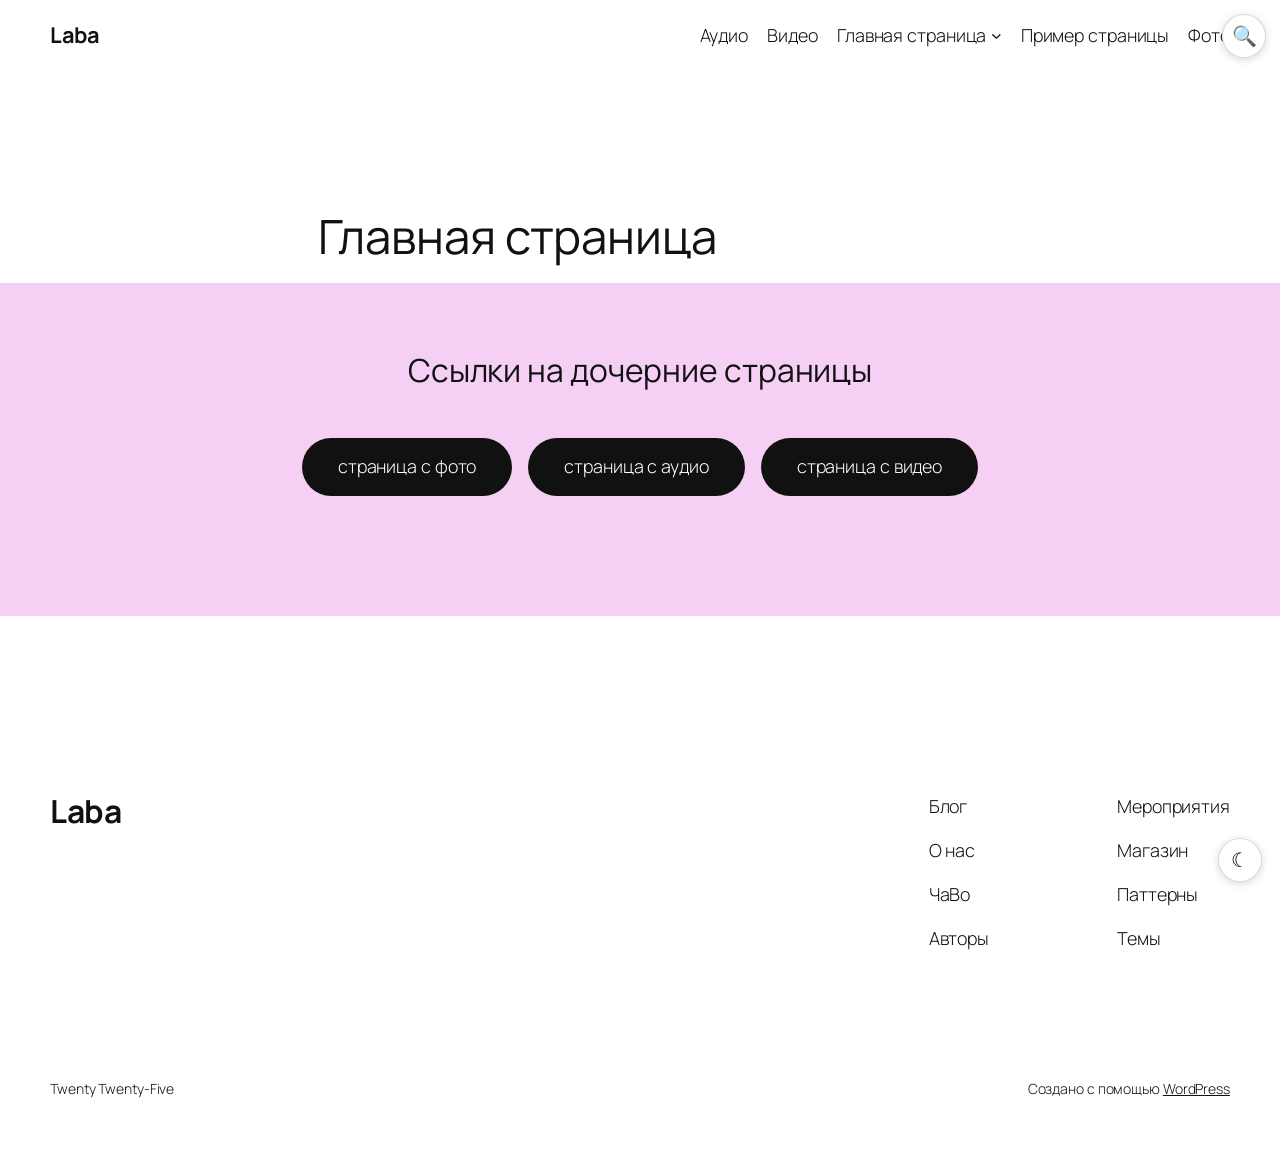
<file: index.html>
<!DOCTYPE html>
<html lang="ru-RU">
<head>
	<meta charset="UTF-8" />
	<meta name="viewport" content="width=device-width, initial-scale=1" />
<meta name='robots' content='max-image-preview:large' />
<title>Laba</title>
<link rel="alternate" type="application/rss+xml" title="Laba &raquo; Лента" href="/feed/" />
<link rel="alternate" type="application/rss+xml" title="Laba &raquo; Лента комментариев" href="/comments/feed/" />
<style id="wp-img-auto-sizes-contain-inline-css">
img:is([sizes=auto i],[sizes^="auto," i]){contain-intrinsic-size:3000px 1500px}
/*# sourceURL=wp-img-auto-sizes-contain-inline-css */
</style>
<style id="wp-block-site-title-inline-css">
.wp-block-site-title{box-sizing:border-box}.wp-block-site-title :where(a){color:inherit;font-family:inherit;font-size:inherit;font-style:inherit;font-weight:inherit;letter-spacing:inherit;line-height:inherit;text-decoration:inherit}
/*# sourceURL=/wp-includes/blocks/site-title/style.min.css */
</style>
<style id="wp-block-page-list-inline-css">
.wp-block-navigation .wp-block-page-list{align-items:var(--navigation-layout-align,initial);background-color:inherit;display:flex;flex-direction:var(--navigation-layout-direction,initial);flex-wrap:var(--navigation-layout-wrap,wrap);justify-content:var(--navigation-layout-justify,initial)}.wp-block-navigation .wp-block-navigation-item{background-color:inherit}.wp-block-page-list{box-sizing:border-box}
/*# sourceURL=/wp-includes/blocks/page-list/style.min.css */
</style>
<style id="wp-block-navigation-inline-css">
.wp-block-navigation{position:relative}.wp-block-navigation ul{margin-bottom:0;margin-left:0;margin-top:0;padding-left:0}.wp-block-navigation ul,.wp-block-navigation ul li{list-style:none}.wp-block-navigation .wp-block-navigation-item{align-items:center;background-color:inherit;display:flex;position:relative}.wp-block-navigation .wp-block-navigation-item .wp-block-navigation__submenu-container:empty{display:none}.wp-block-navigation .wp-block-navigation-item__content{display:block;z-index:1}.wp-block-navigation .wp-block-navigation-item__content.wp-block-navigation-item__content{color:inherit}.wp-block-navigation.has-text-decoration-underline .wp-block-navigation-item__content,.wp-block-navigation.has-text-decoration-underline .wp-block-navigation-item__content:active,.wp-block-navigation.has-text-decoration-underline .wp-block-navigation-item__content:focus{text-decoration:underline}.wp-block-navigation.has-text-decoration-line-through .wp-block-navigation-item__content,.wp-block-navigation.has-text-decoration-line-through .wp-block-navigation-item__content:active,.wp-block-navigation.has-text-decoration-line-through .wp-block-navigation-item__content:focus{text-decoration:line-through}.wp-block-navigation :where(a),.wp-block-navigation :where(a:active),.wp-block-navigation :where(a:focus){text-decoration:none}.wp-block-navigation .wp-block-navigation__submenu-icon{align-self:center;background-color:inherit;border:none;color:currentColor;display:inline-block;font-size:inherit;height:.6em;line-height:0;margin-left:.25em;padding:0;width:.6em}.wp-block-navigation .wp-block-navigation__submenu-icon svg{stroke:currentColor;display:inline-block;height:inherit;margin-top:.075em;width:inherit}.wp-block-navigation{--navigation-layout-justification-setting:flex-start;--navigation-layout-direction:row;--navigation-layout-wrap:wrap;--navigation-layout-justify:flex-start;--navigation-layout-align:center}.wp-block-navigation.is-vertical{--navigation-layout-direction:column;--navigation-layout-justify:initial;--navigation-layout-align:flex-start}.wp-block-navigation.no-wrap{--navigation-layout-wrap:nowrap}.wp-block-navigation.items-justified-center{--navigation-layout-justification-setting:center;--navigation-layout-justify:center}.wp-block-navigation.items-justified-center.is-vertical{--navigation-layout-align:center}.wp-block-navigation.items-justified-right{--navigation-layout-justification-setting:flex-end;--navigation-layout-justify:flex-end}.wp-block-navigation.items-justified-right.is-vertical{--navigation-layout-align:flex-end}.wp-block-navigation.items-justified-space-between{--navigation-layout-justification-setting:space-between;--navigation-layout-justify:space-between}:where(.wp-block-navigation) ul li{padding:0}.wp-block-navigation .has-child .wp-block-navigation__submenu-container{align-items:normal;background-color:inherit;color:inherit;display:flex;flex-direction:column;opacity:0;position:absolute;z-index:2}@media not (prefers-reduced-motion){.wp-block-navigation .has-child .wp-block-navigation__submenu-container{transition:opacity .1s linear}}.wp-block-navigation .has-child .wp-block-navigation__submenu-container{height:0;overflow:hidden;visibility:hidden;width:0}.wp-block-navigation .has-child .wp-block-navigation__submenu-container>.wp-block-navigation-item>.wp-block-navigation-item__content{display:flex;flex-grow:1;padding:.5em 1em}.wp-block-navigation .has-child .wp-block-navigation__submenu-container>.wp-block-navigation-item>.wp-block-navigation-item__content .wp-block-navigation__submenu-icon{margin-left:auto;margin-right:0}.wp-block-navigation .has-child .wp-block-navigation__submenu-container .wp-block-navigation-item__content{margin:0}.wp-block-navigation .has-child .wp-block-navigation__submenu-container{left:-1px;top:100%}@media (min-width:782px){.wp-block-navigation .has-child .wp-block-navigation__submenu-container .wp-block-navigation__submenu-container{left:100%;top:-1px}.wp-block-navigation .has-child .wp-block-navigation__submenu-container .wp-block-navigation__submenu-container:before{background:transparent;content:"";display:block;height:100%;position:absolute;right:100%;width:.5em}.wp-block-navigation .has-child .wp-block-navigation__submenu-container .wp-block-navigation__submenu-icon{margin-right:.25em}.wp-block-navigation .has-child .wp-block-navigation__submenu-container .wp-block-navigation__submenu-icon svg{transform:rotate(-90deg)}}@media (hover:hover){.wp-block-navigation .has-child:not(.open-on-click):hover>.wp-block-navigation__submenu-container{height:auto;min-width:200px;opacity:1;overflow:visible;visibility:visible;width:auto}}.wp-block-navigation .has-child .wp-block-navigation-submenu__toggle[aria-expanded=true]~.wp-block-navigation__submenu-container,.wp-block-navigation .has-child:not(.open-on-click):not(.open-on-hover-click):focus-within>.wp-block-navigation__submenu-container{height:auto;min-width:200px;opacity:1;overflow:visible;visibility:visible;width:auto}.wp-block-navigation .has-child.open-always{align-items:var(--navigation-layout-align,initial);flex-direction:var(--navigation-layout-direction,initial);flex-wrap:var(--navigation-layout-wrap,wrap);gap:var(--wp--style--block-gap,2em)}.wp-block-navigation .has-child.open-always,.wp-block-navigation .has-child.open-always .wp-block-navigation-item{justify-content:var(--navigation-layout-justify,initial)}.wp-block-navigation .has-child.open-always .wp-block-navigation__submenu-container,.wp-block-navigation .has-child.open-always.wp-block-navigation-submenu{gap:var(--wp--style--block-gap,2em)}.wp-block-navigation .has-child.open-always .wp-block-navigation-item,.wp-block-navigation .has-child.open-always .wp-block-navigation__submenu-container,.wp-block-navigation .has-child.open-always.wp-block-navigation-submenu{padding-bottom:0;padding-top:0}.wp-block-navigation .has-child.open-always .wp-block-navigation__submenu-container{padding-left:var(--wp--style--block-gap,2em);padding-right:var(--wp--style--block-gap,2em)}.wp-block-navigation .has-child.open-always .wp-block-navigation__submenu-container .wp-block-navigation-item__content{padding:0}.wp-block-navigation .has-child.open-always .wp-block-navigation__submenu-container>.wp-block-navigation-item>.wp-block-navigation-item__content,.wp-block-navigation .has-child.open-always>.wp-block-navigation-item__content{flex-grow:0}.wp-block-navigation .has-child.open-always>.wp-block-navigation__submenu-container{background-color:transparent;border:none;color:inherit;flex-basis:100%;height:auto;opacity:1;overflow:visible;position:static;visibility:visible;width:auto}.wp-block-navigation.has-background .has-child .wp-block-navigation__submenu-container{left:0;top:100%}@media (min-width:782px){.wp-block-navigation.has-background .has-child .wp-block-navigation__submenu-container .wp-block-navigation__submenu-container{left:100%;top:0}}.wp-block-navigation-submenu{display:flex;position:relative}.wp-block-navigation-submenu .wp-block-navigation__submenu-icon svg{stroke:currentColor}button.wp-block-navigation-item__content{background-color:transparent;border:none;color:currentColor;font-family:inherit;font-size:inherit;font-style:inherit;font-weight:inherit;letter-spacing:inherit;line-height:inherit;text-align:left;text-transform:inherit}.wp-block-navigation-submenu__toggle{cursor:pointer}.wp-block-navigation-submenu__toggle[aria-expanded=true]+.wp-block-navigation__submenu-icon>svg,.wp-block-navigation-submenu__toggle[aria-expanded=true]>svg{transform:rotate(180deg)}.wp-block-navigation-item.open-on-click .wp-block-navigation-submenu__toggle{padding-left:0;padding-right:.85em}.wp-block-navigation-item.open-on-click .wp-block-navigation-submenu__toggle+.wp-block-navigation__submenu-icon{margin-left:-.6em;pointer-events:none}.wp-block-navigation-item.open-on-click button.wp-block-navigation-item__content:not(.wp-block-navigation-submenu__toggle){padding:0}.wp-block-navigation .wp-block-page-list,.wp-block-navigation__container,.wp-block-navigation__responsive-close,.wp-block-navigation__responsive-container,.wp-block-navigation__responsive-container-content,.wp-block-navigation__responsive-dialog{gap:inherit}:where(.wp-block-navigation.has-background .wp-block-navigation-item a:not(.wp-element-button)),:where(.wp-block-navigation.has-background .wp-block-navigation-submenu a:not(.wp-element-button)){padding:.5em 1em}:where(.wp-block-navigation .wp-block-navigation__submenu-container .wp-block-navigation-item a:not(.wp-element-button)),:where(.wp-block-navigation .wp-block-navigation__submenu-container .wp-block-navigation-submenu a:not(.wp-element-button)),:where(.wp-block-navigation .wp-block-navigation__submenu-container .wp-block-navigation-submenu button.wp-block-navigation-item__content),:where(.wp-block-navigation .wp-block-navigation__submenu-container .wp-block-pages-list__item button.wp-block-navigation-item__content){padding:.5em 1em}.wp-block-navigation.items-justified-right .wp-block-navigation__container .has-child .wp-block-navigation__submenu-container,.wp-block-navigation.items-justified-right .wp-block-page-list>.has-child .wp-block-navigation__submenu-container,.wp-block-navigation.items-justified-space-between .wp-block-page-list>.has-child:last-child .wp-block-navigation__submenu-container,.wp-block-navigation.items-justified-space-between>.wp-block-navigation__container>.has-child:last-child .wp-block-navigation__submenu-container{left:auto;right:0}.wp-block-navigation.items-justified-right .wp-block-navigation__container .has-child .wp-block-navigation__submenu-container .wp-block-navigation__submenu-container,.wp-block-navigation.items-justified-right .wp-block-page-list>.has-child .wp-block-navigation__submenu-container .wp-block-navigation__submenu-container,.wp-block-navigation.items-justified-space-between .wp-block-page-list>.has-child:last-child .wp-block-navigation__submenu-container .wp-block-navigation__submenu-container,.wp-block-navigation.items-justified-space-between>.wp-block-navigation__container>.has-child:last-child .wp-block-navigation__submenu-container .wp-block-navigation__submenu-container{left:-1px;right:-1px}@media (min-width:782px){.wp-block-navigation.items-justified-right .wp-block-navigation__container .has-child .wp-block-navigation__submenu-container .wp-block-navigation__submenu-container,.wp-block-navigation.items-justified-right .wp-block-page-list>.has-child .wp-block-navigation__submenu-container .wp-block-navigation__submenu-container,.wp-block-navigation.items-justified-space-between .wp-block-page-list>.has-child:last-child .wp-block-navigation__submenu-container .wp-block-navigation__submenu-container,.wp-block-navigation.items-justified-space-between>.wp-block-navigation__container>.has-child:last-child .wp-block-navigation__submenu-container .wp-block-navigation__submenu-container{left:auto;right:100%}}.wp-block-navigation:not(.has-background) .wp-block-navigation__submenu-container{background-color:#fff;border:1px solid rgba(0,0,0,.15)}.wp-block-navigation.has-background .wp-block-navigation__submenu-container{background-color:inherit}.wp-block-navigation:not(.has-text-color) .wp-block-navigation__submenu-container{color:#000}.wp-block-navigation__container{align-items:var(--navigation-layout-align,initial);display:flex;flex-direction:var(--navigation-layout-direction,initial);flex-wrap:var(--navigation-layout-wrap,wrap);justify-content:var(--navigation-layout-justify,initial);list-style:none;margin:0;padding-left:0}.wp-block-navigation__container .is-responsive{display:none}.wp-block-navigation__container:only-child,.wp-block-page-list:only-child{flex-grow:1}@keyframes overlay-menu__fade-in-animation{0%{opacity:0;transform:translateY(.5em)}to{opacity:1;transform:translateY(0)}}.wp-block-navigation__responsive-container{bottom:0;display:none;left:0;position:fixed;right:0;top:0}.wp-block-navigation__responsive-container :where(.wp-block-navigation-item a){color:inherit}.wp-block-navigation__responsive-container .wp-block-navigation__responsive-container-content{align-items:var(--navigation-layout-align,initial);display:flex;flex-direction:var(--navigation-layout-direction,initial);flex-wrap:var(--navigation-layout-wrap,wrap);justify-content:var(--navigation-layout-justify,initial)}.wp-block-navigation__responsive-container:not(.is-menu-open.is-menu-open){background-color:inherit!important;color:inherit!important}.wp-block-navigation__responsive-container.is-menu-open{background-color:inherit;display:flex;flex-direction:column}@media not (prefers-reduced-motion){.wp-block-navigation__responsive-container.is-menu-open{animation:overlay-menu__fade-in-animation .1s ease-out;animation-fill-mode:forwards}}.wp-block-navigation__responsive-container.is-menu-open:not(.disable-default-overlay){padding:clamp(1rem,var(--wp--style--root--padding-top),20rem) clamp(1rem,var(--wp--style--root--padding-right),20rem) clamp(1rem,var(--wp--style--root--padding-bottom),20rem) clamp(1rem,var(--wp--style--root--padding-left),20rem)}.wp-block-navigation__responsive-container.is-menu-open{overflow:auto;z-index:100000}.wp-block-navigation__responsive-container.is-menu-open:not(.disable-default-overlay) .wp-block-navigation__responsive-container-content{padding-top:calc(2rem + 24px)}.wp-block-navigation__responsive-container.is-menu-open:where(:not(.disable-default-overlay)) .wp-block-navigation__responsive-container-content{align-items:var(--navigation-layout-justification-setting,inherit);display:flex;flex-direction:column;flex-wrap:nowrap;overflow:visible}.wp-block-navigation__responsive-container.is-menu-open:where(:not(.disable-default-overlay)) .wp-block-navigation__responsive-container-content,.wp-block-navigation__responsive-container.is-menu-open:where(:not(.disable-default-overlay)) .wp-block-navigation__responsive-container-content .wp-block-navigation__container,.wp-block-navigation__responsive-container.is-menu-open:where(:not(.disable-default-overlay)) .wp-block-navigation__responsive-container-content .wp-block-page-list{justify-content:flex-start}.wp-block-navigation__responsive-container.is-menu-open:where(:not(.disable-default-overlay)) .wp-block-navigation__responsive-container-content .wp-block-navigation__submenu-icon{display:none}.wp-block-navigation__responsive-container.is-menu-open:where(:not(.disable-default-overlay)) .wp-block-navigation__responsive-container-content .has-child .wp-block-navigation__submenu-container{border:none;height:auto;min-width:200px;opacity:1;overflow:initial;padding-left:2rem;padding-right:2rem;position:static;visibility:visible;width:auto}.wp-block-navigation__responsive-container.is-menu-open:where(:not(.disable-default-overlay)) .wp-block-navigation__responsive-container-content .wp-block-navigation__container,.wp-block-navigation__responsive-container.is-menu-open:where(:not(.disable-default-overlay)) .wp-block-navigation__responsive-container-content .wp-block-navigation__submenu-container{gap:inherit}.wp-block-navigation__responsive-container.is-menu-open:where(:not(.disable-default-overlay)) .wp-block-navigation__responsive-container-content .wp-block-navigation__submenu-container{padding-top:var(--wp--style--block-gap,2em)}.wp-block-navigation__responsive-container.is-menu-open:where(:not(.disable-default-overlay)) .wp-block-navigation__responsive-container-content .wp-block-navigation-item__content{padding:0}.wp-block-navigation__responsive-container.is-menu-open:where(:not(.disable-default-overlay)) .wp-block-navigation__responsive-container-content .wp-block-navigation-item,.wp-block-navigation__responsive-container.is-menu-open:where(:not(.disable-default-overlay)) .wp-block-navigation__responsive-container-content .wp-block-navigation__container,.wp-block-navigation__responsive-container.is-menu-open:where(:not(.disable-default-overlay)) .wp-block-navigation__responsive-container-content .wp-block-page-list{align-items:var(--navigation-layout-justification-setting,initial);display:flex;flex-direction:column}.wp-block-navigation__responsive-container.is-menu-open:where(:not(.disable-default-overlay)) .wp-block-navigation-item,.wp-block-navigation__responsive-container.is-menu-open:where(:not(.disable-default-overlay)) .wp-block-navigation-item .wp-block-navigation__submenu-container,.wp-block-navigation__responsive-container.is-menu-open:where(:not(.disable-default-overlay)) .wp-block-navigation__container,.wp-block-navigation__responsive-container.is-menu-open:where(:not(.disable-default-overlay)) .wp-block-page-list{background:transparent!important;color:inherit!important}.wp-block-navigation__responsive-container.is-menu-open:where(:not(.disable-default-overlay)) .wp-block-navigation__submenu-container.wp-block-navigation__submenu-container.wp-block-navigation__submenu-container.wp-block-navigation__submenu-container{left:auto;right:auto}.wp-block-navigation__responsive-container.disable-default-overlay .wp-block-navigation__overlay-container{display:none;width:100%}.wp-block-navigation__responsive-container.disable-default-overlay .wp-block-navigation__responsive-close{max-width:none}.wp-block-navigation__responsive-container.disable-default-overlay.is-menu-open .wp-block-navigation__responsive-container-content>:not(.wp-block-navigation__overlay-container){display:none}.wp-block-navigation__responsive-container.disable-default-overlay.is-menu-open .wp-block-navigation__responsive-container-content .wp-block-navigation__overlay-container{display:block}.wp-block-navigation__responsive-container.disable-default-overlay.is-menu-open .wp-block-navigation__responsive-container-content .wp-block-navigation__overlay-container .wp-block-navigation__submenu-container{left:0;right:auto}@media (min-width:600px){.wp-block-navigation__responsive-container:not(.hidden-by-default):not(.is-menu-open){background-color:inherit;display:block;position:relative;width:100%;z-index:auto}.wp-block-navigation__responsive-container:not(.hidden-by-default):not(.is-menu-open) .wp-block-navigation__responsive-container-close{display:none}.wp-block-navigation__responsive-container.is-menu-open .wp-block-navigation__submenu-container.wp-block-navigation__submenu-container.wp-block-navigation__submenu-container.wp-block-navigation__submenu-container{left:0}}.wp-block-navigation:not(.has-background) .wp-block-navigation__responsive-container.is-menu-open:not(.disable-default-overlay){background-color:#fff}.wp-block-navigation:not(.has-text-color) .wp-block-navigation__responsive-container.is-menu-open:not(.disable-default-overlay){color:#000}.wp-block-navigation__toggle_button_label{font-size:1rem;font-weight:700}.wp-block-navigation__responsive-container-close,.wp-block-navigation__responsive-container-open{background:transparent;border:none;color:currentColor;cursor:pointer;margin:0;padding:0;text-transform:inherit;vertical-align:middle}.wp-block-navigation__responsive-container-close svg,.wp-block-navigation__responsive-container-open svg{fill:currentColor;display:block;height:24px;pointer-events:none;width:24px}.wp-block-navigation__responsive-container-open{display:flex}.wp-block-navigation__responsive-container-open.wp-block-navigation__responsive-container-open.wp-block-navigation__responsive-container-open{font-family:inherit;font-size:inherit;font-weight:inherit}@media (min-width:600px){.wp-block-navigation__responsive-container-open:not(.always-shown){display:none}}.wp-block-navigation__responsive-container-close{position:absolute;right:0;top:0;z-index:2}.wp-block-navigation__responsive-container-close.wp-block-navigation__responsive-container-close.wp-block-navigation__responsive-container-close{font-family:inherit;font-size:inherit;font-weight:inherit}.disable-default-overlay .wp-block-navigation__responsive-container-close{right:clamp(1rem,var(--wp--style--root--padding-left),20rem);top:clamp(1rem,var(--wp--style--root--padding-left),20rem)}.wp-block-navigation__responsive-close{width:100%}.has-modal-open .wp-block-navigation__responsive-close{margin-left:auto;margin-right:auto;max-width:var(--wp--style--global--wide-size,100%)}.wp-block-navigation__responsive-close:focus{outline:none}.is-menu-open .wp-block-navigation__responsive-close,.is-menu-open .wp-block-navigation__responsive-container-content,.is-menu-open .wp-block-navigation__responsive-dialog{box-sizing:border-box}.wp-block-navigation__responsive-dialog{position:relative}.has-modal-open .admin-bar .is-menu-open:where(:not(.disable-default-overlay)) .wp-block-navigation__responsive-dialog{margin-top:46px}@media (min-width:782px){.has-modal-open .admin-bar .is-menu-open:where(:not(.disable-default-overlay)) .wp-block-navigation__responsive-dialog{margin-top:32px}}html.has-modal-open{overflow:hidden}
/*# sourceURL=/wp-includes/blocks/navigation/style.min.css */
</style>
<style id="wp-block-group-inline-css">
.wp-block-group{box-sizing:border-box}:where(.wp-block-group.wp-block-group-is-layout-constrained){position:relative}
/*# sourceURL=/wp-includes/blocks/group/style.min.css */
</style>
<style id="wp-block-post-title-inline-css">
.wp-block-post-title{box-sizing:border-box;word-break:break-word}.wp-block-post-title :where(a){display:inline-block;font-family:inherit;font-size:inherit;font-style:inherit;font-weight:inherit;letter-spacing:inherit;line-height:inherit;text-decoration:inherit}
/*# sourceURL=/wp-includes/blocks/post-title/style.min.css */
</style>
<style id="wp-block-heading-inline-css">
h1:where(.wp-block-heading).has-background,h2:where(.wp-block-heading).has-background,h3:where(.wp-block-heading).has-background,h4:where(.wp-block-heading).has-background,h5:where(.wp-block-heading).has-background,h6:where(.wp-block-heading).has-background{padding:1.25em 2.375em}h1.has-text-align-left[style*=writing-mode]:where([style*=vertical-lr]),h1.has-text-align-right[style*=writing-mode]:where([style*=vertical-rl]),h2.has-text-align-left[style*=writing-mode]:where([style*=vertical-lr]),h2.has-text-align-right[style*=writing-mode]:where([style*=vertical-rl]),h3.has-text-align-left[style*=writing-mode]:where([style*=vertical-lr]),h3.has-text-align-right[style*=writing-mode]:where([style*=vertical-rl]),h4.has-text-align-left[style*=writing-mode]:where([style*=vertical-lr]),h4.has-text-align-right[style*=writing-mode]:where([style*=vertical-rl]),h5.has-text-align-left[style*=writing-mode]:where([style*=vertical-lr]),h5.has-text-align-right[style*=writing-mode]:where([style*=vertical-rl]),h6.has-text-align-left[style*=writing-mode]:where([style*=vertical-lr]),h6.has-text-align-right[style*=writing-mode]:where([style*=vertical-rl]){rotate:180deg}
/*# sourceURL=/wp-includes/blocks/heading/style.min.css */
</style>
<style id="wp-block-button-inline-css">
.wp-block-button__link{align-content:center;box-sizing:border-box;cursor:pointer;display:inline-block;height:100%;text-align:center;word-break:break-word}.wp-block-button__link.aligncenter{text-align:center}.wp-block-button__link.alignright{text-align:right}:where(.wp-block-button__link){border-radius:9999px;box-shadow:none;padding:calc(.667em + 2px) calc(1.333em + 2px);text-decoration:none}.wp-block-button[style*=text-decoration] .wp-block-button__link{text-decoration:inherit}.wp-block-buttons>.wp-block-button.has-custom-width{max-width:none}.wp-block-buttons>.wp-block-button.has-custom-width .wp-block-button__link{width:100%}.wp-block-buttons>.wp-block-button.has-custom-font-size .wp-block-button__link{font-size:inherit}.wp-block-buttons>.wp-block-button[class*=wp-block-button__width]{width:calc(var(--wp--block-button--width)*1% - var(--wp--style--block-gap, .5em)*(1 - var(--wp--block-button--width)/100))}.wp-block-buttons>.wp-block-button.wp-block-button__width-25{width:calc(25% - var(--wp--style--block-gap, .5em)*.75)}.wp-block-buttons>.wp-block-button.wp-block-button__width-50{width:calc(50% - var(--wp--style--block-gap, .5em)*.5)}.wp-block-buttons>.wp-block-button.wp-block-button__width-75{width:calc(75% - var(--wp--style--block-gap, .5em)*.25)}.wp-block-buttons>.wp-block-button.wp-block-button__width-100{flex-basis:100%;width:100%}.wp-block-buttons.is-vertical>.wp-block-button[class*=wp-block-button__width]{width:calc(var(--wp--block-button--width)*1%)}.wp-block-buttons.is-vertical>.wp-block-button.wp-block-button__width-25{width:25%}.wp-block-buttons.is-vertical>.wp-block-button.wp-block-button__width-50{width:50%}.wp-block-buttons.is-vertical>.wp-block-button.wp-block-button__width-75{width:75%}.wp-block-button.is-style-squared,.wp-block-button__link.wp-block-button.is-style-squared{border-radius:0}.wp-block-button.no-border-radius,.wp-block-button__link.no-border-radius{border-radius:0!important}:root :where(.wp-block-button .wp-block-button__link.is-style-outline),:root :where(.wp-block-button.is-style-outline>.wp-block-button__link){border:2px solid;padding:.667em 1.333em}:root :where(.wp-block-button .wp-block-button__link.is-style-outline:not(.has-text-color)),:root :where(.wp-block-button.is-style-outline>.wp-block-button__link:not(.has-text-color)){color:currentColor}:root :where(.wp-block-button .wp-block-button__link.is-style-outline:not(.has-background)),:root :where(.wp-block-button.is-style-outline>.wp-block-button__link:not(.has-background)){background-color:transparent;background-image:none}
/*# sourceURL=/wp-includes/blocks/button/style.min.css */
</style>
<style id="wp-block-buttons-inline-css">
.wp-block-buttons{box-sizing:border-box}.wp-block-buttons.is-vertical{flex-direction:column}.wp-block-buttons.is-vertical>.wp-block-button:last-child{margin-bottom:0}.wp-block-buttons>.wp-block-button{display:inline-block;margin:0}.wp-block-buttons.is-content-justification-left{justify-content:flex-start}.wp-block-buttons.is-content-justification-left.is-vertical{align-items:flex-start}.wp-block-buttons.is-content-justification-center{justify-content:center}.wp-block-buttons.is-content-justification-center.is-vertical{align-items:center}.wp-block-buttons.is-content-justification-right{justify-content:flex-end}.wp-block-buttons.is-content-justification-right.is-vertical{align-items:flex-end}.wp-block-buttons.is-content-justification-space-between{justify-content:space-between}.wp-block-buttons.aligncenter{text-align:center}.wp-block-buttons:not(.is-content-justification-space-between,.is-content-justification-right,.is-content-justification-left,.is-content-justification-center) .wp-block-button.aligncenter{margin-left:auto;margin-right:auto;width:100%}.wp-block-buttons[style*=text-decoration] .wp-block-button,.wp-block-buttons[style*=text-decoration] .wp-block-button__link{text-decoration:inherit}.wp-block-buttons.has-custom-font-size .wp-block-button__link{font-size:inherit}.wp-block-buttons .wp-block-button__link{width:100%}.wp-block-button.aligncenter{text-align:center}
/*# sourceURL=/wp-includes/blocks/buttons/style.min.css */
</style>
<style id="wp-block-paragraph-inline-css">
.is-small-text{font-size:.875em}.is-regular-text{font-size:1em}.is-large-text{font-size:2.25em}.is-larger-text{font-size:3em}.has-drop-cap:not(:focus):first-letter{float:left;font-size:8.4em;font-style:normal;font-weight:100;line-height:.68;margin:.05em .1em 0 0;text-transform:uppercase}body.rtl .has-drop-cap:not(:focus):first-letter{float:none;margin-left:.1em}p.has-drop-cap.has-background{overflow:hidden}:root :where(p.has-background){padding:1.25em 2.375em}:where(p.has-text-color:not(.has-link-color)) a{color:inherit}p.has-text-align-left[style*="writing-mode:vertical-lr"],p.has-text-align-right[style*="writing-mode:vertical-rl"]{rotate:180deg}
/*# sourceURL=/wp-includes/blocks/paragraph/style.min.css */
</style>
<style id="wp-block-post-content-inline-css">
.wp-block-post-content{display:flow-root}
/*# sourceURL=/wp-includes/blocks/post-content/style.min.css */
</style>
<style id="wp-block-spacer-inline-css">
.wp-block-spacer{clear:both}
/*# sourceURL=/wp-includes/blocks/spacer/style.min.css */
</style>
<style id="wp-block-columns-inline-css">
.wp-block-columns{box-sizing:border-box;display:flex;flex-wrap:wrap!important}@media (min-width:782px){.wp-block-columns{flex-wrap:nowrap!important}}.wp-block-columns{align-items:normal!important}.wp-block-columns.are-vertically-aligned-top{align-items:flex-start}.wp-block-columns.are-vertically-aligned-center{align-items:center}.wp-block-columns.are-vertically-aligned-bottom{align-items:flex-end}@media (max-width:781px){.wp-block-columns:not(.is-not-stacked-on-mobile)>.wp-block-column{flex-basis:100%!important}}@media (min-width:782px){.wp-block-columns:not(.is-not-stacked-on-mobile)>.wp-block-column{flex-basis:0;flex-grow:1}.wp-block-columns:not(.is-not-stacked-on-mobile)>.wp-block-column[style*=flex-basis]{flex-grow:0}}.wp-block-columns.is-not-stacked-on-mobile{flex-wrap:nowrap!important}.wp-block-columns.is-not-stacked-on-mobile>.wp-block-column{flex-basis:0;flex-grow:1}.wp-block-columns.is-not-stacked-on-mobile>.wp-block-column[style*=flex-basis]{flex-grow:0}:where(.wp-block-columns){margin-bottom:1.75em}:where(.wp-block-columns.has-background){padding:1.25em 2.375em}.wp-block-column{flex-grow:1;min-width:0;overflow-wrap:break-word;word-break:break-word}.wp-block-column.is-vertically-aligned-top{align-self:flex-start}.wp-block-column.is-vertically-aligned-center{align-self:center}.wp-block-column.is-vertically-aligned-bottom{align-self:flex-end}.wp-block-column.is-vertically-aligned-stretch{align-self:stretch}.wp-block-column.is-vertically-aligned-bottom,.wp-block-column.is-vertically-aligned-center,.wp-block-column.is-vertically-aligned-top{width:100%}
/*# sourceURL=/wp-includes/blocks/columns/style.min.css */
</style>
<style id="wp-block-navigation-link-inline-css">
.wp-block-navigation .wp-block-navigation-item__label{overflow-wrap:break-word}.wp-block-navigation .wp-block-navigation-item__description{display:none}.link-ui-tools{outline:1px solid #f0f0f0;padding:8px}.link-ui-block-inserter{padding-top:8px}.link-ui-block-inserter__back{margin-left:8px;text-transform:uppercase}
/*# sourceURL=/wp-includes/blocks/navigation-link/style.min.css */
</style>
<style id="wp-block-library-inline-css">
:root{--wp-block-synced-color:#7a00df;--wp-block-synced-color--rgb:122,0,223;--wp-bound-block-color:var(--wp-block-synced-color);--wp-editor-canvas-background:#ddd;--wp-admin-theme-color:#007cba;--wp-admin-theme-color--rgb:0,124,186;--wp-admin-theme-color-darker-10:#006ba1;--wp-admin-theme-color-darker-10--rgb:0,107,160.5;--wp-admin-theme-color-darker-20:#005a87;--wp-admin-theme-color-darker-20--rgb:0,90,135;--wp-admin-border-width-focus:2px}@media (min-resolution:192dpi){:root{--wp-admin-border-width-focus:1.5px}}.wp-element-button{cursor:pointer}:root .has-very-light-gray-background-color{background-color:#eee}:root .has-very-dark-gray-background-color{background-color:#313131}:root .has-very-light-gray-color{color:#eee}:root .has-very-dark-gray-color{color:#313131}:root .has-vivid-green-cyan-to-vivid-cyan-blue-gradient-background{background:linear-gradient(135deg,#00d084,#0693e3)}:root .has-purple-crush-gradient-background{background:linear-gradient(135deg,#34e2e4,#4721fb 50%,#ab1dfe)}:root .has-hazy-dawn-gradient-background{background:linear-gradient(135deg,#faaca8,#dad0ec)}:root .has-subdued-olive-gradient-background{background:linear-gradient(135deg,#fafae1,#67a671)}:root .has-atomic-cream-gradient-background{background:linear-gradient(135deg,#fdd79a,#004a59)}:root .has-nightshade-gradient-background{background:linear-gradient(135deg,#330968,#31cdcf)}:root .has-midnight-gradient-background{background:linear-gradient(135deg,#020381,#2874fc)}:root{--wp--preset--font-size--normal:16px;--wp--preset--font-size--huge:42px}.has-regular-font-size{font-size:1em}.has-larger-font-size{font-size:2.625em}.has-normal-font-size{font-size:var(--wp--preset--font-size--normal)}.has-huge-font-size{font-size:var(--wp--preset--font-size--huge)}:root .has-text-align-center{text-align:center}:root .has-text-align-left{text-align:left}:root .has-text-align-right{text-align:right}.has-fit-text{white-space:nowrap!important}#end-resizable-editor-section{display:none}.aligncenter{clear:both}.items-justified-left{justify-content:flex-start}.items-justified-center{justify-content:center}.items-justified-right{justify-content:flex-end}.items-justified-space-between{justify-content:space-between}.screen-reader-text{word-wrap:normal!important;border:0;clip-path:inset(50%);height:1px;margin:-1px;overflow:hidden;padding:0;position:absolute;width:1px;word-break:normal!important}.screen-reader-text:focus{background-color:#ddd;clip-path:none;color:#444;display:block;font-size:1em;height:auto;left:5px;line-height:normal;padding:15px 23px 14px;text-decoration:none;top:5px;width:auto;z-index:100000}html :where(.has-border-color){border-style:solid}html :where([style^=border-color],[style*=";border-color"],[style*="; border-color"]){border-style:solid}html :where([style^=border-top-color],[style*=";border-top-color"],[style*="; border-top-color"]){border-top-style:solid}html :where([style^=border-right-color],[style*=";border-right-color"],[style*="; border-right-color"]){border-right-style:solid}html :where([style^=border-bottom-color],[style*=";border-bottom-color"],[style*="; border-bottom-color"]){border-bottom-style:solid}html :where([style^=border-left-color],[style*=";border-left-color"],[style*="; border-left-color"]){border-left-style:solid}html :where([style^=border-width],[style*=";border-width"],[style*="; border-width"]){border-style:solid}html :where([style^=border-top-width],[style*=";border-top-width"],[style*="; border-top-width"]){border-top-style:solid}html :where([style^=border-right-width],[style*=";border-right-width"],[style*="; border-right-width"]){border-right-style:solid}html :where([style^=border-bottom-width],[style*=";border-bottom-width"],[style*="; border-bottom-width"]){border-bottom-style:solid}html :where([style^=border-left-width],[style*=";border-left-width"],[style*="; border-left-width"]){border-left-style:solid}html :where(img[class*=wp-image-]){height:auto;max-width:100%}:where(figure){margin:0 0 1em}html :where(.is-position-sticky){--wp-admin--admin-bar--position-offset:var(--wp-admin--admin-bar--height,0px)}@media screen and (max-width:600px){html :where(.is-position-sticky){--wp-admin--admin-bar--position-offset:0px}}
/*# sourceURL=/wp-includes/css/dist/block-library/common.min.css */
</style>
<style id="global-styles-inline-css">
:root{--wp--preset--aspect-ratio--square: 1;--wp--preset--aspect-ratio--4-3: 4/3;--wp--preset--aspect-ratio--3-4: 3/4;--wp--preset--aspect-ratio--3-2: 3/2;--wp--preset--aspect-ratio--2-3: 2/3;--wp--preset--aspect-ratio--16-9: 16/9;--wp--preset--aspect-ratio--9-16: 9/16;--wp--preset--color--black: #000000;--wp--preset--color--cyan-bluish-gray: #abb8c3;--wp--preset--color--white: #ffffff;--wp--preset--color--pale-pink: #f78da7;--wp--preset--color--vivid-red: #cf2e2e;--wp--preset--color--luminous-vivid-orange: #ff6900;--wp--preset--color--luminous-vivid-amber: #fcb900;--wp--preset--color--light-green-cyan: #7bdcb5;--wp--preset--color--vivid-green-cyan: #00d084;--wp--preset--color--pale-cyan-blue: #8ed1fc;--wp--preset--color--vivid-cyan-blue: #0693e3;--wp--preset--color--vivid-purple: #9b51e0;--wp--preset--color--base: #FFFFFF;--wp--preset--color--contrast: #111111;--wp--preset--color--accent-1: #FFEE58;--wp--preset--color--accent-2: #F6CFF4;--wp--preset--color--accent-3: #503AA8;--wp--preset--color--accent-4: #686868;--wp--preset--color--accent-5: #FBFAF3;--wp--preset--color--accent-6: color-mix(in srgb, currentColor 20%, transparent);--wp--preset--gradient--vivid-cyan-blue-to-vivid-purple: linear-gradient(135deg,rgb(6,147,227) 0%,rgb(155,81,224) 100%);--wp--preset--gradient--light-green-cyan-to-vivid-green-cyan: linear-gradient(135deg,rgb(122,220,180) 0%,rgb(0,208,130) 100%);--wp--preset--gradient--luminous-vivid-amber-to-luminous-vivid-orange: linear-gradient(135deg,rgb(252,185,0) 0%,rgb(255,105,0) 100%);--wp--preset--gradient--luminous-vivid-orange-to-vivid-red: linear-gradient(135deg,rgb(255,105,0) 0%,rgb(207,46,46) 100%);--wp--preset--gradient--very-light-gray-to-cyan-bluish-gray: linear-gradient(135deg,rgb(238,238,238) 0%,rgb(169,184,195) 100%);--wp--preset--gradient--cool-to-warm-spectrum: linear-gradient(135deg,rgb(74,234,220) 0%,rgb(151,120,209) 20%,rgb(207,42,186) 40%,rgb(238,44,130) 60%,rgb(251,105,98) 80%,rgb(254,248,76) 100%);--wp--preset--gradient--blush-light-purple: linear-gradient(135deg,rgb(255,206,236) 0%,rgb(152,150,240) 100%);--wp--preset--gradient--blush-bordeaux: linear-gradient(135deg,rgb(254,205,165) 0%,rgb(254,45,45) 50%,rgb(107,0,62) 100%);--wp--preset--gradient--luminous-dusk: linear-gradient(135deg,rgb(255,203,112) 0%,rgb(199,81,192) 50%,rgb(65,88,208) 100%);--wp--preset--gradient--pale-ocean: linear-gradient(135deg,rgb(255,245,203) 0%,rgb(182,227,212) 50%,rgb(51,167,181) 100%);--wp--preset--gradient--electric-grass: linear-gradient(135deg,rgb(202,248,128) 0%,rgb(113,206,126) 100%);--wp--preset--gradient--midnight: linear-gradient(135deg,rgb(2,3,129) 0%,rgb(40,116,252) 100%);--wp--preset--font-size--small: 0.875rem;--wp--preset--font-size--medium: clamp(1rem, 1rem + ((1vw - 0.2rem) * 0.196), 1.125rem);--wp--preset--font-size--large: clamp(1.125rem, 1.125rem + ((1vw - 0.2rem) * 0.392), 1.375rem);--wp--preset--font-size--x-large: clamp(1.75rem, 1.75rem + ((1vw - 0.2rem) * 0.392), 2rem);--wp--preset--font-size--xx-large: clamp(2.15rem, 2.15rem + ((1vw - 0.2rem) * 1.333), 3rem);--wp--preset--font-family--manrope: Manrope, sans-serif;--wp--preset--font-family--fira-code: "Fira Code", monospace;--wp--preset--spacing--20: 10px;--wp--preset--spacing--30: 20px;--wp--preset--spacing--40: 30px;--wp--preset--spacing--50: clamp(30px, 5vw, 50px);--wp--preset--spacing--60: clamp(30px, 7vw, 70px);--wp--preset--spacing--70: clamp(50px, 7vw, 90px);--wp--preset--spacing--80: clamp(70px, 10vw, 140px);--wp--preset--shadow--natural: 6px 6px 9px rgba(0, 0, 0, 0.2);--wp--preset--shadow--deep: 12px 12px 50px rgba(0, 0, 0, 0.4);--wp--preset--shadow--sharp: 6px 6px 0px rgba(0, 0, 0, 0.2);--wp--preset--shadow--outlined: 6px 6px 0px -3px rgb(255, 255, 255), 6px 6px rgb(0, 0, 0);--wp--preset--shadow--crisp: 6px 6px 0px rgb(0, 0, 0);}.wp-block-button{--wp--preset--dimension--25: 25%;--wp--preset--dimension--50: 50%;--wp--preset--dimension--75: 75%;--wp--preset--dimension--100: 100%;}:root { --wp--style--global--content-size: 645px;--wp--style--global--wide-size: 1340px; }:where(body) { margin: 0; }.wp-site-blocks { padding-top: var(--wp--style--root--padding-top); padding-bottom: var(--wp--style--root--padding-bottom); }.has-global-padding { padding-right: var(--wp--style--root--padding-right); padding-left: var(--wp--style--root--padding-left); }.has-global-padding > .alignfull { margin-right: calc(var(--wp--style--root--padding-right) * -1); margin-left: calc(var(--wp--style--root--padding-left) * -1); }.has-global-padding :where(:not(.alignfull.is-layout-flow) > .has-global-padding:not(.wp-block-block, .alignfull)) { padding-right: 0; padding-left: 0; }.has-global-padding :where(:not(.alignfull.is-layout-flow) > .has-global-padding:not(.wp-block-block, .alignfull)) > .alignfull { margin-left: 0; margin-right: 0; }.wp-site-blocks > .alignleft { float: left; margin-right: 2em; }.wp-site-blocks > .alignright { float: right; margin-left: 2em; }.wp-site-blocks > .aligncenter { justify-content: center; margin-left: auto; margin-right: auto; }:where(.wp-site-blocks) > * { margin-block-start: 1.2rem; margin-block-end: 0; }:where(.wp-site-blocks) > :first-child { margin-block-start: 0; }:where(.wp-site-blocks) > :last-child { margin-block-end: 0; }:root { --wp--style--block-gap: 1.2rem; }:root :where(.is-layout-flow) > :first-child{margin-block-start: 0;}:root :where(.is-layout-flow) > :last-child{margin-block-end: 0;}:root :where(.is-layout-flow) > *{margin-block-start: 1.2rem;margin-block-end: 0;}:root :where(.is-layout-constrained) > :first-child{margin-block-start: 0;}:root :where(.is-layout-constrained) > :last-child{margin-block-end: 0;}:root :where(.is-layout-constrained) > *{margin-block-start: 1.2rem;margin-block-end: 0;}:root :where(.is-layout-flex){gap: 1.2rem;}:root :where(.is-layout-grid){gap: 1.2rem;}.is-layout-flow > .alignleft{float: left;margin-inline-start: 0;margin-inline-end: 2em;}.is-layout-flow > .alignright{float: right;margin-inline-start: 2em;margin-inline-end: 0;}.is-layout-flow > .aligncenter{margin-left: auto !important;margin-right: auto !important;}.is-layout-constrained > .alignleft{float: left;margin-inline-start: 0;margin-inline-end: 2em;}.is-layout-constrained > .alignright{float: right;margin-inline-start: 2em;margin-inline-end: 0;}.is-layout-constrained > .aligncenter{margin-left: auto !important;margin-right: auto !important;}.is-layout-constrained > :where(:not(.alignleft):not(.alignright):not(.alignfull)){max-width: var(--wp--style--global--content-size);margin-left: auto !important;margin-right: auto !important;}.is-layout-constrained > .alignwide{max-width: var(--wp--style--global--wide-size);}body .is-layout-flex{display: flex;}.is-layout-flex{flex-wrap: wrap;align-items: center;}.is-layout-flex > :is(*, div){margin: 0;}body .is-layout-grid{display: grid;}.is-layout-grid > :is(*, div){margin: 0;}body{background-color: var(--wp--preset--color--base);color: var(--wp--preset--color--contrast);font-family: var(--wp--preset--font-family--manrope);font-size: var(--wp--preset--font-size--large);font-weight: 300;letter-spacing: -0.1px;line-height: 1.4;--wp--style--root--padding-top: 0px;--wp--style--root--padding-right: var(--wp--preset--spacing--50);--wp--style--root--padding-bottom: 0px;--wp--style--root--padding-left: var(--wp--preset--spacing--50);}a:where(:not(.wp-element-button)){color: currentColor;}:root :where(a:where(:not(.wp-element-button)):hover){text-decoration: none;}h1, h2, h3, h4, h5, h6{font-weight: 400;letter-spacing: -0.1px;line-height: 1.125;}h1{font-size: var(--wp--preset--font-size--xx-large);}h2{font-size: var(--wp--preset--font-size--x-large);}h3{font-size: var(--wp--preset--font-size--large);}h4{font-size: var(--wp--preset--font-size--medium);}h5{font-size: var(--wp--preset--font-size--small);letter-spacing: 0.5px;}h6{font-size: var(--wp--preset--font-size--small);font-weight: 700;letter-spacing: 1.4px;text-transform: uppercase;}:root :where(.wp-element-button, .wp-block-button__link){background-color: var(--wp--preset--color--contrast);border-width: 0;color: var(--wp--preset--color--base);font-family: inherit;font-size: var(--wp--preset--font-size--medium);font-style: inherit;font-weight: inherit;letter-spacing: inherit;line-height: inherit;padding-top: 1rem;padding-right: 2.25rem;padding-bottom: 1rem;padding-left: 2.25rem;text-decoration: none;text-transform: inherit;}:root :where(.wp-element-button:hover, .wp-block-button__link:hover){background-color: color-mix(in srgb, var(--wp--preset--color--contrast) 85%, transparent);border-color: transparent;color: var(--wp--preset--color--base);}:root :where(.wp-element-button:focus, .wp-block-button__link:focus){outline-color: var(--wp--preset--color--accent-4);outline-offset: 2px;}:root :where(.wp-element-caption, .wp-block-audio figcaption, .wp-block-embed figcaption, .wp-block-gallery figcaption, .wp-block-image figcaption, .wp-block-table figcaption, .wp-block-video figcaption){font-size: var(--wp--preset--font-size--small);line-height: 1.4;}.has-black-color{color: var(--wp--preset--color--black) !important;}.has-cyan-bluish-gray-color{color: var(--wp--preset--color--cyan-bluish-gray) !important;}.has-white-color{color: var(--wp--preset--color--white) !important;}.has-pale-pink-color{color: var(--wp--preset--color--pale-pink) !important;}.has-vivid-red-color{color: var(--wp--preset--color--vivid-red) !important;}.has-luminous-vivid-orange-color{color: var(--wp--preset--color--luminous-vivid-orange) !important;}.has-luminous-vivid-amber-color{color: var(--wp--preset--color--luminous-vivid-amber) !important;}.has-light-green-cyan-color{color: var(--wp--preset--color--light-green-cyan) !important;}.has-vivid-green-cyan-color{color: var(--wp--preset--color--vivid-green-cyan) !important;}.has-pale-cyan-blue-color{color: var(--wp--preset--color--pale-cyan-blue) !important;}.has-vivid-cyan-blue-color{color: var(--wp--preset--color--vivid-cyan-blue) !important;}.has-vivid-purple-color{color: var(--wp--preset--color--vivid-purple) !important;}.has-base-color{color: var(--wp--preset--color--base) !important;}.has-contrast-color{color: var(--wp--preset--color--contrast) !important;}.has-accent-1-color{color: var(--wp--preset--color--accent-1) !important;}.has-accent-2-color{color: var(--wp--preset--color--accent-2) !important;}.has-accent-3-color{color: var(--wp--preset--color--accent-3) !important;}.has-accent-4-color{color: var(--wp--preset--color--accent-4) !important;}.has-accent-5-color{color: var(--wp--preset--color--accent-5) !important;}.has-accent-6-color{color: var(--wp--preset--color--accent-6) !important;}.has-black-background-color{background-color: var(--wp--preset--color--black) !important;}.has-cyan-bluish-gray-background-color{background-color: var(--wp--preset--color--cyan-bluish-gray) !important;}.has-white-background-color{background-color: var(--wp--preset--color--white) !important;}.has-pale-pink-background-color{background-color: var(--wp--preset--color--pale-pink) !important;}.has-vivid-red-background-color{background-color: var(--wp--preset--color--vivid-red) !important;}.has-luminous-vivid-orange-background-color{background-color: var(--wp--preset--color--luminous-vivid-orange) !important;}.has-luminous-vivid-amber-background-color{background-color: var(--wp--preset--color--luminous-vivid-amber) !important;}.has-light-green-cyan-background-color{background-color: var(--wp--preset--color--light-green-cyan) !important;}.has-vivid-green-cyan-background-color{background-color: var(--wp--preset--color--vivid-green-cyan) !important;}.has-pale-cyan-blue-background-color{background-color: var(--wp--preset--color--pale-cyan-blue) !important;}.has-vivid-cyan-blue-background-color{background-color: var(--wp--preset--color--vivid-cyan-blue) !important;}.has-vivid-purple-background-color{background-color: var(--wp--preset--color--vivid-purple) !important;}.has-base-background-color{background-color: var(--wp--preset--color--base) !important;}.has-contrast-background-color{background-color: var(--wp--preset--color--contrast) !important;}.has-accent-1-background-color{background-color: var(--wp--preset--color--accent-1) !important;}.has-accent-2-background-color{background-color: var(--wp--preset--color--accent-2) !important;}.has-accent-3-background-color{background-color: var(--wp--preset--color--accent-3) !important;}.has-accent-4-background-color{background-color: var(--wp--preset--color--accent-4) !important;}.has-accent-5-background-color{background-color: var(--wp--preset--color--accent-5) !important;}.has-accent-6-background-color{background-color: var(--wp--preset--color--accent-6) !important;}.has-black-border-color{border-color: var(--wp--preset--color--black) !important;}.has-cyan-bluish-gray-border-color{border-color: var(--wp--preset--color--cyan-bluish-gray) !important;}.has-white-border-color{border-color: var(--wp--preset--color--white) !important;}.has-pale-pink-border-color{border-color: var(--wp--preset--color--pale-pink) !important;}.has-vivid-red-border-color{border-color: var(--wp--preset--color--vivid-red) !important;}.has-luminous-vivid-orange-border-color{border-color: var(--wp--preset--color--luminous-vivid-orange) !important;}.has-luminous-vivid-amber-border-color{border-color: var(--wp--preset--color--luminous-vivid-amber) !important;}.has-light-green-cyan-border-color{border-color: var(--wp--preset--color--light-green-cyan) !important;}.has-vivid-green-cyan-border-color{border-color: var(--wp--preset--color--vivid-green-cyan) !important;}.has-pale-cyan-blue-border-color{border-color: var(--wp--preset--color--pale-cyan-blue) !important;}.has-vivid-cyan-blue-border-color{border-color: var(--wp--preset--color--vivid-cyan-blue) !important;}.has-vivid-purple-border-color{border-color: var(--wp--preset--color--vivid-purple) !important;}.has-base-border-color{border-color: var(--wp--preset--color--base) !important;}.has-contrast-border-color{border-color: var(--wp--preset--color--contrast) !important;}.has-accent-1-border-color{border-color: var(--wp--preset--color--accent-1) !important;}.has-accent-2-border-color{border-color: var(--wp--preset--color--accent-2) !important;}.has-accent-3-border-color{border-color: var(--wp--preset--color--accent-3) !important;}.has-accent-4-border-color{border-color: var(--wp--preset--color--accent-4) !important;}.has-accent-5-border-color{border-color: var(--wp--preset--color--accent-5) !important;}.has-accent-6-border-color{border-color: var(--wp--preset--color--accent-6) !important;}.has-vivid-cyan-blue-to-vivid-purple-gradient-background{background: var(--wp--preset--gradient--vivid-cyan-blue-to-vivid-purple) !important;}.has-light-green-cyan-to-vivid-green-cyan-gradient-background{background: var(--wp--preset--gradient--light-green-cyan-to-vivid-green-cyan) !important;}.has-luminous-vivid-amber-to-luminous-vivid-orange-gradient-background{background: var(--wp--preset--gradient--luminous-vivid-amber-to-luminous-vivid-orange) !important;}.has-luminous-vivid-orange-to-vivid-red-gradient-background{background: var(--wp--preset--gradient--luminous-vivid-orange-to-vivid-red) !important;}.has-very-light-gray-to-cyan-bluish-gray-gradient-background{background: var(--wp--preset--gradient--very-light-gray-to-cyan-bluish-gray) !important;}.has-cool-to-warm-spectrum-gradient-background{background: var(--wp--preset--gradient--cool-to-warm-spectrum) !important;}.has-blush-light-purple-gradient-background{background: var(--wp--preset--gradient--blush-light-purple) !important;}.has-blush-bordeaux-gradient-background{background: var(--wp--preset--gradient--blush-bordeaux) !important;}.has-luminous-dusk-gradient-background{background: var(--wp--preset--gradient--luminous-dusk) !important;}.has-pale-ocean-gradient-background{background: var(--wp--preset--gradient--pale-ocean) !important;}.has-electric-grass-gradient-background{background: var(--wp--preset--gradient--electric-grass) !important;}.has-midnight-gradient-background{background: var(--wp--preset--gradient--midnight) !important;}.has-small-font-size{font-size: var(--wp--preset--font-size--small) !important;}.has-medium-font-size{font-size: var(--wp--preset--font-size--medium) !important;}.has-large-font-size{font-size: var(--wp--preset--font-size--large) !important;}.has-x-large-font-size{font-size: var(--wp--preset--font-size--x-large) !important;}.has-xx-large-font-size{font-size: var(--wp--preset--font-size--xx-large) !important;}.has-manrope-font-family{font-family: var(--wp--preset--font-family--manrope) !important;}.has-fira-code-font-family{font-family: var(--wp--preset--font-family--fira-code) !important;}
:root :where(.wp-block-columns-is-layout-flow) > :first-child{margin-block-start: 0;}:root :where(.wp-block-columns-is-layout-flow) > :last-child{margin-block-end: 0;}:root :where(.wp-block-columns-is-layout-flow) > *{margin-block-start: var(--wp--preset--spacing--50);margin-block-end: 0;}:root :where(.wp-block-columns-is-layout-constrained) > :first-child{margin-block-start: 0;}:root :where(.wp-block-columns-is-layout-constrained) > :last-child{margin-block-end: 0;}:root :where(.wp-block-columns-is-layout-constrained) > *{margin-block-start: var(--wp--preset--spacing--50);margin-block-end: 0;}:root :where(.wp-block-columns-is-layout-flex){gap: var(--wp--preset--spacing--50);}:root :where(.wp-block-columns-is-layout-grid){gap: var(--wp--preset--spacing--50);}
:root :where(.wp-block-buttons-is-layout-flow) > :first-child{margin-block-start: 0;}:root :where(.wp-block-buttons-is-layout-flow) > :last-child{margin-block-end: 0;}:root :where(.wp-block-buttons-is-layout-flow) > *{margin-block-start: 16px;margin-block-end: 0;}:root :where(.wp-block-buttons-is-layout-constrained) > :first-child{margin-block-start: 0;}:root :where(.wp-block-buttons-is-layout-constrained) > :last-child{margin-block-end: 0;}:root :where(.wp-block-buttons-is-layout-constrained) > *{margin-block-start: 16px;margin-block-end: 0;}:root :where(.wp-block-buttons-is-layout-flex){gap: 16px;}:root :where(.wp-block-buttons-is-layout-grid){gap: 16px;}
:root :where(.wp-block-post-title a:where(:not(.wp-element-button))){text-decoration: none;}
:root :where(.wp-block-post-title a:where(:not(.wp-element-button)):hover){text-decoration: underline;}
:root :where(.wp-block-site-title){font-weight: 700;letter-spacing: -.5px;}
:root :where(.wp-block-site-title a:where(:not(.wp-element-button))){text-decoration: none;}
:root :where(.wp-block-site-title a:where(:not(.wp-element-button)):hover){text-decoration: underline;}
:root :where(.wp-block-navigation){font-size: var(--wp--preset--font-size--medium);}
:root :where(.wp-block-navigation a:where(:not(.wp-element-button))){text-decoration: none;}
:root :where(.wp-block-navigation a:where(:not(.wp-element-button)):hover){text-decoration: underline;}
/*# sourceURL=global-styles-inline-css */
</style>
<style id="block-style-variation-styles-inline-css">
:root :where(.is-style-section-2--2 .wp-block-separator){color: color-mix(in srgb, currentColor 25%, transparent);}:root :where(.is-style-section-2--2 .wp-block-post-author-name){color: currentColor;}:root :where(.is-style-section-2--2 .wp-block-post-author-name a:where(:not(.wp-element-button))){color: currentColor;}:root :where(.is-style-section-2--2 .wp-block-post-date){color: color-mix(in srgb, currentColor 85%, transparent);}:root :where(.is-style-section-2--2 .wp-block-post-date a:where(:not(.wp-element-button))){color: color-mix(in srgb, currentColor 85%, transparent);}:root :where(.is-style-section-2--2 .wp-block-post-terms){color: currentColor;}:root :where(.is-style-section-2--2 .wp-block-post-terms a:where(:not(.wp-element-button))){color: currentColor;}:root :where(.is-style-section-2--2 .wp-block-comment-author-name){color: currentColor;}:root :where(.is-style-section-2--2 .wp-block-comment-author-name a:where(:not(.wp-element-button))){color: currentColor;}:root :where(.is-style-section-2--2 .wp-block-comment-date){color: currentColor;}:root :where(.is-style-section-2--2 .wp-block-comment-date a:where(:not(.wp-element-button))){color: currentColor;}:root :where(.is-style-section-2--2 .wp-block-comment-edit-link){color: currentColor;}:root :where(.is-style-section-2--2 .wp-block-comment-edit-link a:where(:not(.wp-element-button))){color: currentColor;}:root :where(.is-style-section-2--2 .wp-block-comment-reply-link){color: currentColor;}:root :where(.is-style-section-2--2 .wp-block-comment-reply-link a:where(:not(.wp-element-button))){color: currentColor;}:root :where(.is-style-section-2--2 .wp-block-pullquote){color: currentColor;}:root :where(.is-style-section-2--2 .wp-block-quote){color: currentColor;}:root :where(.wp-block-group.is-style-section-2--2){background-color: var(--wp--preset--color--accent-2);color: var(--wp--preset--color--contrast);}
:root :where(.is-style-section-2--3 .wp-block-separator){color: color-mix(in srgb, currentColor 25%, transparent);}:root :where(.is-style-section-2--3 .wp-block-post-author-name){color: currentColor;}:root :where(.is-style-section-2--3 .wp-block-post-author-name a:where(:not(.wp-element-button))){color: currentColor;}:root :where(.is-style-section-2--3 .wp-block-post-date){color: color-mix(in srgb, currentColor 85%, transparent);}:root :where(.is-style-section-2--3 .wp-block-post-date a:where(:not(.wp-element-button))){color: color-mix(in srgb, currentColor 85%, transparent);}:root :where(.is-style-section-2--3 .wp-block-post-terms){color: currentColor;}:root :where(.is-style-section-2--3 .wp-block-post-terms a:where(:not(.wp-element-button))){color: currentColor;}:root :where(.is-style-section-2--3 .wp-block-comment-author-name){color: currentColor;}:root :where(.is-style-section-2--3 .wp-block-comment-author-name a:where(:not(.wp-element-button))){color: currentColor;}:root :where(.is-style-section-2--3 .wp-block-comment-date){color: currentColor;}:root :where(.is-style-section-2--3 .wp-block-comment-date a:where(:not(.wp-element-button))){color: currentColor;}:root :where(.is-style-section-2--3 .wp-block-comment-edit-link){color: currentColor;}:root :where(.is-style-section-2--3 .wp-block-comment-edit-link a:where(:not(.wp-element-button))){color: currentColor;}:root :where(.is-style-section-2--3 .wp-block-comment-reply-link){color: currentColor;}:root :where(.is-style-section-2--3 .wp-block-comment-reply-link a:where(:not(.wp-element-button))){color: currentColor;}:root :where(.is-style-section-2--3 .wp-block-pullquote){color: currentColor;}:root :where(.is-style-section-2--3 .wp-block-quote){color: currentColor;}:root :where(.wp-block-group.is-style-section-2--3){background-color: var(--wp--preset--color--accent-2);color: var(--wp--preset--color--contrast);}
/*# sourceURL=block-style-variation-styles-inline-css */
</style>
<style id="wp-emoji-styles-inline-css">

	img.wp-smiley, img.emoji {
		display: inline !important;
		border: none !important;
		box-shadow: none !important;
		height: 1em !important;
		width: 1em !important;
		margin: 0 0.07em !important;
		vertical-align: -0.1em !important;
		background: none !important;
		padding: 0 !important;
	}
/*# sourceURL=wp-emoji-styles-inline-css */
</style>
<style id="core-block-supports-inline-css">
.wp-container-core-navigation-is-layout-6e943505{justify-content:flex-end;}.wp-container-core-group-is-layout-fbffc046{flex-wrap:nowrap;gap:var(--wp--preset--spacing--10);justify-content:flex-end;}.wp-container-core-group-is-layout-ec1e7a1e{flex-wrap:nowrap;justify-content:space-between;}.wp-elements-1 .wp-element-button, .wp-elements-1 .wp-block-button__link{color:var(--wp--preset--color--base);}.wp-container-core-buttons-is-layout-c126b804{justify-content:center;}.wp-container-core-group-is-layout-e4ec366e > :where(:not(.alignleft):not(.alignright):not(.alignfull)){max-width:800px;margin-left:auto !important;margin-right:auto !important;}.wp-container-core-group-is-layout-e4ec366e > .alignwide{max-width:800px;}.wp-container-core-group-is-layout-e4ec366e .alignfull{max-width:none;}.wp-container-core-group-is-layout-e4ec366e > *{margin-block-start:0;margin-block-end:0;}.wp-container-core-group-is-layout-e4ec366e > * + *{margin-block-start:var(--wp--preset--spacing--50);margin-block-end:0;}.wp-container-core-columns-is-layout-794e3cfa{flex-wrap:nowrap;}.wp-container-core-navigation-is-layout-831b2db5{flex-direction:column;align-items:flex-start;}.wp-container-core-group-is-layout-bf19e0b3{gap:var(--wp--preset--spacing--80);justify-content:space-between;align-items:flex-start;}.wp-container-core-group-is-layout-cf54d0a6{justify-content:space-between;align-items:flex-start;}.wp-container-core-group-is-layout-2ab8c7fb{gap:var(--wp--preset--spacing--20);justify-content:space-between;}
/*# sourceURL=core-block-supports-inline-css */
</style>
<style id="wp-block-template-skip-link-inline-css">
/*! This file is auto-generated */
.skip-link.screen-reader-text{border:0;clip-path:inset(50%);height:1px;margin:-1px;overflow:hidden;padding:0;position:absolute!important;width:1px;word-wrap:normal!important;word-break:normal!important}.skip-link.screen-reader-text:focus{background-color:#eee;clip-path:none;color:#444;display:block;font-size:1em;height:auto;left:5px;line-height:normal;padding:15px 23px 14px;text-decoration:none;top:5px;width:auto;z-index:100000}
/*# sourceURL=/wp-includes/css/wp-block-template-skip-link.min.css */
</style>
<style id="twentytwentyfive-style-inline-css">
a{text-decoration-thickness:1px!important;text-underline-offset:.1em}:where(.wp-site-blocks :focus){outline-width:2px;outline-style:solid}.wp-block-navigation .wp-block-navigation-submenu .wp-block-navigation-item:not(:last-child){margin-bottom:3px}.wp-block-navigation .wp-block-navigation-item .wp-block-navigation-item__content{outline-offset:4px}.wp-block-navigation .wp-block-navigation-item ul.wp-block-navigation__submenu-container .wp-block-navigation-item__content{outline-offset:0}blockquote,caption,figcaption,h1,h2,h3,h4,h5,h6,p{text-wrap:pretty}.more-link{display:block}:where(pre){overflow-x:auto}
/*# sourceURL=/wp-content/themes/twentytwentyfive/style.min.css */
</style>
<link rel="https://api.w.org/" href="/wp-json/" /><link rel="alternate" title="JSON" type="application/json" href="/wp-json/wp/v2/pages/8" /><link rel="EditURI" type="application/rsd+xml" title="RSD" href="/xmlrpc.php?rsd" />
<meta name="generator" content="WordPress 7.1.3" />
<link rel="canonical" href="index.html" />
<link rel='shortlink' href='index.html' />
<script id="wp-importmap" type="importmap">
{"imports":{"@wordpress/interactivity":"/wp-includes/js/dist/script-modules/interactivity/index.min.js?ver=efaa5193bbad9c60ffd1"}}
</script>
<link rel="modulepreload" href="/wp-includes/js/dist/script-modules/interactivity/index.min.js?ver=efaa5193bbad9c60ffd1" id="@wordpress/interactivity-js-modulepreload" fetchpriority="low">
<style class="wp-fonts-local">
@font-face{font-family:Manrope;font-style:normal;font-weight:200 800;font-display:fallback;src:url('wp-content/themes/twentytwentyfive/assets/fonts/manrope/Manrope-VariableFont_wght.woff2') format('woff2');}
@font-face{font-family:"Fira Code";font-style:normal;font-weight:300 700;font-display:fallback;src:url('wp-content/themes/twentytwentyfive/assets/fonts/fira-code/FiraCode-VariableFont_wght.woff2') format('woff2');}
</style>
  <link rel="stylesheet" href="/assets/css/site.css">
</head>

<body class="home wp-singular page-template-default page page-id-8 page-parent wp-embed-responsive wp-theme-twentytwentyfive">

<a class="skip-link screen-reader-text" id="wp-skip-link" href="index.html#wp--skip-link--target">Перейти к содержимому</a><div class="wp-site-blocks"><header class="wp-block-template-part">
<div class="wp-block-group alignfull is-layout-flow wp-block-group-is-layout-flow">
	
	<div class="wp-block-group has-global-padding is-layout-constrained wp-block-group-is-layout-constrained">
		
		<div class="wp-block-group alignwide is-content-justification-space-between is-nowrap is-layout-flex wp-container-core-group-is-layout-ec1e7a1e wp-block-group-is-layout-flex" style="padding-top:var(--wp--preset--spacing--30);padding-bottom:var(--wp--preset--spacing--30)">
			<p class="wp-block-site-title"><a href="index.html" target="_self" rel="home" aria-current="page">Laba</a></p>
			
			<div class="wp-block-group is-content-justification-right is-nowrap is-layout-flex wp-container-core-group-is-layout-fbffc046 wp-block-group-is-layout-flex">
				<nav class="is-responsive items-justified-right wp-block-navigation is-content-justification-right is-layout-flex wp-container-core-navigation-is-layout-6e943505 wp-block-navigation-is-layout-flex" 
		 data-wp-interactive="core/navigation" data-wp-context='{"overlayOpenedBy":{"click":false,"hover":false,"focus":false},"type":"overlay","roleAttribute":"","ariaLabel":"\u041c\u0435\u043d\u044e"}'><button aria-haspopup="dialog" aria-label="Открыть меню" class="wp-block-navigation__responsive-container-open" 
				data-wp-on--click="actions.openMenuOnClick"
				data-wp-on--keydown="actions.handleMenuKeydown"
			><svg width="24" height="24" xmlns="http://www.w3.org/2000/svg" viewBox="0 0 24 24" aria-hidden="true" focusable="false"><path d="M4 7.5h16v1.5H4z"></path><path d="M4 15h16v1.5H4z"></path></svg></button>
				<div class="wp-block-navigation__responsive-container has-text-color has-contrast-color has-background has-base-background-color"  id="modal-1" 
				data-wp-class--has-modal-open="state.isMenuOpen"
				data-wp-class--is-menu-open="state.isMenuOpen"
				data-wp-watch="callbacks.initMenu"
				data-wp-on--keydown="actions.handleMenuKeydown"
				data-wp-on--focusout="actions.handleMenuFocusout"
				tabindex="-1"
			>
					<div class="wp-block-navigation__responsive-close" tabindex="-1">
						<div class="wp-block-navigation__responsive-dialog" 
				data-wp-bind--aria-modal="state.ariaModal"
				data-wp-bind--aria-label="state.ariaLabel"
				data-wp-bind--role="state.roleAttribute"
			>
							<button aria-label="Закрыть меню" class="wp-block-navigation__responsive-container-close" 
				data-wp-on--click="actions.closeMenuOnClick"
			><svg xmlns="http://www.w3.org/2000/svg" viewBox="0 0 24 24" width="24" height="24" aria-hidden="true" focusable="false"><path d="m13.06 12 6.47-6.47-1.06-1.06L12 10.94 5.53 4.47 4.47 5.53 10.94 12l-6.47 6.47 1.06 1.06L12 13.06l6.47 6.47 1.06-1.06L13.06 12Z"></path></svg></button>
							<div class="wp-block-navigation__responsive-container-content" 
				data-wp-watch="callbacks.focusFirstElement"
			 id="modal-1-content">
								<ul class="wp-block-navigation__container is-responsive items-justified-right wp-block-navigation"><ul class="wp-block-page-list"><li class="wp-block-pages-list__item wp-block-navigation-item open-on-hover-click"><a class="wp-block-pages-list__item__link wp-block-navigation-item__content" href="аудио/index.html">Аудио</a></li><li class="wp-block-pages-list__item wp-block-navigation-item open-on-hover-click"><a class="wp-block-pages-list__item__link wp-block-navigation-item__content" href="проверка/index.html">Видео</a></li><li data-wp-context="{ &quot;submenuOpenedBy&quot;: { &quot;click&quot;: false, &quot;hover&quot;: false, &quot;focus&quot;: false }, &quot;type&quot;: &quot;submenu&quot;, &quot;modal&quot;: null, &quot;previousFocus&quot;: null }" data-wp-interactive="core/navigation" data-wp-on--focusout="actions.handleMenuFocusout" data-wp-on--keydown="actions.handleMenuKeydown" data-wp-on--pointerenter="actions.openMenuOnHover" data-wp-on--pointerleave="actions.closeMenuOnHover" data-wp-watch="callbacks.initMenu" tabindex="-1" class="wp-block-pages-list__item current-menu-item has-child wp-block-navigation-item open-on-hover-click menu-item-home"><a class="wp-block-pages-list__item__link wp-block-navigation-item__content" href="index.html" aria-current="page">Главная страница</a><button data-wp-bind--aria-expanded="state.isSubmenuOpen" data-wp-on--click="actions.toggleMenuOnClick" aria-label="Главная страница подменю" class="wp-block-navigation__submenu-icon wp-block-navigation-submenu__toggle" ><svg xmlns="http://www.w3.org/2000/svg" width="12" height="12" viewBox="0 0 12 12" fill="none" aria-hidden="true" focusable="false"><path d="M1.50002 4L6.00002 8L10.5 4" stroke-width="1.5"></path></svg></button><ul data-wp-on--focus="actions.openMenuOnFocus" class="wp-block-navigation__submenu-container"><li class="wp-block-pages-list__item wp-block-navigation-item open-on-hover-click has-text-color has-contrast-color has-background has-base-background-color"><a class="wp-block-pages-list__item__link wp-block-navigation-item__content" href="главная-страница/аудио/index.html">Видео</a></li></ul></li><li class="wp-block-pages-list__item wp-block-navigation-item open-on-hover-click"><a class="wp-block-pages-list__item__link wp-block-navigation-item__content" href="sample-page/index.html">Пример страницы</a></li><li class="wp-block-pages-list__item wp-block-navigation-item open-on-hover-click"><a class="wp-block-pages-list__item__link wp-block-navigation-item__content" href="фото/index.html">Фото</a></li></ul></ul>
								
							</div>
						</div>
					</div>
				</div></nav>
			</div>
			
		</div>
		
	</div>
	
</div>


</header>


<main id="wp--skip-link--target" class="wp-block-group has-global-padding is-layout-constrained wp-block-group-is-layout-constrained" style="margin-top:var(--wp--preset--spacing--60)">
	
	<div class="wp-block-group alignfull has-global-padding is-layout-constrained wp-block-group-is-layout-constrained" style="padding-top:var(--wp--preset--spacing--60);padding-bottom:var(--wp--preset--spacing--60)">
		
		<h1 class="wp-block-post-title">Главная страница</h1>
		<div class="entry-content alignfull wp-block-post-content has-global-padding is-layout-constrained wp-block-post-content-is-layout-constrained">
<div class="wp-block-group alignfull is-style-section-2 has-global-padding is-layout-constrained wp-block-group-is-layout-constrained is-style-section-2--2" style="margin-top:0;margin-bottom:0"></div>



<div class="wp-block-group alignfull is-style-section-2 wp-elements-1 has-global-padding is-layout-constrained wp-container-core-group-is-layout-e4ec366e wp-block-group-is-layout-constrained is-style-section-2--3" style="margin-top:0;margin-bottom:0;padding-top:var(--wp--preset--spacing--60);padding-bottom:var(--wp--preset--spacing--60)">
<h2 class="wp-block-heading has-text-align-center alignwide has-x-large-font-size">Ссылки на дочерние страницы</h2>



<div class="wp-block-buttons alignwide has-custom-font-size has-medium-font-size is-content-justification-center is-layout-flex wp-container-core-buttons-is-layout-c126b804 wp-block-buttons-is-layout-flex">
<div class="wp-block-button"><a class="wp-block-button__link wp-element-button" href="/фото/">страница с фото</a></div>



<div class="wp-block-button"><a class="wp-block-button__link wp-element-button" href="/аудио/">страница с аудио</a></div>



<div class="wp-block-button"><a class="wp-block-button__link wp-element-button" href="/проверка/">страница с видео</a></div>
</div>



<p class="has-text-align-center has-medium-font-size wp-block-paragraph"></p>
</div>



<p class="wp-block-paragraph"></p>
</div>
	</div>
	
</main>


<footer class="wp-block-template-part">
<div class="wp-block-group has-global-padding is-layout-constrained wp-block-group-is-layout-constrained" style="padding-top:var(--wp--preset--spacing--60);padding-bottom:var(--wp--preset--spacing--50)">
	
	<div class="wp-block-group alignwide is-layout-flow wp-block-group-is-layout-flow">
		

		
		<div class="wp-block-group alignfull is-content-justification-space-between is-layout-flex wp-container-core-group-is-layout-cf54d0a6 wp-block-group-is-layout-flex">
			
			<div class="wp-block-columns is-layout-flex wp-container-core-columns-is-layout-794e3cfa wp-block-columns-is-layout-flex">
				
				<div class="wp-block-column is-layout-flow wp-block-column-is-layout-flow" style="flex-basis:100%"><h2 class="wp-block-site-title"><a href="index.html" target="_self" rel="home" aria-current="page">Laba</a></h2>

				
				</div>
				

				
				<div class="wp-block-column is-layout-flow wp-block-column-is-layout-flow">
					
					<div style="height:var(--wp--preset--spacing--40);width:0px" aria-hidden="true" class="wp-block-spacer"></div>
					
				</div>
				
			</div>
			

			
			<div class="wp-block-group is-content-justification-space-between is-layout-flex wp-container-core-group-is-layout-bf19e0b3 wp-block-group-is-layout-flex">
				<nav class="is-vertical wp-block-navigation is-layout-flex wp-container-core-navigation-is-layout-831b2db5 wp-block-navigation-is-layout-flex" aria-label=" 2"><ul class="wp-block-navigation__container is-vertical wp-block-navigation"><li class="wp-block-navigation-item wp-block-navigation-link"><a class="wp-block-navigation-item__content"  href="index.html#"><span class="wp-block-navigation-item__label">Блог</span></a></li><li class="wp-block-navigation-item wp-block-navigation-link"><a class="wp-block-navigation-item__content"  href="index.html#"><span class="wp-block-navigation-item__label">О нас</span></a></li><li class="wp-block-navigation-item wp-block-navigation-link"><a class="wp-block-navigation-item__content"  href="index.html#"><span class="wp-block-navigation-item__label">ЧаВо</span></a></li><li class="wp-block-navigation-item wp-block-navigation-link"><a class="wp-block-navigation-item__content"  href="index.html#"><span class="wp-block-navigation-item__label">Авторы</span></a></li></ul></nav>

				<nav class="is-vertical wp-block-navigation is-layout-flex wp-container-core-navigation-is-layout-831b2db5 wp-block-navigation-is-layout-flex" aria-label=" 3"><ul class="wp-block-navigation__container is-vertical wp-block-navigation"><li class="wp-block-navigation-item wp-block-navigation-link"><a class="wp-block-navigation-item__content"  href="index.html#"><span class="wp-block-navigation-item__label">Мероприятия</span></a></li><li class="wp-block-navigation-item wp-block-navigation-link"><a class="wp-block-navigation-item__content"  href="index.html#"><span class="wp-block-navigation-item__label">Магазин</span></a></li><li class="wp-block-navigation-item wp-block-navigation-link"><a class="wp-block-navigation-item__content"  href="index.html#"><span class="wp-block-navigation-item__label">Паттерны</span></a></li><li class="wp-block-navigation-item wp-block-navigation-link"><a class="wp-block-navigation-item__content"  href="index.html#"><span class="wp-block-navigation-item__label">Темы</span></a></li></ul></nav>
			</div>
				
		</div>
		

		
		<div style="height:var(--wp--preset--spacing--70)" aria-hidden="true" class="wp-block-spacer"></div>
		

		
		<div class="wp-block-group alignfull is-content-justification-space-between is-layout-flex wp-container-core-group-is-layout-2ab8c7fb wp-block-group-is-layout-flex">
			
			<p class="has-small-font-size wp-block-paragraph">Twenty Twenty-Five</p>
			
			
			<p class="has-small-font-size wp-block-paragraph">
				Создано с помощью <a href="https://ru.wordpress.org" rel="nofollow">WordPress</a>			</p>
			
		</div>
		
	</div>
	
</div>


</footer>
</div>
<script type="speculationrules">
{"prefetch":[{"source":"document","where":{"and":[{"href_matches":"/*"},{"not":{"href_matches":["/wp-*.php","/wp-admin/*","/wp-content/uploads/*","/wp-content/*","/wp-content/plugins/*","/wp-content/themes/twentytwentyfive/*","/*\\?(.+)"]}},{"not":{"selector_matches":"a[rel~=\"nofollow\"]"}},{"not":{"selector_matches":".no-prefetch, .no-prefetch a"}}]},"eagerness":"conservative"}]}
</script>
<script data-wp-router-options="{&quot;loadOnClientNavigation&quot;:true}" fetchpriority="low" id="@wordpress/block-library/navigation/view-js-module" src="wp-includes/js/dist/script-modules/block-library/navigation/view.min.js" type="module"></script>
<script id="wp-emoji-settings" type="application/json">
{"baseUrl":"https://s.w.org/images/core/emoji/17.0.2/72x72/","ext":".png","svgUrl":"https://s.w.org/images/core/emoji/17.0.2/svg/","svgExt":".svg","source":{"concatemoji":"/wp-includes/js/wp-emoji-release.min.js?ver=7.1.3"}}
</script>
<script type="module">
/*! This file is auto-generated */
var e="script#wp-emoji-settings",t=document.querySelector(e);if(!(t instanceof HTMLScriptElement))throw new Error("Element missing: "+e);const r=JSON.parse(t.text),s=(window._wpemojiSettings=r,"wpEmojiSettingsSupports"),o=["flag","emoji"];function i(e){try{var t={supportTests:e,timestamp:(new Date).valueOf()};sessionStorage.setItem(s,JSON.stringify(t))}catch(e){}}function c(e,t,n){e.clearRect(0,0,e.canvas.width,e.canvas.height),e.fillText(t,0,0);t=new Uint32Array(e.getImageData(0,0,e.canvas.width,e.canvas.height).data);e.clearRect(0,0,e.canvas.width,e.canvas.height),e.fillText(n,0,0);const r=new Uint32Array(e.getImageData(0,0,e.canvas.width,e.canvas.height).data);return t.every((e,t)=>e===r[t])}function p(e,t){e.clearRect(0,0,e.canvas.width,e.canvas.height),e.fillText(t,0,0);var n=e.getImageData(16,16,1,1);for(let e=0;e<n.data.length;e++)if(0!==n.data[e])return!1;return!0}function u(e,t,n,r){switch(t){case"flag":return n(e,"\ud83c\udff3\ufe0f\u200d\u26a7\ufe0f","\ud83c\udff3\ufe0f\u200b\u26a7\ufe0f")?!1:!n(e,"\ud83c\udde8\ud83c\uddf6","\ud83c\udde8\u200b\ud83c\uddf6")&&!n(e,"\ud83c\udff4\udb40\udc67\udb40\udc62\udb40\udc65\udb40\udc6e\udb40\udc67\udb40\udc7f","\ud83c\udff4\u200b\udb40\udc67\u200b\udb40\udc62\u200b\udb40\udc65\u200b\udb40\udc6e\u200b\udb40\udc67\u200b\udb40\udc7f");case"emoji":return!r(e,"\ud83e\u1fac8")}return!1}function f(e,t,n,r){let a;const s=(a="undefined"!=typeof WorkerGlobalScope&&self instanceof WorkerGlobalScope?new OffscreenCanvas(300,150):document.createElement("canvas")).getContext("2d",{willReadFrequently:!0}),o=(s.textBaseline="top",s.font="600 32px Arial",{});return e.forEach(e=>{o[e]=t(s,e,n,r)}),o}function a(e){var t=document.createElement("script");t.src=e,t.defer=!0,document.head.appendChild(t)}r.supports={everything:!0,everythingExceptFlag:!0},new Promise(t=>{let n=function(){try{var e=JSON.parse(sessionStorage.getItem(s));if("object"==typeof e&&"number"==typeof e.timestamp&&(new Date).valueOf()<e.timestamp+604800&&"object"==typeof e.supportTests)return e.supportTests}catch(e){}return null}();if(!n){if("undefined"!=typeof Worker&&"undefined"!=typeof OffscreenCanvas&&"undefined"!=typeof URL&&URL.createObjectURL&&"undefined"!=typeof Blob)try{var e="postMessage("+f.toString()+"("+[JSON.stringify(o),u.toString(),c.toString(),p.toString()].join(",")+"));",r=new Blob([e],{type:"text/javascript"});const a=new Worker(URL.createObjectURL(r),{name:"wpTestEmojiSupports"});return void(a.onmessage=e=>{i(n=e.data),a.terminate(),t(n)})}catch(e){}i(n=f(o,u,c,p))}t(n)}).then(e=>{for(const n in e)r.supports[n]=e[n],r.supports.everything=r.supports.everything&&r.supports[n],"flag"!==n&&(r.supports.everythingExceptFlag=r.supports.everythingExceptFlag&&r.supports[n]);var t;r.supports.everythingExceptFlag=r.supports.everythingExceptFlag&&!r.supports.flag,r.supports.everything||((t=r.source||{}).concatemoji?a(t.concatemoji):t.wpemoji&&t.twemoji&&(a(t.twemoji),a(t.wpemoji)))});
//# sourceURL=/wp-includes/js/wp-emoji-loader.min.js
</script>
  <script defer src="/assets/js/site.js"></script>
</body>
</html>
</file>
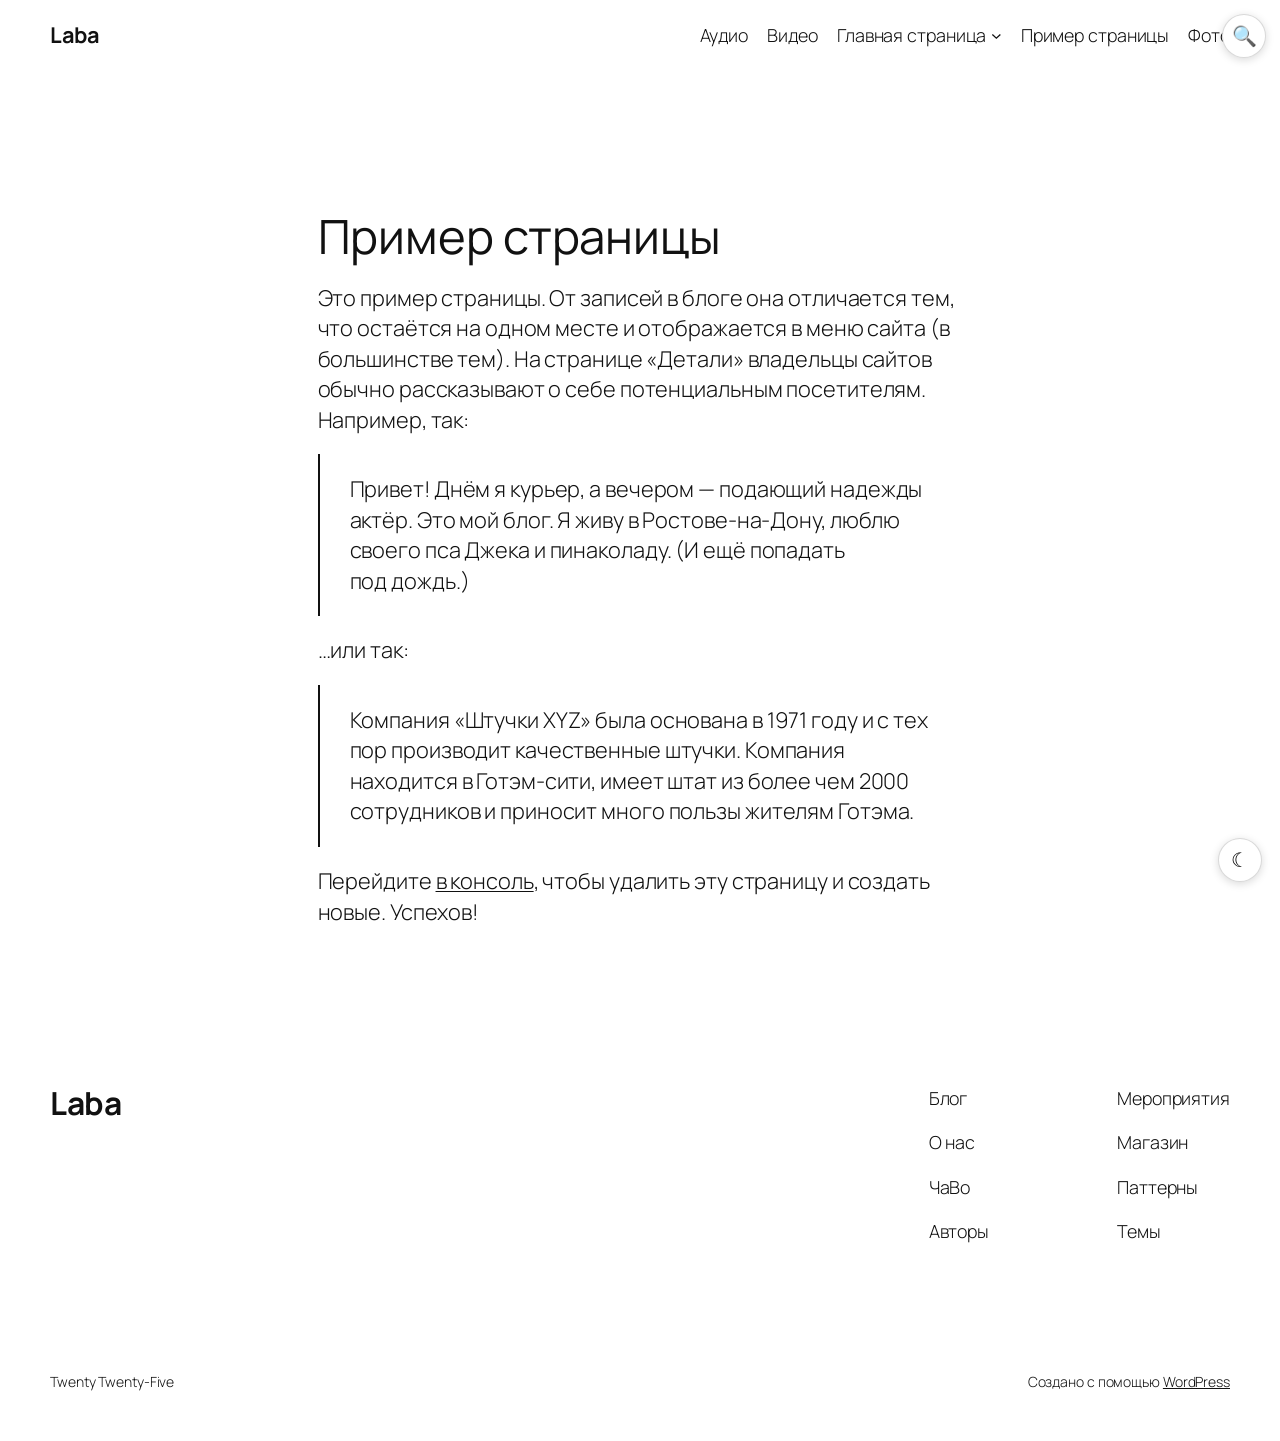
<file: sample-page/index.html>
<!DOCTYPE html>
<html lang="ru-RU">
<head>
	<meta charset="UTF-8" />
	<meta name="viewport" content="width=device-width, initial-scale=1" />
<meta name='robots' content='max-image-preview:large' />
<title>Пример страницы &#8212; Laba</title>
<link rel="alternate" type="application/rss+xml" title="Laba &raquo; Лента" href="/feed/" />
<link rel="alternate" type="application/rss+xml" title="Laba &raquo; Лента комментариев" href="/comments/feed/" />
<link rel="alternate" type="application/rss+xml" title="Laba &raquo; Лента комментариев к &laquo;Пример страницы&raquo;" href="/sample-page/feed/" />
<style id="wp-img-auto-sizes-contain-inline-css">
img:is([sizes=auto i],[sizes^="auto," i]){contain-intrinsic-size:3000px 1500px}
/*# sourceURL=wp-img-auto-sizes-contain-inline-css */
</style>
<style id="wp-block-site-title-inline-css">
.wp-block-site-title{box-sizing:border-box}.wp-block-site-title :where(a){color:inherit;font-family:inherit;font-size:inherit;font-style:inherit;font-weight:inherit;letter-spacing:inherit;line-height:inherit;text-decoration:inherit}
/*# sourceURL=/wp-includes/blocks/site-title/style.min.css */
</style>
<style id="wp-block-page-list-inline-css">
.wp-block-navigation .wp-block-page-list{align-items:var(--navigation-layout-align,initial);background-color:inherit;display:flex;flex-direction:var(--navigation-layout-direction,initial);flex-wrap:var(--navigation-layout-wrap,wrap);justify-content:var(--navigation-layout-justify,initial)}.wp-block-navigation .wp-block-navigation-item{background-color:inherit}.wp-block-page-list{box-sizing:border-box}
/*# sourceURL=/wp-includes/blocks/page-list/style.min.css */
</style>
<style id="wp-block-navigation-inline-css">
.wp-block-navigation{position:relative}.wp-block-navigation ul{margin-bottom:0;margin-left:0;margin-top:0;padding-left:0}.wp-block-navigation ul,.wp-block-navigation ul li{list-style:none}.wp-block-navigation .wp-block-navigation-item{align-items:center;background-color:inherit;display:flex;position:relative}.wp-block-navigation .wp-block-navigation-item .wp-block-navigation__submenu-container:empty{display:none}.wp-block-navigation .wp-block-navigation-item__content{display:block;z-index:1}.wp-block-navigation .wp-block-navigation-item__content.wp-block-navigation-item__content{color:inherit}.wp-block-navigation.has-text-decoration-underline .wp-block-navigation-item__content,.wp-block-navigation.has-text-decoration-underline .wp-block-navigation-item__content:active,.wp-block-navigation.has-text-decoration-underline .wp-block-navigation-item__content:focus{text-decoration:underline}.wp-block-navigation.has-text-decoration-line-through .wp-block-navigation-item__content,.wp-block-navigation.has-text-decoration-line-through .wp-block-navigation-item__content:active,.wp-block-navigation.has-text-decoration-line-through .wp-block-navigation-item__content:focus{text-decoration:line-through}.wp-block-navigation :where(a),.wp-block-navigation :where(a:active),.wp-block-navigation :where(a:focus){text-decoration:none}.wp-block-navigation .wp-block-navigation__submenu-icon{align-self:center;background-color:inherit;border:none;color:currentColor;display:inline-block;font-size:inherit;height:.6em;line-height:0;margin-left:.25em;padding:0;width:.6em}.wp-block-navigation .wp-block-navigation__submenu-icon svg{stroke:currentColor;display:inline-block;height:inherit;margin-top:.075em;width:inherit}.wp-block-navigation{--navigation-layout-justification-setting:flex-start;--navigation-layout-direction:row;--navigation-layout-wrap:wrap;--navigation-layout-justify:flex-start;--navigation-layout-align:center}.wp-block-navigation.is-vertical{--navigation-layout-direction:column;--navigation-layout-justify:initial;--navigation-layout-align:flex-start}.wp-block-navigation.no-wrap{--navigation-layout-wrap:nowrap}.wp-block-navigation.items-justified-center{--navigation-layout-justification-setting:center;--navigation-layout-justify:center}.wp-block-navigation.items-justified-center.is-vertical{--navigation-layout-align:center}.wp-block-navigation.items-justified-right{--navigation-layout-justification-setting:flex-end;--navigation-layout-justify:flex-end}.wp-block-navigation.items-justified-right.is-vertical{--navigation-layout-align:flex-end}.wp-block-navigation.items-justified-space-between{--navigation-layout-justification-setting:space-between;--navigation-layout-justify:space-between}:where(.wp-block-navigation) ul li{padding:0}.wp-block-navigation .has-child .wp-block-navigation__submenu-container{align-items:normal;background-color:inherit;color:inherit;display:flex;flex-direction:column;opacity:0;position:absolute;z-index:2}@media not (prefers-reduced-motion){.wp-block-navigation .has-child .wp-block-navigation__submenu-container{transition:opacity .1s linear}}.wp-block-navigation .has-child .wp-block-navigation__submenu-container{height:0;overflow:hidden;visibility:hidden;width:0}.wp-block-navigation .has-child .wp-block-navigation__submenu-container>.wp-block-navigation-item>.wp-block-navigation-item__content{display:flex;flex-grow:1;padding:.5em 1em}.wp-block-navigation .has-child .wp-block-navigation__submenu-container>.wp-block-navigation-item>.wp-block-navigation-item__content .wp-block-navigation__submenu-icon{margin-left:auto;margin-right:0}.wp-block-navigation .has-child .wp-block-navigation__submenu-container .wp-block-navigation-item__content{margin:0}.wp-block-navigation .has-child .wp-block-navigation__submenu-container{left:-1px;top:100%}@media (min-width:782px){.wp-block-navigation .has-child .wp-block-navigation__submenu-container .wp-block-navigation__submenu-container{left:100%;top:-1px}.wp-block-navigation .has-child .wp-block-navigation__submenu-container .wp-block-navigation__submenu-container:before{background:transparent;content:"";display:block;height:100%;position:absolute;right:100%;width:.5em}.wp-block-navigation .has-child .wp-block-navigation__submenu-container .wp-block-navigation__submenu-icon{margin-right:.25em}.wp-block-navigation .has-child .wp-block-navigation__submenu-container .wp-block-navigation__submenu-icon svg{transform:rotate(-90deg)}}@media (hover:hover){.wp-block-navigation .has-child:not(.open-on-click):hover>.wp-block-navigation__submenu-container{height:auto;min-width:200px;opacity:1;overflow:visible;visibility:visible;width:auto}}.wp-block-navigation .has-child .wp-block-navigation-submenu__toggle[aria-expanded=true]~.wp-block-navigation__submenu-container,.wp-block-navigation .has-child:not(.open-on-click):not(.open-on-hover-click):focus-within>.wp-block-navigation__submenu-container{height:auto;min-width:200px;opacity:1;overflow:visible;visibility:visible;width:auto}.wp-block-navigation .has-child.open-always{align-items:var(--navigation-layout-align,initial);flex-direction:var(--navigation-layout-direction,initial);flex-wrap:var(--navigation-layout-wrap,wrap);gap:var(--wp--style--block-gap,2em)}.wp-block-navigation .has-child.open-always,.wp-block-navigation .has-child.open-always .wp-block-navigation-item{justify-content:var(--navigation-layout-justify,initial)}.wp-block-navigation .has-child.open-always .wp-block-navigation__submenu-container,.wp-block-navigation .has-child.open-always.wp-block-navigation-submenu{gap:var(--wp--style--block-gap,2em)}.wp-block-navigation .has-child.open-always .wp-block-navigation-item,.wp-block-navigation .has-child.open-always .wp-block-navigation__submenu-container,.wp-block-navigation .has-child.open-always.wp-block-navigation-submenu{padding-bottom:0;padding-top:0}.wp-block-navigation .has-child.open-always .wp-block-navigation__submenu-container{padding-left:var(--wp--style--block-gap,2em);padding-right:var(--wp--style--block-gap,2em)}.wp-block-navigation .has-child.open-always .wp-block-navigation__submenu-container .wp-block-navigation-item__content{padding:0}.wp-block-navigation .has-child.open-always .wp-block-navigation__submenu-container>.wp-block-navigation-item>.wp-block-navigation-item__content,.wp-block-navigation .has-child.open-always>.wp-block-navigation-item__content{flex-grow:0}.wp-block-navigation .has-child.open-always>.wp-block-navigation__submenu-container{background-color:transparent;border:none;color:inherit;flex-basis:100%;height:auto;opacity:1;overflow:visible;position:static;visibility:visible;width:auto}.wp-block-navigation.has-background .has-child .wp-block-navigation__submenu-container{left:0;top:100%}@media (min-width:782px){.wp-block-navigation.has-background .has-child .wp-block-navigation__submenu-container .wp-block-navigation__submenu-container{left:100%;top:0}}.wp-block-navigation-submenu{display:flex;position:relative}.wp-block-navigation-submenu .wp-block-navigation__submenu-icon svg{stroke:currentColor}button.wp-block-navigation-item__content{background-color:transparent;border:none;color:currentColor;font-family:inherit;font-size:inherit;font-style:inherit;font-weight:inherit;letter-spacing:inherit;line-height:inherit;text-align:left;text-transform:inherit}.wp-block-navigation-submenu__toggle{cursor:pointer}.wp-block-navigation-submenu__toggle[aria-expanded=true]+.wp-block-navigation__submenu-icon>svg,.wp-block-navigation-submenu__toggle[aria-expanded=true]>svg{transform:rotate(180deg)}.wp-block-navigation-item.open-on-click .wp-block-navigation-submenu__toggle{padding-left:0;padding-right:.85em}.wp-block-navigation-item.open-on-click .wp-block-navigation-submenu__toggle+.wp-block-navigation__submenu-icon{margin-left:-.6em;pointer-events:none}.wp-block-navigation-item.open-on-click button.wp-block-navigation-item__content:not(.wp-block-navigation-submenu__toggle){padding:0}.wp-block-navigation .wp-block-page-list,.wp-block-navigation__container,.wp-block-navigation__responsive-close,.wp-block-navigation__responsive-container,.wp-block-navigation__responsive-container-content,.wp-block-navigation__responsive-dialog{gap:inherit}:where(.wp-block-navigation.has-background .wp-block-navigation-item a:not(.wp-element-button)),:where(.wp-block-navigation.has-background .wp-block-navigation-submenu a:not(.wp-element-button)){padding:.5em 1em}:where(.wp-block-navigation .wp-block-navigation__submenu-container .wp-block-navigation-item a:not(.wp-element-button)),:where(.wp-block-navigation .wp-block-navigation__submenu-container .wp-block-navigation-submenu a:not(.wp-element-button)),:where(.wp-block-navigation .wp-block-navigation__submenu-container .wp-block-navigation-submenu button.wp-block-navigation-item__content),:where(.wp-block-navigation .wp-block-navigation__submenu-container .wp-block-pages-list__item button.wp-block-navigation-item__content){padding:.5em 1em}.wp-block-navigation.items-justified-right .wp-block-navigation__container .has-child .wp-block-navigation__submenu-container,.wp-block-navigation.items-justified-right .wp-block-page-list>.has-child .wp-block-navigation__submenu-container,.wp-block-navigation.items-justified-space-between .wp-block-page-list>.has-child:last-child .wp-block-navigation__submenu-container,.wp-block-navigation.items-justified-space-between>.wp-block-navigation__container>.has-child:last-child .wp-block-navigation__submenu-container{left:auto;right:0}.wp-block-navigation.items-justified-right .wp-block-navigation__container .has-child .wp-block-navigation__submenu-container .wp-block-navigation__submenu-container,.wp-block-navigation.items-justified-right .wp-block-page-list>.has-child .wp-block-navigation__submenu-container .wp-block-navigation__submenu-container,.wp-block-navigation.items-justified-space-between .wp-block-page-list>.has-child:last-child .wp-block-navigation__submenu-container .wp-block-navigation__submenu-container,.wp-block-navigation.items-justified-space-between>.wp-block-navigation__container>.has-child:last-child .wp-block-navigation__submenu-container .wp-block-navigation__submenu-container{left:-1px;right:-1px}@media (min-width:782px){.wp-block-navigation.items-justified-right .wp-block-navigation__container .has-child .wp-block-navigation__submenu-container .wp-block-navigation__submenu-container,.wp-block-navigation.items-justified-right .wp-block-page-list>.has-child .wp-block-navigation__submenu-container .wp-block-navigation__submenu-container,.wp-block-navigation.items-justified-space-between .wp-block-page-list>.has-child:last-child .wp-block-navigation__submenu-container .wp-block-navigation__submenu-container,.wp-block-navigation.items-justified-space-between>.wp-block-navigation__container>.has-child:last-child .wp-block-navigation__submenu-container .wp-block-navigation__submenu-container{left:auto;right:100%}}.wp-block-navigation:not(.has-background) .wp-block-navigation__submenu-container{background-color:#fff;border:1px solid rgba(0,0,0,.15)}.wp-block-navigation.has-background .wp-block-navigation__submenu-container{background-color:inherit}.wp-block-navigation:not(.has-text-color) .wp-block-navigation__submenu-container{color:#000}.wp-block-navigation__container{align-items:var(--navigation-layout-align,initial);display:flex;flex-direction:var(--navigation-layout-direction,initial);flex-wrap:var(--navigation-layout-wrap,wrap);justify-content:var(--navigation-layout-justify,initial);list-style:none;margin:0;padding-left:0}.wp-block-navigation__container .is-responsive{display:none}.wp-block-navigation__container:only-child,.wp-block-page-list:only-child{flex-grow:1}@keyframes overlay-menu__fade-in-animation{0%{opacity:0;transform:translateY(.5em)}to{opacity:1;transform:translateY(0)}}.wp-block-navigation__responsive-container{bottom:0;display:none;left:0;position:fixed;right:0;top:0}.wp-block-navigation__responsive-container :where(.wp-block-navigation-item a){color:inherit}.wp-block-navigation__responsive-container .wp-block-navigation__responsive-container-content{align-items:var(--navigation-layout-align,initial);display:flex;flex-direction:var(--navigation-layout-direction,initial);flex-wrap:var(--navigation-layout-wrap,wrap);justify-content:var(--navigation-layout-justify,initial)}.wp-block-navigation__responsive-container:not(.is-menu-open.is-menu-open){background-color:inherit!important;color:inherit!important}.wp-block-navigation__responsive-container.is-menu-open{background-color:inherit;display:flex;flex-direction:column}@media not (prefers-reduced-motion){.wp-block-navigation__responsive-container.is-menu-open{animation:overlay-menu__fade-in-animation .1s ease-out;animation-fill-mode:forwards}}.wp-block-navigation__responsive-container.is-menu-open:not(.disable-default-overlay){padding:clamp(1rem,var(--wp--style--root--padding-top),20rem) clamp(1rem,var(--wp--style--root--padding-right),20rem) clamp(1rem,var(--wp--style--root--padding-bottom),20rem) clamp(1rem,var(--wp--style--root--padding-left),20rem)}.wp-block-navigation__responsive-container.is-menu-open{overflow:auto;z-index:100000}.wp-block-navigation__responsive-container.is-menu-open:not(.disable-default-overlay) .wp-block-navigation__responsive-container-content{padding-top:calc(2rem + 24px)}.wp-block-navigation__responsive-container.is-menu-open:where(:not(.disable-default-overlay)) .wp-block-navigation__responsive-container-content{align-items:var(--navigation-layout-justification-setting,inherit);display:flex;flex-direction:column;flex-wrap:nowrap;overflow:visible}.wp-block-navigation__responsive-container.is-menu-open:where(:not(.disable-default-overlay)) .wp-block-navigation__responsive-container-content,.wp-block-navigation__responsive-container.is-menu-open:where(:not(.disable-default-overlay)) .wp-block-navigation__responsive-container-content .wp-block-navigation__container,.wp-block-navigation__responsive-container.is-menu-open:where(:not(.disable-default-overlay)) .wp-block-navigation__responsive-container-content .wp-block-page-list{justify-content:flex-start}.wp-block-navigation__responsive-container.is-menu-open:where(:not(.disable-default-overlay)) .wp-block-navigation__responsive-container-content .wp-block-navigation__submenu-icon{display:none}.wp-block-navigation__responsive-container.is-menu-open:where(:not(.disable-default-overlay)) .wp-block-navigation__responsive-container-content .has-child .wp-block-navigation__submenu-container{border:none;height:auto;min-width:200px;opacity:1;overflow:initial;padding-left:2rem;padding-right:2rem;position:static;visibility:visible;width:auto}.wp-block-navigation__responsive-container.is-menu-open:where(:not(.disable-default-overlay)) .wp-block-navigation__responsive-container-content .wp-block-navigation__container,.wp-block-navigation__responsive-container.is-menu-open:where(:not(.disable-default-overlay)) .wp-block-navigation__responsive-container-content .wp-block-navigation__submenu-container{gap:inherit}.wp-block-navigation__responsive-container.is-menu-open:where(:not(.disable-default-overlay)) .wp-block-navigation__responsive-container-content .wp-block-navigation__submenu-container{padding-top:var(--wp--style--block-gap,2em)}.wp-block-navigation__responsive-container.is-menu-open:where(:not(.disable-default-overlay)) .wp-block-navigation__responsive-container-content .wp-block-navigation-item__content{padding:0}.wp-block-navigation__responsive-container.is-menu-open:where(:not(.disable-default-overlay)) .wp-block-navigation__responsive-container-content .wp-block-navigation-item,.wp-block-navigation__responsive-container.is-menu-open:where(:not(.disable-default-overlay)) .wp-block-navigation__responsive-container-content .wp-block-navigation__container,.wp-block-navigation__responsive-container.is-menu-open:where(:not(.disable-default-overlay)) .wp-block-navigation__responsive-container-content .wp-block-page-list{align-items:var(--navigation-layout-justification-setting,initial);display:flex;flex-direction:column}.wp-block-navigation__responsive-container.is-menu-open:where(:not(.disable-default-overlay)) .wp-block-navigation-item,.wp-block-navigation__responsive-container.is-menu-open:where(:not(.disable-default-overlay)) .wp-block-navigation-item .wp-block-navigation__submenu-container,.wp-block-navigation__responsive-container.is-menu-open:where(:not(.disable-default-overlay)) .wp-block-navigation__container,.wp-block-navigation__responsive-container.is-menu-open:where(:not(.disable-default-overlay)) .wp-block-page-list{background:transparent!important;color:inherit!important}.wp-block-navigation__responsive-container.is-menu-open:where(:not(.disable-default-overlay)) .wp-block-navigation__submenu-container.wp-block-navigation__submenu-container.wp-block-navigation__submenu-container.wp-block-navigation__submenu-container{left:auto;right:auto}.wp-block-navigation__responsive-container.disable-default-overlay .wp-block-navigation__overlay-container{display:none;width:100%}.wp-block-navigation__responsive-container.disable-default-overlay .wp-block-navigation__responsive-close{max-width:none}.wp-block-navigation__responsive-container.disable-default-overlay.is-menu-open .wp-block-navigation__responsive-container-content>:not(.wp-block-navigation__overlay-container){display:none}.wp-block-navigation__responsive-container.disable-default-overlay.is-menu-open .wp-block-navigation__responsive-container-content .wp-block-navigation__overlay-container{display:block}.wp-block-navigation__responsive-container.disable-default-overlay.is-menu-open .wp-block-navigation__responsive-container-content .wp-block-navigation__overlay-container .wp-block-navigation__submenu-container{left:0;right:auto}@media (min-width:600px){.wp-block-navigation__responsive-container:not(.hidden-by-default):not(.is-menu-open){background-color:inherit;display:block;position:relative;width:100%;z-index:auto}.wp-block-navigation__responsive-container:not(.hidden-by-default):not(.is-menu-open) .wp-block-navigation__responsive-container-close{display:none}.wp-block-navigation__responsive-container.is-menu-open .wp-block-navigation__submenu-container.wp-block-navigation__submenu-container.wp-block-navigation__submenu-container.wp-block-navigation__submenu-container{left:0}}.wp-block-navigation:not(.has-background) .wp-block-navigation__responsive-container.is-menu-open:not(.disable-default-overlay){background-color:#fff}.wp-block-navigation:not(.has-text-color) .wp-block-navigation__responsive-container.is-menu-open:not(.disable-default-overlay){color:#000}.wp-block-navigation__toggle_button_label{font-size:1rem;font-weight:700}.wp-block-navigation__responsive-container-close,.wp-block-navigation__responsive-container-open{background:transparent;border:none;color:currentColor;cursor:pointer;margin:0;padding:0;text-transform:inherit;vertical-align:middle}.wp-block-navigation__responsive-container-close svg,.wp-block-navigation__responsive-container-open svg{fill:currentColor;display:block;height:24px;pointer-events:none;width:24px}.wp-block-navigation__responsive-container-open{display:flex}.wp-block-navigation__responsive-container-open.wp-block-navigation__responsive-container-open.wp-block-navigation__responsive-container-open{font-family:inherit;font-size:inherit;font-weight:inherit}@media (min-width:600px){.wp-block-navigation__responsive-container-open:not(.always-shown){display:none}}.wp-block-navigation__responsive-container-close{position:absolute;right:0;top:0;z-index:2}.wp-block-navigation__responsive-container-close.wp-block-navigation__responsive-container-close.wp-block-navigation__responsive-container-close{font-family:inherit;font-size:inherit;font-weight:inherit}.disable-default-overlay .wp-block-navigation__responsive-container-close{right:clamp(1rem,var(--wp--style--root--padding-left),20rem);top:clamp(1rem,var(--wp--style--root--padding-left),20rem)}.wp-block-navigation__responsive-close{width:100%}.has-modal-open .wp-block-navigation__responsive-close{margin-left:auto;margin-right:auto;max-width:var(--wp--style--global--wide-size,100%)}.wp-block-navigation__responsive-close:focus{outline:none}.is-menu-open .wp-block-navigation__responsive-close,.is-menu-open .wp-block-navigation__responsive-container-content,.is-menu-open .wp-block-navigation__responsive-dialog{box-sizing:border-box}.wp-block-navigation__responsive-dialog{position:relative}.has-modal-open .admin-bar .is-menu-open:where(:not(.disable-default-overlay)) .wp-block-navigation__responsive-dialog{margin-top:46px}@media (min-width:782px){.has-modal-open .admin-bar .is-menu-open:where(:not(.disable-default-overlay)) .wp-block-navigation__responsive-dialog{margin-top:32px}}html.has-modal-open{overflow:hidden}
/*# sourceURL=/wp-includes/blocks/navigation/style.min.css */
</style>
<style id="wp-block-group-inline-css">
.wp-block-group{box-sizing:border-box}:where(.wp-block-group.wp-block-group-is-layout-constrained){position:relative}
/*# sourceURL=/wp-includes/blocks/group/style.min.css */
</style>
<style id="wp-block-post-title-inline-css">
.wp-block-post-title{box-sizing:border-box;word-break:break-word}.wp-block-post-title :where(a){display:inline-block;font-family:inherit;font-size:inherit;font-style:inherit;font-weight:inherit;letter-spacing:inherit;line-height:inherit;text-decoration:inherit}
/*# sourceURL=/wp-includes/blocks/post-title/style.min.css */
</style>
<style id="wp-block-paragraph-inline-css">
.is-small-text{font-size:.875em}.is-regular-text{font-size:1em}.is-large-text{font-size:2.25em}.is-larger-text{font-size:3em}.has-drop-cap:not(:focus):first-letter{float:left;font-size:8.4em;font-style:normal;font-weight:100;line-height:.68;margin:.05em .1em 0 0;text-transform:uppercase}body.rtl .has-drop-cap:not(:focus):first-letter{float:none;margin-left:.1em}p.has-drop-cap.has-background{overflow:hidden}:root :where(p.has-background){padding:1.25em 2.375em}:where(p.has-text-color:not(.has-link-color)) a{color:inherit}p.has-text-align-left[style*="writing-mode:vertical-lr"],p.has-text-align-right[style*="writing-mode:vertical-rl"]{rotate:180deg}
/*# sourceURL=/wp-includes/blocks/paragraph/style.min.css */
</style>
<style id="wp-block-quote-inline-css">
.wp-block-quote{box-sizing:border-box;overflow-wrap:break-word}.wp-block-quote.is-large:where(:not(.is-style-plain)),.wp-block-quote.is-style-large:where(:not(.is-style-plain)){margin-bottom:1em;padding:0 1em}.wp-block-quote.is-large:where(:not(.is-style-plain)) p,.wp-block-quote.is-style-large:where(:not(.is-style-plain)) p{font-size:1.5em;font-style:italic;line-height:1.6}.wp-block-quote.is-large:where(:not(.is-style-plain)) cite,.wp-block-quote.is-large:where(:not(.is-style-plain)) footer,.wp-block-quote.is-style-large:where(:not(.is-style-plain)) cite,.wp-block-quote.is-style-large:where(:not(.is-style-plain)) footer{font-size:1.125em;text-align:right}.wp-block-quote>cite{display:block}
/*# sourceURL=/wp-includes/blocks/quote/style.min.css */
</style>
<style id="wp-block-post-content-inline-css">
.wp-block-post-content{display:flow-root}
/*# sourceURL=/wp-includes/blocks/post-content/style.min.css */
</style>
<style id="wp-block-spacer-inline-css">
.wp-block-spacer{clear:both}
/*# sourceURL=/wp-includes/blocks/spacer/style.min.css */
</style>
<style id="wp-block-columns-inline-css">
.wp-block-columns{box-sizing:border-box;display:flex;flex-wrap:wrap!important}@media (min-width:782px){.wp-block-columns{flex-wrap:nowrap!important}}.wp-block-columns{align-items:normal!important}.wp-block-columns.are-vertically-aligned-top{align-items:flex-start}.wp-block-columns.are-vertically-aligned-center{align-items:center}.wp-block-columns.are-vertically-aligned-bottom{align-items:flex-end}@media (max-width:781px){.wp-block-columns:not(.is-not-stacked-on-mobile)>.wp-block-column{flex-basis:100%!important}}@media (min-width:782px){.wp-block-columns:not(.is-not-stacked-on-mobile)>.wp-block-column{flex-basis:0;flex-grow:1}.wp-block-columns:not(.is-not-stacked-on-mobile)>.wp-block-column[style*=flex-basis]{flex-grow:0}}.wp-block-columns.is-not-stacked-on-mobile{flex-wrap:nowrap!important}.wp-block-columns.is-not-stacked-on-mobile>.wp-block-column{flex-basis:0;flex-grow:1}.wp-block-columns.is-not-stacked-on-mobile>.wp-block-column[style*=flex-basis]{flex-grow:0}:where(.wp-block-columns){margin-bottom:1.75em}:where(.wp-block-columns.has-background){padding:1.25em 2.375em}.wp-block-column{flex-grow:1;min-width:0;overflow-wrap:break-word;word-break:break-word}.wp-block-column.is-vertically-aligned-top{align-self:flex-start}.wp-block-column.is-vertically-aligned-center{align-self:center}.wp-block-column.is-vertically-aligned-bottom{align-self:flex-end}.wp-block-column.is-vertically-aligned-stretch{align-self:stretch}.wp-block-column.is-vertically-aligned-bottom,.wp-block-column.is-vertically-aligned-center,.wp-block-column.is-vertically-aligned-top{width:100%}
/*# sourceURL=/wp-includes/blocks/columns/style.min.css */
</style>
<style id="wp-block-navigation-link-inline-css">
.wp-block-navigation .wp-block-navigation-item__label{overflow-wrap:break-word}.wp-block-navigation .wp-block-navigation-item__description{display:none}.link-ui-tools{outline:1px solid #f0f0f0;padding:8px}.link-ui-block-inserter{padding-top:8px}.link-ui-block-inserter__back{margin-left:8px;text-transform:uppercase}
/*# sourceURL=/wp-includes/blocks/navigation-link/style.min.css */
</style>
<style id="wp-emoji-styles-inline-css">

	img.wp-smiley, img.emoji {
		display: inline !important;
		border: none !important;
		box-shadow: none !important;
		height: 1em !important;
		width: 1em !important;
		margin: 0 0.07em !important;
		vertical-align: -0.1em !important;
		background: none !important;
		padding: 0 !important;
	}
/*# sourceURL=wp-emoji-styles-inline-css */
</style>
<style id="wp-block-library-inline-css">
:root{--wp-block-synced-color:#7a00df;--wp-block-synced-color--rgb:122,0,223;--wp-bound-block-color:var(--wp-block-synced-color);--wp-editor-canvas-background:#ddd;--wp-admin-theme-color:#007cba;--wp-admin-theme-color--rgb:0,124,186;--wp-admin-theme-color-darker-10:#006ba1;--wp-admin-theme-color-darker-10--rgb:0,107,160.5;--wp-admin-theme-color-darker-20:#005a87;--wp-admin-theme-color-darker-20--rgb:0,90,135;--wp-admin-border-width-focus:2px}@media (min-resolution:192dpi){:root{--wp-admin-border-width-focus:1.5px}}.wp-element-button{cursor:pointer}:root .has-very-light-gray-background-color{background-color:#eee}:root .has-very-dark-gray-background-color{background-color:#313131}:root .has-very-light-gray-color{color:#eee}:root .has-very-dark-gray-color{color:#313131}:root .has-vivid-green-cyan-to-vivid-cyan-blue-gradient-background{background:linear-gradient(135deg,#00d084,#0693e3)}:root .has-purple-crush-gradient-background{background:linear-gradient(135deg,#34e2e4,#4721fb 50%,#ab1dfe)}:root .has-hazy-dawn-gradient-background{background:linear-gradient(135deg,#faaca8,#dad0ec)}:root .has-subdued-olive-gradient-background{background:linear-gradient(135deg,#fafae1,#67a671)}:root .has-atomic-cream-gradient-background{background:linear-gradient(135deg,#fdd79a,#004a59)}:root .has-nightshade-gradient-background{background:linear-gradient(135deg,#330968,#31cdcf)}:root .has-midnight-gradient-background{background:linear-gradient(135deg,#020381,#2874fc)}:root{--wp--preset--font-size--normal:16px;--wp--preset--font-size--huge:42px}.has-regular-font-size{font-size:1em}.has-larger-font-size{font-size:2.625em}.has-normal-font-size{font-size:var(--wp--preset--font-size--normal)}.has-huge-font-size{font-size:var(--wp--preset--font-size--huge)}:root .has-text-align-center{text-align:center}:root .has-text-align-left{text-align:left}:root .has-text-align-right{text-align:right}.has-fit-text{white-space:nowrap!important}#end-resizable-editor-section{display:none}.aligncenter{clear:both}.items-justified-left{justify-content:flex-start}.items-justified-center{justify-content:center}.items-justified-right{justify-content:flex-end}.items-justified-space-between{justify-content:space-between}.screen-reader-text{word-wrap:normal!important;border:0;clip-path:inset(50%);height:1px;margin:-1px;overflow:hidden;padding:0;position:absolute;width:1px;word-break:normal!important}.screen-reader-text:focus{background-color:#ddd;clip-path:none;color:#444;display:block;font-size:1em;height:auto;left:5px;line-height:normal;padding:15px 23px 14px;text-decoration:none;top:5px;width:auto;z-index:100000}html :where(.has-border-color){border-style:solid}html :where([style^=border-color],[style*=";border-color"],[style*="; border-color"]){border-style:solid}html :where([style^=border-top-color],[style*=";border-top-color"],[style*="; border-top-color"]){border-top-style:solid}html :where([style^=border-right-color],[style*=";border-right-color"],[style*="; border-right-color"]){border-right-style:solid}html :where([style^=border-bottom-color],[style*=";border-bottom-color"],[style*="; border-bottom-color"]){border-bottom-style:solid}html :where([style^=border-left-color],[style*=";border-left-color"],[style*="; border-left-color"]){border-left-style:solid}html :where([style^=border-width],[style*=";border-width"],[style*="; border-width"]){border-style:solid}html :where([style^=border-top-width],[style*=";border-top-width"],[style*="; border-top-width"]){border-top-style:solid}html :where([style^=border-right-width],[style*=";border-right-width"],[style*="; border-right-width"]){border-right-style:solid}html :where([style^=border-bottom-width],[style*=";border-bottom-width"],[style*="; border-bottom-width"]){border-bottom-style:solid}html :where([style^=border-left-width],[style*=";border-left-width"],[style*="; border-left-width"]){border-left-style:solid}html :where(img[class*=wp-image-]){height:auto;max-width:100%}:where(figure){margin:0 0 1em}html :where(.is-position-sticky){--wp-admin--admin-bar--position-offset:var(--wp-admin--admin-bar--height,0px)}@media screen and (max-width:600px){html :where(.is-position-sticky){--wp-admin--admin-bar--position-offset:0px}}
/*# sourceURL=/wp-includes/css/dist/block-library/common.min.css */
</style>
<style id="global-styles-inline-css">
:root{--wp--preset--aspect-ratio--square: 1;--wp--preset--aspect-ratio--4-3: 4/3;--wp--preset--aspect-ratio--3-4: 3/4;--wp--preset--aspect-ratio--3-2: 3/2;--wp--preset--aspect-ratio--2-3: 2/3;--wp--preset--aspect-ratio--16-9: 16/9;--wp--preset--aspect-ratio--9-16: 9/16;--wp--preset--color--black: #000000;--wp--preset--color--cyan-bluish-gray: #abb8c3;--wp--preset--color--white: #ffffff;--wp--preset--color--pale-pink: #f78da7;--wp--preset--color--vivid-red: #cf2e2e;--wp--preset--color--luminous-vivid-orange: #ff6900;--wp--preset--color--luminous-vivid-amber: #fcb900;--wp--preset--color--light-green-cyan: #7bdcb5;--wp--preset--color--vivid-green-cyan: #00d084;--wp--preset--color--pale-cyan-blue: #8ed1fc;--wp--preset--color--vivid-cyan-blue: #0693e3;--wp--preset--color--vivid-purple: #9b51e0;--wp--preset--color--base: #FFFFFF;--wp--preset--color--contrast: #111111;--wp--preset--color--accent-1: #FFEE58;--wp--preset--color--accent-2: #F6CFF4;--wp--preset--color--accent-3: #503AA8;--wp--preset--color--accent-4: #686868;--wp--preset--color--accent-5: #FBFAF3;--wp--preset--color--accent-6: color-mix(in srgb, currentColor 20%, transparent);--wp--preset--gradient--vivid-cyan-blue-to-vivid-purple: linear-gradient(135deg,rgb(6,147,227) 0%,rgb(155,81,224) 100%);--wp--preset--gradient--light-green-cyan-to-vivid-green-cyan: linear-gradient(135deg,rgb(122,220,180) 0%,rgb(0,208,130) 100%);--wp--preset--gradient--luminous-vivid-amber-to-luminous-vivid-orange: linear-gradient(135deg,rgb(252,185,0) 0%,rgb(255,105,0) 100%);--wp--preset--gradient--luminous-vivid-orange-to-vivid-red: linear-gradient(135deg,rgb(255,105,0) 0%,rgb(207,46,46) 100%);--wp--preset--gradient--very-light-gray-to-cyan-bluish-gray: linear-gradient(135deg,rgb(238,238,238) 0%,rgb(169,184,195) 100%);--wp--preset--gradient--cool-to-warm-spectrum: linear-gradient(135deg,rgb(74,234,220) 0%,rgb(151,120,209) 20%,rgb(207,42,186) 40%,rgb(238,44,130) 60%,rgb(251,105,98) 80%,rgb(254,248,76) 100%);--wp--preset--gradient--blush-light-purple: linear-gradient(135deg,rgb(255,206,236) 0%,rgb(152,150,240) 100%);--wp--preset--gradient--blush-bordeaux: linear-gradient(135deg,rgb(254,205,165) 0%,rgb(254,45,45) 50%,rgb(107,0,62) 100%);--wp--preset--gradient--luminous-dusk: linear-gradient(135deg,rgb(255,203,112) 0%,rgb(199,81,192) 50%,rgb(65,88,208) 100%);--wp--preset--gradient--pale-ocean: linear-gradient(135deg,rgb(255,245,203) 0%,rgb(182,227,212) 50%,rgb(51,167,181) 100%);--wp--preset--gradient--electric-grass: linear-gradient(135deg,rgb(202,248,128) 0%,rgb(113,206,126) 100%);--wp--preset--gradient--midnight: linear-gradient(135deg,rgb(2,3,129) 0%,rgb(40,116,252) 100%);--wp--preset--font-size--small: 0.875rem;--wp--preset--font-size--medium: clamp(1rem, 1rem + ((1vw - 0.2rem) * 0.196), 1.125rem);--wp--preset--font-size--large: clamp(1.125rem, 1.125rem + ((1vw - 0.2rem) * 0.392), 1.375rem);--wp--preset--font-size--x-large: clamp(1.75rem, 1.75rem + ((1vw - 0.2rem) * 0.392), 2rem);--wp--preset--font-size--xx-large: clamp(2.15rem, 2.15rem + ((1vw - 0.2rem) * 1.333), 3rem);--wp--preset--font-family--manrope: Manrope, sans-serif;--wp--preset--font-family--fira-code: "Fira Code", monospace;--wp--preset--spacing--20: 10px;--wp--preset--spacing--30: 20px;--wp--preset--spacing--40: 30px;--wp--preset--spacing--50: clamp(30px, 5vw, 50px);--wp--preset--spacing--60: clamp(30px, 7vw, 70px);--wp--preset--spacing--70: clamp(50px, 7vw, 90px);--wp--preset--spacing--80: clamp(70px, 10vw, 140px);--wp--preset--shadow--natural: 6px 6px 9px rgba(0, 0, 0, 0.2);--wp--preset--shadow--deep: 12px 12px 50px rgba(0, 0, 0, 0.4);--wp--preset--shadow--sharp: 6px 6px 0px rgba(0, 0, 0, 0.2);--wp--preset--shadow--outlined: 6px 6px 0px -3px rgb(255, 255, 255), 6px 6px rgb(0, 0, 0);--wp--preset--shadow--crisp: 6px 6px 0px rgb(0, 0, 0);}.wp-block-button{--wp--preset--dimension--25: 25%;--wp--preset--dimension--50: 50%;--wp--preset--dimension--75: 75%;--wp--preset--dimension--100: 100%;}:root { --wp--style--global--content-size: 645px;--wp--style--global--wide-size: 1340px; }:where(body) { margin: 0; }.wp-site-blocks { padding-top: var(--wp--style--root--padding-top); padding-bottom: var(--wp--style--root--padding-bottom); }.has-global-padding { padding-right: var(--wp--style--root--padding-right); padding-left: var(--wp--style--root--padding-left); }.has-global-padding > .alignfull { margin-right: calc(var(--wp--style--root--padding-right) * -1); margin-left: calc(var(--wp--style--root--padding-left) * -1); }.has-global-padding :where(:not(.alignfull.is-layout-flow) > .has-global-padding:not(.wp-block-block, .alignfull)) { padding-right: 0; padding-left: 0; }.has-global-padding :where(:not(.alignfull.is-layout-flow) > .has-global-padding:not(.wp-block-block, .alignfull)) > .alignfull { margin-left: 0; margin-right: 0; }.wp-site-blocks > .alignleft { float: left; margin-right: 2em; }.wp-site-blocks > .alignright { float: right; margin-left: 2em; }.wp-site-blocks > .aligncenter { justify-content: center; margin-left: auto; margin-right: auto; }:where(.wp-site-blocks) > * { margin-block-start: 1.2rem; margin-block-end: 0; }:where(.wp-site-blocks) > :first-child { margin-block-start: 0; }:where(.wp-site-blocks) > :last-child { margin-block-end: 0; }:root { --wp--style--block-gap: 1.2rem; }:root :where(.is-layout-flow) > :first-child{margin-block-start: 0;}:root :where(.is-layout-flow) > :last-child{margin-block-end: 0;}:root :where(.is-layout-flow) > *{margin-block-start: 1.2rem;margin-block-end: 0;}:root :where(.is-layout-constrained) > :first-child{margin-block-start: 0;}:root :where(.is-layout-constrained) > :last-child{margin-block-end: 0;}:root :where(.is-layout-constrained) > *{margin-block-start: 1.2rem;margin-block-end: 0;}:root :where(.is-layout-flex){gap: 1.2rem;}:root :where(.is-layout-grid){gap: 1.2rem;}.is-layout-flow > .alignleft{float: left;margin-inline-start: 0;margin-inline-end: 2em;}.is-layout-flow > .alignright{float: right;margin-inline-start: 2em;margin-inline-end: 0;}.is-layout-flow > .aligncenter{margin-left: auto !important;margin-right: auto !important;}.is-layout-constrained > .alignleft{float: left;margin-inline-start: 0;margin-inline-end: 2em;}.is-layout-constrained > .alignright{float: right;margin-inline-start: 2em;margin-inline-end: 0;}.is-layout-constrained > .aligncenter{margin-left: auto !important;margin-right: auto !important;}.is-layout-constrained > :where(:not(.alignleft):not(.alignright):not(.alignfull)){max-width: var(--wp--style--global--content-size);margin-left: auto !important;margin-right: auto !important;}.is-layout-constrained > .alignwide{max-width: var(--wp--style--global--wide-size);}body .is-layout-flex{display: flex;}.is-layout-flex{flex-wrap: wrap;align-items: center;}.is-layout-flex > :is(*, div){margin: 0;}body .is-layout-grid{display: grid;}.is-layout-grid > :is(*, div){margin: 0;}body{background-color: var(--wp--preset--color--base);color: var(--wp--preset--color--contrast);font-family: var(--wp--preset--font-family--manrope);font-size: var(--wp--preset--font-size--large);font-weight: 300;letter-spacing: -0.1px;line-height: 1.4;--wp--style--root--padding-top: 0px;--wp--style--root--padding-right: var(--wp--preset--spacing--50);--wp--style--root--padding-bottom: 0px;--wp--style--root--padding-left: var(--wp--preset--spacing--50);}a:where(:not(.wp-element-button)){color: currentColor;}:root :where(a:where(:not(.wp-element-button)):hover){text-decoration: none;}h1, h2, h3, h4, h5, h6{font-weight: 400;letter-spacing: -0.1px;line-height: 1.125;}h1{font-size: var(--wp--preset--font-size--xx-large);}h2{font-size: var(--wp--preset--font-size--x-large);}h3{font-size: var(--wp--preset--font-size--large);}h4{font-size: var(--wp--preset--font-size--medium);}h5{font-size: var(--wp--preset--font-size--small);letter-spacing: 0.5px;}h6{font-size: var(--wp--preset--font-size--small);font-weight: 700;letter-spacing: 1.4px;text-transform: uppercase;}:root :where(.wp-element-button, .wp-block-button__link){background-color: var(--wp--preset--color--contrast);border-width: 0;color: var(--wp--preset--color--base);font-family: inherit;font-size: var(--wp--preset--font-size--medium);font-style: inherit;font-weight: inherit;letter-spacing: inherit;line-height: inherit;padding-top: 1rem;padding-right: 2.25rem;padding-bottom: 1rem;padding-left: 2.25rem;text-decoration: none;text-transform: inherit;}:root :where(.wp-element-button:hover, .wp-block-button__link:hover){background-color: color-mix(in srgb, var(--wp--preset--color--contrast) 85%, transparent);border-color: transparent;color: var(--wp--preset--color--base);}:root :where(.wp-element-button:focus, .wp-block-button__link:focus){outline-color: var(--wp--preset--color--accent-4);outline-offset: 2px;}:root :where(.wp-element-caption, .wp-block-audio figcaption, .wp-block-embed figcaption, .wp-block-gallery figcaption, .wp-block-image figcaption, .wp-block-table figcaption, .wp-block-video figcaption){font-size: var(--wp--preset--font-size--small);line-height: 1.4;}.has-black-color{color: var(--wp--preset--color--black) !important;}.has-cyan-bluish-gray-color{color: var(--wp--preset--color--cyan-bluish-gray) !important;}.has-white-color{color: var(--wp--preset--color--white) !important;}.has-pale-pink-color{color: var(--wp--preset--color--pale-pink) !important;}.has-vivid-red-color{color: var(--wp--preset--color--vivid-red) !important;}.has-luminous-vivid-orange-color{color: var(--wp--preset--color--luminous-vivid-orange) !important;}.has-luminous-vivid-amber-color{color: var(--wp--preset--color--luminous-vivid-amber) !important;}.has-light-green-cyan-color{color: var(--wp--preset--color--light-green-cyan) !important;}.has-vivid-green-cyan-color{color: var(--wp--preset--color--vivid-green-cyan) !important;}.has-pale-cyan-blue-color{color: var(--wp--preset--color--pale-cyan-blue) !important;}.has-vivid-cyan-blue-color{color: var(--wp--preset--color--vivid-cyan-blue) !important;}.has-vivid-purple-color{color: var(--wp--preset--color--vivid-purple) !important;}.has-base-color{color: var(--wp--preset--color--base) !important;}.has-contrast-color{color: var(--wp--preset--color--contrast) !important;}.has-accent-1-color{color: var(--wp--preset--color--accent-1) !important;}.has-accent-2-color{color: var(--wp--preset--color--accent-2) !important;}.has-accent-3-color{color: var(--wp--preset--color--accent-3) !important;}.has-accent-4-color{color: var(--wp--preset--color--accent-4) !important;}.has-accent-5-color{color: var(--wp--preset--color--accent-5) !important;}.has-accent-6-color{color: var(--wp--preset--color--accent-6) !important;}.has-black-background-color{background-color: var(--wp--preset--color--black) !important;}.has-cyan-bluish-gray-background-color{background-color: var(--wp--preset--color--cyan-bluish-gray) !important;}.has-white-background-color{background-color: var(--wp--preset--color--white) !important;}.has-pale-pink-background-color{background-color: var(--wp--preset--color--pale-pink) !important;}.has-vivid-red-background-color{background-color: var(--wp--preset--color--vivid-red) !important;}.has-luminous-vivid-orange-background-color{background-color: var(--wp--preset--color--luminous-vivid-orange) !important;}.has-luminous-vivid-amber-background-color{background-color: var(--wp--preset--color--luminous-vivid-amber) !important;}.has-light-green-cyan-background-color{background-color: var(--wp--preset--color--light-green-cyan) !important;}.has-vivid-green-cyan-background-color{background-color: var(--wp--preset--color--vivid-green-cyan) !important;}.has-pale-cyan-blue-background-color{background-color: var(--wp--preset--color--pale-cyan-blue) !important;}.has-vivid-cyan-blue-background-color{background-color: var(--wp--preset--color--vivid-cyan-blue) !important;}.has-vivid-purple-background-color{background-color: var(--wp--preset--color--vivid-purple) !important;}.has-base-background-color{background-color: var(--wp--preset--color--base) !important;}.has-contrast-background-color{background-color: var(--wp--preset--color--contrast) !important;}.has-accent-1-background-color{background-color: var(--wp--preset--color--accent-1) !important;}.has-accent-2-background-color{background-color: var(--wp--preset--color--accent-2) !important;}.has-accent-3-background-color{background-color: var(--wp--preset--color--accent-3) !important;}.has-accent-4-background-color{background-color: var(--wp--preset--color--accent-4) !important;}.has-accent-5-background-color{background-color: var(--wp--preset--color--accent-5) !important;}.has-accent-6-background-color{background-color: var(--wp--preset--color--accent-6) !important;}.has-black-border-color{border-color: var(--wp--preset--color--black) !important;}.has-cyan-bluish-gray-border-color{border-color: var(--wp--preset--color--cyan-bluish-gray) !important;}.has-white-border-color{border-color: var(--wp--preset--color--white) !important;}.has-pale-pink-border-color{border-color: var(--wp--preset--color--pale-pink) !important;}.has-vivid-red-border-color{border-color: var(--wp--preset--color--vivid-red) !important;}.has-luminous-vivid-orange-border-color{border-color: var(--wp--preset--color--luminous-vivid-orange) !important;}.has-luminous-vivid-amber-border-color{border-color: var(--wp--preset--color--luminous-vivid-amber) !important;}.has-light-green-cyan-border-color{border-color: var(--wp--preset--color--light-green-cyan) !important;}.has-vivid-green-cyan-border-color{border-color: var(--wp--preset--color--vivid-green-cyan) !important;}.has-pale-cyan-blue-border-color{border-color: var(--wp--preset--color--pale-cyan-blue) !important;}.has-vivid-cyan-blue-border-color{border-color: var(--wp--preset--color--vivid-cyan-blue) !important;}.has-vivid-purple-border-color{border-color: var(--wp--preset--color--vivid-purple) !important;}.has-base-border-color{border-color: var(--wp--preset--color--base) !important;}.has-contrast-border-color{border-color: var(--wp--preset--color--contrast) !important;}.has-accent-1-border-color{border-color: var(--wp--preset--color--accent-1) !important;}.has-accent-2-border-color{border-color: var(--wp--preset--color--accent-2) !important;}.has-accent-3-border-color{border-color: var(--wp--preset--color--accent-3) !important;}.has-accent-4-border-color{border-color: var(--wp--preset--color--accent-4) !important;}.has-accent-5-border-color{border-color: var(--wp--preset--color--accent-5) !important;}.has-accent-6-border-color{border-color: var(--wp--preset--color--accent-6) !important;}.has-vivid-cyan-blue-to-vivid-purple-gradient-background{background: var(--wp--preset--gradient--vivid-cyan-blue-to-vivid-purple) !important;}.has-light-green-cyan-to-vivid-green-cyan-gradient-background{background: var(--wp--preset--gradient--light-green-cyan-to-vivid-green-cyan) !important;}.has-luminous-vivid-amber-to-luminous-vivid-orange-gradient-background{background: var(--wp--preset--gradient--luminous-vivid-amber-to-luminous-vivid-orange) !important;}.has-luminous-vivid-orange-to-vivid-red-gradient-background{background: var(--wp--preset--gradient--luminous-vivid-orange-to-vivid-red) !important;}.has-very-light-gray-to-cyan-bluish-gray-gradient-background{background: var(--wp--preset--gradient--very-light-gray-to-cyan-bluish-gray) !important;}.has-cool-to-warm-spectrum-gradient-background{background: var(--wp--preset--gradient--cool-to-warm-spectrum) !important;}.has-blush-light-purple-gradient-background{background: var(--wp--preset--gradient--blush-light-purple) !important;}.has-blush-bordeaux-gradient-background{background: var(--wp--preset--gradient--blush-bordeaux) !important;}.has-luminous-dusk-gradient-background{background: var(--wp--preset--gradient--luminous-dusk) !important;}.has-pale-ocean-gradient-background{background: var(--wp--preset--gradient--pale-ocean) !important;}.has-electric-grass-gradient-background{background: var(--wp--preset--gradient--electric-grass) !important;}.has-midnight-gradient-background{background: var(--wp--preset--gradient--midnight) !important;}.has-small-font-size{font-size: var(--wp--preset--font-size--small) !important;}.has-medium-font-size{font-size: var(--wp--preset--font-size--medium) !important;}.has-large-font-size{font-size: var(--wp--preset--font-size--large) !important;}.has-x-large-font-size{font-size: var(--wp--preset--font-size--x-large) !important;}.has-xx-large-font-size{font-size: var(--wp--preset--font-size--xx-large) !important;}.has-manrope-font-family{font-family: var(--wp--preset--font-family--manrope) !important;}.has-fira-code-font-family{font-family: var(--wp--preset--font-family--fira-code) !important;}
:root :where(.wp-block-columns-is-layout-flow) > :first-child{margin-block-start: 0;}:root :where(.wp-block-columns-is-layout-flow) > :last-child{margin-block-end: 0;}:root :where(.wp-block-columns-is-layout-flow) > *{margin-block-start: var(--wp--preset--spacing--50);margin-block-end: 0;}:root :where(.wp-block-columns-is-layout-constrained) > :first-child{margin-block-start: 0;}:root :where(.wp-block-columns-is-layout-constrained) > :last-child{margin-block-end: 0;}:root :where(.wp-block-columns-is-layout-constrained) > *{margin-block-start: var(--wp--preset--spacing--50);margin-block-end: 0;}:root :where(.wp-block-columns-is-layout-flex){gap: var(--wp--preset--spacing--50);}:root :where(.wp-block-columns-is-layout-grid){gap: var(--wp--preset--spacing--50);}
:root :where(.wp-block-post-title a:where(:not(.wp-element-button))){text-decoration: none;}
:root :where(.wp-block-post-title a:where(:not(.wp-element-button)):hover){text-decoration: underline;}
:root :where(.wp-block-quote){border-color: currentColor;border-width: 0 0 0 2px;border-style: solid;font-size: var(--wp--preset--font-size--large);font-weight: 300;margin-right: 0;margin-left: 0;padding-top: var(--wp--preset--spacing--30);padding-right: var(--wp--preset--spacing--40);padding-bottom: var(--wp--preset--spacing--30);padding-left: var(--wp--preset--spacing--40);}:root :where(.wp-block-quote-is-layout-flow) > :first-child{margin-block-start: 0;}:root :where(.wp-block-quote-is-layout-flow) > :last-child{margin-block-end: 0;}:root :where(.wp-block-quote-is-layout-flow) > *{margin-block-start: var(--wp--preset--spacing--30);margin-block-end: 0;}:root :where(.wp-block-quote-is-layout-constrained) > :first-child{margin-block-start: 0;}:root :where(.wp-block-quote-is-layout-constrained) > :last-child{margin-block-end: 0;}:root :where(.wp-block-quote-is-layout-constrained) > *{margin-block-start: var(--wp--preset--spacing--30);margin-block-end: 0;}:root :where(.wp-block-quote-is-layout-flex){gap: var(--wp--preset--spacing--30);}:root :where(.wp-block-quote-is-layout-grid){gap: var(--wp--preset--spacing--30);}:root :where(.wp-block-quote.has-text-align-right ){border-width: 0 2px 0 0;}:root :where(.wp-block-quote.has-text-align-center ){border-width: 0;border-inline: 0; padding-inline: 0;}
:root :where(.wp-block-quote cite){font-size: var(--wp--preset--font-size--small);font-style: normal;font-weight: 300;}:root :where(.wp-block-quote cite sub){font-size: 0.65em}
:root :where(.wp-block-site-title){font-weight: 700;letter-spacing: -.5px;}
:root :where(.wp-block-site-title a:where(:not(.wp-element-button))){text-decoration: none;}
:root :where(.wp-block-site-title a:where(:not(.wp-element-button)):hover){text-decoration: underline;}
:root :where(.wp-block-navigation){font-size: var(--wp--preset--font-size--medium);}
:root :where(.wp-block-navigation a:where(:not(.wp-element-button))){text-decoration: none;}
:root :where(.wp-block-navigation a:where(:not(.wp-element-button)):hover){text-decoration: underline;}
/*# sourceURL=global-styles-inline-css */
</style>
<style id="core-block-supports-inline-css">
.wp-container-core-navigation-is-layout-6e943505{justify-content:flex-end;}.wp-container-core-group-is-layout-fbffc046{flex-wrap:nowrap;gap:var(--wp--preset--spacing--10);justify-content:flex-end;}.wp-container-core-group-is-layout-ec1e7a1e{flex-wrap:nowrap;justify-content:space-between;}.wp-container-core-columns-is-layout-794e3cfa{flex-wrap:nowrap;}.wp-container-core-navigation-is-layout-831b2db5{flex-direction:column;align-items:flex-start;}.wp-container-core-group-is-layout-bf19e0b3{gap:var(--wp--preset--spacing--80);justify-content:space-between;align-items:flex-start;}.wp-container-core-group-is-layout-cf54d0a6{justify-content:space-between;align-items:flex-start;}.wp-container-core-group-is-layout-2ab8c7fb{gap:var(--wp--preset--spacing--20);justify-content:space-between;}
/*# sourceURL=core-block-supports-inline-css */
</style>
<style id="wp-block-template-skip-link-inline-css">
/*! This file is auto-generated */
.skip-link.screen-reader-text{border:0;clip-path:inset(50%);height:1px;margin:-1px;overflow:hidden;padding:0;position:absolute!important;width:1px;word-wrap:normal!important;word-break:normal!important}.skip-link.screen-reader-text:focus{background-color:#eee;clip-path:none;color:#444;display:block;font-size:1em;height:auto;left:5px;line-height:normal;padding:15px 23px 14px;text-decoration:none;top:5px;width:auto;z-index:100000}
/*# sourceURL=/wp-includes/css/wp-block-template-skip-link.min.css */
</style>
<style id="twentytwentyfive-style-inline-css">
a{text-decoration-thickness:1px!important;text-underline-offset:.1em}:where(.wp-site-blocks :focus){outline-width:2px;outline-style:solid}.wp-block-navigation .wp-block-navigation-submenu .wp-block-navigation-item:not(:last-child){margin-bottom:3px}.wp-block-navigation .wp-block-navigation-item .wp-block-navigation-item__content{outline-offset:4px}.wp-block-navigation .wp-block-navigation-item ul.wp-block-navigation__submenu-container .wp-block-navigation-item__content{outline-offset:0}blockquote,caption,figcaption,h1,h2,h3,h4,h5,h6,p{text-wrap:pretty}.more-link{display:block}:where(pre){overflow-x:auto}
/*# sourceURL=/wp-content/themes/twentytwentyfive/style.min.css */
</style>
<link rel="https://api.w.org/" href="/wp-json/" /><link rel="alternate" title="JSON" type="application/json" href="/wp-json/wp/v2/pages/2" /><link rel="EditURI" type="application/rsd+xml" title="RSD" href="/xmlrpc.php?rsd" />
<meta name="generator" content="WordPress 7.1.3" />
<link rel="canonical" href="index.html" />
<link rel='shortlink' href='/?p=2' />
<script id="wp-importmap" type="importmap">
{"imports":{"@wordpress/interactivity":"/wp-includes/js/dist/script-modules/interactivity/index.min.js?ver=efaa5193bbad9c60ffd1"}}
</script>
<link rel="modulepreload" href="/wp-includes/js/dist/script-modules/interactivity/index.min.js?ver=efaa5193bbad9c60ffd1" id="@wordpress/interactivity-js-modulepreload" fetchpriority="low">
<style class="wp-fonts-local">
@font-face{font-family:Manrope;font-style:normal;font-weight:200 800;font-display:fallback;src:url('../wp-content/themes/twentytwentyfive/assets/fonts/manrope/Manrope-VariableFont_wght.woff2') format('woff2');}
@font-face{font-family:"Fira Code";font-style:normal;font-weight:300 700;font-display:fallback;src:url('../wp-content/themes/twentytwentyfive/assets/fonts/fira-code/FiraCode-VariableFont_wght.woff2') format('woff2');}
</style>
  <link rel="stylesheet" href="/assets/css/site.css">
</head>

<body class="wp-singular page-template-default page page-id-2 wp-embed-responsive wp-theme-twentytwentyfive">

<a class="skip-link screen-reader-text" id="wp-skip-link" href="index.html#wp--skip-link--target">Перейти к содержимому</a><div class="wp-site-blocks"><header class="wp-block-template-part">
<div class="wp-block-group alignfull is-layout-flow wp-block-group-is-layout-flow">
	
	<div class="wp-block-group has-global-padding is-layout-constrained wp-block-group-is-layout-constrained">
		
		<div class="wp-block-group alignwide is-content-justification-space-between is-nowrap is-layout-flex wp-container-core-group-is-layout-ec1e7a1e wp-block-group-is-layout-flex" style="padding-top:var(--wp--preset--spacing--30);padding-bottom:var(--wp--preset--spacing--30)">
			<p class="wp-block-site-title"><a href="../index.html" target="_self" rel="home">Laba</a></p>
			
			<div class="wp-block-group is-content-justification-right is-nowrap is-layout-flex wp-container-core-group-is-layout-fbffc046 wp-block-group-is-layout-flex">
				<nav class="is-responsive items-justified-right wp-block-navigation is-content-justification-right is-layout-flex wp-container-core-navigation-is-layout-6e943505 wp-block-navigation-is-layout-flex" 
		 data-wp-interactive="core/navigation" data-wp-context='{"overlayOpenedBy":{"click":false,"hover":false,"focus":false},"type":"overlay","roleAttribute":"","ariaLabel":"\u041c\u0435\u043d\u044e"}'><button aria-haspopup="dialog" aria-label="Открыть меню" class="wp-block-navigation__responsive-container-open" 
				data-wp-on--click="actions.openMenuOnClick"
				data-wp-on--keydown="actions.handleMenuKeydown"
			><svg width="24" height="24" xmlns="http://www.w3.org/2000/svg" viewBox="0 0 24 24" aria-hidden="true" focusable="false"><path d="M4 7.5h16v1.5H4z"></path><path d="M4 15h16v1.5H4z"></path></svg></button>
				<div class="wp-block-navigation__responsive-container has-text-color has-contrast-color has-background has-base-background-color"  id="modal-1" 
				data-wp-class--has-modal-open="state.isMenuOpen"
				data-wp-class--is-menu-open="state.isMenuOpen"
				data-wp-watch="callbacks.initMenu"
				data-wp-on--keydown="actions.handleMenuKeydown"
				data-wp-on--focusout="actions.handleMenuFocusout"
				tabindex="-1"
			>
					<div class="wp-block-navigation__responsive-close" tabindex="-1">
						<div class="wp-block-navigation__responsive-dialog" 
				data-wp-bind--aria-modal="state.ariaModal"
				data-wp-bind--aria-label="state.ariaLabel"
				data-wp-bind--role="state.roleAttribute"
			>
							<button aria-label="Закрыть меню" class="wp-block-navigation__responsive-container-close" 
				data-wp-on--click="actions.closeMenuOnClick"
			><svg xmlns="http://www.w3.org/2000/svg" viewBox="0 0 24 24" width="24" height="24" aria-hidden="true" focusable="false"><path d="m13.06 12 6.47-6.47-1.06-1.06L12 10.94 5.53 4.47 4.47 5.53 10.94 12l-6.47 6.47 1.06 1.06L12 13.06l6.47 6.47 1.06-1.06L13.06 12Z"></path></svg></button>
							<div class="wp-block-navigation__responsive-container-content" 
				data-wp-watch="callbacks.focusFirstElement"
			 id="modal-1-content">
								<ul class="wp-block-navigation__container is-responsive items-justified-right wp-block-navigation"><ul class="wp-block-page-list"><li class="wp-block-pages-list__item wp-block-navigation-item open-on-hover-click"><a class="wp-block-pages-list__item__link wp-block-navigation-item__content" href="../аудио/index.html">Аудио</a></li><li class="wp-block-pages-list__item wp-block-navigation-item open-on-hover-click"><a class="wp-block-pages-list__item__link wp-block-navigation-item__content" href="../проверка/index.html">Видео</a></li><li data-wp-context="{ &quot;submenuOpenedBy&quot;: { &quot;click&quot;: false, &quot;hover&quot;: false, &quot;focus&quot;: false }, &quot;type&quot;: &quot;submenu&quot;, &quot;modal&quot;: null, &quot;previousFocus&quot;: null }" data-wp-interactive="core/navigation" data-wp-on--focusout="actions.handleMenuFocusout" data-wp-on--keydown="actions.handleMenuKeydown" data-wp-on--pointerenter="actions.openMenuOnHover" data-wp-on--pointerleave="actions.closeMenuOnHover" data-wp-watch="callbacks.initMenu" tabindex="-1" class="wp-block-pages-list__item has-child wp-block-navigation-item open-on-hover-click menu-item-home"><a class="wp-block-pages-list__item__link wp-block-navigation-item__content" href="../index.html">Главная страница</a><button data-wp-bind--aria-expanded="state.isSubmenuOpen" data-wp-on--click="actions.toggleMenuOnClick" aria-label="Главная страница подменю" class="wp-block-navigation__submenu-icon wp-block-navigation-submenu__toggle" ><svg xmlns="http://www.w3.org/2000/svg" width="12" height="12" viewBox="0 0 12 12" fill="none" aria-hidden="true" focusable="false"><path d="M1.50002 4L6.00002 8L10.5 4" stroke-width="1.5"></path></svg></button><ul data-wp-on--focus="actions.openMenuOnFocus" class="wp-block-navigation__submenu-container"><li class="wp-block-pages-list__item wp-block-navigation-item open-on-hover-click has-text-color has-contrast-color has-background has-base-background-color"><a class="wp-block-pages-list__item__link wp-block-navigation-item__content" href="../главная-страница/аудио/index.html">Видео</a></li></ul></li><li class="wp-block-pages-list__item current-menu-item wp-block-navigation-item open-on-hover-click"><a class="wp-block-pages-list__item__link wp-block-navigation-item__content" href="index.html" aria-current="page">Пример страницы</a></li><li class="wp-block-pages-list__item wp-block-navigation-item open-on-hover-click"><a class="wp-block-pages-list__item__link wp-block-navigation-item__content" href="../фото/index.html">Фото</a></li></ul></ul>
								
							</div>
						</div>
					</div>
				</div></nav>
			</div>
			
		</div>
		
	</div>
	
</div>


</header>


<main id="wp--skip-link--target" class="wp-block-group has-global-padding is-layout-constrained wp-block-group-is-layout-constrained" style="margin-top:var(--wp--preset--spacing--60)">
	
	<div class="wp-block-group alignfull has-global-padding is-layout-constrained wp-block-group-is-layout-constrained" style="padding-top:var(--wp--preset--spacing--60);padding-bottom:var(--wp--preset--spacing--60)">
		
		<h1 class="wp-block-post-title">Пример страницы</h1>
		<div class="entry-content alignfull wp-block-post-content has-global-padding is-layout-constrained wp-block-post-content-is-layout-constrained">
<p class="wp-block-paragraph">Это пример страницы. От записей в блоге она отличается тем, что остаётся на одном месте и отображается в меню сайта (в большинстве тем). На странице &laquo;Детали&raquo; владельцы сайтов обычно рассказывают о себе потенциальным посетителям. Например, так:</p>



<blockquote class="wp-block-quote is-layout-flow wp-block-quote-is-layout-flow">

<p class="wp-block-paragraph">Привет! Днём я курьер, а вечером &#8212; подающий надежды актёр. Это мой блог. Я живу в Ростове-на-Дону, люблю своего пса Джека и пинаколаду. (И ещё попадать под дождь.)</p>

</blockquote>



<p class="wp-block-paragraph">&#8230;или так:</p>



<blockquote class="wp-block-quote is-layout-flow wp-block-quote-is-layout-flow">

<p class="wp-block-paragraph">Компания &laquo;Штучки XYZ&raquo; была основана в 1971 году и с тех пор производит качественные штучки. Компания находится в Готэм-сити, имеет штат из более чем 2000 сотрудников и приносит много пользы жителям Готэма.</p>

</blockquote>



<p class="wp-block-paragraph">Перейдите <a href="/">в консоль</a>, чтобы удалить эту страницу и создать новые. Успехов!</p>
</div>
	</div>
	
</main>


<footer class="wp-block-template-part">
<div class="wp-block-group has-global-padding is-layout-constrained wp-block-group-is-layout-constrained" style="padding-top:var(--wp--preset--spacing--60);padding-bottom:var(--wp--preset--spacing--50)">
	
	<div class="wp-block-group alignwide is-layout-flow wp-block-group-is-layout-flow">
		

		
		<div class="wp-block-group alignfull is-content-justification-space-between is-layout-flex wp-container-core-group-is-layout-cf54d0a6 wp-block-group-is-layout-flex">
			
			<div class="wp-block-columns is-layout-flex wp-container-core-columns-is-layout-794e3cfa wp-block-columns-is-layout-flex">
				
				<div class="wp-block-column is-layout-flow wp-block-column-is-layout-flow" style="flex-basis:100%"><h2 class="wp-block-site-title"><a href="../index.html" target="_self" rel="home">Laba</a></h2>

				
				</div>
				

				
				<div class="wp-block-column is-layout-flow wp-block-column-is-layout-flow">
					
					<div style="height:var(--wp--preset--spacing--40);width:0px" aria-hidden="true" class="wp-block-spacer"></div>
					
				</div>
				
			</div>
			

			
			<div class="wp-block-group is-content-justification-space-between is-layout-flex wp-container-core-group-is-layout-bf19e0b3 wp-block-group-is-layout-flex">
				<nav class="is-vertical wp-block-navigation is-layout-flex wp-container-core-navigation-is-layout-831b2db5 wp-block-navigation-is-layout-flex" aria-label=" 2"><ul class="wp-block-navigation__container is-vertical wp-block-navigation"><li class="wp-block-navigation-item wp-block-navigation-link"><a class="wp-block-navigation-item__content"  href="index.html#"><span class="wp-block-navigation-item__label">Блог</span></a></li><li class="wp-block-navigation-item wp-block-navigation-link"><a class="wp-block-navigation-item__content"  href="index.html#"><span class="wp-block-navigation-item__label">О нас</span></a></li><li class="wp-block-navigation-item wp-block-navigation-link"><a class="wp-block-navigation-item__content"  href="index.html#"><span class="wp-block-navigation-item__label">ЧаВо</span></a></li><li class="wp-block-navigation-item wp-block-navigation-link"><a class="wp-block-navigation-item__content"  href="index.html#"><span class="wp-block-navigation-item__label">Авторы</span></a></li></ul></nav>

				<nav class="is-vertical wp-block-navigation is-layout-flex wp-container-core-navigation-is-layout-831b2db5 wp-block-navigation-is-layout-flex" aria-label=" 3"><ul class="wp-block-navigation__container is-vertical wp-block-navigation"><li class="wp-block-navigation-item wp-block-navigation-link"><a class="wp-block-navigation-item__content"  href="index.html#"><span class="wp-block-navigation-item__label">Мероприятия</span></a></li><li class="wp-block-navigation-item wp-block-navigation-link"><a class="wp-block-navigation-item__content"  href="index.html#"><span class="wp-block-navigation-item__label">Магазин</span></a></li><li class="wp-block-navigation-item wp-block-navigation-link"><a class="wp-block-navigation-item__content"  href="index.html#"><span class="wp-block-navigation-item__label">Паттерны</span></a></li><li class="wp-block-navigation-item wp-block-navigation-link"><a class="wp-block-navigation-item__content"  href="index.html#"><span class="wp-block-navigation-item__label">Темы</span></a></li></ul></nav>
			</div>
				
		</div>
		

		
		<div style="height:var(--wp--preset--spacing--70)" aria-hidden="true" class="wp-block-spacer"></div>
		

		
		<div class="wp-block-group alignfull is-content-justification-space-between is-layout-flex wp-container-core-group-is-layout-2ab8c7fb wp-block-group-is-layout-flex">
			
			<p class="has-small-font-size wp-block-paragraph">Twenty Twenty-Five</p>
			
			
			<p class="has-small-font-size wp-block-paragraph">
				Создано с помощью <a href="https://ru.wordpress.org" rel="nofollow">WordPress</a>			</p>
			
		</div>
		
	</div>
	
</div>


</footer>
</div>
<script type="speculationrules">
{"prefetch":[{"source":"document","where":{"and":[{"href_matches":"/*"},{"not":{"href_matches":["/wp-*.php","/wp-admin/*","/wp-content/uploads/*","/wp-content/*","/wp-content/plugins/*","/wp-content/themes/twentytwentyfive/*","/*\\?(.+)"]}},{"not":{"selector_matches":"a[rel~=\"nofollow\"]"}},{"not":{"selector_matches":".no-prefetch, .no-prefetch a"}}]},"eagerness":"conservative"}]}
</script>
<script data-wp-router-options="{&quot;loadOnClientNavigation&quot;:true}" fetchpriority="low" id="@wordpress/block-library/navigation/view-js-module" src="../wp-includes/js/dist/script-modules/block-library/navigation/view.min.js" type="module"></script>
<script id="wp-emoji-settings" type="application/json">
{"baseUrl":"https://s.w.org/images/core/emoji/17.0.2/72x72/","ext":".png","svgUrl":"https://s.w.org/images/core/emoji/17.0.2/svg/","svgExt":".svg","source":{"concatemoji":"/wp-includes/js/wp-emoji-release.min.js?ver=7.1.3"}}
</script>
<script type="module">
/*! This file is auto-generated */
var e="script#wp-emoji-settings",t=document.querySelector(e);if(!(t instanceof HTMLScriptElement))throw new Error("Element missing: "+e);const r=JSON.parse(t.text),s=(window._wpemojiSettings=r,"wpEmojiSettingsSupports"),o=["flag","emoji"];function i(e){try{var t={supportTests:e,timestamp:(new Date).valueOf()};sessionStorage.setItem(s,JSON.stringify(t))}catch(e){}}function c(e,t,n){e.clearRect(0,0,e.canvas.width,e.canvas.height),e.fillText(t,0,0);t=new Uint32Array(e.getImageData(0,0,e.canvas.width,e.canvas.height).data);e.clearRect(0,0,e.canvas.width,e.canvas.height),e.fillText(n,0,0);const r=new Uint32Array(e.getImageData(0,0,e.canvas.width,e.canvas.height).data);return t.every((e,t)=>e===r[t])}function p(e,t){e.clearRect(0,0,e.canvas.width,e.canvas.height),e.fillText(t,0,0);var n=e.getImageData(16,16,1,1);for(let e=0;e<n.data.length;e++)if(0!==n.data[e])return!1;return!0}function u(e,t,n,r){switch(t){case"flag":return n(e,"\ud83c\udff3\ufe0f\u200d\u26a7\ufe0f","\ud83c\udff3\ufe0f\u200b\u26a7\ufe0f")?!1:!n(e,"\ud83c\udde8\ud83c\uddf6","\ud83c\udde8\u200b\ud83c\uddf6")&&!n(e,"\ud83c\udff4\udb40\udc67\udb40\udc62\udb40\udc65\udb40\udc6e\udb40\udc67\udb40\udc7f","\ud83c\udff4\u200b\udb40\udc67\u200b\udb40\udc62\u200b\udb40\udc65\u200b\udb40\udc6e\u200b\udb40\udc67\u200b\udb40\udc7f");case"emoji":return!r(e,"\ud83e\u1fac8")}return!1}function f(e,t,n,r){let a;const s=(a="undefined"!=typeof WorkerGlobalScope&&self instanceof WorkerGlobalScope?new OffscreenCanvas(300,150):document.createElement("canvas")).getContext("2d",{willReadFrequently:!0}),o=(s.textBaseline="top",s.font="600 32px Arial",{});return e.forEach(e=>{o[e]=t(s,e,n,r)}),o}function a(e){var t=document.createElement("script");t.src=e,t.defer=!0,document.head.appendChild(t)}r.supports={everything:!0,everythingExceptFlag:!0},new Promise(t=>{let n=function(){try{var e=JSON.parse(sessionStorage.getItem(s));if("object"==typeof e&&"number"==typeof e.timestamp&&(new Date).valueOf()<e.timestamp+604800&&"object"==typeof e.supportTests)return e.supportTests}catch(e){}return null}();if(!n){if("undefined"!=typeof Worker&&"undefined"!=typeof OffscreenCanvas&&"undefined"!=typeof URL&&URL.createObjectURL&&"undefined"!=typeof Blob)try{var e="postMessage("+f.toString()+"("+[JSON.stringify(o),u.toString(),c.toString(),p.toString()].join(",")+"));",r=new Blob([e],{type:"text/javascript"});const a=new Worker(URL.createObjectURL(r),{name:"wpTestEmojiSupports"});return void(a.onmessage=e=>{i(n=e.data),a.terminate(),t(n)})}catch(e){}i(n=f(o,u,c,p))}t(n)}).then(e=>{for(const n in e)r.supports[n]=e[n],r.supports.everything=r.supports.everything&&r.supports[n],"flag"!==n&&(r.supports.everythingExceptFlag=r.supports.everythingExceptFlag&&r.supports[n]);var t;r.supports.everythingExceptFlag=r.supports.everythingExceptFlag&&!r.supports.flag,r.supports.everything||((t=r.source||{}).concatemoji?a(t.concatemoji):t.wpemoji&&t.twemoji&&(a(t.twemoji),a(t.wpemoji)))});
//# sourceURL=/wp-includes/js/wp-emoji-loader.min.js
</script>
  <script defer src="/assets/js/site.js"></script>
</body>
</html>
</file>
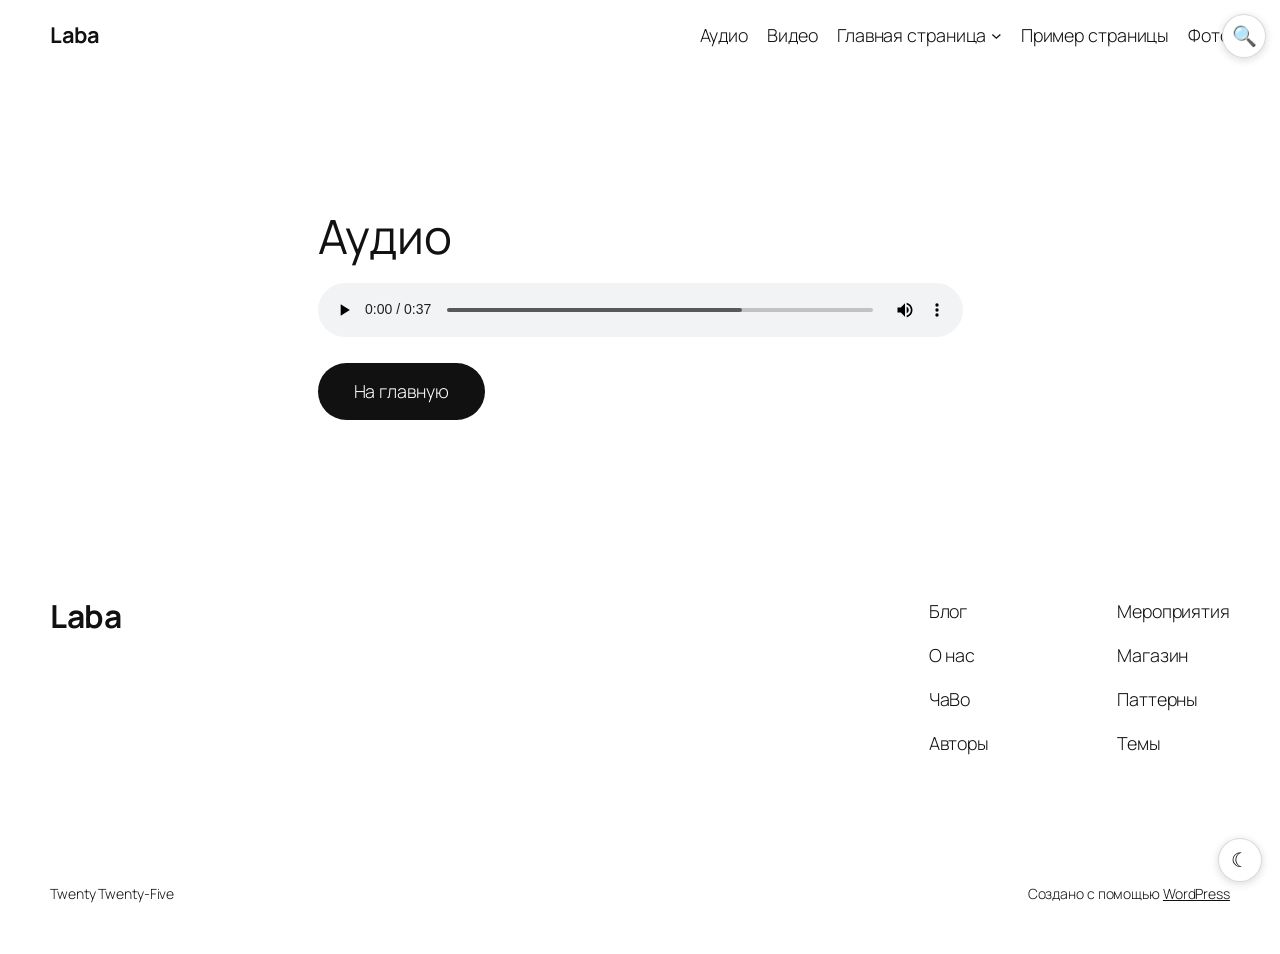
<file: аудио/index.html>
<!DOCTYPE html>
<html lang="ru-RU">
<head>
	<meta charset="UTF-8" />
	<meta name="viewport" content="width=device-width, initial-scale=1" />
<meta name='robots' content='max-image-preview:large' />
<title>Аудио &#8212; Laba</title>
<link rel="alternate" type="application/rss+xml" title="Laba &raquo; Лента" href="/feed/" />
<link rel="alternate" type="application/rss+xml" title="Laba &raquo; Лента комментариев" href="/comments/feed/" />
<style id="wp-img-auto-sizes-contain-inline-css">
img:is([sizes=auto i],[sizes^="auto," i]){contain-intrinsic-size:3000px 1500px}
/*# sourceURL=wp-img-auto-sizes-contain-inline-css */
</style>
<style id="wp-block-site-title-inline-css">
.wp-block-site-title{box-sizing:border-box}.wp-block-site-title :where(a){color:inherit;font-family:inherit;font-size:inherit;font-style:inherit;font-weight:inherit;letter-spacing:inherit;line-height:inherit;text-decoration:inherit}
/*# sourceURL=/wp-includes/blocks/site-title/style.min.css */
</style>
<style id="wp-block-page-list-inline-css">
.wp-block-navigation .wp-block-page-list{align-items:var(--navigation-layout-align,initial);background-color:inherit;display:flex;flex-direction:var(--navigation-layout-direction,initial);flex-wrap:var(--navigation-layout-wrap,wrap);justify-content:var(--navigation-layout-justify,initial)}.wp-block-navigation .wp-block-navigation-item{background-color:inherit}.wp-block-page-list{box-sizing:border-box}
/*# sourceURL=/wp-includes/blocks/page-list/style.min.css */
</style>
<style id="wp-block-navigation-inline-css">
.wp-block-navigation{position:relative}.wp-block-navigation ul{margin-bottom:0;margin-left:0;margin-top:0;padding-left:0}.wp-block-navigation ul,.wp-block-navigation ul li{list-style:none}.wp-block-navigation .wp-block-navigation-item{align-items:center;background-color:inherit;display:flex;position:relative}.wp-block-navigation .wp-block-navigation-item .wp-block-navigation__submenu-container:empty{display:none}.wp-block-navigation .wp-block-navigation-item__content{display:block;z-index:1}.wp-block-navigation .wp-block-navigation-item__content.wp-block-navigation-item__content{color:inherit}.wp-block-navigation.has-text-decoration-underline .wp-block-navigation-item__content,.wp-block-navigation.has-text-decoration-underline .wp-block-navigation-item__content:active,.wp-block-navigation.has-text-decoration-underline .wp-block-navigation-item__content:focus{text-decoration:underline}.wp-block-navigation.has-text-decoration-line-through .wp-block-navigation-item__content,.wp-block-navigation.has-text-decoration-line-through .wp-block-navigation-item__content:active,.wp-block-navigation.has-text-decoration-line-through .wp-block-navigation-item__content:focus{text-decoration:line-through}.wp-block-navigation :where(a),.wp-block-navigation :where(a:active),.wp-block-navigation :where(a:focus){text-decoration:none}.wp-block-navigation .wp-block-navigation__submenu-icon{align-self:center;background-color:inherit;border:none;color:currentColor;display:inline-block;font-size:inherit;height:.6em;line-height:0;margin-left:.25em;padding:0;width:.6em}.wp-block-navigation .wp-block-navigation__submenu-icon svg{stroke:currentColor;display:inline-block;height:inherit;margin-top:.075em;width:inherit}.wp-block-navigation{--navigation-layout-justification-setting:flex-start;--navigation-layout-direction:row;--navigation-layout-wrap:wrap;--navigation-layout-justify:flex-start;--navigation-layout-align:center}.wp-block-navigation.is-vertical{--navigation-layout-direction:column;--navigation-layout-justify:initial;--navigation-layout-align:flex-start}.wp-block-navigation.no-wrap{--navigation-layout-wrap:nowrap}.wp-block-navigation.items-justified-center{--navigation-layout-justification-setting:center;--navigation-layout-justify:center}.wp-block-navigation.items-justified-center.is-vertical{--navigation-layout-align:center}.wp-block-navigation.items-justified-right{--navigation-layout-justification-setting:flex-end;--navigation-layout-justify:flex-end}.wp-block-navigation.items-justified-right.is-vertical{--navigation-layout-align:flex-end}.wp-block-navigation.items-justified-space-between{--navigation-layout-justification-setting:space-between;--navigation-layout-justify:space-between}:where(.wp-block-navigation) ul li{padding:0}.wp-block-navigation .has-child .wp-block-navigation__submenu-container{align-items:normal;background-color:inherit;color:inherit;display:flex;flex-direction:column;opacity:0;position:absolute;z-index:2}@media not (prefers-reduced-motion){.wp-block-navigation .has-child .wp-block-navigation__submenu-container{transition:opacity .1s linear}}.wp-block-navigation .has-child .wp-block-navigation__submenu-container{height:0;overflow:hidden;visibility:hidden;width:0}.wp-block-navigation .has-child .wp-block-navigation__submenu-container>.wp-block-navigation-item>.wp-block-navigation-item__content{display:flex;flex-grow:1;padding:.5em 1em}.wp-block-navigation .has-child .wp-block-navigation__submenu-container>.wp-block-navigation-item>.wp-block-navigation-item__content .wp-block-navigation__submenu-icon{margin-left:auto;margin-right:0}.wp-block-navigation .has-child .wp-block-navigation__submenu-container .wp-block-navigation-item__content{margin:0}.wp-block-navigation .has-child .wp-block-navigation__submenu-container{left:-1px;top:100%}@media (min-width:782px){.wp-block-navigation .has-child .wp-block-navigation__submenu-container .wp-block-navigation__submenu-container{left:100%;top:-1px}.wp-block-navigation .has-child .wp-block-navigation__submenu-container .wp-block-navigation__submenu-container:before{background:transparent;content:"";display:block;height:100%;position:absolute;right:100%;width:.5em}.wp-block-navigation .has-child .wp-block-navigation__submenu-container .wp-block-navigation__submenu-icon{margin-right:.25em}.wp-block-navigation .has-child .wp-block-navigation__submenu-container .wp-block-navigation__submenu-icon svg{transform:rotate(-90deg)}}@media (hover:hover){.wp-block-navigation .has-child:not(.open-on-click):hover>.wp-block-navigation__submenu-container{height:auto;min-width:200px;opacity:1;overflow:visible;visibility:visible;width:auto}}.wp-block-navigation .has-child .wp-block-navigation-submenu__toggle[aria-expanded=true]~.wp-block-navigation__submenu-container,.wp-block-navigation .has-child:not(.open-on-click):not(.open-on-hover-click):focus-within>.wp-block-navigation__submenu-container{height:auto;min-width:200px;opacity:1;overflow:visible;visibility:visible;width:auto}.wp-block-navigation .has-child.open-always{align-items:var(--navigation-layout-align,initial);flex-direction:var(--navigation-layout-direction,initial);flex-wrap:var(--navigation-layout-wrap,wrap);gap:var(--wp--style--block-gap,2em)}.wp-block-navigation .has-child.open-always,.wp-block-navigation .has-child.open-always .wp-block-navigation-item{justify-content:var(--navigation-layout-justify,initial)}.wp-block-navigation .has-child.open-always .wp-block-navigation__submenu-container,.wp-block-navigation .has-child.open-always.wp-block-navigation-submenu{gap:var(--wp--style--block-gap,2em)}.wp-block-navigation .has-child.open-always .wp-block-navigation-item,.wp-block-navigation .has-child.open-always .wp-block-navigation__submenu-container,.wp-block-navigation .has-child.open-always.wp-block-navigation-submenu{padding-bottom:0;padding-top:0}.wp-block-navigation .has-child.open-always .wp-block-navigation__submenu-container{padding-left:var(--wp--style--block-gap,2em);padding-right:var(--wp--style--block-gap,2em)}.wp-block-navigation .has-child.open-always .wp-block-navigation__submenu-container .wp-block-navigation-item__content{padding:0}.wp-block-navigation .has-child.open-always .wp-block-navigation__submenu-container>.wp-block-navigation-item>.wp-block-navigation-item__content,.wp-block-navigation .has-child.open-always>.wp-block-navigation-item__content{flex-grow:0}.wp-block-navigation .has-child.open-always>.wp-block-navigation__submenu-container{background-color:transparent;border:none;color:inherit;flex-basis:100%;height:auto;opacity:1;overflow:visible;position:static;visibility:visible;width:auto}.wp-block-navigation.has-background .has-child .wp-block-navigation__submenu-container{left:0;top:100%}@media (min-width:782px){.wp-block-navigation.has-background .has-child .wp-block-navigation__submenu-container .wp-block-navigation__submenu-container{left:100%;top:0}}.wp-block-navigation-submenu{display:flex;position:relative}.wp-block-navigation-submenu .wp-block-navigation__submenu-icon svg{stroke:currentColor}button.wp-block-navigation-item__content{background-color:transparent;border:none;color:currentColor;font-family:inherit;font-size:inherit;font-style:inherit;font-weight:inherit;letter-spacing:inherit;line-height:inherit;text-align:left;text-transform:inherit}.wp-block-navigation-submenu__toggle{cursor:pointer}.wp-block-navigation-submenu__toggle[aria-expanded=true]+.wp-block-navigation__submenu-icon>svg,.wp-block-navigation-submenu__toggle[aria-expanded=true]>svg{transform:rotate(180deg)}.wp-block-navigation-item.open-on-click .wp-block-navigation-submenu__toggle{padding-left:0;padding-right:.85em}.wp-block-navigation-item.open-on-click .wp-block-navigation-submenu__toggle+.wp-block-navigation__submenu-icon{margin-left:-.6em;pointer-events:none}.wp-block-navigation-item.open-on-click button.wp-block-navigation-item__content:not(.wp-block-navigation-submenu__toggle){padding:0}.wp-block-navigation .wp-block-page-list,.wp-block-navigation__container,.wp-block-navigation__responsive-close,.wp-block-navigation__responsive-container,.wp-block-navigation__responsive-container-content,.wp-block-navigation__responsive-dialog{gap:inherit}:where(.wp-block-navigation.has-background .wp-block-navigation-item a:not(.wp-element-button)),:where(.wp-block-navigation.has-background .wp-block-navigation-submenu a:not(.wp-element-button)){padding:.5em 1em}:where(.wp-block-navigation .wp-block-navigation__submenu-container .wp-block-navigation-item a:not(.wp-element-button)),:where(.wp-block-navigation .wp-block-navigation__submenu-container .wp-block-navigation-submenu a:not(.wp-element-button)),:where(.wp-block-navigation .wp-block-navigation__submenu-container .wp-block-navigation-submenu button.wp-block-navigation-item__content),:where(.wp-block-navigation .wp-block-navigation__submenu-container .wp-block-pages-list__item button.wp-block-navigation-item__content){padding:.5em 1em}.wp-block-navigation.items-justified-right .wp-block-navigation__container .has-child .wp-block-navigation__submenu-container,.wp-block-navigation.items-justified-right .wp-block-page-list>.has-child .wp-block-navigation__submenu-container,.wp-block-navigation.items-justified-space-between .wp-block-page-list>.has-child:last-child .wp-block-navigation__submenu-container,.wp-block-navigation.items-justified-space-between>.wp-block-navigation__container>.has-child:last-child .wp-block-navigation__submenu-container{left:auto;right:0}.wp-block-navigation.items-justified-right .wp-block-navigation__container .has-child .wp-block-navigation__submenu-container .wp-block-navigation__submenu-container,.wp-block-navigation.items-justified-right .wp-block-page-list>.has-child .wp-block-navigation__submenu-container .wp-block-navigation__submenu-container,.wp-block-navigation.items-justified-space-between .wp-block-page-list>.has-child:last-child .wp-block-navigation__submenu-container .wp-block-navigation__submenu-container,.wp-block-navigation.items-justified-space-between>.wp-block-navigation__container>.has-child:last-child .wp-block-navigation__submenu-container .wp-block-navigation__submenu-container{left:-1px;right:-1px}@media (min-width:782px){.wp-block-navigation.items-justified-right .wp-block-navigation__container .has-child .wp-block-navigation__submenu-container .wp-block-navigation__submenu-container,.wp-block-navigation.items-justified-right .wp-block-page-list>.has-child .wp-block-navigation__submenu-container .wp-block-navigation__submenu-container,.wp-block-navigation.items-justified-space-between .wp-block-page-list>.has-child:last-child .wp-block-navigation__submenu-container .wp-block-navigation__submenu-container,.wp-block-navigation.items-justified-space-between>.wp-block-navigation__container>.has-child:last-child .wp-block-navigation__submenu-container .wp-block-navigation__submenu-container{left:auto;right:100%}}.wp-block-navigation:not(.has-background) .wp-block-navigation__submenu-container{background-color:#fff;border:1px solid rgba(0,0,0,.15)}.wp-block-navigation.has-background .wp-block-navigation__submenu-container{background-color:inherit}.wp-block-navigation:not(.has-text-color) .wp-block-navigation__submenu-container{color:#000}.wp-block-navigation__container{align-items:var(--navigation-layout-align,initial);display:flex;flex-direction:var(--navigation-layout-direction,initial);flex-wrap:var(--navigation-layout-wrap,wrap);justify-content:var(--navigation-layout-justify,initial);list-style:none;margin:0;padding-left:0}.wp-block-navigation__container .is-responsive{display:none}.wp-block-navigation__container:only-child,.wp-block-page-list:only-child{flex-grow:1}@keyframes overlay-menu__fade-in-animation{0%{opacity:0;transform:translateY(.5em)}to{opacity:1;transform:translateY(0)}}.wp-block-navigation__responsive-container{bottom:0;display:none;left:0;position:fixed;right:0;top:0}.wp-block-navigation__responsive-container :where(.wp-block-navigation-item a){color:inherit}.wp-block-navigation__responsive-container .wp-block-navigation__responsive-container-content{align-items:var(--navigation-layout-align,initial);display:flex;flex-direction:var(--navigation-layout-direction,initial);flex-wrap:var(--navigation-layout-wrap,wrap);justify-content:var(--navigation-layout-justify,initial)}.wp-block-navigation__responsive-container:not(.is-menu-open.is-menu-open){background-color:inherit!important;color:inherit!important}.wp-block-navigation__responsive-container.is-menu-open{background-color:inherit;display:flex;flex-direction:column}@media not (prefers-reduced-motion){.wp-block-navigation__responsive-container.is-menu-open{animation:overlay-menu__fade-in-animation .1s ease-out;animation-fill-mode:forwards}}.wp-block-navigation__responsive-container.is-menu-open:not(.disable-default-overlay){padding:clamp(1rem,var(--wp--style--root--padding-top),20rem) clamp(1rem,var(--wp--style--root--padding-right),20rem) clamp(1rem,var(--wp--style--root--padding-bottom),20rem) clamp(1rem,var(--wp--style--root--padding-left),20rem)}.wp-block-navigation__responsive-container.is-menu-open{overflow:auto;z-index:100000}.wp-block-navigation__responsive-container.is-menu-open:not(.disable-default-overlay) .wp-block-navigation__responsive-container-content{padding-top:calc(2rem + 24px)}.wp-block-navigation__responsive-container.is-menu-open:where(:not(.disable-default-overlay)) .wp-block-navigation__responsive-container-content{align-items:var(--navigation-layout-justification-setting,inherit);display:flex;flex-direction:column;flex-wrap:nowrap;overflow:visible}.wp-block-navigation__responsive-container.is-menu-open:where(:not(.disable-default-overlay)) .wp-block-navigation__responsive-container-content,.wp-block-navigation__responsive-container.is-menu-open:where(:not(.disable-default-overlay)) .wp-block-navigation__responsive-container-content .wp-block-navigation__container,.wp-block-navigation__responsive-container.is-menu-open:where(:not(.disable-default-overlay)) .wp-block-navigation__responsive-container-content .wp-block-page-list{justify-content:flex-start}.wp-block-navigation__responsive-container.is-menu-open:where(:not(.disable-default-overlay)) .wp-block-navigation__responsive-container-content .wp-block-navigation__submenu-icon{display:none}.wp-block-navigation__responsive-container.is-menu-open:where(:not(.disable-default-overlay)) .wp-block-navigation__responsive-container-content .has-child .wp-block-navigation__submenu-container{border:none;height:auto;min-width:200px;opacity:1;overflow:initial;padding-left:2rem;padding-right:2rem;position:static;visibility:visible;width:auto}.wp-block-navigation__responsive-container.is-menu-open:where(:not(.disable-default-overlay)) .wp-block-navigation__responsive-container-content .wp-block-navigation__container,.wp-block-navigation__responsive-container.is-menu-open:where(:not(.disable-default-overlay)) .wp-block-navigation__responsive-container-content .wp-block-navigation__submenu-container{gap:inherit}.wp-block-navigation__responsive-container.is-menu-open:where(:not(.disable-default-overlay)) .wp-block-navigation__responsive-container-content .wp-block-navigation__submenu-container{padding-top:var(--wp--style--block-gap,2em)}.wp-block-navigation__responsive-container.is-menu-open:where(:not(.disable-default-overlay)) .wp-block-navigation__responsive-container-content .wp-block-navigation-item__content{padding:0}.wp-block-navigation__responsive-container.is-menu-open:where(:not(.disable-default-overlay)) .wp-block-navigation__responsive-container-content .wp-block-navigation-item,.wp-block-navigation__responsive-container.is-menu-open:where(:not(.disable-default-overlay)) .wp-block-navigation__responsive-container-content .wp-block-navigation__container,.wp-block-navigation__responsive-container.is-menu-open:where(:not(.disable-default-overlay)) .wp-block-navigation__responsive-container-content .wp-block-page-list{align-items:var(--navigation-layout-justification-setting,initial);display:flex;flex-direction:column}.wp-block-navigation__responsive-container.is-menu-open:where(:not(.disable-default-overlay)) .wp-block-navigation-item,.wp-block-navigation__responsive-container.is-menu-open:where(:not(.disable-default-overlay)) .wp-block-navigation-item .wp-block-navigation__submenu-container,.wp-block-navigation__responsive-container.is-menu-open:where(:not(.disable-default-overlay)) .wp-block-navigation__container,.wp-block-navigation__responsive-container.is-menu-open:where(:not(.disable-default-overlay)) .wp-block-page-list{background:transparent!important;color:inherit!important}.wp-block-navigation__responsive-container.is-menu-open:where(:not(.disable-default-overlay)) .wp-block-navigation__submenu-container.wp-block-navigation__submenu-container.wp-block-navigation__submenu-container.wp-block-navigation__submenu-container{left:auto;right:auto}.wp-block-navigation__responsive-container.disable-default-overlay .wp-block-navigation__overlay-container{display:none;width:100%}.wp-block-navigation__responsive-container.disable-default-overlay .wp-block-navigation__responsive-close{max-width:none}.wp-block-navigation__responsive-container.disable-default-overlay.is-menu-open .wp-block-navigation__responsive-container-content>:not(.wp-block-navigation__overlay-container){display:none}.wp-block-navigation__responsive-container.disable-default-overlay.is-menu-open .wp-block-navigation__responsive-container-content .wp-block-navigation__overlay-container{display:block}.wp-block-navigation__responsive-container.disable-default-overlay.is-menu-open .wp-block-navigation__responsive-container-content .wp-block-navigation__overlay-container .wp-block-navigation__submenu-container{left:0;right:auto}@media (min-width:600px){.wp-block-navigation__responsive-container:not(.hidden-by-default):not(.is-menu-open){background-color:inherit;display:block;position:relative;width:100%;z-index:auto}.wp-block-navigation__responsive-container:not(.hidden-by-default):not(.is-menu-open) .wp-block-navigation__responsive-container-close{display:none}.wp-block-navigation__responsive-container.is-menu-open .wp-block-navigation__submenu-container.wp-block-navigation__submenu-container.wp-block-navigation__submenu-container.wp-block-navigation__submenu-container{left:0}}.wp-block-navigation:not(.has-background) .wp-block-navigation__responsive-container.is-menu-open:not(.disable-default-overlay){background-color:#fff}.wp-block-navigation:not(.has-text-color) .wp-block-navigation__responsive-container.is-menu-open:not(.disable-default-overlay){color:#000}.wp-block-navigation__toggle_button_label{font-size:1rem;font-weight:700}.wp-block-navigation__responsive-container-close,.wp-block-navigation__responsive-container-open{background:transparent;border:none;color:currentColor;cursor:pointer;margin:0;padding:0;text-transform:inherit;vertical-align:middle}.wp-block-navigation__responsive-container-close svg,.wp-block-navigation__responsive-container-open svg{fill:currentColor;display:block;height:24px;pointer-events:none;width:24px}.wp-block-navigation__responsive-container-open{display:flex}.wp-block-navigation__responsive-container-open.wp-block-navigation__responsive-container-open.wp-block-navigation__responsive-container-open{font-family:inherit;font-size:inherit;font-weight:inherit}@media (min-width:600px){.wp-block-navigation__responsive-container-open:not(.always-shown){display:none}}.wp-block-navigation__responsive-container-close{position:absolute;right:0;top:0;z-index:2}.wp-block-navigation__responsive-container-close.wp-block-navigation__responsive-container-close.wp-block-navigation__responsive-container-close{font-family:inherit;font-size:inherit;font-weight:inherit}.disable-default-overlay .wp-block-navigation__responsive-container-close{right:clamp(1rem,var(--wp--style--root--padding-left),20rem);top:clamp(1rem,var(--wp--style--root--padding-left),20rem)}.wp-block-navigation__responsive-close{width:100%}.has-modal-open .wp-block-navigation__responsive-close{margin-left:auto;margin-right:auto;max-width:var(--wp--style--global--wide-size,100%)}.wp-block-navigation__responsive-close:focus{outline:none}.is-menu-open .wp-block-navigation__responsive-close,.is-menu-open .wp-block-navigation__responsive-container-content,.is-menu-open .wp-block-navigation__responsive-dialog{box-sizing:border-box}.wp-block-navigation__responsive-dialog{position:relative}.has-modal-open .admin-bar .is-menu-open:where(:not(.disable-default-overlay)) .wp-block-navigation__responsive-dialog{margin-top:46px}@media (min-width:782px){.has-modal-open .admin-bar .is-menu-open:where(:not(.disable-default-overlay)) .wp-block-navigation__responsive-dialog{margin-top:32px}}html.has-modal-open{overflow:hidden}
/*# sourceURL=/wp-includes/blocks/navigation/style.min.css */
</style>
<style id="wp-block-group-inline-css">
.wp-block-group{box-sizing:border-box}:where(.wp-block-group.wp-block-group-is-layout-constrained){position:relative}
/*# sourceURL=/wp-includes/blocks/group/style.min.css */
</style>
<style id="wp-block-post-title-inline-css">
.wp-block-post-title{box-sizing:border-box;word-break:break-word}.wp-block-post-title :where(a){display:inline-block;font-family:inherit;font-size:inherit;font-style:inherit;font-weight:inherit;letter-spacing:inherit;line-height:inherit;text-decoration:inherit}
/*# sourceURL=/wp-includes/blocks/post-title/style.min.css */
</style>
<style id="wp-block-audio-inline-css">
.wp-block-audio{box-sizing:border-box}.wp-block-audio :where(figcaption){margin-bottom:1em;margin-top:.5em}.wp-block-audio audio{min-width:300px;width:100%}
/*# sourceURL=/wp-includes/blocks/audio/style.min.css */
</style>
<style id="wp-block-button-inline-css">
.wp-block-button__link{align-content:center;box-sizing:border-box;cursor:pointer;display:inline-block;height:100%;text-align:center;word-break:break-word}.wp-block-button__link.aligncenter{text-align:center}.wp-block-button__link.alignright{text-align:right}:where(.wp-block-button__link){border-radius:9999px;box-shadow:none;padding:calc(.667em + 2px) calc(1.333em + 2px);text-decoration:none}.wp-block-button[style*=text-decoration] .wp-block-button__link{text-decoration:inherit}.wp-block-buttons>.wp-block-button.has-custom-width{max-width:none}.wp-block-buttons>.wp-block-button.has-custom-width .wp-block-button__link{width:100%}.wp-block-buttons>.wp-block-button.has-custom-font-size .wp-block-button__link{font-size:inherit}.wp-block-buttons>.wp-block-button[class*=wp-block-button__width]{width:calc(var(--wp--block-button--width)*1% - var(--wp--style--block-gap, .5em)*(1 - var(--wp--block-button--width)/100))}.wp-block-buttons>.wp-block-button.wp-block-button__width-25{width:calc(25% - var(--wp--style--block-gap, .5em)*.75)}.wp-block-buttons>.wp-block-button.wp-block-button__width-50{width:calc(50% - var(--wp--style--block-gap, .5em)*.5)}.wp-block-buttons>.wp-block-button.wp-block-button__width-75{width:calc(75% - var(--wp--style--block-gap, .5em)*.25)}.wp-block-buttons>.wp-block-button.wp-block-button__width-100{flex-basis:100%;width:100%}.wp-block-buttons.is-vertical>.wp-block-button[class*=wp-block-button__width]{width:calc(var(--wp--block-button--width)*1%)}.wp-block-buttons.is-vertical>.wp-block-button.wp-block-button__width-25{width:25%}.wp-block-buttons.is-vertical>.wp-block-button.wp-block-button__width-50{width:50%}.wp-block-buttons.is-vertical>.wp-block-button.wp-block-button__width-75{width:75%}.wp-block-button.is-style-squared,.wp-block-button__link.wp-block-button.is-style-squared{border-radius:0}.wp-block-button.no-border-radius,.wp-block-button__link.no-border-radius{border-radius:0!important}:root :where(.wp-block-button .wp-block-button__link.is-style-outline),:root :where(.wp-block-button.is-style-outline>.wp-block-button__link){border:2px solid;padding:.667em 1.333em}:root :where(.wp-block-button .wp-block-button__link.is-style-outline:not(.has-text-color)),:root :where(.wp-block-button.is-style-outline>.wp-block-button__link:not(.has-text-color)){color:currentColor}:root :where(.wp-block-button .wp-block-button__link.is-style-outline:not(.has-background)),:root :where(.wp-block-button.is-style-outline>.wp-block-button__link:not(.has-background)){background-color:transparent;background-image:none}
/*# sourceURL=/wp-includes/blocks/button/style.min.css */
</style>
<style id="wp-block-buttons-inline-css">
.wp-block-buttons{box-sizing:border-box}.wp-block-buttons.is-vertical{flex-direction:column}.wp-block-buttons.is-vertical>.wp-block-button:last-child{margin-bottom:0}.wp-block-buttons>.wp-block-button{display:inline-block;margin:0}.wp-block-buttons.is-content-justification-left{justify-content:flex-start}.wp-block-buttons.is-content-justification-left.is-vertical{align-items:flex-start}.wp-block-buttons.is-content-justification-center{justify-content:center}.wp-block-buttons.is-content-justification-center.is-vertical{align-items:center}.wp-block-buttons.is-content-justification-right{justify-content:flex-end}.wp-block-buttons.is-content-justification-right.is-vertical{align-items:flex-end}.wp-block-buttons.is-content-justification-space-between{justify-content:space-between}.wp-block-buttons.aligncenter{text-align:center}.wp-block-buttons:not(.is-content-justification-space-between,.is-content-justification-right,.is-content-justification-left,.is-content-justification-center) .wp-block-button.aligncenter{margin-left:auto;margin-right:auto;width:100%}.wp-block-buttons[style*=text-decoration] .wp-block-button,.wp-block-buttons[style*=text-decoration] .wp-block-button__link{text-decoration:inherit}.wp-block-buttons.has-custom-font-size .wp-block-button__link{font-size:inherit}.wp-block-buttons .wp-block-button__link{width:100%}.wp-block-button.aligncenter{text-align:center}
/*# sourceURL=/wp-includes/blocks/buttons/style.min.css */
</style>
<style id="wp-block-paragraph-inline-css">
.is-small-text{font-size:.875em}.is-regular-text{font-size:1em}.is-large-text{font-size:2.25em}.is-larger-text{font-size:3em}.has-drop-cap:not(:focus):first-letter{float:left;font-size:8.4em;font-style:normal;font-weight:100;line-height:.68;margin:.05em .1em 0 0;text-transform:uppercase}body.rtl .has-drop-cap:not(:focus):first-letter{float:none;margin-left:.1em}p.has-drop-cap.has-background{overflow:hidden}:root :where(p.has-background){padding:1.25em 2.375em}:where(p.has-text-color:not(.has-link-color)) a{color:inherit}p.has-text-align-left[style*="writing-mode:vertical-lr"],p.has-text-align-right[style*="writing-mode:vertical-rl"]{rotate:180deg}
/*# sourceURL=/wp-includes/blocks/paragraph/style.min.css */
</style>
<style id="wp-block-post-content-inline-css">
.wp-block-post-content{display:flow-root}
/*# sourceURL=/wp-includes/blocks/post-content/style.min.css */
</style>
<style id="wp-block-spacer-inline-css">
.wp-block-spacer{clear:both}
/*# sourceURL=/wp-includes/blocks/spacer/style.min.css */
</style>
<style id="wp-block-columns-inline-css">
.wp-block-columns{box-sizing:border-box;display:flex;flex-wrap:wrap!important}@media (min-width:782px){.wp-block-columns{flex-wrap:nowrap!important}}.wp-block-columns{align-items:normal!important}.wp-block-columns.are-vertically-aligned-top{align-items:flex-start}.wp-block-columns.are-vertically-aligned-center{align-items:center}.wp-block-columns.are-vertically-aligned-bottom{align-items:flex-end}@media (max-width:781px){.wp-block-columns:not(.is-not-stacked-on-mobile)>.wp-block-column{flex-basis:100%!important}}@media (min-width:782px){.wp-block-columns:not(.is-not-stacked-on-mobile)>.wp-block-column{flex-basis:0;flex-grow:1}.wp-block-columns:not(.is-not-stacked-on-mobile)>.wp-block-column[style*=flex-basis]{flex-grow:0}}.wp-block-columns.is-not-stacked-on-mobile{flex-wrap:nowrap!important}.wp-block-columns.is-not-stacked-on-mobile>.wp-block-column{flex-basis:0;flex-grow:1}.wp-block-columns.is-not-stacked-on-mobile>.wp-block-column[style*=flex-basis]{flex-grow:0}:where(.wp-block-columns){margin-bottom:1.75em}:where(.wp-block-columns.has-background){padding:1.25em 2.375em}.wp-block-column{flex-grow:1;min-width:0;overflow-wrap:break-word;word-break:break-word}.wp-block-column.is-vertically-aligned-top{align-self:flex-start}.wp-block-column.is-vertically-aligned-center{align-self:center}.wp-block-column.is-vertically-aligned-bottom{align-self:flex-end}.wp-block-column.is-vertically-aligned-stretch{align-self:stretch}.wp-block-column.is-vertically-aligned-bottom,.wp-block-column.is-vertically-aligned-center,.wp-block-column.is-vertically-aligned-top{width:100%}
/*# sourceURL=/wp-includes/blocks/columns/style.min.css */
</style>
<style id="wp-block-navigation-link-inline-css">
.wp-block-navigation .wp-block-navigation-item__label{overflow-wrap:break-word}.wp-block-navigation .wp-block-navigation-item__description{display:none}.link-ui-tools{outline:1px solid #f0f0f0;padding:8px}.link-ui-block-inserter{padding-top:8px}.link-ui-block-inserter__back{margin-left:8px;text-transform:uppercase}
/*# sourceURL=/wp-includes/blocks/navigation-link/style.min.css */
</style>
<style id="wp-emoji-styles-inline-css">

	img.wp-smiley, img.emoji {
		display: inline !important;
		border: none !important;
		box-shadow: none !important;
		height: 1em !important;
		width: 1em !important;
		margin: 0 0.07em !important;
		vertical-align: -0.1em !important;
		background: none !important;
		padding: 0 !important;
	}
/*# sourceURL=wp-emoji-styles-inline-css */
</style>
<style id="wp-block-library-inline-css">
:root{--wp-block-synced-color:#7a00df;--wp-block-synced-color--rgb:122,0,223;--wp-bound-block-color:var(--wp-block-synced-color);--wp-editor-canvas-background:#ddd;--wp-admin-theme-color:#007cba;--wp-admin-theme-color--rgb:0,124,186;--wp-admin-theme-color-darker-10:#006ba1;--wp-admin-theme-color-darker-10--rgb:0,107,160.5;--wp-admin-theme-color-darker-20:#005a87;--wp-admin-theme-color-darker-20--rgb:0,90,135;--wp-admin-border-width-focus:2px}@media (min-resolution:192dpi){:root{--wp-admin-border-width-focus:1.5px}}.wp-element-button{cursor:pointer}:root .has-very-light-gray-background-color{background-color:#eee}:root .has-very-dark-gray-background-color{background-color:#313131}:root .has-very-light-gray-color{color:#eee}:root .has-very-dark-gray-color{color:#313131}:root .has-vivid-green-cyan-to-vivid-cyan-blue-gradient-background{background:linear-gradient(135deg,#00d084,#0693e3)}:root .has-purple-crush-gradient-background{background:linear-gradient(135deg,#34e2e4,#4721fb 50%,#ab1dfe)}:root .has-hazy-dawn-gradient-background{background:linear-gradient(135deg,#faaca8,#dad0ec)}:root .has-subdued-olive-gradient-background{background:linear-gradient(135deg,#fafae1,#67a671)}:root .has-atomic-cream-gradient-background{background:linear-gradient(135deg,#fdd79a,#004a59)}:root .has-nightshade-gradient-background{background:linear-gradient(135deg,#330968,#31cdcf)}:root .has-midnight-gradient-background{background:linear-gradient(135deg,#020381,#2874fc)}:root{--wp--preset--font-size--normal:16px;--wp--preset--font-size--huge:42px}.has-regular-font-size{font-size:1em}.has-larger-font-size{font-size:2.625em}.has-normal-font-size{font-size:var(--wp--preset--font-size--normal)}.has-huge-font-size{font-size:var(--wp--preset--font-size--huge)}:root .has-text-align-center{text-align:center}:root .has-text-align-left{text-align:left}:root .has-text-align-right{text-align:right}.has-fit-text{white-space:nowrap!important}#end-resizable-editor-section{display:none}.aligncenter{clear:both}.items-justified-left{justify-content:flex-start}.items-justified-center{justify-content:center}.items-justified-right{justify-content:flex-end}.items-justified-space-between{justify-content:space-between}.screen-reader-text{word-wrap:normal!important;border:0;clip-path:inset(50%);height:1px;margin:-1px;overflow:hidden;padding:0;position:absolute;width:1px;word-break:normal!important}.screen-reader-text:focus{background-color:#ddd;clip-path:none;color:#444;display:block;font-size:1em;height:auto;left:5px;line-height:normal;padding:15px 23px 14px;text-decoration:none;top:5px;width:auto;z-index:100000}html :where(.has-border-color){border-style:solid}html :where([style^=border-color],[style*=";border-color"],[style*="; border-color"]){border-style:solid}html :where([style^=border-top-color],[style*=";border-top-color"],[style*="; border-top-color"]){border-top-style:solid}html :where([style^=border-right-color],[style*=";border-right-color"],[style*="; border-right-color"]){border-right-style:solid}html :where([style^=border-bottom-color],[style*=";border-bottom-color"],[style*="; border-bottom-color"]){border-bottom-style:solid}html :where([style^=border-left-color],[style*=";border-left-color"],[style*="; border-left-color"]){border-left-style:solid}html :where([style^=border-width],[style*=";border-width"],[style*="; border-width"]){border-style:solid}html :where([style^=border-top-width],[style*=";border-top-width"],[style*="; border-top-width"]){border-top-style:solid}html :where([style^=border-right-width],[style*=";border-right-width"],[style*="; border-right-width"]){border-right-style:solid}html :where([style^=border-bottom-width],[style*=";border-bottom-width"],[style*="; border-bottom-width"]){border-bottom-style:solid}html :where([style^=border-left-width],[style*=";border-left-width"],[style*="; border-left-width"]){border-left-style:solid}html :where(img[class*=wp-image-]){height:auto;max-width:100%}:where(figure){margin:0 0 1em}html :where(.is-position-sticky){--wp-admin--admin-bar--position-offset:var(--wp-admin--admin-bar--height,0px)}@media screen and (max-width:600px){html :where(.is-position-sticky){--wp-admin--admin-bar--position-offset:0px}}
/*# sourceURL=/wp-includes/css/dist/block-library/common.min.css */
</style>
<style id="global-styles-inline-css">
:root{--wp--preset--aspect-ratio--square: 1;--wp--preset--aspect-ratio--4-3: 4/3;--wp--preset--aspect-ratio--3-4: 3/4;--wp--preset--aspect-ratio--3-2: 3/2;--wp--preset--aspect-ratio--2-3: 2/3;--wp--preset--aspect-ratio--16-9: 16/9;--wp--preset--aspect-ratio--9-16: 9/16;--wp--preset--color--black: #000000;--wp--preset--color--cyan-bluish-gray: #abb8c3;--wp--preset--color--white: #ffffff;--wp--preset--color--pale-pink: #f78da7;--wp--preset--color--vivid-red: #cf2e2e;--wp--preset--color--luminous-vivid-orange: #ff6900;--wp--preset--color--luminous-vivid-amber: #fcb900;--wp--preset--color--light-green-cyan: #7bdcb5;--wp--preset--color--vivid-green-cyan: #00d084;--wp--preset--color--pale-cyan-blue: #8ed1fc;--wp--preset--color--vivid-cyan-blue: #0693e3;--wp--preset--color--vivid-purple: #9b51e0;--wp--preset--color--base: #FFFFFF;--wp--preset--color--contrast: #111111;--wp--preset--color--accent-1: #FFEE58;--wp--preset--color--accent-2: #F6CFF4;--wp--preset--color--accent-3: #503AA8;--wp--preset--color--accent-4: #686868;--wp--preset--color--accent-5: #FBFAF3;--wp--preset--color--accent-6: color-mix(in srgb, currentColor 20%, transparent);--wp--preset--gradient--vivid-cyan-blue-to-vivid-purple: linear-gradient(135deg,rgb(6,147,227) 0%,rgb(155,81,224) 100%);--wp--preset--gradient--light-green-cyan-to-vivid-green-cyan: linear-gradient(135deg,rgb(122,220,180) 0%,rgb(0,208,130) 100%);--wp--preset--gradient--luminous-vivid-amber-to-luminous-vivid-orange: linear-gradient(135deg,rgb(252,185,0) 0%,rgb(255,105,0) 100%);--wp--preset--gradient--luminous-vivid-orange-to-vivid-red: linear-gradient(135deg,rgb(255,105,0) 0%,rgb(207,46,46) 100%);--wp--preset--gradient--very-light-gray-to-cyan-bluish-gray: linear-gradient(135deg,rgb(238,238,238) 0%,rgb(169,184,195) 100%);--wp--preset--gradient--cool-to-warm-spectrum: linear-gradient(135deg,rgb(74,234,220) 0%,rgb(151,120,209) 20%,rgb(207,42,186) 40%,rgb(238,44,130) 60%,rgb(251,105,98) 80%,rgb(254,248,76) 100%);--wp--preset--gradient--blush-light-purple: linear-gradient(135deg,rgb(255,206,236) 0%,rgb(152,150,240) 100%);--wp--preset--gradient--blush-bordeaux: linear-gradient(135deg,rgb(254,205,165) 0%,rgb(254,45,45) 50%,rgb(107,0,62) 100%);--wp--preset--gradient--luminous-dusk: linear-gradient(135deg,rgb(255,203,112) 0%,rgb(199,81,192) 50%,rgb(65,88,208) 100%);--wp--preset--gradient--pale-ocean: linear-gradient(135deg,rgb(255,245,203) 0%,rgb(182,227,212) 50%,rgb(51,167,181) 100%);--wp--preset--gradient--electric-grass: linear-gradient(135deg,rgb(202,248,128) 0%,rgb(113,206,126) 100%);--wp--preset--gradient--midnight: linear-gradient(135deg,rgb(2,3,129) 0%,rgb(40,116,252) 100%);--wp--preset--font-size--small: 0.875rem;--wp--preset--font-size--medium: clamp(1rem, 1rem + ((1vw - 0.2rem) * 0.196), 1.125rem);--wp--preset--font-size--large: clamp(1.125rem, 1.125rem + ((1vw - 0.2rem) * 0.392), 1.375rem);--wp--preset--font-size--x-large: clamp(1.75rem, 1.75rem + ((1vw - 0.2rem) * 0.392), 2rem);--wp--preset--font-size--xx-large: clamp(2.15rem, 2.15rem + ((1vw - 0.2rem) * 1.333), 3rem);--wp--preset--font-family--manrope: Manrope, sans-serif;--wp--preset--font-family--fira-code: "Fira Code", monospace;--wp--preset--spacing--20: 10px;--wp--preset--spacing--30: 20px;--wp--preset--spacing--40: 30px;--wp--preset--spacing--50: clamp(30px, 5vw, 50px);--wp--preset--spacing--60: clamp(30px, 7vw, 70px);--wp--preset--spacing--70: clamp(50px, 7vw, 90px);--wp--preset--spacing--80: clamp(70px, 10vw, 140px);--wp--preset--shadow--natural: 6px 6px 9px rgba(0, 0, 0, 0.2);--wp--preset--shadow--deep: 12px 12px 50px rgba(0, 0, 0, 0.4);--wp--preset--shadow--sharp: 6px 6px 0px rgba(0, 0, 0, 0.2);--wp--preset--shadow--outlined: 6px 6px 0px -3px rgb(255, 255, 255), 6px 6px rgb(0, 0, 0);--wp--preset--shadow--crisp: 6px 6px 0px rgb(0, 0, 0);}.wp-block-button{--wp--preset--dimension--25: 25%;--wp--preset--dimension--50: 50%;--wp--preset--dimension--75: 75%;--wp--preset--dimension--100: 100%;}:root { --wp--style--global--content-size: 645px;--wp--style--global--wide-size: 1340px; }:where(body) { margin: 0; }.wp-site-blocks { padding-top: var(--wp--style--root--padding-top); padding-bottom: var(--wp--style--root--padding-bottom); }.has-global-padding { padding-right: var(--wp--style--root--padding-right); padding-left: var(--wp--style--root--padding-left); }.has-global-padding > .alignfull { margin-right: calc(var(--wp--style--root--padding-right) * -1); margin-left: calc(var(--wp--style--root--padding-left) * -1); }.has-global-padding :where(:not(.alignfull.is-layout-flow) > .has-global-padding:not(.wp-block-block, .alignfull)) { padding-right: 0; padding-left: 0; }.has-global-padding :where(:not(.alignfull.is-layout-flow) > .has-global-padding:not(.wp-block-block, .alignfull)) > .alignfull { margin-left: 0; margin-right: 0; }.wp-site-blocks > .alignleft { float: left; margin-right: 2em; }.wp-site-blocks > .alignright { float: right; margin-left: 2em; }.wp-site-blocks > .aligncenter { justify-content: center; margin-left: auto; margin-right: auto; }:where(.wp-site-blocks) > * { margin-block-start: 1.2rem; margin-block-end: 0; }:where(.wp-site-blocks) > :first-child { margin-block-start: 0; }:where(.wp-site-blocks) > :last-child { margin-block-end: 0; }:root { --wp--style--block-gap: 1.2rem; }:root :where(.is-layout-flow) > :first-child{margin-block-start: 0;}:root :where(.is-layout-flow) > :last-child{margin-block-end: 0;}:root :where(.is-layout-flow) > *{margin-block-start: 1.2rem;margin-block-end: 0;}:root :where(.is-layout-constrained) > :first-child{margin-block-start: 0;}:root :where(.is-layout-constrained) > :last-child{margin-block-end: 0;}:root :where(.is-layout-constrained) > *{margin-block-start: 1.2rem;margin-block-end: 0;}:root :where(.is-layout-flex){gap: 1.2rem;}:root :where(.is-layout-grid){gap: 1.2rem;}.is-layout-flow > .alignleft{float: left;margin-inline-start: 0;margin-inline-end: 2em;}.is-layout-flow > .alignright{float: right;margin-inline-start: 2em;margin-inline-end: 0;}.is-layout-flow > .aligncenter{margin-left: auto !important;margin-right: auto !important;}.is-layout-constrained > .alignleft{float: left;margin-inline-start: 0;margin-inline-end: 2em;}.is-layout-constrained > .alignright{float: right;margin-inline-start: 2em;margin-inline-end: 0;}.is-layout-constrained > .aligncenter{margin-left: auto !important;margin-right: auto !important;}.is-layout-constrained > :where(:not(.alignleft):not(.alignright):not(.alignfull)){max-width: var(--wp--style--global--content-size);margin-left: auto !important;margin-right: auto !important;}.is-layout-constrained > .alignwide{max-width: var(--wp--style--global--wide-size);}body .is-layout-flex{display: flex;}.is-layout-flex{flex-wrap: wrap;align-items: center;}.is-layout-flex > :is(*, div){margin: 0;}body .is-layout-grid{display: grid;}.is-layout-grid > :is(*, div){margin: 0;}body{background-color: var(--wp--preset--color--base);color: var(--wp--preset--color--contrast);font-family: var(--wp--preset--font-family--manrope);font-size: var(--wp--preset--font-size--large);font-weight: 300;letter-spacing: -0.1px;line-height: 1.4;--wp--style--root--padding-top: 0px;--wp--style--root--padding-right: var(--wp--preset--spacing--50);--wp--style--root--padding-bottom: 0px;--wp--style--root--padding-left: var(--wp--preset--spacing--50);}a:where(:not(.wp-element-button)){color: currentColor;}:root :where(a:where(:not(.wp-element-button)):hover){text-decoration: none;}h1, h2, h3, h4, h5, h6{font-weight: 400;letter-spacing: -0.1px;line-height: 1.125;}h1{font-size: var(--wp--preset--font-size--xx-large);}h2{font-size: var(--wp--preset--font-size--x-large);}h3{font-size: var(--wp--preset--font-size--large);}h4{font-size: var(--wp--preset--font-size--medium);}h5{font-size: var(--wp--preset--font-size--small);letter-spacing: 0.5px;}h6{font-size: var(--wp--preset--font-size--small);font-weight: 700;letter-spacing: 1.4px;text-transform: uppercase;}:root :where(.wp-element-button, .wp-block-button__link){background-color: var(--wp--preset--color--contrast);border-width: 0;color: var(--wp--preset--color--base);font-family: inherit;font-size: var(--wp--preset--font-size--medium);font-style: inherit;font-weight: inherit;letter-spacing: inherit;line-height: inherit;padding-top: 1rem;padding-right: 2.25rem;padding-bottom: 1rem;padding-left: 2.25rem;text-decoration: none;text-transform: inherit;}:root :where(.wp-element-button:hover, .wp-block-button__link:hover){background-color: color-mix(in srgb, var(--wp--preset--color--contrast) 85%, transparent);border-color: transparent;color: var(--wp--preset--color--base);}:root :where(.wp-element-button:focus, .wp-block-button__link:focus){outline-color: var(--wp--preset--color--accent-4);outline-offset: 2px;}:root :where(.wp-element-caption, .wp-block-audio figcaption, .wp-block-embed figcaption, .wp-block-gallery figcaption, .wp-block-image figcaption, .wp-block-table figcaption, .wp-block-video figcaption){font-size: var(--wp--preset--font-size--small);line-height: 1.4;}.has-black-color{color: var(--wp--preset--color--black) !important;}.has-cyan-bluish-gray-color{color: var(--wp--preset--color--cyan-bluish-gray) !important;}.has-white-color{color: var(--wp--preset--color--white) !important;}.has-pale-pink-color{color: var(--wp--preset--color--pale-pink) !important;}.has-vivid-red-color{color: var(--wp--preset--color--vivid-red) !important;}.has-luminous-vivid-orange-color{color: var(--wp--preset--color--luminous-vivid-orange) !important;}.has-luminous-vivid-amber-color{color: var(--wp--preset--color--luminous-vivid-amber) !important;}.has-light-green-cyan-color{color: var(--wp--preset--color--light-green-cyan) !important;}.has-vivid-green-cyan-color{color: var(--wp--preset--color--vivid-green-cyan) !important;}.has-pale-cyan-blue-color{color: var(--wp--preset--color--pale-cyan-blue) !important;}.has-vivid-cyan-blue-color{color: var(--wp--preset--color--vivid-cyan-blue) !important;}.has-vivid-purple-color{color: var(--wp--preset--color--vivid-purple) !important;}.has-base-color{color: var(--wp--preset--color--base) !important;}.has-contrast-color{color: var(--wp--preset--color--contrast) !important;}.has-accent-1-color{color: var(--wp--preset--color--accent-1) !important;}.has-accent-2-color{color: var(--wp--preset--color--accent-2) !important;}.has-accent-3-color{color: var(--wp--preset--color--accent-3) !important;}.has-accent-4-color{color: var(--wp--preset--color--accent-4) !important;}.has-accent-5-color{color: var(--wp--preset--color--accent-5) !important;}.has-accent-6-color{color: var(--wp--preset--color--accent-6) !important;}.has-black-background-color{background-color: var(--wp--preset--color--black) !important;}.has-cyan-bluish-gray-background-color{background-color: var(--wp--preset--color--cyan-bluish-gray) !important;}.has-white-background-color{background-color: var(--wp--preset--color--white) !important;}.has-pale-pink-background-color{background-color: var(--wp--preset--color--pale-pink) !important;}.has-vivid-red-background-color{background-color: var(--wp--preset--color--vivid-red) !important;}.has-luminous-vivid-orange-background-color{background-color: var(--wp--preset--color--luminous-vivid-orange) !important;}.has-luminous-vivid-amber-background-color{background-color: var(--wp--preset--color--luminous-vivid-amber) !important;}.has-light-green-cyan-background-color{background-color: var(--wp--preset--color--light-green-cyan) !important;}.has-vivid-green-cyan-background-color{background-color: var(--wp--preset--color--vivid-green-cyan) !important;}.has-pale-cyan-blue-background-color{background-color: var(--wp--preset--color--pale-cyan-blue) !important;}.has-vivid-cyan-blue-background-color{background-color: var(--wp--preset--color--vivid-cyan-blue) !important;}.has-vivid-purple-background-color{background-color: var(--wp--preset--color--vivid-purple) !important;}.has-base-background-color{background-color: var(--wp--preset--color--base) !important;}.has-contrast-background-color{background-color: var(--wp--preset--color--contrast) !important;}.has-accent-1-background-color{background-color: var(--wp--preset--color--accent-1) !important;}.has-accent-2-background-color{background-color: var(--wp--preset--color--accent-2) !important;}.has-accent-3-background-color{background-color: var(--wp--preset--color--accent-3) !important;}.has-accent-4-background-color{background-color: var(--wp--preset--color--accent-4) !important;}.has-accent-5-background-color{background-color: var(--wp--preset--color--accent-5) !important;}.has-accent-6-background-color{background-color: var(--wp--preset--color--accent-6) !important;}.has-black-border-color{border-color: var(--wp--preset--color--black) !important;}.has-cyan-bluish-gray-border-color{border-color: var(--wp--preset--color--cyan-bluish-gray) !important;}.has-white-border-color{border-color: var(--wp--preset--color--white) !important;}.has-pale-pink-border-color{border-color: var(--wp--preset--color--pale-pink) !important;}.has-vivid-red-border-color{border-color: var(--wp--preset--color--vivid-red) !important;}.has-luminous-vivid-orange-border-color{border-color: var(--wp--preset--color--luminous-vivid-orange) !important;}.has-luminous-vivid-amber-border-color{border-color: var(--wp--preset--color--luminous-vivid-amber) !important;}.has-light-green-cyan-border-color{border-color: var(--wp--preset--color--light-green-cyan) !important;}.has-vivid-green-cyan-border-color{border-color: var(--wp--preset--color--vivid-green-cyan) !important;}.has-pale-cyan-blue-border-color{border-color: var(--wp--preset--color--pale-cyan-blue) !important;}.has-vivid-cyan-blue-border-color{border-color: var(--wp--preset--color--vivid-cyan-blue) !important;}.has-vivid-purple-border-color{border-color: var(--wp--preset--color--vivid-purple) !important;}.has-base-border-color{border-color: var(--wp--preset--color--base) !important;}.has-contrast-border-color{border-color: var(--wp--preset--color--contrast) !important;}.has-accent-1-border-color{border-color: var(--wp--preset--color--accent-1) !important;}.has-accent-2-border-color{border-color: var(--wp--preset--color--accent-2) !important;}.has-accent-3-border-color{border-color: var(--wp--preset--color--accent-3) !important;}.has-accent-4-border-color{border-color: var(--wp--preset--color--accent-4) !important;}.has-accent-5-border-color{border-color: var(--wp--preset--color--accent-5) !important;}.has-accent-6-border-color{border-color: var(--wp--preset--color--accent-6) !important;}.has-vivid-cyan-blue-to-vivid-purple-gradient-background{background: var(--wp--preset--gradient--vivid-cyan-blue-to-vivid-purple) !important;}.has-light-green-cyan-to-vivid-green-cyan-gradient-background{background: var(--wp--preset--gradient--light-green-cyan-to-vivid-green-cyan) !important;}.has-luminous-vivid-amber-to-luminous-vivid-orange-gradient-background{background: var(--wp--preset--gradient--luminous-vivid-amber-to-luminous-vivid-orange) !important;}.has-luminous-vivid-orange-to-vivid-red-gradient-background{background: var(--wp--preset--gradient--luminous-vivid-orange-to-vivid-red) !important;}.has-very-light-gray-to-cyan-bluish-gray-gradient-background{background: var(--wp--preset--gradient--very-light-gray-to-cyan-bluish-gray) !important;}.has-cool-to-warm-spectrum-gradient-background{background: var(--wp--preset--gradient--cool-to-warm-spectrum) !important;}.has-blush-light-purple-gradient-background{background: var(--wp--preset--gradient--blush-light-purple) !important;}.has-blush-bordeaux-gradient-background{background: var(--wp--preset--gradient--blush-bordeaux) !important;}.has-luminous-dusk-gradient-background{background: var(--wp--preset--gradient--luminous-dusk) !important;}.has-pale-ocean-gradient-background{background: var(--wp--preset--gradient--pale-ocean) !important;}.has-electric-grass-gradient-background{background: var(--wp--preset--gradient--electric-grass) !important;}.has-midnight-gradient-background{background: var(--wp--preset--gradient--midnight) !important;}.has-small-font-size{font-size: var(--wp--preset--font-size--small) !important;}.has-medium-font-size{font-size: var(--wp--preset--font-size--medium) !important;}.has-large-font-size{font-size: var(--wp--preset--font-size--large) !important;}.has-x-large-font-size{font-size: var(--wp--preset--font-size--x-large) !important;}.has-xx-large-font-size{font-size: var(--wp--preset--font-size--xx-large) !important;}.has-manrope-font-family{font-family: var(--wp--preset--font-family--manrope) !important;}.has-fira-code-font-family{font-family: var(--wp--preset--font-family--fira-code) !important;}
:root :where(.wp-block-columns-is-layout-flow) > :first-child{margin-block-start: 0;}:root :where(.wp-block-columns-is-layout-flow) > :last-child{margin-block-end: 0;}:root :where(.wp-block-columns-is-layout-flow) > *{margin-block-start: var(--wp--preset--spacing--50);margin-block-end: 0;}:root :where(.wp-block-columns-is-layout-constrained) > :first-child{margin-block-start: 0;}:root :where(.wp-block-columns-is-layout-constrained) > :last-child{margin-block-end: 0;}:root :where(.wp-block-columns-is-layout-constrained) > *{margin-block-start: var(--wp--preset--spacing--50);margin-block-end: 0;}:root :where(.wp-block-columns-is-layout-flex){gap: var(--wp--preset--spacing--50);}:root :where(.wp-block-columns-is-layout-grid){gap: var(--wp--preset--spacing--50);}
:root :where(.wp-block-buttons-is-layout-flow) > :first-child{margin-block-start: 0;}:root :where(.wp-block-buttons-is-layout-flow) > :last-child{margin-block-end: 0;}:root :where(.wp-block-buttons-is-layout-flow) > *{margin-block-start: 16px;margin-block-end: 0;}:root :where(.wp-block-buttons-is-layout-constrained) > :first-child{margin-block-start: 0;}:root :where(.wp-block-buttons-is-layout-constrained) > :last-child{margin-block-end: 0;}:root :where(.wp-block-buttons-is-layout-constrained) > *{margin-block-start: 16px;margin-block-end: 0;}:root :where(.wp-block-buttons-is-layout-flex){gap: 16px;}:root :where(.wp-block-buttons-is-layout-grid){gap: 16px;}
:root :where(.wp-block-post-title a:where(:not(.wp-element-button))){text-decoration: none;}
:root :where(.wp-block-post-title a:where(:not(.wp-element-button)):hover){text-decoration: underline;}
:root :where(.wp-block-site-title){font-weight: 700;letter-spacing: -.5px;}
:root :where(.wp-block-site-title a:where(:not(.wp-element-button))){text-decoration: none;}
:root :where(.wp-block-site-title a:where(:not(.wp-element-button)):hover){text-decoration: underline;}
:root :where(.wp-block-navigation){font-size: var(--wp--preset--font-size--medium);}
:root :where(.wp-block-navigation a:where(:not(.wp-element-button))){text-decoration: none;}
:root :where(.wp-block-navigation a:where(:not(.wp-element-button)):hover){text-decoration: underline;}
/*# sourceURL=global-styles-inline-css */
</style>
<style id="core-block-supports-inline-css">
.wp-container-core-navigation-is-layout-6e943505{justify-content:flex-end;}.wp-container-core-group-is-layout-fbffc046{flex-wrap:nowrap;gap:var(--wp--preset--spacing--10);justify-content:flex-end;}.wp-container-core-group-is-layout-ec1e7a1e{flex-wrap:nowrap;justify-content:space-between;}.wp-container-core-columns-is-layout-794e3cfa{flex-wrap:nowrap;}.wp-container-core-navigation-is-layout-831b2db5{flex-direction:column;align-items:flex-start;}.wp-container-core-group-is-layout-bf19e0b3{gap:var(--wp--preset--spacing--80);justify-content:space-between;align-items:flex-start;}.wp-container-core-group-is-layout-cf54d0a6{justify-content:space-between;align-items:flex-start;}.wp-container-core-group-is-layout-2ab8c7fb{gap:var(--wp--preset--spacing--20);justify-content:space-between;}
/*# sourceURL=core-block-supports-inline-css */
</style>
<style id="wp-block-template-skip-link-inline-css">
/*! This file is auto-generated */
.skip-link.screen-reader-text{border:0;clip-path:inset(50%);height:1px;margin:-1px;overflow:hidden;padding:0;position:absolute!important;width:1px;word-wrap:normal!important;word-break:normal!important}.skip-link.screen-reader-text:focus{background-color:#eee;clip-path:none;color:#444;display:block;font-size:1em;height:auto;left:5px;line-height:normal;padding:15px 23px 14px;text-decoration:none;top:5px;width:auto;z-index:100000}
/*# sourceURL=/wp-includes/css/wp-block-template-skip-link.min.css */
</style>
<style id="twentytwentyfive-style-inline-css">
a{text-decoration-thickness:1px!important;text-underline-offset:.1em}:where(.wp-site-blocks :focus){outline-width:2px;outline-style:solid}.wp-block-navigation .wp-block-navigation-submenu .wp-block-navigation-item:not(:last-child){margin-bottom:3px}.wp-block-navigation .wp-block-navigation-item .wp-block-navigation-item__content{outline-offset:4px}.wp-block-navigation .wp-block-navigation-item ul.wp-block-navigation__submenu-container .wp-block-navigation-item__content{outline-offset:0}blockquote,caption,figcaption,h1,h2,h3,h4,h5,h6,p{text-wrap:pretty}.more-link{display:block}:where(pre){overflow-x:auto}
/*# sourceURL=/wp-content/themes/twentytwentyfive/style.min.css */
</style>
<link rel="https://api.w.org/" href="/wp-json/" /><link rel="alternate" title="JSON" type="application/json" href="/wp-json/wp/v2/pages/36" /><link rel="EditURI" type="application/rsd+xml" title="RSD" href="/xmlrpc.php?rsd" />
<meta name="generator" content="WordPress 7.1.3" />
<link rel="canonical" href="index.html" />
<link rel='shortlink' href='/?p=36' />
<script id="wp-importmap" type="importmap">
{"imports":{"@wordpress/interactivity":"/wp-includes/js/dist/script-modules/interactivity/index.min.js?ver=efaa5193bbad9c60ffd1"}}
</script>
<link rel="modulepreload" href="/wp-includes/js/dist/script-modules/interactivity/index.min.js?ver=efaa5193bbad9c60ffd1" id="@wordpress/interactivity-js-modulepreload" fetchpriority="low">
<style class="wp-fonts-local">
@font-face{font-family:Manrope;font-style:normal;font-weight:200 800;font-display:fallback;src:url('../wp-content/themes/twentytwentyfive/assets/fonts/manrope/Manrope-VariableFont_wght.woff2') format('woff2');}
@font-face{font-family:"Fira Code";font-style:normal;font-weight:300 700;font-display:fallback;src:url('../wp-content/themes/twentytwentyfive/assets/fonts/fira-code/FiraCode-VariableFont_wght.woff2') format('woff2');}
</style>
  <link rel="stylesheet" href="/assets/css/site.css">
</head>

<body class="wp-singular page-template-default page page-id-36 wp-embed-responsive wp-theme-twentytwentyfive">

<a class="skip-link screen-reader-text" id="wp-skip-link" href="index.html#wp--skip-link--target">Перейти к содержимому</a><div class="wp-site-blocks"><header class="wp-block-template-part">
<div class="wp-block-group alignfull is-layout-flow wp-block-group-is-layout-flow">
	
	<div class="wp-block-group has-global-padding is-layout-constrained wp-block-group-is-layout-constrained">
		
		<div class="wp-block-group alignwide is-content-justification-space-between is-nowrap is-layout-flex wp-container-core-group-is-layout-ec1e7a1e wp-block-group-is-layout-flex" style="padding-top:var(--wp--preset--spacing--30);padding-bottom:var(--wp--preset--spacing--30)">
			<p class="wp-block-site-title"><a href="../index.html" target="_self" rel="home">Laba</a></p>
			
			<div class="wp-block-group is-content-justification-right is-nowrap is-layout-flex wp-container-core-group-is-layout-fbffc046 wp-block-group-is-layout-flex">
				<nav class="is-responsive items-justified-right wp-block-navigation is-content-justification-right is-layout-flex wp-container-core-navigation-is-layout-6e943505 wp-block-navigation-is-layout-flex" 
		 data-wp-interactive="core/navigation" data-wp-context='{"overlayOpenedBy":{"click":false,"hover":false,"focus":false},"type":"overlay","roleAttribute":"","ariaLabel":"\u041c\u0435\u043d\u044e"}'><button aria-haspopup="dialog" aria-label="Открыть меню" class="wp-block-navigation__responsive-container-open" 
				data-wp-on--click="actions.openMenuOnClick"
				data-wp-on--keydown="actions.handleMenuKeydown"
			><svg width="24" height="24" xmlns="http://www.w3.org/2000/svg" viewBox="0 0 24 24" aria-hidden="true" focusable="false"><path d="M4 7.5h16v1.5H4z"></path><path d="M4 15h16v1.5H4z"></path></svg></button>
				<div class="wp-block-navigation__responsive-container has-text-color has-contrast-color has-background has-base-background-color"  id="modal-1" 
				data-wp-class--has-modal-open="state.isMenuOpen"
				data-wp-class--is-menu-open="state.isMenuOpen"
				data-wp-watch="callbacks.initMenu"
				data-wp-on--keydown="actions.handleMenuKeydown"
				data-wp-on--focusout="actions.handleMenuFocusout"
				tabindex="-1"
			>
					<div class="wp-block-navigation__responsive-close" tabindex="-1">
						<div class="wp-block-navigation__responsive-dialog" 
				data-wp-bind--aria-modal="state.ariaModal"
				data-wp-bind--aria-label="state.ariaLabel"
				data-wp-bind--role="state.roleAttribute"
			>
							<button aria-label="Закрыть меню" class="wp-block-navigation__responsive-container-close" 
				data-wp-on--click="actions.closeMenuOnClick"
			><svg xmlns="http://www.w3.org/2000/svg" viewBox="0 0 24 24" width="24" height="24" aria-hidden="true" focusable="false"><path d="m13.06 12 6.47-6.47-1.06-1.06L12 10.94 5.53 4.47 4.47 5.53 10.94 12l-6.47 6.47 1.06 1.06L12 13.06l6.47 6.47 1.06-1.06L13.06 12Z"></path></svg></button>
							<div class="wp-block-navigation__responsive-container-content" 
				data-wp-watch="callbacks.focusFirstElement"
			 id="modal-1-content">
								<ul class="wp-block-navigation__container is-responsive items-justified-right wp-block-navigation"><ul class="wp-block-page-list"><li class="wp-block-pages-list__item current-menu-item wp-block-navigation-item open-on-hover-click"><a class="wp-block-pages-list__item__link wp-block-navigation-item__content" href="index.html" aria-current="page">Аудио</a></li><li class="wp-block-pages-list__item wp-block-navigation-item open-on-hover-click"><a class="wp-block-pages-list__item__link wp-block-navigation-item__content" href="../проверка/index.html">Видео</a></li><li data-wp-context="{ &quot;submenuOpenedBy&quot;: { &quot;click&quot;: false, &quot;hover&quot;: false, &quot;focus&quot;: false }, &quot;type&quot;: &quot;submenu&quot;, &quot;modal&quot;: null, &quot;previousFocus&quot;: null }" data-wp-interactive="core/navigation" data-wp-on--focusout="actions.handleMenuFocusout" data-wp-on--keydown="actions.handleMenuKeydown" data-wp-on--pointerenter="actions.openMenuOnHover" data-wp-on--pointerleave="actions.closeMenuOnHover" data-wp-watch="callbacks.initMenu" tabindex="-1" class="wp-block-pages-list__item has-child wp-block-navigation-item open-on-hover-click menu-item-home"><a class="wp-block-pages-list__item__link wp-block-navigation-item__content" href="../index.html">Главная страница</a><button data-wp-bind--aria-expanded="state.isSubmenuOpen" data-wp-on--click="actions.toggleMenuOnClick" aria-label="Главная страница подменю" class="wp-block-navigation__submenu-icon wp-block-navigation-submenu__toggle" ><svg xmlns="http://www.w3.org/2000/svg" width="12" height="12" viewBox="0 0 12 12" fill="none" aria-hidden="true" focusable="false"><path d="M1.50002 4L6.00002 8L10.5 4" stroke-width="1.5"></path></svg></button><ul data-wp-on--focus="actions.openMenuOnFocus" class="wp-block-navigation__submenu-container"><li class="wp-block-pages-list__item wp-block-navigation-item open-on-hover-click has-text-color has-contrast-color has-background has-base-background-color"><a class="wp-block-pages-list__item__link wp-block-navigation-item__content" href="../главная-страница/аудио/index.html">Видео</a></li></ul></li><li class="wp-block-pages-list__item wp-block-navigation-item open-on-hover-click"><a class="wp-block-pages-list__item__link wp-block-navigation-item__content" href="../sample-page/index.html">Пример страницы</a></li><li class="wp-block-pages-list__item wp-block-navigation-item open-on-hover-click"><a class="wp-block-pages-list__item__link wp-block-navigation-item__content" href="../фото/index.html">Фото</a></li></ul></ul>
								
							</div>
						</div>
					</div>
				</div></nav>
			</div>
			
		</div>
		
	</div>
	
</div>


</header>


<main id="wp--skip-link--target" class="wp-block-group has-global-padding is-layout-constrained wp-block-group-is-layout-constrained" style="margin-top:var(--wp--preset--spacing--60)">
	
	<div class="wp-block-group alignfull has-global-padding is-layout-constrained wp-block-group-is-layout-constrained" style="padding-top:var(--wp--preset--spacing--60);padding-bottom:var(--wp--preset--spacing--60)">
		
		<h1 class="wp-block-post-title">Аудио</h1>
		<div class="entry-content alignfull wp-block-post-content has-global-padding is-layout-constrained wp-block-post-content-is-layout-constrained">
<figure class="wp-block-audio"><audio controls src="/wp-content/uploads/2026/10/без-названия.mp3"></audio></figure>



<div class="wp-block-buttons is-layout-flex wp-block-buttons-is-layout-flex">
<div class="wp-block-button"><a class="wp-block-button__link wp-element-button" href="/">На главную</a></div>
</div>



<p class="wp-block-paragraph"></p>
</div>
	</div>
	
</main>


<footer class="wp-block-template-part">
<div class="wp-block-group has-global-padding is-layout-constrained wp-block-group-is-layout-constrained" style="padding-top:var(--wp--preset--spacing--60);padding-bottom:var(--wp--preset--spacing--50)">
	
	<div class="wp-block-group alignwide is-layout-flow wp-block-group-is-layout-flow">
		

		
		<div class="wp-block-group alignfull is-content-justification-space-between is-layout-flex wp-container-core-group-is-layout-cf54d0a6 wp-block-group-is-layout-flex">
			
			<div class="wp-block-columns is-layout-flex wp-container-core-columns-is-layout-794e3cfa wp-block-columns-is-layout-flex">
				
				<div class="wp-block-column is-layout-flow wp-block-column-is-layout-flow" style="flex-basis:100%"><h2 class="wp-block-site-title"><a href="../index.html" target="_self" rel="home">Laba</a></h2>

				
				</div>
				

				
				<div class="wp-block-column is-layout-flow wp-block-column-is-layout-flow">
					
					<div style="height:var(--wp--preset--spacing--40);width:0px" aria-hidden="true" class="wp-block-spacer"></div>
					
				</div>
				
			</div>
			

			
			<div class="wp-block-group is-content-justification-space-between is-layout-flex wp-container-core-group-is-layout-bf19e0b3 wp-block-group-is-layout-flex">
				<nav class="is-vertical wp-block-navigation is-layout-flex wp-container-core-navigation-is-layout-831b2db5 wp-block-navigation-is-layout-flex" aria-label=" 2"><ul class="wp-block-navigation__container is-vertical wp-block-navigation"><li class="wp-block-navigation-item wp-block-navigation-link"><a class="wp-block-navigation-item__content"  href="index.html#"><span class="wp-block-navigation-item__label">Блог</span></a></li><li class="wp-block-navigation-item wp-block-navigation-link"><a class="wp-block-navigation-item__content"  href="index.html#"><span class="wp-block-navigation-item__label">О нас</span></a></li><li class="wp-block-navigation-item wp-block-navigation-link"><a class="wp-block-navigation-item__content"  href="index.html#"><span class="wp-block-navigation-item__label">ЧаВо</span></a></li><li class="wp-block-navigation-item wp-block-navigation-link"><a class="wp-block-navigation-item__content"  href="index.html#"><span class="wp-block-navigation-item__label">Авторы</span></a></li></ul></nav>

				<nav class="is-vertical wp-block-navigation is-layout-flex wp-container-core-navigation-is-layout-831b2db5 wp-block-navigation-is-layout-flex" aria-label=" 3"><ul class="wp-block-navigation__container is-vertical wp-block-navigation"><li class="wp-block-navigation-item wp-block-navigation-link"><a class="wp-block-navigation-item__content"  href="index.html#"><span class="wp-block-navigation-item__label">Мероприятия</span></a></li><li class="wp-block-navigation-item wp-block-navigation-link"><a class="wp-block-navigation-item__content"  href="index.html#"><span class="wp-block-navigation-item__label">Магазин</span></a></li><li class="wp-block-navigation-item wp-block-navigation-link"><a class="wp-block-navigation-item__content"  href="index.html#"><span class="wp-block-navigation-item__label">Паттерны</span></a></li><li class="wp-block-navigation-item wp-block-navigation-link"><a class="wp-block-navigation-item__content"  href="index.html#"><span class="wp-block-navigation-item__label">Темы</span></a></li></ul></nav>
			</div>
				
		</div>
		

		
		<div style="height:var(--wp--preset--spacing--70)" aria-hidden="true" class="wp-block-spacer"></div>
		

		
		<div class="wp-block-group alignfull is-content-justification-space-between is-layout-flex wp-container-core-group-is-layout-2ab8c7fb wp-block-group-is-layout-flex">
			
			<p class="has-small-font-size wp-block-paragraph">Twenty Twenty-Five</p>
			
			
			<p class="has-small-font-size wp-block-paragraph">
				Создано с помощью <a href="https://ru.wordpress.org" rel="nofollow">WordPress</a>			</p>
			
		</div>
		
	</div>
	
</div>


</footer>
</div>
<script type="speculationrules">
{"prefetch":[{"source":"document","where":{"and":[{"href_matches":"/*"},{"not":{"href_matches":["/wp-*.php","/wp-admin/*","/wp-content/uploads/*","/wp-content/*","/wp-content/plugins/*","/wp-content/themes/twentytwentyfive/*","/*\\?(.+)"]}},{"not":{"selector_matches":"a[rel~=\"nofollow\"]"}},{"not":{"selector_matches":".no-prefetch, .no-prefetch a"}}]},"eagerness":"conservative"}]}
</script>
<script data-wp-router-options="{&quot;loadOnClientNavigation&quot;:true}" fetchpriority="low" id="@wordpress/block-library/navigation/view-js-module" src="../wp-includes/js/dist/script-modules/block-library/navigation/view.min.js" type="module"></script>
<script id="wp-emoji-settings" type="application/json">
{"baseUrl":"https://s.w.org/images/core/emoji/17.0.2/72x72/","ext":".png","svgUrl":"https://s.w.org/images/core/emoji/17.0.2/svg/","svgExt":".svg","source":{"concatemoji":"/wp-includes/js/wp-emoji-release.min.js?ver=7.1.3"}}
</script>
<script type="module">
/*! This file is auto-generated */
var e="script#wp-emoji-settings",t=document.querySelector(e);if(!(t instanceof HTMLScriptElement))throw new Error("Element missing: "+e);const r=JSON.parse(t.text),s=(window._wpemojiSettings=r,"wpEmojiSettingsSupports"),o=["flag","emoji"];function i(e){try{var t={supportTests:e,timestamp:(new Date).valueOf()};sessionStorage.setItem(s,JSON.stringify(t))}catch(e){}}function c(e,t,n){e.clearRect(0,0,e.canvas.width,e.canvas.height),e.fillText(t,0,0);t=new Uint32Array(e.getImageData(0,0,e.canvas.width,e.canvas.height).data);e.clearRect(0,0,e.canvas.width,e.canvas.height),e.fillText(n,0,0);const r=new Uint32Array(e.getImageData(0,0,e.canvas.width,e.canvas.height).data);return t.every((e,t)=>e===r[t])}function p(e,t){e.clearRect(0,0,e.canvas.width,e.canvas.height),e.fillText(t,0,0);var n=e.getImageData(16,16,1,1);for(let e=0;e<n.data.length;e++)if(0!==n.data[e])return!1;return!0}function u(e,t,n,r){switch(t){case"flag":return n(e,"\ud83c\udff3\ufe0f\u200d\u26a7\ufe0f","\ud83c\udff3\ufe0f\u200b\u26a7\ufe0f")?!1:!n(e,"\ud83c\udde8\ud83c\uddf6","\ud83c\udde8\u200b\ud83c\uddf6")&&!n(e,"\ud83c\udff4\udb40\udc67\udb40\udc62\udb40\udc65\udb40\udc6e\udb40\udc67\udb40\udc7f","\ud83c\udff4\u200b\udb40\udc67\u200b\udb40\udc62\u200b\udb40\udc65\u200b\udb40\udc6e\u200b\udb40\udc67\u200b\udb40\udc7f");case"emoji":return!r(e,"\ud83e\u1fac8")}return!1}function f(e,t,n,r){let a;const s=(a="undefined"!=typeof WorkerGlobalScope&&self instanceof WorkerGlobalScope?new OffscreenCanvas(300,150):document.createElement("canvas")).getContext("2d",{willReadFrequently:!0}),o=(s.textBaseline="top",s.font="600 32px Arial",{});return e.forEach(e=>{o[e]=t(s,e,n,r)}),o}function a(e){var t=document.createElement("script");t.src=e,t.defer=!0,document.head.appendChild(t)}r.supports={everything:!0,everythingExceptFlag:!0},new Promise(t=>{let n=function(){try{var e=JSON.parse(sessionStorage.getItem(s));if("object"==typeof e&&"number"==typeof e.timestamp&&(new Date).valueOf()<e.timestamp+604800&&"object"==typeof e.supportTests)return e.supportTests}catch(e){}return null}();if(!n){if("undefined"!=typeof Worker&&"undefined"!=typeof OffscreenCanvas&&"undefined"!=typeof URL&&URL.createObjectURL&&"undefined"!=typeof Blob)try{var e="postMessage("+f.toString()+"("+[JSON.stringify(o),u.toString(),c.toString(),p.toString()].join(",")+"));",r=new Blob([e],{type:"text/javascript"});const a=new Worker(URL.createObjectURL(r),{name:"wpTestEmojiSupports"});return void(a.onmessage=e=>{i(n=e.data),a.terminate(),t(n)})}catch(e){}i(n=f(o,u,c,p))}t(n)}).then(e=>{for(const n in e)r.supports[n]=e[n],r.supports.everything=r.supports.everything&&r.supports[n],"flag"!==n&&(r.supports.everythingExceptFlag=r.supports.everythingExceptFlag&&r.supports[n]);var t;r.supports.everythingExceptFlag=r.supports.everythingExceptFlag&&!r.supports.flag,r.supports.everything||((t=r.source||{}).concatemoji?a(t.concatemoji):t.wpemoji&&t.twemoji&&(a(t.twemoji),a(t.wpemoji)))});
//# sourceURL=/wp-includes/js/wp-emoji-loader.min.js
</script>
  <script defer src="/assets/js/site.js"></script>
</body>
</html>
</file>
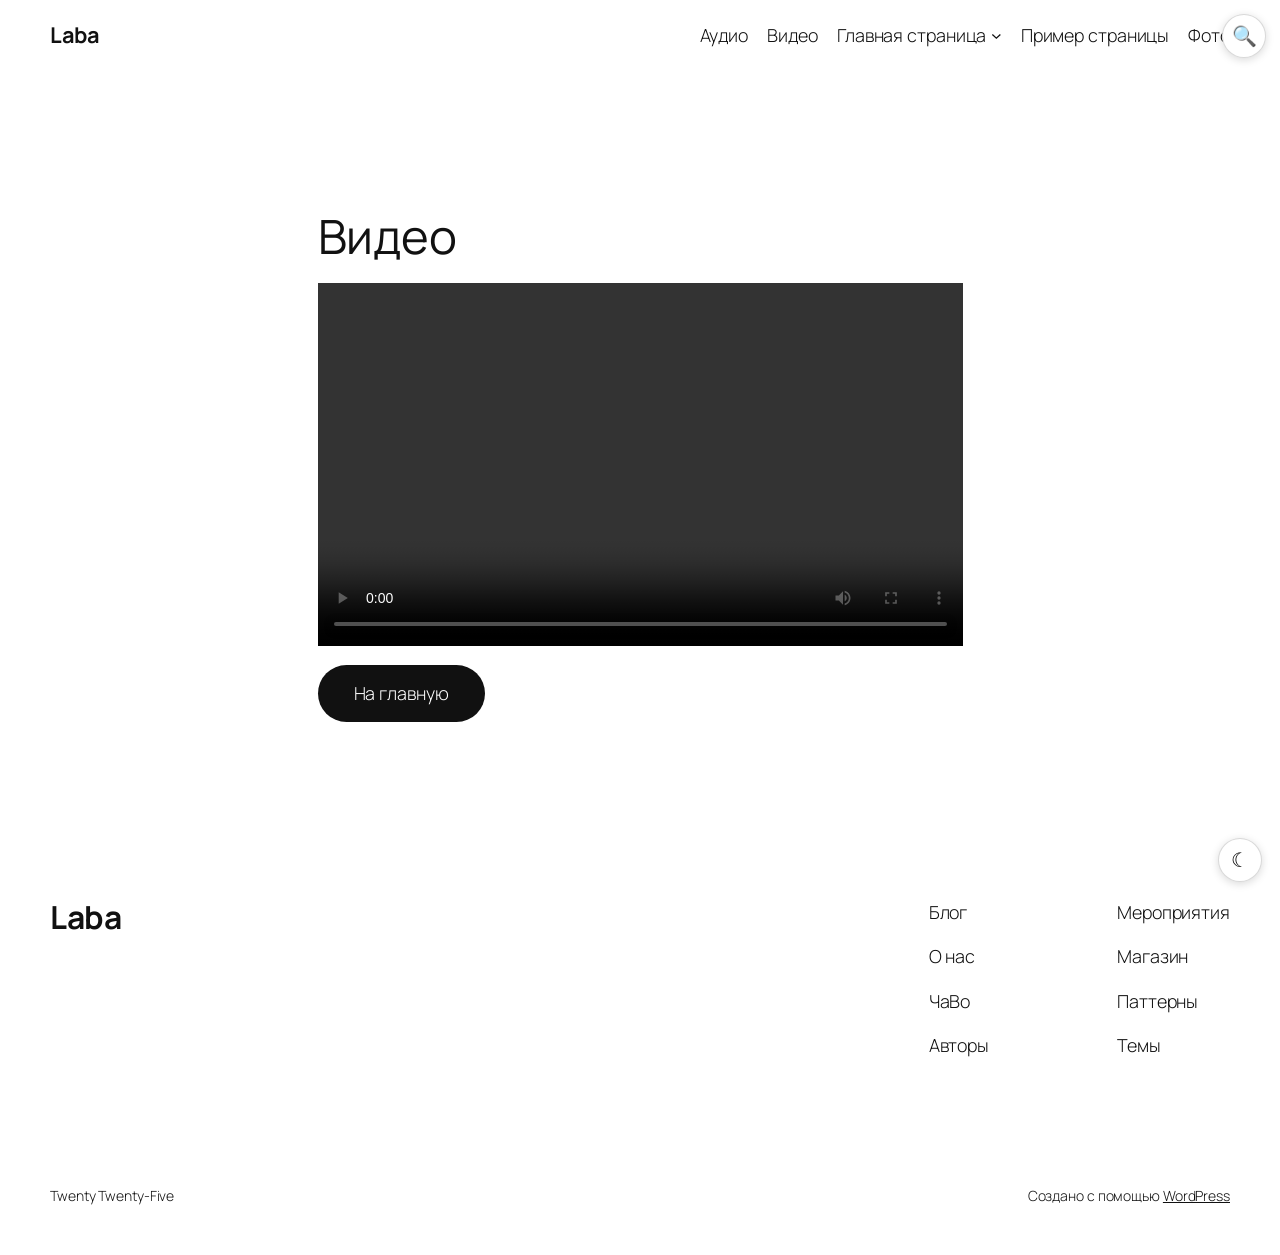
<file: проверка/index.html>
<!DOCTYPE html>
<html lang="ru-RU">
<head>
	<meta charset="UTF-8" />
	<meta name="viewport" content="width=device-width, initial-scale=1" />
<meta name='robots' content='max-image-preview:large' />
<title>Видео &#8212; Laba</title>
<link rel="alternate" type="application/rss+xml" title="Laba &raquo; Лента" href="/feed/" />
<link rel="alternate" type="application/rss+xml" title="Laba &raquo; Лента комментариев" href="/comments/feed/" />
<style id="wp-img-auto-sizes-contain-inline-css">
img:is([sizes=auto i],[sizes^="auto," i]){contain-intrinsic-size:3000px 1500px}
/*# sourceURL=wp-img-auto-sizes-contain-inline-css */
</style>
<style id="wp-block-site-title-inline-css">
.wp-block-site-title{box-sizing:border-box}.wp-block-site-title :where(a){color:inherit;font-family:inherit;font-size:inherit;font-style:inherit;font-weight:inherit;letter-spacing:inherit;line-height:inherit;text-decoration:inherit}
/*# sourceURL=/wp-includes/blocks/site-title/style.min.css */
</style>
<style id="wp-block-page-list-inline-css">
.wp-block-navigation .wp-block-page-list{align-items:var(--navigation-layout-align,initial);background-color:inherit;display:flex;flex-direction:var(--navigation-layout-direction,initial);flex-wrap:var(--navigation-layout-wrap,wrap);justify-content:var(--navigation-layout-justify,initial)}.wp-block-navigation .wp-block-navigation-item{background-color:inherit}.wp-block-page-list{box-sizing:border-box}
/*# sourceURL=/wp-includes/blocks/page-list/style.min.css */
</style>
<style id="wp-block-navigation-inline-css">
.wp-block-navigation{position:relative}.wp-block-navigation ul{margin-bottom:0;margin-left:0;margin-top:0;padding-left:0}.wp-block-navigation ul,.wp-block-navigation ul li{list-style:none}.wp-block-navigation .wp-block-navigation-item{align-items:center;background-color:inherit;display:flex;position:relative}.wp-block-navigation .wp-block-navigation-item .wp-block-navigation__submenu-container:empty{display:none}.wp-block-navigation .wp-block-navigation-item__content{display:block;z-index:1}.wp-block-navigation .wp-block-navigation-item__content.wp-block-navigation-item__content{color:inherit}.wp-block-navigation.has-text-decoration-underline .wp-block-navigation-item__content,.wp-block-navigation.has-text-decoration-underline .wp-block-navigation-item__content:active,.wp-block-navigation.has-text-decoration-underline .wp-block-navigation-item__content:focus{text-decoration:underline}.wp-block-navigation.has-text-decoration-line-through .wp-block-navigation-item__content,.wp-block-navigation.has-text-decoration-line-through .wp-block-navigation-item__content:active,.wp-block-navigation.has-text-decoration-line-through .wp-block-navigation-item__content:focus{text-decoration:line-through}.wp-block-navigation :where(a),.wp-block-navigation :where(a:active),.wp-block-navigation :where(a:focus){text-decoration:none}.wp-block-navigation .wp-block-navigation__submenu-icon{align-self:center;background-color:inherit;border:none;color:currentColor;display:inline-block;font-size:inherit;height:.6em;line-height:0;margin-left:.25em;padding:0;width:.6em}.wp-block-navigation .wp-block-navigation__submenu-icon svg{stroke:currentColor;display:inline-block;height:inherit;margin-top:.075em;width:inherit}.wp-block-navigation{--navigation-layout-justification-setting:flex-start;--navigation-layout-direction:row;--navigation-layout-wrap:wrap;--navigation-layout-justify:flex-start;--navigation-layout-align:center}.wp-block-navigation.is-vertical{--navigation-layout-direction:column;--navigation-layout-justify:initial;--navigation-layout-align:flex-start}.wp-block-navigation.no-wrap{--navigation-layout-wrap:nowrap}.wp-block-navigation.items-justified-center{--navigation-layout-justification-setting:center;--navigation-layout-justify:center}.wp-block-navigation.items-justified-center.is-vertical{--navigation-layout-align:center}.wp-block-navigation.items-justified-right{--navigation-layout-justification-setting:flex-end;--navigation-layout-justify:flex-end}.wp-block-navigation.items-justified-right.is-vertical{--navigation-layout-align:flex-end}.wp-block-navigation.items-justified-space-between{--navigation-layout-justification-setting:space-between;--navigation-layout-justify:space-between}:where(.wp-block-navigation) ul li{padding:0}.wp-block-navigation .has-child .wp-block-navigation__submenu-container{align-items:normal;background-color:inherit;color:inherit;display:flex;flex-direction:column;opacity:0;position:absolute;z-index:2}@media not (prefers-reduced-motion){.wp-block-navigation .has-child .wp-block-navigation__submenu-container{transition:opacity .1s linear}}.wp-block-navigation .has-child .wp-block-navigation__submenu-container{height:0;overflow:hidden;visibility:hidden;width:0}.wp-block-navigation .has-child .wp-block-navigation__submenu-container>.wp-block-navigation-item>.wp-block-navigation-item__content{display:flex;flex-grow:1;padding:.5em 1em}.wp-block-navigation .has-child .wp-block-navigation__submenu-container>.wp-block-navigation-item>.wp-block-navigation-item__content .wp-block-navigation__submenu-icon{margin-left:auto;margin-right:0}.wp-block-navigation .has-child .wp-block-navigation__submenu-container .wp-block-navigation-item__content{margin:0}.wp-block-navigation .has-child .wp-block-navigation__submenu-container{left:-1px;top:100%}@media (min-width:782px){.wp-block-navigation .has-child .wp-block-navigation__submenu-container .wp-block-navigation__submenu-container{left:100%;top:-1px}.wp-block-navigation .has-child .wp-block-navigation__submenu-container .wp-block-navigation__submenu-container:before{background:transparent;content:"";display:block;height:100%;position:absolute;right:100%;width:.5em}.wp-block-navigation .has-child .wp-block-navigation__submenu-container .wp-block-navigation__submenu-icon{margin-right:.25em}.wp-block-navigation .has-child .wp-block-navigation__submenu-container .wp-block-navigation__submenu-icon svg{transform:rotate(-90deg)}}@media (hover:hover){.wp-block-navigation .has-child:not(.open-on-click):hover>.wp-block-navigation__submenu-container{height:auto;min-width:200px;opacity:1;overflow:visible;visibility:visible;width:auto}}.wp-block-navigation .has-child .wp-block-navigation-submenu__toggle[aria-expanded=true]~.wp-block-navigation__submenu-container,.wp-block-navigation .has-child:not(.open-on-click):not(.open-on-hover-click):focus-within>.wp-block-navigation__submenu-container{height:auto;min-width:200px;opacity:1;overflow:visible;visibility:visible;width:auto}.wp-block-navigation .has-child.open-always{align-items:var(--navigation-layout-align,initial);flex-direction:var(--navigation-layout-direction,initial);flex-wrap:var(--navigation-layout-wrap,wrap);gap:var(--wp--style--block-gap,2em)}.wp-block-navigation .has-child.open-always,.wp-block-navigation .has-child.open-always .wp-block-navigation-item{justify-content:var(--navigation-layout-justify,initial)}.wp-block-navigation .has-child.open-always .wp-block-navigation__submenu-container,.wp-block-navigation .has-child.open-always.wp-block-navigation-submenu{gap:var(--wp--style--block-gap,2em)}.wp-block-navigation .has-child.open-always .wp-block-navigation-item,.wp-block-navigation .has-child.open-always .wp-block-navigation__submenu-container,.wp-block-navigation .has-child.open-always.wp-block-navigation-submenu{padding-bottom:0;padding-top:0}.wp-block-navigation .has-child.open-always .wp-block-navigation__submenu-container{padding-left:var(--wp--style--block-gap,2em);padding-right:var(--wp--style--block-gap,2em)}.wp-block-navigation .has-child.open-always .wp-block-navigation__submenu-container .wp-block-navigation-item__content{padding:0}.wp-block-navigation .has-child.open-always .wp-block-navigation__submenu-container>.wp-block-navigation-item>.wp-block-navigation-item__content,.wp-block-navigation .has-child.open-always>.wp-block-navigation-item__content{flex-grow:0}.wp-block-navigation .has-child.open-always>.wp-block-navigation__submenu-container{background-color:transparent;border:none;color:inherit;flex-basis:100%;height:auto;opacity:1;overflow:visible;position:static;visibility:visible;width:auto}.wp-block-navigation.has-background .has-child .wp-block-navigation__submenu-container{left:0;top:100%}@media (min-width:782px){.wp-block-navigation.has-background .has-child .wp-block-navigation__submenu-container .wp-block-navigation__submenu-container{left:100%;top:0}}.wp-block-navigation-submenu{display:flex;position:relative}.wp-block-navigation-submenu .wp-block-navigation__submenu-icon svg{stroke:currentColor}button.wp-block-navigation-item__content{background-color:transparent;border:none;color:currentColor;font-family:inherit;font-size:inherit;font-style:inherit;font-weight:inherit;letter-spacing:inherit;line-height:inherit;text-align:left;text-transform:inherit}.wp-block-navigation-submenu__toggle{cursor:pointer}.wp-block-navigation-submenu__toggle[aria-expanded=true]+.wp-block-navigation__submenu-icon>svg,.wp-block-navigation-submenu__toggle[aria-expanded=true]>svg{transform:rotate(180deg)}.wp-block-navigation-item.open-on-click .wp-block-navigation-submenu__toggle{padding-left:0;padding-right:.85em}.wp-block-navigation-item.open-on-click .wp-block-navigation-submenu__toggle+.wp-block-navigation__submenu-icon{margin-left:-.6em;pointer-events:none}.wp-block-navigation-item.open-on-click button.wp-block-navigation-item__content:not(.wp-block-navigation-submenu__toggle){padding:0}.wp-block-navigation .wp-block-page-list,.wp-block-navigation__container,.wp-block-navigation__responsive-close,.wp-block-navigation__responsive-container,.wp-block-navigation__responsive-container-content,.wp-block-navigation__responsive-dialog{gap:inherit}:where(.wp-block-navigation.has-background .wp-block-navigation-item a:not(.wp-element-button)),:where(.wp-block-navigation.has-background .wp-block-navigation-submenu a:not(.wp-element-button)){padding:.5em 1em}:where(.wp-block-navigation .wp-block-navigation__submenu-container .wp-block-navigation-item a:not(.wp-element-button)),:where(.wp-block-navigation .wp-block-navigation__submenu-container .wp-block-navigation-submenu a:not(.wp-element-button)),:where(.wp-block-navigation .wp-block-navigation__submenu-container .wp-block-navigation-submenu button.wp-block-navigation-item__content),:where(.wp-block-navigation .wp-block-navigation__submenu-container .wp-block-pages-list__item button.wp-block-navigation-item__content){padding:.5em 1em}.wp-block-navigation.items-justified-right .wp-block-navigation__container .has-child .wp-block-navigation__submenu-container,.wp-block-navigation.items-justified-right .wp-block-page-list>.has-child .wp-block-navigation__submenu-container,.wp-block-navigation.items-justified-space-between .wp-block-page-list>.has-child:last-child .wp-block-navigation__submenu-container,.wp-block-navigation.items-justified-space-between>.wp-block-navigation__container>.has-child:last-child .wp-block-navigation__submenu-container{left:auto;right:0}.wp-block-navigation.items-justified-right .wp-block-navigation__container .has-child .wp-block-navigation__submenu-container .wp-block-navigation__submenu-container,.wp-block-navigation.items-justified-right .wp-block-page-list>.has-child .wp-block-navigation__submenu-container .wp-block-navigation__submenu-container,.wp-block-navigation.items-justified-space-between .wp-block-page-list>.has-child:last-child .wp-block-navigation__submenu-container .wp-block-navigation__submenu-container,.wp-block-navigation.items-justified-space-between>.wp-block-navigation__container>.has-child:last-child .wp-block-navigation__submenu-container .wp-block-navigation__submenu-container{left:-1px;right:-1px}@media (min-width:782px){.wp-block-navigation.items-justified-right .wp-block-navigation__container .has-child .wp-block-navigation__submenu-container .wp-block-navigation__submenu-container,.wp-block-navigation.items-justified-right .wp-block-page-list>.has-child .wp-block-navigation__submenu-container .wp-block-navigation__submenu-container,.wp-block-navigation.items-justified-space-between .wp-block-page-list>.has-child:last-child .wp-block-navigation__submenu-container .wp-block-navigation__submenu-container,.wp-block-navigation.items-justified-space-between>.wp-block-navigation__container>.has-child:last-child .wp-block-navigation__submenu-container .wp-block-navigation__submenu-container{left:auto;right:100%}}.wp-block-navigation:not(.has-background) .wp-block-navigation__submenu-container{background-color:#fff;border:1px solid rgba(0,0,0,.15)}.wp-block-navigation.has-background .wp-block-navigation__submenu-container{background-color:inherit}.wp-block-navigation:not(.has-text-color) .wp-block-navigation__submenu-container{color:#000}.wp-block-navigation__container{align-items:var(--navigation-layout-align,initial);display:flex;flex-direction:var(--navigation-layout-direction,initial);flex-wrap:var(--navigation-layout-wrap,wrap);justify-content:var(--navigation-layout-justify,initial);list-style:none;margin:0;padding-left:0}.wp-block-navigation__container .is-responsive{display:none}.wp-block-navigation__container:only-child,.wp-block-page-list:only-child{flex-grow:1}@keyframes overlay-menu__fade-in-animation{0%{opacity:0;transform:translateY(.5em)}to{opacity:1;transform:translateY(0)}}.wp-block-navigation__responsive-container{bottom:0;display:none;left:0;position:fixed;right:0;top:0}.wp-block-navigation__responsive-container :where(.wp-block-navigation-item a){color:inherit}.wp-block-navigation__responsive-container .wp-block-navigation__responsive-container-content{align-items:var(--navigation-layout-align,initial);display:flex;flex-direction:var(--navigation-layout-direction,initial);flex-wrap:var(--navigation-layout-wrap,wrap);justify-content:var(--navigation-layout-justify,initial)}.wp-block-navigation__responsive-container:not(.is-menu-open.is-menu-open){background-color:inherit!important;color:inherit!important}.wp-block-navigation__responsive-container.is-menu-open{background-color:inherit;display:flex;flex-direction:column}@media not (prefers-reduced-motion){.wp-block-navigation__responsive-container.is-menu-open{animation:overlay-menu__fade-in-animation .1s ease-out;animation-fill-mode:forwards}}.wp-block-navigation__responsive-container.is-menu-open:not(.disable-default-overlay){padding:clamp(1rem,var(--wp--style--root--padding-top),20rem) clamp(1rem,var(--wp--style--root--padding-right),20rem) clamp(1rem,var(--wp--style--root--padding-bottom),20rem) clamp(1rem,var(--wp--style--root--padding-left),20rem)}.wp-block-navigation__responsive-container.is-menu-open{overflow:auto;z-index:100000}.wp-block-navigation__responsive-container.is-menu-open:not(.disable-default-overlay) .wp-block-navigation__responsive-container-content{padding-top:calc(2rem + 24px)}.wp-block-navigation__responsive-container.is-menu-open:where(:not(.disable-default-overlay)) .wp-block-navigation__responsive-container-content{align-items:var(--navigation-layout-justification-setting,inherit);display:flex;flex-direction:column;flex-wrap:nowrap;overflow:visible}.wp-block-navigation__responsive-container.is-menu-open:where(:not(.disable-default-overlay)) .wp-block-navigation__responsive-container-content,.wp-block-navigation__responsive-container.is-menu-open:where(:not(.disable-default-overlay)) .wp-block-navigation__responsive-container-content .wp-block-navigation__container,.wp-block-navigation__responsive-container.is-menu-open:where(:not(.disable-default-overlay)) .wp-block-navigation__responsive-container-content .wp-block-page-list{justify-content:flex-start}.wp-block-navigation__responsive-container.is-menu-open:where(:not(.disable-default-overlay)) .wp-block-navigation__responsive-container-content .wp-block-navigation__submenu-icon{display:none}.wp-block-navigation__responsive-container.is-menu-open:where(:not(.disable-default-overlay)) .wp-block-navigation__responsive-container-content .has-child .wp-block-navigation__submenu-container{border:none;height:auto;min-width:200px;opacity:1;overflow:initial;padding-left:2rem;padding-right:2rem;position:static;visibility:visible;width:auto}.wp-block-navigation__responsive-container.is-menu-open:where(:not(.disable-default-overlay)) .wp-block-navigation__responsive-container-content .wp-block-navigation__container,.wp-block-navigation__responsive-container.is-menu-open:where(:not(.disable-default-overlay)) .wp-block-navigation__responsive-container-content .wp-block-navigation__submenu-container{gap:inherit}.wp-block-navigation__responsive-container.is-menu-open:where(:not(.disable-default-overlay)) .wp-block-navigation__responsive-container-content .wp-block-navigation__submenu-container{padding-top:var(--wp--style--block-gap,2em)}.wp-block-navigation__responsive-container.is-menu-open:where(:not(.disable-default-overlay)) .wp-block-navigation__responsive-container-content .wp-block-navigation-item__content{padding:0}.wp-block-navigation__responsive-container.is-menu-open:where(:not(.disable-default-overlay)) .wp-block-navigation__responsive-container-content .wp-block-navigation-item,.wp-block-navigation__responsive-container.is-menu-open:where(:not(.disable-default-overlay)) .wp-block-navigation__responsive-container-content .wp-block-navigation__container,.wp-block-navigation__responsive-container.is-menu-open:where(:not(.disable-default-overlay)) .wp-block-navigation__responsive-container-content .wp-block-page-list{align-items:var(--navigation-layout-justification-setting,initial);display:flex;flex-direction:column}.wp-block-navigation__responsive-container.is-menu-open:where(:not(.disable-default-overlay)) .wp-block-navigation-item,.wp-block-navigation__responsive-container.is-menu-open:where(:not(.disable-default-overlay)) .wp-block-navigation-item .wp-block-navigation__submenu-container,.wp-block-navigation__responsive-container.is-menu-open:where(:not(.disable-default-overlay)) .wp-block-navigation__container,.wp-block-navigation__responsive-container.is-menu-open:where(:not(.disable-default-overlay)) .wp-block-page-list{background:transparent!important;color:inherit!important}.wp-block-navigation__responsive-container.is-menu-open:where(:not(.disable-default-overlay)) .wp-block-navigation__submenu-container.wp-block-navigation__submenu-container.wp-block-navigation__submenu-container.wp-block-navigation__submenu-container{left:auto;right:auto}.wp-block-navigation__responsive-container.disable-default-overlay .wp-block-navigation__overlay-container{display:none;width:100%}.wp-block-navigation__responsive-container.disable-default-overlay .wp-block-navigation__responsive-close{max-width:none}.wp-block-navigation__responsive-container.disable-default-overlay.is-menu-open .wp-block-navigation__responsive-container-content>:not(.wp-block-navigation__overlay-container){display:none}.wp-block-navigation__responsive-container.disable-default-overlay.is-menu-open .wp-block-navigation__responsive-container-content .wp-block-navigation__overlay-container{display:block}.wp-block-navigation__responsive-container.disable-default-overlay.is-menu-open .wp-block-navigation__responsive-container-content .wp-block-navigation__overlay-container .wp-block-navigation__submenu-container{left:0;right:auto}@media (min-width:600px){.wp-block-navigation__responsive-container:not(.hidden-by-default):not(.is-menu-open){background-color:inherit;display:block;position:relative;width:100%;z-index:auto}.wp-block-navigation__responsive-container:not(.hidden-by-default):not(.is-menu-open) .wp-block-navigation__responsive-container-close{display:none}.wp-block-navigation__responsive-container.is-menu-open .wp-block-navigation__submenu-container.wp-block-navigation__submenu-container.wp-block-navigation__submenu-container.wp-block-navigation__submenu-container{left:0}}.wp-block-navigation:not(.has-background) .wp-block-navigation__responsive-container.is-menu-open:not(.disable-default-overlay){background-color:#fff}.wp-block-navigation:not(.has-text-color) .wp-block-navigation__responsive-container.is-menu-open:not(.disable-default-overlay){color:#000}.wp-block-navigation__toggle_button_label{font-size:1rem;font-weight:700}.wp-block-navigation__responsive-container-close,.wp-block-navigation__responsive-container-open{background:transparent;border:none;color:currentColor;cursor:pointer;margin:0;padding:0;text-transform:inherit;vertical-align:middle}.wp-block-navigation__responsive-container-close svg,.wp-block-navigation__responsive-container-open svg{fill:currentColor;display:block;height:24px;pointer-events:none;width:24px}.wp-block-navigation__responsive-container-open{display:flex}.wp-block-navigation__responsive-container-open.wp-block-navigation__responsive-container-open.wp-block-navigation__responsive-container-open{font-family:inherit;font-size:inherit;font-weight:inherit}@media (min-width:600px){.wp-block-navigation__responsive-container-open:not(.always-shown){display:none}}.wp-block-navigation__responsive-container-close{position:absolute;right:0;top:0;z-index:2}.wp-block-navigation__responsive-container-close.wp-block-navigation__responsive-container-close.wp-block-navigation__responsive-container-close{font-family:inherit;font-size:inherit;font-weight:inherit}.disable-default-overlay .wp-block-navigation__responsive-container-close{right:clamp(1rem,var(--wp--style--root--padding-left),20rem);top:clamp(1rem,var(--wp--style--root--padding-left),20rem)}.wp-block-navigation__responsive-close{width:100%}.has-modal-open .wp-block-navigation__responsive-close{margin-left:auto;margin-right:auto;max-width:var(--wp--style--global--wide-size,100%)}.wp-block-navigation__responsive-close:focus{outline:none}.is-menu-open .wp-block-navigation__responsive-close,.is-menu-open .wp-block-navigation__responsive-container-content,.is-menu-open .wp-block-navigation__responsive-dialog{box-sizing:border-box}.wp-block-navigation__responsive-dialog{position:relative}.has-modal-open .admin-bar .is-menu-open:where(:not(.disable-default-overlay)) .wp-block-navigation__responsive-dialog{margin-top:46px}@media (min-width:782px){.has-modal-open .admin-bar .is-menu-open:where(:not(.disable-default-overlay)) .wp-block-navigation__responsive-dialog{margin-top:32px}}html.has-modal-open{overflow:hidden}
/*# sourceURL=/wp-includes/blocks/navigation/style.min.css */
</style>
<style id="wp-block-group-inline-css">
.wp-block-group{box-sizing:border-box}:where(.wp-block-group.wp-block-group-is-layout-constrained){position:relative}
/*# sourceURL=/wp-includes/blocks/group/style.min.css */
</style>
<style id="wp-block-post-title-inline-css">
.wp-block-post-title{box-sizing:border-box;word-break:break-word}.wp-block-post-title :where(a){display:inline-block;font-family:inherit;font-size:inherit;font-style:inherit;font-weight:inherit;letter-spacing:inherit;line-height:inherit;text-decoration:inherit}
/*# sourceURL=/wp-includes/blocks/post-title/style.min.css */
</style>
<style id="wp-block-video-inline-css">
.wp-block-video{box-sizing:border-box}.wp-block-video video{height:auto;vertical-align:middle;width:100%}@supports (position:sticky){.wp-block-video [poster]{-o-object-fit:cover;object-fit:cover}}.wp-block-video.aligncenter{text-align:center}.wp-block-video :where(figcaption){margin-bottom:1em;margin-top:.5em}
/*# sourceURL=/wp-includes/blocks/video/style.min.css */
</style>
<style id="wp-block-button-inline-css">
.wp-block-button__link{align-content:center;box-sizing:border-box;cursor:pointer;display:inline-block;height:100%;text-align:center;word-break:break-word}.wp-block-button__link.aligncenter{text-align:center}.wp-block-button__link.alignright{text-align:right}:where(.wp-block-button__link){border-radius:9999px;box-shadow:none;padding:calc(.667em + 2px) calc(1.333em + 2px);text-decoration:none}.wp-block-button[style*=text-decoration] .wp-block-button__link{text-decoration:inherit}.wp-block-buttons>.wp-block-button.has-custom-width{max-width:none}.wp-block-buttons>.wp-block-button.has-custom-width .wp-block-button__link{width:100%}.wp-block-buttons>.wp-block-button.has-custom-font-size .wp-block-button__link{font-size:inherit}.wp-block-buttons>.wp-block-button[class*=wp-block-button__width]{width:calc(var(--wp--block-button--width)*1% - var(--wp--style--block-gap, .5em)*(1 - var(--wp--block-button--width)/100))}.wp-block-buttons>.wp-block-button.wp-block-button__width-25{width:calc(25% - var(--wp--style--block-gap, .5em)*.75)}.wp-block-buttons>.wp-block-button.wp-block-button__width-50{width:calc(50% - var(--wp--style--block-gap, .5em)*.5)}.wp-block-buttons>.wp-block-button.wp-block-button__width-75{width:calc(75% - var(--wp--style--block-gap, .5em)*.25)}.wp-block-buttons>.wp-block-button.wp-block-button__width-100{flex-basis:100%;width:100%}.wp-block-buttons.is-vertical>.wp-block-button[class*=wp-block-button__width]{width:calc(var(--wp--block-button--width)*1%)}.wp-block-buttons.is-vertical>.wp-block-button.wp-block-button__width-25{width:25%}.wp-block-buttons.is-vertical>.wp-block-button.wp-block-button__width-50{width:50%}.wp-block-buttons.is-vertical>.wp-block-button.wp-block-button__width-75{width:75%}.wp-block-button.is-style-squared,.wp-block-button__link.wp-block-button.is-style-squared{border-radius:0}.wp-block-button.no-border-radius,.wp-block-button__link.no-border-radius{border-radius:0!important}:root :where(.wp-block-button .wp-block-button__link.is-style-outline),:root :where(.wp-block-button.is-style-outline>.wp-block-button__link){border:2px solid;padding:.667em 1.333em}:root :where(.wp-block-button .wp-block-button__link.is-style-outline:not(.has-text-color)),:root :where(.wp-block-button.is-style-outline>.wp-block-button__link:not(.has-text-color)){color:currentColor}:root :where(.wp-block-button .wp-block-button__link.is-style-outline:not(.has-background)),:root :where(.wp-block-button.is-style-outline>.wp-block-button__link:not(.has-background)){background-color:transparent;background-image:none}
/*# sourceURL=/wp-includes/blocks/button/style.min.css */
</style>
<style id="wp-block-buttons-inline-css">
.wp-block-buttons{box-sizing:border-box}.wp-block-buttons.is-vertical{flex-direction:column}.wp-block-buttons.is-vertical>.wp-block-button:last-child{margin-bottom:0}.wp-block-buttons>.wp-block-button{display:inline-block;margin:0}.wp-block-buttons.is-content-justification-left{justify-content:flex-start}.wp-block-buttons.is-content-justification-left.is-vertical{align-items:flex-start}.wp-block-buttons.is-content-justification-center{justify-content:center}.wp-block-buttons.is-content-justification-center.is-vertical{align-items:center}.wp-block-buttons.is-content-justification-right{justify-content:flex-end}.wp-block-buttons.is-content-justification-right.is-vertical{align-items:flex-end}.wp-block-buttons.is-content-justification-space-between{justify-content:space-between}.wp-block-buttons.aligncenter{text-align:center}.wp-block-buttons:not(.is-content-justification-space-between,.is-content-justification-right,.is-content-justification-left,.is-content-justification-center) .wp-block-button.aligncenter{margin-left:auto;margin-right:auto;width:100%}.wp-block-buttons[style*=text-decoration] .wp-block-button,.wp-block-buttons[style*=text-decoration] .wp-block-button__link{text-decoration:inherit}.wp-block-buttons.has-custom-font-size .wp-block-button__link{font-size:inherit}.wp-block-buttons .wp-block-button__link{width:100%}.wp-block-button.aligncenter{text-align:center}
/*# sourceURL=/wp-includes/blocks/buttons/style.min.css */
</style>
<style id="wp-block-paragraph-inline-css">
.is-small-text{font-size:.875em}.is-regular-text{font-size:1em}.is-large-text{font-size:2.25em}.is-larger-text{font-size:3em}.has-drop-cap:not(:focus):first-letter{float:left;font-size:8.4em;font-style:normal;font-weight:100;line-height:.68;margin:.05em .1em 0 0;text-transform:uppercase}body.rtl .has-drop-cap:not(:focus):first-letter{float:none;margin-left:.1em}p.has-drop-cap.has-background{overflow:hidden}:root :where(p.has-background){padding:1.25em 2.375em}:where(p.has-text-color:not(.has-link-color)) a{color:inherit}p.has-text-align-left[style*="writing-mode:vertical-lr"],p.has-text-align-right[style*="writing-mode:vertical-rl"]{rotate:180deg}
/*# sourceURL=/wp-includes/blocks/paragraph/style.min.css */
</style>
<style id="wp-block-post-content-inline-css">
.wp-block-post-content{display:flow-root}
/*# sourceURL=/wp-includes/blocks/post-content/style.min.css */
</style>
<style id="wp-block-spacer-inline-css">
.wp-block-spacer{clear:both}
/*# sourceURL=/wp-includes/blocks/spacer/style.min.css */
</style>
<style id="wp-block-columns-inline-css">
.wp-block-columns{box-sizing:border-box;display:flex;flex-wrap:wrap!important}@media (min-width:782px){.wp-block-columns{flex-wrap:nowrap!important}}.wp-block-columns{align-items:normal!important}.wp-block-columns.are-vertically-aligned-top{align-items:flex-start}.wp-block-columns.are-vertically-aligned-center{align-items:center}.wp-block-columns.are-vertically-aligned-bottom{align-items:flex-end}@media (max-width:781px){.wp-block-columns:not(.is-not-stacked-on-mobile)>.wp-block-column{flex-basis:100%!important}}@media (min-width:782px){.wp-block-columns:not(.is-not-stacked-on-mobile)>.wp-block-column{flex-basis:0;flex-grow:1}.wp-block-columns:not(.is-not-stacked-on-mobile)>.wp-block-column[style*=flex-basis]{flex-grow:0}}.wp-block-columns.is-not-stacked-on-mobile{flex-wrap:nowrap!important}.wp-block-columns.is-not-stacked-on-mobile>.wp-block-column{flex-basis:0;flex-grow:1}.wp-block-columns.is-not-stacked-on-mobile>.wp-block-column[style*=flex-basis]{flex-grow:0}:where(.wp-block-columns){margin-bottom:1.75em}:where(.wp-block-columns.has-background){padding:1.25em 2.375em}.wp-block-column{flex-grow:1;min-width:0;overflow-wrap:break-word;word-break:break-word}.wp-block-column.is-vertically-aligned-top{align-self:flex-start}.wp-block-column.is-vertically-aligned-center{align-self:center}.wp-block-column.is-vertically-aligned-bottom{align-self:flex-end}.wp-block-column.is-vertically-aligned-stretch{align-self:stretch}.wp-block-column.is-vertically-aligned-bottom,.wp-block-column.is-vertically-aligned-center,.wp-block-column.is-vertically-aligned-top{width:100%}
/*# sourceURL=/wp-includes/blocks/columns/style.min.css */
</style>
<style id="wp-block-navigation-link-inline-css">
.wp-block-navigation .wp-block-navigation-item__label{overflow-wrap:break-word}.wp-block-navigation .wp-block-navigation-item__description{display:none}.link-ui-tools{outline:1px solid #f0f0f0;padding:8px}.link-ui-block-inserter{padding-top:8px}.link-ui-block-inserter__back{margin-left:8px;text-transform:uppercase}
/*# sourceURL=/wp-includes/blocks/navigation-link/style.min.css */
</style>
<style id="wp-emoji-styles-inline-css">

	img.wp-smiley, img.emoji {
		display: inline !important;
		border: none !important;
		box-shadow: none !important;
		height: 1em !important;
		width: 1em !important;
		margin: 0 0.07em !important;
		vertical-align: -0.1em !important;
		background: none !important;
		padding: 0 !important;
	}
/*# sourceURL=wp-emoji-styles-inline-css */
</style>
<style id="wp-block-library-inline-css">
:root{--wp-block-synced-color:#7a00df;--wp-block-synced-color--rgb:122,0,223;--wp-bound-block-color:var(--wp-block-synced-color);--wp-editor-canvas-background:#ddd;--wp-admin-theme-color:#007cba;--wp-admin-theme-color--rgb:0,124,186;--wp-admin-theme-color-darker-10:#006ba1;--wp-admin-theme-color-darker-10--rgb:0,107,160.5;--wp-admin-theme-color-darker-20:#005a87;--wp-admin-theme-color-darker-20--rgb:0,90,135;--wp-admin-border-width-focus:2px}@media (min-resolution:192dpi){:root{--wp-admin-border-width-focus:1.5px}}.wp-element-button{cursor:pointer}:root .has-very-light-gray-background-color{background-color:#eee}:root .has-very-dark-gray-background-color{background-color:#313131}:root .has-very-light-gray-color{color:#eee}:root .has-very-dark-gray-color{color:#313131}:root .has-vivid-green-cyan-to-vivid-cyan-blue-gradient-background{background:linear-gradient(135deg,#00d084,#0693e3)}:root .has-purple-crush-gradient-background{background:linear-gradient(135deg,#34e2e4,#4721fb 50%,#ab1dfe)}:root .has-hazy-dawn-gradient-background{background:linear-gradient(135deg,#faaca8,#dad0ec)}:root .has-subdued-olive-gradient-background{background:linear-gradient(135deg,#fafae1,#67a671)}:root .has-atomic-cream-gradient-background{background:linear-gradient(135deg,#fdd79a,#004a59)}:root .has-nightshade-gradient-background{background:linear-gradient(135deg,#330968,#31cdcf)}:root .has-midnight-gradient-background{background:linear-gradient(135deg,#020381,#2874fc)}:root{--wp--preset--font-size--normal:16px;--wp--preset--font-size--huge:42px}.has-regular-font-size{font-size:1em}.has-larger-font-size{font-size:2.625em}.has-normal-font-size{font-size:var(--wp--preset--font-size--normal)}.has-huge-font-size{font-size:var(--wp--preset--font-size--huge)}:root .has-text-align-center{text-align:center}:root .has-text-align-left{text-align:left}:root .has-text-align-right{text-align:right}.has-fit-text{white-space:nowrap!important}#end-resizable-editor-section{display:none}.aligncenter{clear:both}.items-justified-left{justify-content:flex-start}.items-justified-center{justify-content:center}.items-justified-right{justify-content:flex-end}.items-justified-space-between{justify-content:space-between}.screen-reader-text{word-wrap:normal!important;border:0;clip-path:inset(50%);height:1px;margin:-1px;overflow:hidden;padding:0;position:absolute;width:1px;word-break:normal!important}.screen-reader-text:focus{background-color:#ddd;clip-path:none;color:#444;display:block;font-size:1em;height:auto;left:5px;line-height:normal;padding:15px 23px 14px;text-decoration:none;top:5px;width:auto;z-index:100000}html :where(.has-border-color){border-style:solid}html :where([style^=border-color],[style*=";border-color"],[style*="; border-color"]){border-style:solid}html :where([style^=border-top-color],[style*=";border-top-color"],[style*="; border-top-color"]){border-top-style:solid}html :where([style^=border-right-color],[style*=";border-right-color"],[style*="; border-right-color"]){border-right-style:solid}html :where([style^=border-bottom-color],[style*=";border-bottom-color"],[style*="; border-bottom-color"]){border-bottom-style:solid}html :where([style^=border-left-color],[style*=";border-left-color"],[style*="; border-left-color"]){border-left-style:solid}html :where([style^=border-width],[style*=";border-width"],[style*="; border-width"]){border-style:solid}html :where([style^=border-top-width],[style*=";border-top-width"],[style*="; border-top-width"]){border-top-style:solid}html :where([style^=border-right-width],[style*=";border-right-width"],[style*="; border-right-width"]){border-right-style:solid}html :where([style^=border-bottom-width],[style*=";border-bottom-width"],[style*="; border-bottom-width"]){border-bottom-style:solid}html :where([style^=border-left-width],[style*=";border-left-width"],[style*="; border-left-width"]){border-left-style:solid}html :where(img[class*=wp-image-]){height:auto;max-width:100%}:where(figure){margin:0 0 1em}html :where(.is-position-sticky){--wp-admin--admin-bar--position-offset:var(--wp-admin--admin-bar--height,0px)}@media screen and (max-width:600px){html :where(.is-position-sticky){--wp-admin--admin-bar--position-offset:0px}}
/*# sourceURL=/wp-includes/css/dist/block-library/common.min.css */
</style>
<style id="global-styles-inline-css">
:root{--wp--preset--aspect-ratio--square: 1;--wp--preset--aspect-ratio--4-3: 4/3;--wp--preset--aspect-ratio--3-4: 3/4;--wp--preset--aspect-ratio--3-2: 3/2;--wp--preset--aspect-ratio--2-3: 2/3;--wp--preset--aspect-ratio--16-9: 16/9;--wp--preset--aspect-ratio--9-16: 9/16;--wp--preset--color--black: #000000;--wp--preset--color--cyan-bluish-gray: #abb8c3;--wp--preset--color--white: #ffffff;--wp--preset--color--pale-pink: #f78da7;--wp--preset--color--vivid-red: #cf2e2e;--wp--preset--color--luminous-vivid-orange: #ff6900;--wp--preset--color--luminous-vivid-amber: #fcb900;--wp--preset--color--light-green-cyan: #7bdcb5;--wp--preset--color--vivid-green-cyan: #00d084;--wp--preset--color--pale-cyan-blue: #8ed1fc;--wp--preset--color--vivid-cyan-blue: #0693e3;--wp--preset--color--vivid-purple: #9b51e0;--wp--preset--color--base: #FFFFFF;--wp--preset--color--contrast: #111111;--wp--preset--color--accent-1: #FFEE58;--wp--preset--color--accent-2: #F6CFF4;--wp--preset--color--accent-3: #503AA8;--wp--preset--color--accent-4: #686868;--wp--preset--color--accent-5: #FBFAF3;--wp--preset--color--accent-6: color-mix(in srgb, currentColor 20%, transparent);--wp--preset--gradient--vivid-cyan-blue-to-vivid-purple: linear-gradient(135deg,rgb(6,147,227) 0%,rgb(155,81,224) 100%);--wp--preset--gradient--light-green-cyan-to-vivid-green-cyan: linear-gradient(135deg,rgb(122,220,180) 0%,rgb(0,208,130) 100%);--wp--preset--gradient--luminous-vivid-amber-to-luminous-vivid-orange: linear-gradient(135deg,rgb(252,185,0) 0%,rgb(255,105,0) 100%);--wp--preset--gradient--luminous-vivid-orange-to-vivid-red: linear-gradient(135deg,rgb(255,105,0) 0%,rgb(207,46,46) 100%);--wp--preset--gradient--very-light-gray-to-cyan-bluish-gray: linear-gradient(135deg,rgb(238,238,238) 0%,rgb(169,184,195) 100%);--wp--preset--gradient--cool-to-warm-spectrum: linear-gradient(135deg,rgb(74,234,220) 0%,rgb(151,120,209) 20%,rgb(207,42,186) 40%,rgb(238,44,130) 60%,rgb(251,105,98) 80%,rgb(254,248,76) 100%);--wp--preset--gradient--blush-light-purple: linear-gradient(135deg,rgb(255,206,236) 0%,rgb(152,150,240) 100%);--wp--preset--gradient--blush-bordeaux: linear-gradient(135deg,rgb(254,205,165) 0%,rgb(254,45,45) 50%,rgb(107,0,62) 100%);--wp--preset--gradient--luminous-dusk: linear-gradient(135deg,rgb(255,203,112) 0%,rgb(199,81,192) 50%,rgb(65,88,208) 100%);--wp--preset--gradient--pale-ocean: linear-gradient(135deg,rgb(255,245,203) 0%,rgb(182,227,212) 50%,rgb(51,167,181) 100%);--wp--preset--gradient--electric-grass: linear-gradient(135deg,rgb(202,248,128) 0%,rgb(113,206,126) 100%);--wp--preset--gradient--midnight: linear-gradient(135deg,rgb(2,3,129) 0%,rgb(40,116,252) 100%);--wp--preset--font-size--small: 0.875rem;--wp--preset--font-size--medium: clamp(1rem, 1rem + ((1vw - 0.2rem) * 0.196), 1.125rem);--wp--preset--font-size--large: clamp(1.125rem, 1.125rem + ((1vw - 0.2rem) * 0.392), 1.375rem);--wp--preset--font-size--x-large: clamp(1.75rem, 1.75rem + ((1vw - 0.2rem) * 0.392), 2rem);--wp--preset--font-size--xx-large: clamp(2.15rem, 2.15rem + ((1vw - 0.2rem) * 1.333), 3rem);--wp--preset--font-family--manrope: Manrope, sans-serif;--wp--preset--font-family--fira-code: "Fira Code", monospace;--wp--preset--spacing--20: 10px;--wp--preset--spacing--30: 20px;--wp--preset--spacing--40: 30px;--wp--preset--spacing--50: clamp(30px, 5vw, 50px);--wp--preset--spacing--60: clamp(30px, 7vw, 70px);--wp--preset--spacing--70: clamp(50px, 7vw, 90px);--wp--preset--spacing--80: clamp(70px, 10vw, 140px);--wp--preset--shadow--natural: 6px 6px 9px rgba(0, 0, 0, 0.2);--wp--preset--shadow--deep: 12px 12px 50px rgba(0, 0, 0, 0.4);--wp--preset--shadow--sharp: 6px 6px 0px rgba(0, 0, 0, 0.2);--wp--preset--shadow--outlined: 6px 6px 0px -3px rgb(255, 255, 255), 6px 6px rgb(0, 0, 0);--wp--preset--shadow--crisp: 6px 6px 0px rgb(0, 0, 0);}.wp-block-button{--wp--preset--dimension--25: 25%;--wp--preset--dimension--50: 50%;--wp--preset--dimension--75: 75%;--wp--preset--dimension--100: 100%;}:root { --wp--style--global--content-size: 645px;--wp--style--global--wide-size: 1340px; }:where(body) { margin: 0; }.wp-site-blocks { padding-top: var(--wp--style--root--padding-top); padding-bottom: var(--wp--style--root--padding-bottom); }.has-global-padding { padding-right: var(--wp--style--root--padding-right); padding-left: var(--wp--style--root--padding-left); }.has-global-padding > .alignfull { margin-right: calc(var(--wp--style--root--padding-right) * -1); margin-left: calc(var(--wp--style--root--padding-left) * -1); }.has-global-padding :where(:not(.alignfull.is-layout-flow) > .has-global-padding:not(.wp-block-block, .alignfull)) { padding-right: 0; padding-left: 0; }.has-global-padding :where(:not(.alignfull.is-layout-flow) > .has-global-padding:not(.wp-block-block, .alignfull)) > .alignfull { margin-left: 0; margin-right: 0; }.wp-site-blocks > .alignleft { float: left; margin-right: 2em; }.wp-site-blocks > .alignright { float: right; margin-left: 2em; }.wp-site-blocks > .aligncenter { justify-content: center; margin-left: auto; margin-right: auto; }:where(.wp-site-blocks) > * { margin-block-start: 1.2rem; margin-block-end: 0; }:where(.wp-site-blocks) > :first-child { margin-block-start: 0; }:where(.wp-site-blocks) > :last-child { margin-block-end: 0; }:root { --wp--style--block-gap: 1.2rem; }:root :where(.is-layout-flow) > :first-child{margin-block-start: 0;}:root :where(.is-layout-flow) > :last-child{margin-block-end: 0;}:root :where(.is-layout-flow) > *{margin-block-start: 1.2rem;margin-block-end: 0;}:root :where(.is-layout-constrained) > :first-child{margin-block-start: 0;}:root :where(.is-layout-constrained) > :last-child{margin-block-end: 0;}:root :where(.is-layout-constrained) > *{margin-block-start: 1.2rem;margin-block-end: 0;}:root :where(.is-layout-flex){gap: 1.2rem;}:root :where(.is-layout-grid){gap: 1.2rem;}.is-layout-flow > .alignleft{float: left;margin-inline-start: 0;margin-inline-end: 2em;}.is-layout-flow > .alignright{float: right;margin-inline-start: 2em;margin-inline-end: 0;}.is-layout-flow > .aligncenter{margin-left: auto !important;margin-right: auto !important;}.is-layout-constrained > .alignleft{float: left;margin-inline-start: 0;margin-inline-end: 2em;}.is-layout-constrained > .alignright{float: right;margin-inline-start: 2em;margin-inline-end: 0;}.is-layout-constrained > .aligncenter{margin-left: auto !important;margin-right: auto !important;}.is-layout-constrained > :where(:not(.alignleft):not(.alignright):not(.alignfull)){max-width: var(--wp--style--global--content-size);margin-left: auto !important;margin-right: auto !important;}.is-layout-constrained > .alignwide{max-width: var(--wp--style--global--wide-size);}body .is-layout-flex{display: flex;}.is-layout-flex{flex-wrap: wrap;align-items: center;}.is-layout-flex > :is(*, div){margin: 0;}body .is-layout-grid{display: grid;}.is-layout-grid > :is(*, div){margin: 0;}body{background-color: var(--wp--preset--color--base);color: var(--wp--preset--color--contrast);font-family: var(--wp--preset--font-family--manrope);font-size: var(--wp--preset--font-size--large);font-weight: 300;letter-spacing: -0.1px;line-height: 1.4;--wp--style--root--padding-top: 0px;--wp--style--root--padding-right: var(--wp--preset--spacing--50);--wp--style--root--padding-bottom: 0px;--wp--style--root--padding-left: var(--wp--preset--spacing--50);}a:where(:not(.wp-element-button)){color: currentColor;}:root :where(a:where(:not(.wp-element-button)):hover){text-decoration: none;}h1, h2, h3, h4, h5, h6{font-weight: 400;letter-spacing: -0.1px;line-height: 1.125;}h1{font-size: var(--wp--preset--font-size--xx-large);}h2{font-size: var(--wp--preset--font-size--x-large);}h3{font-size: var(--wp--preset--font-size--large);}h4{font-size: var(--wp--preset--font-size--medium);}h5{font-size: var(--wp--preset--font-size--small);letter-spacing: 0.5px;}h6{font-size: var(--wp--preset--font-size--small);font-weight: 700;letter-spacing: 1.4px;text-transform: uppercase;}:root :where(.wp-element-button, .wp-block-button__link){background-color: var(--wp--preset--color--contrast);border-width: 0;color: var(--wp--preset--color--base);font-family: inherit;font-size: var(--wp--preset--font-size--medium);font-style: inherit;font-weight: inherit;letter-spacing: inherit;line-height: inherit;padding-top: 1rem;padding-right: 2.25rem;padding-bottom: 1rem;padding-left: 2.25rem;text-decoration: none;text-transform: inherit;}:root :where(.wp-element-button:hover, .wp-block-button__link:hover){background-color: color-mix(in srgb, var(--wp--preset--color--contrast) 85%, transparent);border-color: transparent;color: var(--wp--preset--color--base);}:root :where(.wp-element-button:focus, .wp-block-button__link:focus){outline-color: var(--wp--preset--color--accent-4);outline-offset: 2px;}:root :where(.wp-element-caption, .wp-block-audio figcaption, .wp-block-embed figcaption, .wp-block-gallery figcaption, .wp-block-image figcaption, .wp-block-table figcaption, .wp-block-video figcaption){font-size: var(--wp--preset--font-size--small);line-height: 1.4;}.has-black-color{color: var(--wp--preset--color--black) !important;}.has-cyan-bluish-gray-color{color: var(--wp--preset--color--cyan-bluish-gray) !important;}.has-white-color{color: var(--wp--preset--color--white) !important;}.has-pale-pink-color{color: var(--wp--preset--color--pale-pink) !important;}.has-vivid-red-color{color: var(--wp--preset--color--vivid-red) !important;}.has-luminous-vivid-orange-color{color: var(--wp--preset--color--luminous-vivid-orange) !important;}.has-luminous-vivid-amber-color{color: var(--wp--preset--color--luminous-vivid-amber) !important;}.has-light-green-cyan-color{color: var(--wp--preset--color--light-green-cyan) !important;}.has-vivid-green-cyan-color{color: var(--wp--preset--color--vivid-green-cyan) !important;}.has-pale-cyan-blue-color{color: var(--wp--preset--color--pale-cyan-blue) !important;}.has-vivid-cyan-blue-color{color: var(--wp--preset--color--vivid-cyan-blue) !important;}.has-vivid-purple-color{color: var(--wp--preset--color--vivid-purple) !important;}.has-base-color{color: var(--wp--preset--color--base) !important;}.has-contrast-color{color: var(--wp--preset--color--contrast) !important;}.has-accent-1-color{color: var(--wp--preset--color--accent-1) !important;}.has-accent-2-color{color: var(--wp--preset--color--accent-2) !important;}.has-accent-3-color{color: var(--wp--preset--color--accent-3) !important;}.has-accent-4-color{color: var(--wp--preset--color--accent-4) !important;}.has-accent-5-color{color: var(--wp--preset--color--accent-5) !important;}.has-accent-6-color{color: var(--wp--preset--color--accent-6) !important;}.has-black-background-color{background-color: var(--wp--preset--color--black) !important;}.has-cyan-bluish-gray-background-color{background-color: var(--wp--preset--color--cyan-bluish-gray) !important;}.has-white-background-color{background-color: var(--wp--preset--color--white) !important;}.has-pale-pink-background-color{background-color: var(--wp--preset--color--pale-pink) !important;}.has-vivid-red-background-color{background-color: var(--wp--preset--color--vivid-red) !important;}.has-luminous-vivid-orange-background-color{background-color: var(--wp--preset--color--luminous-vivid-orange) !important;}.has-luminous-vivid-amber-background-color{background-color: var(--wp--preset--color--luminous-vivid-amber) !important;}.has-light-green-cyan-background-color{background-color: var(--wp--preset--color--light-green-cyan) !important;}.has-vivid-green-cyan-background-color{background-color: var(--wp--preset--color--vivid-green-cyan) !important;}.has-pale-cyan-blue-background-color{background-color: var(--wp--preset--color--pale-cyan-blue) !important;}.has-vivid-cyan-blue-background-color{background-color: var(--wp--preset--color--vivid-cyan-blue) !important;}.has-vivid-purple-background-color{background-color: var(--wp--preset--color--vivid-purple) !important;}.has-base-background-color{background-color: var(--wp--preset--color--base) !important;}.has-contrast-background-color{background-color: var(--wp--preset--color--contrast) !important;}.has-accent-1-background-color{background-color: var(--wp--preset--color--accent-1) !important;}.has-accent-2-background-color{background-color: var(--wp--preset--color--accent-2) !important;}.has-accent-3-background-color{background-color: var(--wp--preset--color--accent-3) !important;}.has-accent-4-background-color{background-color: var(--wp--preset--color--accent-4) !important;}.has-accent-5-background-color{background-color: var(--wp--preset--color--accent-5) !important;}.has-accent-6-background-color{background-color: var(--wp--preset--color--accent-6) !important;}.has-black-border-color{border-color: var(--wp--preset--color--black) !important;}.has-cyan-bluish-gray-border-color{border-color: var(--wp--preset--color--cyan-bluish-gray) !important;}.has-white-border-color{border-color: var(--wp--preset--color--white) !important;}.has-pale-pink-border-color{border-color: var(--wp--preset--color--pale-pink) !important;}.has-vivid-red-border-color{border-color: var(--wp--preset--color--vivid-red) !important;}.has-luminous-vivid-orange-border-color{border-color: var(--wp--preset--color--luminous-vivid-orange) !important;}.has-luminous-vivid-amber-border-color{border-color: var(--wp--preset--color--luminous-vivid-amber) !important;}.has-light-green-cyan-border-color{border-color: var(--wp--preset--color--light-green-cyan) !important;}.has-vivid-green-cyan-border-color{border-color: var(--wp--preset--color--vivid-green-cyan) !important;}.has-pale-cyan-blue-border-color{border-color: var(--wp--preset--color--pale-cyan-blue) !important;}.has-vivid-cyan-blue-border-color{border-color: var(--wp--preset--color--vivid-cyan-blue) !important;}.has-vivid-purple-border-color{border-color: var(--wp--preset--color--vivid-purple) !important;}.has-base-border-color{border-color: var(--wp--preset--color--base) !important;}.has-contrast-border-color{border-color: var(--wp--preset--color--contrast) !important;}.has-accent-1-border-color{border-color: var(--wp--preset--color--accent-1) !important;}.has-accent-2-border-color{border-color: var(--wp--preset--color--accent-2) !important;}.has-accent-3-border-color{border-color: var(--wp--preset--color--accent-3) !important;}.has-accent-4-border-color{border-color: var(--wp--preset--color--accent-4) !important;}.has-accent-5-border-color{border-color: var(--wp--preset--color--accent-5) !important;}.has-accent-6-border-color{border-color: var(--wp--preset--color--accent-6) !important;}.has-vivid-cyan-blue-to-vivid-purple-gradient-background{background: var(--wp--preset--gradient--vivid-cyan-blue-to-vivid-purple) !important;}.has-light-green-cyan-to-vivid-green-cyan-gradient-background{background: var(--wp--preset--gradient--light-green-cyan-to-vivid-green-cyan) !important;}.has-luminous-vivid-amber-to-luminous-vivid-orange-gradient-background{background: var(--wp--preset--gradient--luminous-vivid-amber-to-luminous-vivid-orange) !important;}.has-luminous-vivid-orange-to-vivid-red-gradient-background{background: var(--wp--preset--gradient--luminous-vivid-orange-to-vivid-red) !important;}.has-very-light-gray-to-cyan-bluish-gray-gradient-background{background: var(--wp--preset--gradient--very-light-gray-to-cyan-bluish-gray) !important;}.has-cool-to-warm-spectrum-gradient-background{background: var(--wp--preset--gradient--cool-to-warm-spectrum) !important;}.has-blush-light-purple-gradient-background{background: var(--wp--preset--gradient--blush-light-purple) !important;}.has-blush-bordeaux-gradient-background{background: var(--wp--preset--gradient--blush-bordeaux) !important;}.has-luminous-dusk-gradient-background{background: var(--wp--preset--gradient--luminous-dusk) !important;}.has-pale-ocean-gradient-background{background: var(--wp--preset--gradient--pale-ocean) !important;}.has-electric-grass-gradient-background{background: var(--wp--preset--gradient--electric-grass) !important;}.has-midnight-gradient-background{background: var(--wp--preset--gradient--midnight) !important;}.has-small-font-size{font-size: var(--wp--preset--font-size--small) !important;}.has-medium-font-size{font-size: var(--wp--preset--font-size--medium) !important;}.has-large-font-size{font-size: var(--wp--preset--font-size--large) !important;}.has-x-large-font-size{font-size: var(--wp--preset--font-size--x-large) !important;}.has-xx-large-font-size{font-size: var(--wp--preset--font-size--xx-large) !important;}.has-manrope-font-family{font-family: var(--wp--preset--font-family--manrope) !important;}.has-fira-code-font-family{font-family: var(--wp--preset--font-family--fira-code) !important;}
:root :where(.wp-block-columns-is-layout-flow) > :first-child{margin-block-start: 0;}:root :where(.wp-block-columns-is-layout-flow) > :last-child{margin-block-end: 0;}:root :where(.wp-block-columns-is-layout-flow) > *{margin-block-start: var(--wp--preset--spacing--50);margin-block-end: 0;}:root :where(.wp-block-columns-is-layout-constrained) > :first-child{margin-block-start: 0;}:root :where(.wp-block-columns-is-layout-constrained) > :last-child{margin-block-end: 0;}:root :where(.wp-block-columns-is-layout-constrained) > *{margin-block-start: var(--wp--preset--spacing--50);margin-block-end: 0;}:root :where(.wp-block-columns-is-layout-flex){gap: var(--wp--preset--spacing--50);}:root :where(.wp-block-columns-is-layout-grid){gap: var(--wp--preset--spacing--50);}
:root :where(.wp-block-buttons-is-layout-flow) > :first-child{margin-block-start: 0;}:root :where(.wp-block-buttons-is-layout-flow) > :last-child{margin-block-end: 0;}:root :where(.wp-block-buttons-is-layout-flow) > *{margin-block-start: 16px;margin-block-end: 0;}:root :where(.wp-block-buttons-is-layout-constrained) > :first-child{margin-block-start: 0;}:root :where(.wp-block-buttons-is-layout-constrained) > :last-child{margin-block-end: 0;}:root :where(.wp-block-buttons-is-layout-constrained) > *{margin-block-start: 16px;margin-block-end: 0;}:root :where(.wp-block-buttons-is-layout-flex){gap: 16px;}:root :where(.wp-block-buttons-is-layout-grid){gap: 16px;}
:root :where(.wp-block-post-title a:where(:not(.wp-element-button))){text-decoration: none;}
:root :where(.wp-block-post-title a:where(:not(.wp-element-button)):hover){text-decoration: underline;}
:root :where(.wp-block-site-title){font-weight: 700;letter-spacing: -.5px;}
:root :where(.wp-block-site-title a:where(:not(.wp-element-button))){text-decoration: none;}
:root :where(.wp-block-site-title a:where(:not(.wp-element-button)):hover){text-decoration: underline;}
:root :where(.wp-block-navigation){font-size: var(--wp--preset--font-size--medium);}
:root :where(.wp-block-navigation a:where(:not(.wp-element-button))){text-decoration: none;}
:root :where(.wp-block-navigation a:where(:not(.wp-element-button)):hover){text-decoration: underline;}
/*# sourceURL=global-styles-inline-css */
</style>
<style id="core-block-supports-inline-css">
.wp-container-core-navigation-is-layout-6e943505{justify-content:flex-end;}.wp-container-core-group-is-layout-fbffc046{flex-wrap:nowrap;gap:var(--wp--preset--spacing--10);justify-content:flex-end;}.wp-container-core-group-is-layout-ec1e7a1e{flex-wrap:nowrap;justify-content:space-between;}.wp-container-core-columns-is-layout-794e3cfa{flex-wrap:nowrap;}.wp-container-core-navigation-is-layout-831b2db5{flex-direction:column;align-items:flex-start;}.wp-container-core-group-is-layout-bf19e0b3{gap:var(--wp--preset--spacing--80);justify-content:space-between;align-items:flex-start;}.wp-container-core-group-is-layout-cf54d0a6{justify-content:space-between;align-items:flex-start;}.wp-container-core-group-is-layout-2ab8c7fb{gap:var(--wp--preset--spacing--20);justify-content:space-between;}
/*# sourceURL=core-block-supports-inline-css */
</style>
<style id="wp-block-template-skip-link-inline-css">
/*! This file is auto-generated */
.skip-link.screen-reader-text{border:0;clip-path:inset(50%);height:1px;margin:-1px;overflow:hidden;padding:0;position:absolute!important;width:1px;word-wrap:normal!important;word-break:normal!important}.skip-link.screen-reader-text:focus{background-color:#eee;clip-path:none;color:#444;display:block;font-size:1em;height:auto;left:5px;line-height:normal;padding:15px 23px 14px;text-decoration:none;top:5px;width:auto;z-index:100000}
/*# sourceURL=/wp-includes/css/wp-block-template-skip-link.min.css */
</style>
<style id="twentytwentyfive-style-inline-css">
a{text-decoration-thickness:1px!important;text-underline-offset:.1em}:where(.wp-site-blocks :focus){outline-width:2px;outline-style:solid}.wp-block-navigation .wp-block-navigation-submenu .wp-block-navigation-item:not(:last-child){margin-bottom:3px}.wp-block-navigation .wp-block-navigation-item .wp-block-navigation-item__content{outline-offset:4px}.wp-block-navigation .wp-block-navigation-item ul.wp-block-navigation__submenu-container .wp-block-navigation-item__content{outline-offset:0}blockquote,caption,figcaption,h1,h2,h3,h4,h5,h6,p{text-wrap:pretty}.more-link{display:block}:where(pre){overflow-x:auto}
/*# sourceURL=/wp-content/themes/twentytwentyfive/style.min.css */
</style>
<link rel="https://api.w.org/" href="/wp-json/" /><link rel="alternate" title="JSON" type="application/json" href="/wp-json/wp/v2/pages/30" /><link rel="EditURI" type="application/rsd+xml" title="RSD" href="/xmlrpc.php?rsd" />
<meta name="generator" content="WordPress 7.1.3" />
<link rel="canonical" href="index.html" />
<link rel='shortlink' href='/?p=30' />
<script id="wp-importmap" type="importmap">
{"imports":{"@wordpress/interactivity":"/wp-includes/js/dist/script-modules/interactivity/index.min.js?ver=efaa5193bbad9c60ffd1"}}
</script>
<link rel="modulepreload" href="/wp-includes/js/dist/script-modules/interactivity/index.min.js?ver=efaa5193bbad9c60ffd1" id="@wordpress/interactivity-js-modulepreload" fetchpriority="low">
<style class="wp-fonts-local">
@font-face{font-family:Manrope;font-style:normal;font-weight:200 800;font-display:fallback;src:url('../wp-content/themes/twentytwentyfive/assets/fonts/manrope/Manrope-VariableFont_wght.woff2') format('woff2');}
@font-face{font-family:"Fira Code";font-style:normal;font-weight:300 700;font-display:fallback;src:url('../wp-content/themes/twentytwentyfive/assets/fonts/fira-code/FiraCode-VariableFont_wght.woff2') format('woff2');}
</style>
  <link rel="stylesheet" href="/assets/css/site.css">
</head>

<body class="wp-singular page-template-default page page-id-30 wp-embed-responsive wp-theme-twentytwentyfive">

<a class="skip-link screen-reader-text" id="wp-skip-link" href="index.html#wp--skip-link--target">Перейти к содержимому</a><div class="wp-site-blocks"><header class="wp-block-template-part">
<div class="wp-block-group alignfull is-layout-flow wp-block-group-is-layout-flow">
	
	<div class="wp-block-group has-global-padding is-layout-constrained wp-block-group-is-layout-constrained">
		
		<div class="wp-block-group alignwide is-content-justification-space-between is-nowrap is-layout-flex wp-container-core-group-is-layout-ec1e7a1e wp-block-group-is-layout-flex" style="padding-top:var(--wp--preset--spacing--30);padding-bottom:var(--wp--preset--spacing--30)">
			<p class="wp-block-site-title"><a href="../index.html" target="_self" rel="home">Laba</a></p>
			
			<div class="wp-block-group is-content-justification-right is-nowrap is-layout-flex wp-container-core-group-is-layout-fbffc046 wp-block-group-is-layout-flex">
				<nav class="is-responsive items-justified-right wp-block-navigation is-content-justification-right is-layout-flex wp-container-core-navigation-is-layout-6e943505 wp-block-navigation-is-layout-flex" 
		 data-wp-interactive="core/navigation" data-wp-context='{"overlayOpenedBy":{"click":false,"hover":false,"focus":false},"type":"overlay","roleAttribute":"","ariaLabel":"\u041c\u0435\u043d\u044e"}'><button aria-haspopup="dialog" aria-label="Открыть меню" class="wp-block-navigation__responsive-container-open" 
				data-wp-on--click="actions.openMenuOnClick"
				data-wp-on--keydown="actions.handleMenuKeydown"
			><svg width="24" height="24" xmlns="http://www.w3.org/2000/svg" viewBox="0 0 24 24" aria-hidden="true" focusable="false"><path d="M4 7.5h16v1.5H4z"></path><path d="M4 15h16v1.5H4z"></path></svg></button>
				<div class="wp-block-navigation__responsive-container has-text-color has-contrast-color has-background has-base-background-color"  id="modal-1" 
				data-wp-class--has-modal-open="state.isMenuOpen"
				data-wp-class--is-menu-open="state.isMenuOpen"
				data-wp-watch="callbacks.initMenu"
				data-wp-on--keydown="actions.handleMenuKeydown"
				data-wp-on--focusout="actions.handleMenuFocusout"
				tabindex="-1"
			>
					<div class="wp-block-navigation__responsive-close" tabindex="-1">
						<div class="wp-block-navigation__responsive-dialog" 
				data-wp-bind--aria-modal="state.ariaModal"
				data-wp-bind--aria-label="state.ariaLabel"
				data-wp-bind--role="state.roleAttribute"
			>
							<button aria-label="Закрыть меню" class="wp-block-navigation__responsive-container-close" 
				data-wp-on--click="actions.closeMenuOnClick"
			><svg xmlns="http://www.w3.org/2000/svg" viewBox="0 0 24 24" width="24" height="24" aria-hidden="true" focusable="false"><path d="m13.06 12 6.47-6.47-1.06-1.06L12 10.94 5.53 4.47 4.47 5.53 10.94 12l-6.47 6.47 1.06 1.06L12 13.06l6.47 6.47 1.06-1.06L13.06 12Z"></path></svg></button>
							<div class="wp-block-navigation__responsive-container-content" 
				data-wp-watch="callbacks.focusFirstElement"
			 id="modal-1-content">
								<ul class="wp-block-navigation__container is-responsive items-justified-right wp-block-navigation"><ul class="wp-block-page-list"><li class="wp-block-pages-list__item wp-block-navigation-item open-on-hover-click"><a class="wp-block-pages-list__item__link wp-block-navigation-item__content" href="../аудио/index.html">Аудио</a></li><li class="wp-block-pages-list__item current-menu-item wp-block-navigation-item open-on-hover-click"><a class="wp-block-pages-list__item__link wp-block-navigation-item__content" href="index.html" aria-current="page">Видео</a></li><li data-wp-context="{ &quot;submenuOpenedBy&quot;: { &quot;click&quot;: false, &quot;hover&quot;: false, &quot;focus&quot;: false }, &quot;type&quot;: &quot;submenu&quot;, &quot;modal&quot;: null, &quot;previousFocus&quot;: null }" data-wp-interactive="core/navigation" data-wp-on--focusout="actions.handleMenuFocusout" data-wp-on--keydown="actions.handleMenuKeydown" data-wp-on--pointerenter="actions.openMenuOnHover" data-wp-on--pointerleave="actions.closeMenuOnHover" data-wp-watch="callbacks.initMenu" tabindex="-1" class="wp-block-pages-list__item has-child wp-block-navigation-item open-on-hover-click menu-item-home"><a class="wp-block-pages-list__item__link wp-block-navigation-item__content" href="../index.html">Главная страница</a><button data-wp-bind--aria-expanded="state.isSubmenuOpen" data-wp-on--click="actions.toggleMenuOnClick" aria-label="Главная страница подменю" class="wp-block-navigation__submenu-icon wp-block-navigation-submenu__toggle" ><svg xmlns="http://www.w3.org/2000/svg" width="12" height="12" viewBox="0 0 12 12" fill="none" aria-hidden="true" focusable="false"><path d="M1.50002 4L6.00002 8L10.5 4" stroke-width="1.5"></path></svg></button><ul data-wp-on--focus="actions.openMenuOnFocus" class="wp-block-navigation__submenu-container"><li class="wp-block-pages-list__item wp-block-navigation-item open-on-hover-click has-text-color has-contrast-color has-background has-base-background-color"><a class="wp-block-pages-list__item__link wp-block-navigation-item__content" href="../главная-страница/аудио/index.html">Видео</a></li></ul></li><li class="wp-block-pages-list__item wp-block-navigation-item open-on-hover-click"><a class="wp-block-pages-list__item__link wp-block-navigation-item__content" href="../sample-page/index.html">Пример страницы</a></li><li class="wp-block-pages-list__item wp-block-navigation-item open-on-hover-click"><a class="wp-block-pages-list__item__link wp-block-navigation-item__content" href="../фото/index.html">Фото</a></li></ul></ul>
								
							</div>
						</div>
					</div>
				</div></nav>
			</div>
			
		</div>
		
	</div>
	
</div>


</header>


<main id="wp--skip-link--target" class="wp-block-group has-global-padding is-layout-constrained wp-block-group-is-layout-constrained" style="margin-top:var(--wp--preset--spacing--60)">
	
	<div class="wp-block-group alignfull has-global-padding is-layout-constrained wp-block-group-is-layout-constrained" style="padding-top:var(--wp--preset--spacing--60);padding-bottom:var(--wp--preset--spacing--60)">
		
		<h1 class="wp-block-post-title">Видео</h1>
		<div class="entry-content alignfull wp-block-post-content has-global-padding is-layout-constrained wp-block-post-content-is-layout-constrained">
<figure class="wp-block-video"><video height="720" style="aspect-ratio: 1280 / 720;" width="1280" controls src="/wp-content/uploads/2026/10/Video-Project-2.mp4"></video></figure>



<div class="wp-block-buttons is-layout-flex wp-block-buttons-is-layout-flex">
<div class="wp-block-button"><a class="wp-block-button__link wp-element-button" href="/">На главную</a></div>
</div>



<p class="wp-block-paragraph"></p>
</div>
	</div>
	
</main>


<footer class="wp-block-template-part">
<div class="wp-block-group has-global-padding is-layout-constrained wp-block-group-is-layout-constrained" style="padding-top:var(--wp--preset--spacing--60);padding-bottom:var(--wp--preset--spacing--50)">
	
	<div class="wp-block-group alignwide is-layout-flow wp-block-group-is-layout-flow">
		

		
		<div class="wp-block-group alignfull is-content-justification-space-between is-layout-flex wp-container-core-group-is-layout-cf54d0a6 wp-block-group-is-layout-flex">
			
			<div class="wp-block-columns is-layout-flex wp-container-core-columns-is-layout-794e3cfa wp-block-columns-is-layout-flex">
				
				<div class="wp-block-column is-layout-flow wp-block-column-is-layout-flow" style="flex-basis:100%"><h2 class="wp-block-site-title"><a href="../index.html" target="_self" rel="home">Laba</a></h2>

				
				</div>
				

				
				<div class="wp-block-column is-layout-flow wp-block-column-is-layout-flow">
					
					<div style="height:var(--wp--preset--spacing--40);width:0px" aria-hidden="true" class="wp-block-spacer"></div>
					
				</div>
				
			</div>
			

			
			<div class="wp-block-group is-content-justification-space-between is-layout-flex wp-container-core-group-is-layout-bf19e0b3 wp-block-group-is-layout-flex">
				<nav class="is-vertical wp-block-navigation is-layout-flex wp-container-core-navigation-is-layout-831b2db5 wp-block-navigation-is-layout-flex" aria-label=" 2"><ul class="wp-block-navigation__container is-vertical wp-block-navigation"><li class="wp-block-navigation-item wp-block-navigation-link"><a class="wp-block-navigation-item__content"  href="index.html#"><span class="wp-block-navigation-item__label">Блог</span></a></li><li class="wp-block-navigation-item wp-block-navigation-link"><a class="wp-block-navigation-item__content"  href="index.html#"><span class="wp-block-navigation-item__label">О нас</span></a></li><li class="wp-block-navigation-item wp-block-navigation-link"><a class="wp-block-navigation-item__content"  href="index.html#"><span class="wp-block-navigation-item__label">ЧаВо</span></a></li><li class="wp-block-navigation-item wp-block-navigation-link"><a class="wp-block-navigation-item__content"  href="index.html#"><span class="wp-block-navigation-item__label">Авторы</span></a></li></ul></nav>

				<nav class="is-vertical wp-block-navigation is-layout-flex wp-container-core-navigation-is-layout-831b2db5 wp-block-navigation-is-layout-flex" aria-label=" 3"><ul class="wp-block-navigation__container is-vertical wp-block-navigation"><li class="wp-block-navigation-item wp-block-navigation-link"><a class="wp-block-navigation-item__content"  href="index.html#"><span class="wp-block-navigation-item__label">Мероприятия</span></a></li><li class="wp-block-navigation-item wp-block-navigation-link"><a class="wp-block-navigation-item__content"  href="index.html#"><span class="wp-block-navigation-item__label">Магазин</span></a></li><li class="wp-block-navigation-item wp-block-navigation-link"><a class="wp-block-navigation-item__content"  href="index.html#"><span class="wp-block-navigation-item__label">Паттерны</span></a></li><li class="wp-block-navigation-item wp-block-navigation-link"><a class="wp-block-navigation-item__content"  href="index.html#"><span class="wp-block-navigation-item__label">Темы</span></a></li></ul></nav>
			</div>
				
		</div>
		

		
		<div style="height:var(--wp--preset--spacing--70)" aria-hidden="true" class="wp-block-spacer"></div>
		

		
		<div class="wp-block-group alignfull is-content-justification-space-between is-layout-flex wp-container-core-group-is-layout-2ab8c7fb wp-block-group-is-layout-flex">
			
			<p class="has-small-font-size wp-block-paragraph">Twenty Twenty-Five</p>
			
			
			<p class="has-small-font-size wp-block-paragraph">
				Создано с помощью <a href="https://ru.wordpress.org" rel="nofollow">WordPress</a>			</p>
			
		</div>
		
	</div>
	
</div>


</footer>
</div>
<script type="speculationrules">
{"prefetch":[{"source":"document","where":{"and":[{"href_matches":"/*"},{"not":{"href_matches":["/wp-*.php","/wp-admin/*","/wp-content/uploads/*","/wp-content/*","/wp-content/plugins/*","/wp-content/themes/twentytwentyfive/*","/*\\?(.+)"]}},{"not":{"selector_matches":"a[rel~=\"nofollow\"]"}},{"not":{"selector_matches":".no-prefetch, .no-prefetch a"}}]},"eagerness":"conservative"}]}
</script>
<script data-wp-router-options="{&quot;loadOnClientNavigation&quot;:true}" fetchpriority="low" id="@wordpress/block-library/navigation/view-js-module" src="../wp-includes/js/dist/script-modules/block-library/navigation/view.min.js" type="module"></script>
<script id="wp-emoji-settings" type="application/json">
{"baseUrl":"https://s.w.org/images/core/emoji/17.0.2/72x72/","ext":".png","svgUrl":"https://s.w.org/images/core/emoji/17.0.2/svg/","svgExt":".svg","source":{"concatemoji":"/wp-includes/js/wp-emoji-release.min.js?ver=7.1.3"}}
</script>
<script type="module">
/*! This file is auto-generated */
var e="script#wp-emoji-settings",t=document.querySelector(e);if(!(t instanceof HTMLScriptElement))throw new Error("Element missing: "+e);const r=JSON.parse(t.text),s=(window._wpemojiSettings=r,"wpEmojiSettingsSupports"),o=["flag","emoji"];function i(e){try{var t={supportTests:e,timestamp:(new Date).valueOf()};sessionStorage.setItem(s,JSON.stringify(t))}catch(e){}}function c(e,t,n){e.clearRect(0,0,e.canvas.width,e.canvas.height),e.fillText(t,0,0);t=new Uint32Array(e.getImageData(0,0,e.canvas.width,e.canvas.height).data);e.clearRect(0,0,e.canvas.width,e.canvas.height),e.fillText(n,0,0);const r=new Uint32Array(e.getImageData(0,0,e.canvas.width,e.canvas.height).data);return t.every((e,t)=>e===r[t])}function p(e,t){e.clearRect(0,0,e.canvas.width,e.canvas.height),e.fillText(t,0,0);var n=e.getImageData(16,16,1,1);for(let e=0;e<n.data.length;e++)if(0!==n.data[e])return!1;return!0}function u(e,t,n,r){switch(t){case"flag":return n(e,"\ud83c\udff3\ufe0f\u200d\u26a7\ufe0f","\ud83c\udff3\ufe0f\u200b\u26a7\ufe0f")?!1:!n(e,"\ud83c\udde8\ud83c\uddf6","\ud83c\udde8\u200b\ud83c\uddf6")&&!n(e,"\ud83c\udff4\udb40\udc67\udb40\udc62\udb40\udc65\udb40\udc6e\udb40\udc67\udb40\udc7f","\ud83c\udff4\u200b\udb40\udc67\u200b\udb40\udc62\u200b\udb40\udc65\u200b\udb40\udc6e\u200b\udb40\udc67\u200b\udb40\udc7f");case"emoji":return!r(e,"\ud83e\u1fac8")}return!1}function f(e,t,n,r){let a;const s=(a="undefined"!=typeof WorkerGlobalScope&&self instanceof WorkerGlobalScope?new OffscreenCanvas(300,150):document.createElement("canvas")).getContext("2d",{willReadFrequently:!0}),o=(s.textBaseline="top",s.font="600 32px Arial",{});return e.forEach(e=>{o[e]=t(s,e,n,r)}),o}function a(e){var t=document.createElement("script");t.src=e,t.defer=!0,document.head.appendChild(t)}r.supports={everything:!0,everythingExceptFlag:!0},new Promise(t=>{let n=function(){try{var e=JSON.parse(sessionStorage.getItem(s));if("object"==typeof e&&"number"==typeof e.timestamp&&(new Date).valueOf()<e.timestamp+604800&&"object"==typeof e.supportTests)return e.supportTests}catch(e){}return null}();if(!n){if("undefined"!=typeof Worker&&"undefined"!=typeof OffscreenCanvas&&"undefined"!=typeof URL&&URL.createObjectURL&&"undefined"!=typeof Blob)try{var e="postMessage("+f.toString()+"("+[JSON.stringify(o),u.toString(),c.toString(),p.toString()].join(",")+"));",r=new Blob([e],{type:"text/javascript"});const a=new Worker(URL.createObjectURL(r),{name:"wpTestEmojiSupports"});return void(a.onmessage=e=>{i(n=e.data),a.terminate(),t(n)})}catch(e){}i(n=f(o,u,c,p))}t(n)}).then(e=>{for(const n in e)r.supports[n]=e[n],r.supports.everything=r.supports.everything&&r.supports[n],"flag"!==n&&(r.supports.everythingExceptFlag=r.supports.everythingExceptFlag&&r.supports[n]);var t;r.supports.everythingExceptFlag=r.supports.everythingExceptFlag&&!r.supports.flag,r.supports.everything||((t=r.source||{}).concatemoji?a(t.concatemoji):t.wpemoji&&t.twemoji&&(a(t.twemoji),a(t.wpemoji)))});
//# sourceURL=/wp-includes/js/wp-emoji-loader.min.js
</script>
  <script defer src="/assets/js/site.js"></script>
</body>
</html>
</file>
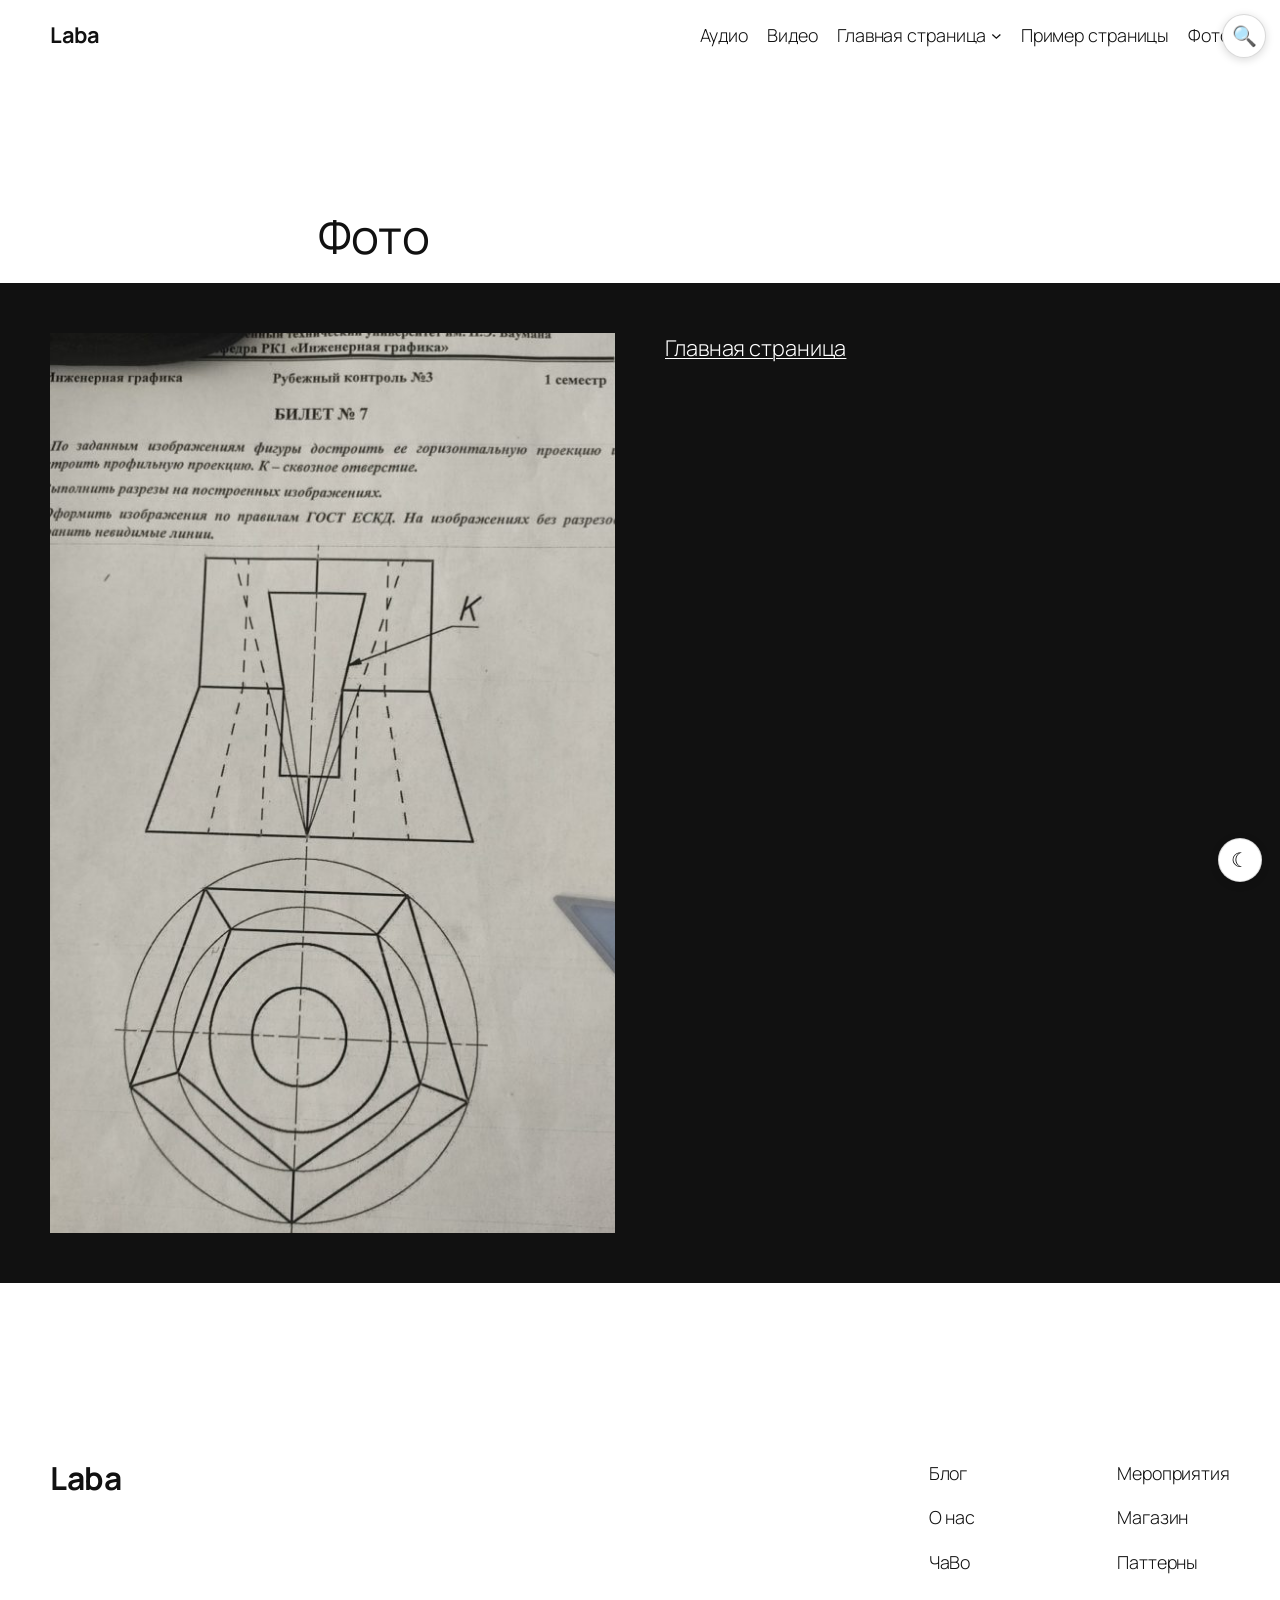
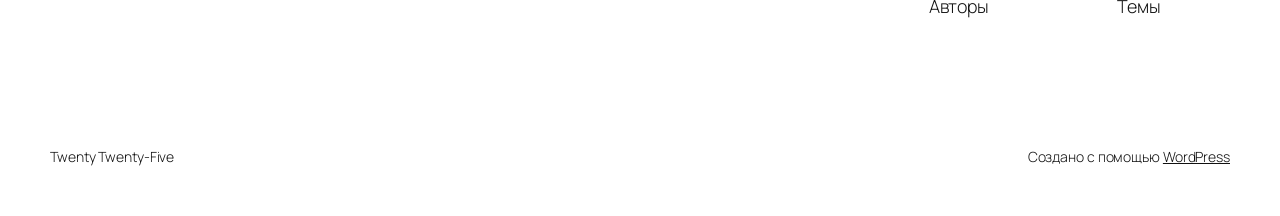
<file: фото/index.html>
<!DOCTYPE html>
<html lang="ru-RU">
<head>
	<meta charset="UTF-8" />
	<meta name="viewport" content="width=device-width, initial-scale=1" />
<meta name='robots' content='max-image-preview:large' />
<title>Фото &#8212; Laba</title>
<link rel="alternate" type="application/rss+xml" title="Laba &raquo; Лента" href="/feed/" />
<link rel="alternate" type="application/rss+xml" title="Laba &raquo; Лента комментариев" href="/comments/feed/" />
<style id="wp-img-auto-sizes-contain-inline-css">
img:is([sizes=auto i],[sizes^="auto," i]){contain-intrinsic-size:3000px 1500px}
/*# sourceURL=wp-img-auto-sizes-contain-inline-css */
</style>
<style id="wp-block-site-title-inline-css">
.wp-block-site-title{box-sizing:border-box}.wp-block-site-title :where(a){color:inherit;font-family:inherit;font-size:inherit;font-style:inherit;font-weight:inherit;letter-spacing:inherit;line-height:inherit;text-decoration:inherit}
/*# sourceURL=/wp-includes/blocks/site-title/style.min.css */
</style>
<style id="wp-block-page-list-inline-css">
.wp-block-navigation .wp-block-page-list{align-items:var(--navigation-layout-align,initial);background-color:inherit;display:flex;flex-direction:var(--navigation-layout-direction,initial);flex-wrap:var(--navigation-layout-wrap,wrap);justify-content:var(--navigation-layout-justify,initial)}.wp-block-navigation .wp-block-navigation-item{background-color:inherit}.wp-block-page-list{box-sizing:border-box}
/*# sourceURL=/wp-includes/blocks/page-list/style.min.css */
</style>
<link rel='stylesheet' id='wp-block-navigation-css' href='../wp-includes/blocks/navigation/style.min.css' media='all' />
<style id="wp-block-group-inline-css">
.wp-block-group{box-sizing:border-box}:where(.wp-block-group.wp-block-group-is-layout-constrained){position:relative}
/*# sourceURL=/wp-includes/blocks/group/style.min.css */
</style>
<style id="wp-block-post-title-inline-css">
.wp-block-post-title{box-sizing:border-box;word-break:break-word}.wp-block-post-title :where(a){display:inline-block;font-family:inherit;font-size:inherit;font-style:inherit;font-weight:inherit;letter-spacing:inherit;line-height:inherit;text-decoration:inherit}
/*# sourceURL=/wp-includes/blocks/post-title/style.min.css */
</style>
<style id="wp-block-spacer-inline-css">
.wp-block-spacer{clear:both}
/*# sourceURL=/wp-includes/blocks/spacer/style.min.css */
</style>
<style id="wp-block-cover-inline-css">
.wp-block-cover,.wp-block-cover-image{align-items:center;background-position:50%;box-sizing:border-box;display:flex;justify-content:center;min-height:430px;overflow:hidden;overflow:clip;padding:1em;position:relative}.wp-block-cover .has-background-dim:not([class*=-background-color]),.wp-block-cover-image .has-background-dim:not([class*=-background-color]),.wp-block-cover-image.has-background-dim:not([class*=-background-color]),.wp-block-cover.has-background-dim:not([class*=-background-color]){background-color:#000}.wp-block-cover .has-background-dim.has-background-gradient,.wp-block-cover-image .has-background-dim.has-background-gradient{background-color:transparent}.wp-block-cover-image.has-background-dim:before,.wp-block-cover.has-background-dim:before{background-color:inherit;content:""}.wp-block-cover .wp-block-cover__background,.wp-block-cover .wp-block-cover__gradient-background,.wp-block-cover-image .wp-block-cover__background,.wp-block-cover-image .wp-block-cover__gradient-background,.wp-block-cover-image.has-background-dim:not(.has-background-gradient):before,.wp-block-cover.has-background-dim:not(.has-background-gradient):before{bottom:0;left:0;opacity:.5;position:absolute;right:0;top:0}.wp-block-cover-image.has-background-dim.has-background-dim-10 .wp-block-cover__background,.wp-block-cover-image.has-background-dim.has-background-dim-10 .wp-block-cover__gradient-background,.wp-block-cover-image.has-background-dim.has-background-dim-10:not(.has-background-gradient):before,.wp-block-cover.has-background-dim.has-background-dim-10 .wp-block-cover__background,.wp-block-cover.has-background-dim.has-background-dim-10 .wp-block-cover__gradient-background,.wp-block-cover.has-background-dim.has-background-dim-10:not(.has-background-gradient):before{opacity:.1}.wp-block-cover-image.has-background-dim.has-background-dim-20 .wp-block-cover__background,.wp-block-cover-image.has-background-dim.has-background-dim-20 .wp-block-cover__gradient-background,.wp-block-cover-image.has-background-dim.has-background-dim-20:not(.has-background-gradient):before,.wp-block-cover.has-background-dim.has-background-dim-20 .wp-block-cover__background,.wp-block-cover.has-background-dim.has-background-dim-20 .wp-block-cover__gradient-background,.wp-block-cover.has-background-dim.has-background-dim-20:not(.has-background-gradient):before{opacity:.2}.wp-block-cover-image.has-background-dim.has-background-dim-30 .wp-block-cover__background,.wp-block-cover-image.has-background-dim.has-background-dim-30 .wp-block-cover__gradient-background,.wp-block-cover-image.has-background-dim.has-background-dim-30:not(.has-background-gradient):before,.wp-block-cover.has-background-dim.has-background-dim-30 .wp-block-cover__background,.wp-block-cover.has-background-dim.has-background-dim-30 .wp-block-cover__gradient-background,.wp-block-cover.has-background-dim.has-background-dim-30:not(.has-background-gradient):before{opacity:.3}.wp-block-cover-image.has-background-dim.has-background-dim-40 .wp-block-cover__background,.wp-block-cover-image.has-background-dim.has-background-dim-40 .wp-block-cover__gradient-background,.wp-block-cover-image.has-background-dim.has-background-dim-40:not(.has-background-gradient):before,.wp-block-cover.has-background-dim.has-background-dim-40 .wp-block-cover__background,.wp-block-cover.has-background-dim.has-background-dim-40 .wp-block-cover__gradient-background,.wp-block-cover.has-background-dim.has-background-dim-40:not(.has-background-gradient):before{opacity:.4}.wp-block-cover-image.has-background-dim.has-background-dim-50 .wp-block-cover__background,.wp-block-cover-image.has-background-dim.has-background-dim-50 .wp-block-cover__gradient-background,.wp-block-cover-image.has-background-dim.has-background-dim-50:not(.has-background-gradient):before,.wp-block-cover.has-background-dim.has-background-dim-50 .wp-block-cover__background,.wp-block-cover.has-background-dim.has-background-dim-50 .wp-block-cover__gradient-background,.wp-block-cover.has-background-dim.has-background-dim-50:not(.has-background-gradient):before{opacity:.5}.wp-block-cover-image.has-background-dim.has-background-dim-60 .wp-block-cover__background,.wp-block-cover-image.has-background-dim.has-background-dim-60 .wp-block-cover__gradient-background,.wp-block-cover-image.has-background-dim.has-background-dim-60:not(.has-background-gradient):before,.wp-block-cover.has-background-dim.has-background-dim-60 .wp-block-cover__background,.wp-block-cover.has-background-dim.has-background-dim-60 .wp-block-cover__gradient-background,.wp-block-cover.has-background-dim.has-background-dim-60:not(.has-background-gradient):before{opacity:.6}.wp-block-cover-image.has-background-dim.has-background-dim-70 .wp-block-cover__background,.wp-block-cover-image.has-background-dim.has-background-dim-70 .wp-block-cover__gradient-background,.wp-block-cover-image.has-background-dim.has-background-dim-70:not(.has-background-gradient):before,.wp-block-cover.has-background-dim.has-background-dim-70 .wp-block-cover__background,.wp-block-cover.has-background-dim.has-background-dim-70 .wp-block-cover__gradient-background,.wp-block-cover.has-background-dim.has-background-dim-70:not(.has-background-gradient):before{opacity:.7}.wp-block-cover-image.has-background-dim.has-background-dim-80 .wp-block-cover__background,.wp-block-cover-image.has-background-dim.has-background-dim-80 .wp-block-cover__gradient-background,.wp-block-cover-image.has-background-dim.has-background-dim-80:not(.has-background-gradient):before,.wp-block-cover.has-background-dim.has-background-dim-80 .wp-block-cover__background,.wp-block-cover.has-background-dim.has-background-dim-80 .wp-block-cover__gradient-background,.wp-block-cover.has-background-dim.has-background-dim-80:not(.has-background-gradient):before{opacity:.8}.wp-block-cover-image.has-background-dim.has-background-dim-90 .wp-block-cover__background,.wp-block-cover-image.has-background-dim.has-background-dim-90 .wp-block-cover__gradient-background,.wp-block-cover-image.has-background-dim.has-background-dim-90:not(.has-background-gradient):before,.wp-block-cover.has-background-dim.has-background-dim-90 .wp-block-cover__background,.wp-block-cover.has-background-dim.has-background-dim-90 .wp-block-cover__gradient-background,.wp-block-cover.has-background-dim.has-background-dim-90:not(.has-background-gradient):before{opacity:.9}.wp-block-cover-image.has-background-dim.has-background-dim-100 .wp-block-cover__background,.wp-block-cover-image.has-background-dim.has-background-dim-100 .wp-block-cover__gradient-background,.wp-block-cover-image.has-background-dim.has-background-dim-100:not(.has-background-gradient):before,.wp-block-cover.has-background-dim.has-background-dim-100 .wp-block-cover__background,.wp-block-cover.has-background-dim.has-background-dim-100 .wp-block-cover__gradient-background,.wp-block-cover.has-background-dim.has-background-dim-100:not(.has-background-gradient):before{opacity:1}.wp-block-cover .wp-block-cover__background.has-background-dim.has-background-dim-0,.wp-block-cover .wp-block-cover__gradient-background.has-background-dim.has-background-dim-0,.wp-block-cover-image .wp-block-cover__background.has-background-dim.has-background-dim-0,.wp-block-cover-image .wp-block-cover__gradient-background.has-background-dim.has-background-dim-0{opacity:0}.wp-block-cover .wp-block-cover__background.has-background-dim.has-background-dim-10,.wp-block-cover .wp-block-cover__gradient-background.has-background-dim.has-background-dim-10,.wp-block-cover-image .wp-block-cover__background.has-background-dim.has-background-dim-10,.wp-block-cover-image .wp-block-cover__gradient-background.has-background-dim.has-background-dim-10{opacity:.1}.wp-block-cover .wp-block-cover__background.has-background-dim.has-background-dim-20,.wp-block-cover .wp-block-cover__gradient-background.has-background-dim.has-background-dim-20,.wp-block-cover-image .wp-block-cover__background.has-background-dim.has-background-dim-20,.wp-block-cover-image .wp-block-cover__gradient-background.has-background-dim.has-background-dim-20{opacity:.2}.wp-block-cover .wp-block-cover__background.has-background-dim.has-background-dim-30,.wp-block-cover .wp-block-cover__gradient-background.has-background-dim.has-background-dim-30,.wp-block-cover-image .wp-block-cover__background.has-background-dim.has-background-dim-30,.wp-block-cover-image .wp-block-cover__gradient-background.has-background-dim.has-background-dim-30{opacity:.3}.wp-block-cover .wp-block-cover__background.has-background-dim.has-background-dim-40,.wp-block-cover .wp-block-cover__gradient-background.has-background-dim.has-background-dim-40,.wp-block-cover-image .wp-block-cover__background.has-background-dim.has-background-dim-40,.wp-block-cover-image .wp-block-cover__gradient-background.has-background-dim.has-background-dim-40{opacity:.4}.wp-block-cover .wp-block-cover__background.has-background-dim.has-background-dim-50,.wp-block-cover .wp-block-cover__gradient-background.has-background-dim.has-background-dim-50,.wp-block-cover-image .wp-block-cover__background.has-background-dim.has-background-dim-50,.wp-block-cover-image .wp-block-cover__gradient-background.has-background-dim.has-background-dim-50{opacity:.5}.wp-block-cover .wp-block-cover__background.has-background-dim.has-background-dim-60,.wp-block-cover .wp-block-cover__gradient-background.has-background-dim.has-background-dim-60,.wp-block-cover-image .wp-block-cover__background.has-background-dim.has-background-dim-60,.wp-block-cover-image .wp-block-cover__gradient-background.has-background-dim.has-background-dim-60{opacity:.6}.wp-block-cover .wp-block-cover__background.has-background-dim.has-background-dim-70,.wp-block-cover .wp-block-cover__gradient-background.has-background-dim.has-background-dim-70,.wp-block-cover-image .wp-block-cover__background.has-background-dim.has-background-dim-70,.wp-block-cover-image .wp-block-cover__gradient-background.has-background-dim.has-background-dim-70{opacity:.7}.wp-block-cover .wp-block-cover__background.has-background-dim.has-background-dim-80,.wp-block-cover .wp-block-cover__gradient-background.has-background-dim.has-background-dim-80,.wp-block-cover-image .wp-block-cover__background.has-background-dim.has-background-dim-80,.wp-block-cover-image .wp-block-cover__gradient-background.has-background-dim.has-background-dim-80{opacity:.8}.wp-block-cover .wp-block-cover__background.has-background-dim.has-background-dim-90,.wp-block-cover .wp-block-cover__gradient-background.has-background-dim.has-background-dim-90,.wp-block-cover-image .wp-block-cover__background.has-background-dim.has-background-dim-90,.wp-block-cover-image .wp-block-cover__gradient-background.has-background-dim.has-background-dim-90{opacity:.9}.wp-block-cover .wp-block-cover__background.has-background-dim.has-background-dim-100,.wp-block-cover .wp-block-cover__gradient-background.has-background-dim.has-background-dim-100,.wp-block-cover-image .wp-block-cover__background.has-background-dim.has-background-dim-100,.wp-block-cover-image .wp-block-cover__gradient-background.has-background-dim.has-background-dim-100{opacity:1}.wp-block-cover-image.alignleft,.wp-block-cover-image.alignright,.wp-block-cover.alignleft,.wp-block-cover.alignright{max-width:420px;width:100%}.wp-block-cover-image.aligncenter,.wp-block-cover-image.alignleft,.wp-block-cover-image.alignright,.wp-block-cover.aligncenter,.wp-block-cover.alignleft,.wp-block-cover.alignright{display:flex}.wp-block-cover .wp-block-cover__inner-container,.wp-block-cover-image .wp-block-cover__inner-container{color:inherit;position:relative;width:100%}.wp-block-cover-image.is-position-top-left,.wp-block-cover.is-position-top-left{align-items:flex-start;justify-content:flex-start}.wp-block-cover-image.is-position-top-center,.wp-block-cover.is-position-top-center{align-items:flex-start;justify-content:center}.wp-block-cover-image.is-position-top-right,.wp-block-cover.is-position-top-right{align-items:flex-start;justify-content:flex-end}.wp-block-cover-image.is-position-center-left,.wp-block-cover.is-position-center-left{align-items:center;justify-content:flex-start}.wp-block-cover-image.is-position-center-center,.wp-block-cover.is-position-center-center{align-items:center;justify-content:center}.wp-block-cover-image.is-position-center-right,.wp-block-cover.is-position-center-right{align-items:center;justify-content:flex-end}.wp-block-cover-image.is-position-bottom-left,.wp-block-cover.is-position-bottom-left{align-items:flex-end;justify-content:flex-start}.wp-block-cover-image.is-position-bottom-center,.wp-block-cover.is-position-bottom-center{align-items:flex-end;justify-content:center}.wp-block-cover-image.is-position-bottom-right,.wp-block-cover.is-position-bottom-right{align-items:flex-end;justify-content:flex-end}.wp-block-cover-image.has-custom-content-position.has-custom-content-position .wp-block-cover__inner-container,.wp-block-cover.has-custom-content-position.has-custom-content-position .wp-block-cover__inner-container{margin:0}.wp-block-cover-image.has-custom-content-position.has-custom-content-position.is-position-bottom-left .wp-block-cover__inner-container,.wp-block-cover-image.has-custom-content-position.has-custom-content-position.is-position-bottom-right .wp-block-cover__inner-container,.wp-block-cover-image.has-custom-content-position.has-custom-content-position.is-position-center-left .wp-block-cover__inner-container,.wp-block-cover-image.has-custom-content-position.has-custom-content-position.is-position-center-right .wp-block-cover__inner-container,.wp-block-cover-image.has-custom-content-position.has-custom-content-position.is-position-top-left .wp-block-cover__inner-container,.wp-block-cover-image.has-custom-content-position.has-custom-content-position.is-position-top-right .wp-block-cover__inner-container,.wp-block-cover.has-custom-content-position.has-custom-content-position.is-position-bottom-left .wp-block-cover__inner-container,.wp-block-cover.has-custom-content-position.has-custom-content-position.is-position-bottom-right .wp-block-cover__inner-container,.wp-block-cover.has-custom-content-position.has-custom-content-position.is-position-center-left .wp-block-cover__inner-container,.wp-block-cover.has-custom-content-position.has-custom-content-position.is-position-center-right .wp-block-cover__inner-container,.wp-block-cover.has-custom-content-position.has-custom-content-position.is-position-top-left .wp-block-cover__inner-container,.wp-block-cover.has-custom-content-position.has-custom-content-position.is-position-top-right .wp-block-cover__inner-container{margin:0;width:auto}.wp-block-cover .wp-block-cover__image-background,.wp-block-cover video.wp-block-cover__video-background,.wp-block-cover-image .wp-block-cover__image-background,.wp-block-cover-image video.wp-block-cover__video-background{border:none;bottom:0;box-shadow:none;height:100%;left:0;margin:0;max-height:none;max-width:none;-o-object-fit:cover;object-fit:cover;outline:none;padding:0;position:absolute;right:0;top:0;width:100%}.wp-block-cover .wp-block-cover__embed-background,.wp-block-cover-image .wp-block-cover__embed-background{border:none;bottom:0;box-shadow:none;height:100%;left:0;margin:0;max-height:none;max-width:none;outline:none;padding:0;pointer-events:none;position:absolute;right:0;top:0;width:100%}.wp-block-cover .wp-block-cover__embed-background .wp-block-embed__wrapper,.wp-block-cover-image .wp-block-cover__embed-background .wp-block-embed__wrapper{bottom:0;height:100%;left:0;margin:0;padding:0;position:absolute;right:0;top:0;width:100%}.wp-block-cover .wp-block-cover__embed-background .wp-block-embed__wrapper iframe,.wp-block-cover .wp-block-cover__embed-background iframe,.wp-block-cover-image .wp-block-cover__embed-background .wp-block-embed__wrapper iframe,.wp-block-cover-image .wp-block-cover__embed-background iframe{height:100vh;left:50%;min-height:100%;min-width:100%;pointer-events:none;position:absolute;top:50%;transform:translate(-50%,-50%);width:100vw}.wp-block-cover-image.has-parallax,.wp-block-cover.has-parallax,.wp-block-cover__image-background.has-parallax,video.wp-block-cover__video-background.has-parallax{background-attachment:fixed;background-repeat:no-repeat;background-size:cover}@supports (-webkit-touch-callout:inherit){.wp-block-cover-image.has-parallax,.wp-block-cover.has-parallax,.wp-block-cover__image-background.has-parallax,video.wp-block-cover__video-background.has-parallax{background-attachment:scroll}}@media (prefers-reduced-motion:reduce){.wp-block-cover-image.has-parallax,.wp-block-cover.has-parallax,.wp-block-cover__image-background.has-parallax,video.wp-block-cover__video-background.has-parallax{background-attachment:scroll}}.wp-block-cover-image.is-repeated,.wp-block-cover.is-repeated,.wp-block-cover__image-background.is-repeated,video.wp-block-cover__video-background.is-repeated{background-repeat:repeat;background-size:auto}.wp-block-cover-image-text,.wp-block-cover-image-text a,.wp-block-cover-image-text a:active,.wp-block-cover-image-text a:focus,.wp-block-cover-image-text a:hover,.wp-block-cover-text,.wp-block-cover-text a,.wp-block-cover-text a:active,.wp-block-cover-text a:focus,.wp-block-cover-text a:hover,section.wp-block-cover-image h2,section.wp-block-cover-image h2 a,section.wp-block-cover-image h2 a:active,section.wp-block-cover-image h2 a:focus,section.wp-block-cover-image h2 a:hover{color:#fff}.wp-block-cover-image .wp-block-cover.has-left-content{justify-content:flex-start}.wp-block-cover-image .wp-block-cover.has-right-content{justify-content:flex-end}.wp-block-cover-image.has-left-content .wp-block-cover-image-text,.wp-block-cover.has-left-content .wp-block-cover-text,section.wp-block-cover-image.has-left-content>h2{margin-left:0;text-align:left}.wp-block-cover-image.has-right-content .wp-block-cover-image-text,.wp-block-cover.has-right-content .wp-block-cover-text,section.wp-block-cover-image.has-right-content>h2{margin-right:0;text-align:right}.wp-block-cover .wp-block-cover-text,.wp-block-cover-image .wp-block-cover-image-text,section.wp-block-cover-image>h2{font-size:2em;line-height:1.25;margin-bottom:0;max-width:840px;padding:.44em;text-align:center;z-index:1}:where(.wp-block-cover-image:not(.has-text-color)),:where(.wp-block-cover:not(.has-text-color)){color:#fff}:where(.wp-block-cover-image.is-light:not(.has-text-color)),:where(.wp-block-cover.is-light:not(.has-text-color)){color:#000}:root :where(.wp-block-cover h1:not(.has-text-color)),:root :where(.wp-block-cover h2:not(.has-text-color)),:root :where(.wp-block-cover h3:not(.has-text-color)),:root :where(.wp-block-cover h4:not(.has-text-color)),:root :where(.wp-block-cover h5:not(.has-text-color)),:root :where(.wp-block-cover h6:not(.has-text-color)),:root :where(.wp-block-cover p:not(.has-text-color)){color:inherit}body:not(.editor-styles-wrapper) .wp-block-cover:not(.wp-block-cover:has(.wp-block-cover__background+.wp-block-cover__inner-container)) .wp-block-cover__video-background{z-index:0}body:not(.editor-styles-wrapper) .wp-block-cover:not(.wp-block-cover:has(.wp-block-cover__background+.wp-block-cover__inner-container)) .wp-block-cover__embed-background{z-index:0}body:not(.editor-styles-wrapper) .wp-block-cover:not(.wp-block-cover:has(.wp-block-cover__background+.wp-block-cover__inner-container)) .wp-block-cover__image-background{z-index:0}body:not(.editor-styles-wrapper) .wp-block-cover:not(.wp-block-cover:has(.wp-block-cover__background+.wp-block-cover__inner-container)) .wp-block-cover__background,body:not(.editor-styles-wrapper) .wp-block-cover:not(.wp-block-cover:has(.wp-block-cover__background+.wp-block-cover__inner-container)) .wp-block-cover__gradient-background,body:not(.editor-styles-wrapper) .wp-block-cover:not(.wp-block-cover:has(.wp-block-cover__background+.wp-block-cover__inner-container)).has-background-dim:not(.has-background-gradient):before{z-index:1}body:not(.editor-styles-wrapper) .wp-block-cover:not(.wp-block-cover:has(.wp-block-cover__background+.wp-block-cover__inner-container)) .wp-block-cover__inner-container{z-index:1}.has-modal-open body:not(.editor-styles-wrapper) .wp-block-cover:not(.wp-block-cover:has(.wp-block-cover__background+.wp-block-cover__inner-container)) .wp-block-cover__inner-container{z-index:auto}
/*# sourceURL=/wp-includes/blocks/cover/style.min.css */
</style>
<style id="wp-block-paragraph-inline-css">
.is-small-text{font-size:.875em}.is-regular-text{font-size:1em}.is-large-text{font-size:2.25em}.is-larger-text{font-size:3em}.has-drop-cap:not(:focus):first-letter{float:left;font-size:8.4em;font-style:normal;font-weight:100;line-height:.68;margin:.05em .1em 0 0;text-transform:uppercase}body.rtl .has-drop-cap:not(:focus):first-letter{float:none;margin-left:.1em}p.has-drop-cap.has-background{overflow:hidden}:root :where(p.has-background){padding:1.25em 2.375em}:where(p.has-text-color:not(.has-link-color)) a{color:inherit}p.has-text-align-left[style*="writing-mode:vertical-lr"],p.has-text-align-right[style*="writing-mode:vertical-rl"]{rotate:180deg}
/*# sourceURL=/wp-includes/blocks/paragraph/style.min.css */
</style>
<style id="wp-block-columns-inline-css">
.wp-block-columns{box-sizing:border-box;display:flex;flex-wrap:wrap!important}@media (min-width:782px){.wp-block-columns{flex-wrap:nowrap!important}}.wp-block-columns{align-items:normal!important}.wp-block-columns.are-vertically-aligned-top{align-items:flex-start}.wp-block-columns.are-vertically-aligned-center{align-items:center}.wp-block-columns.are-vertically-aligned-bottom{align-items:flex-end}@media (max-width:781px){.wp-block-columns:not(.is-not-stacked-on-mobile)>.wp-block-column{flex-basis:100%!important}}@media (min-width:782px){.wp-block-columns:not(.is-not-stacked-on-mobile)>.wp-block-column{flex-basis:0;flex-grow:1}.wp-block-columns:not(.is-not-stacked-on-mobile)>.wp-block-column[style*=flex-basis]{flex-grow:0}}.wp-block-columns.is-not-stacked-on-mobile{flex-wrap:nowrap!important}.wp-block-columns.is-not-stacked-on-mobile>.wp-block-column{flex-basis:0;flex-grow:1}.wp-block-columns.is-not-stacked-on-mobile>.wp-block-column[style*=flex-basis]{flex-grow:0}:where(.wp-block-columns){margin-bottom:1.75em}:where(.wp-block-columns.has-background){padding:1.25em 2.375em}.wp-block-column{flex-grow:1;min-width:0;overflow-wrap:break-word;word-break:break-word}.wp-block-column.is-vertically-aligned-top{align-self:flex-start}.wp-block-column.is-vertically-aligned-center{align-self:center}.wp-block-column.is-vertically-aligned-bottom{align-self:flex-end}.wp-block-column.is-vertically-aligned-stretch{align-self:stretch}.wp-block-column.is-vertically-aligned-bottom,.wp-block-column.is-vertically-aligned-center,.wp-block-column.is-vertically-aligned-top{width:100%}
/*# sourceURL=/wp-includes/blocks/columns/style.min.css */
</style>
<style id="wp-block-post-content-inline-css">
.wp-block-post-content{display:flow-root}
/*# sourceURL=/wp-includes/blocks/post-content/style.min.css */
</style>
<style id="wp-block-navigation-link-inline-css">
.wp-block-navigation .wp-block-navigation-item__label{overflow-wrap:break-word}.wp-block-navigation .wp-block-navigation-item__description{display:none}.link-ui-tools{outline:1px solid #f0f0f0;padding:8px}.link-ui-block-inserter{padding-top:8px}.link-ui-block-inserter__back{margin-left:8px;text-transform:uppercase}
/*# sourceURL=/wp-includes/blocks/navigation-link/style.min.css */
</style>
<style id="wp-block-library-inline-css">
:root{--wp-block-synced-color:#7a00df;--wp-block-synced-color--rgb:122,0,223;--wp-bound-block-color:var(--wp-block-synced-color);--wp-editor-canvas-background:#ddd;--wp-admin-theme-color:#007cba;--wp-admin-theme-color--rgb:0,124,186;--wp-admin-theme-color-darker-10:#006ba1;--wp-admin-theme-color-darker-10--rgb:0,107,160.5;--wp-admin-theme-color-darker-20:#005a87;--wp-admin-theme-color-darker-20--rgb:0,90,135;--wp-admin-border-width-focus:2px}@media (min-resolution:192dpi){:root{--wp-admin-border-width-focus:1.5px}}.wp-element-button{cursor:pointer}:root .has-very-light-gray-background-color{background-color:#eee}:root .has-very-dark-gray-background-color{background-color:#313131}:root .has-very-light-gray-color{color:#eee}:root .has-very-dark-gray-color{color:#313131}:root .has-vivid-green-cyan-to-vivid-cyan-blue-gradient-background{background:linear-gradient(135deg,#00d084,#0693e3)}:root .has-purple-crush-gradient-background{background:linear-gradient(135deg,#34e2e4,#4721fb 50%,#ab1dfe)}:root .has-hazy-dawn-gradient-background{background:linear-gradient(135deg,#faaca8,#dad0ec)}:root .has-subdued-olive-gradient-background{background:linear-gradient(135deg,#fafae1,#67a671)}:root .has-atomic-cream-gradient-background{background:linear-gradient(135deg,#fdd79a,#004a59)}:root .has-nightshade-gradient-background{background:linear-gradient(135deg,#330968,#31cdcf)}:root .has-midnight-gradient-background{background:linear-gradient(135deg,#020381,#2874fc)}:root{--wp--preset--font-size--normal:16px;--wp--preset--font-size--huge:42px}.has-regular-font-size{font-size:1em}.has-larger-font-size{font-size:2.625em}.has-normal-font-size{font-size:var(--wp--preset--font-size--normal)}.has-huge-font-size{font-size:var(--wp--preset--font-size--huge)}:root .has-text-align-center{text-align:center}:root .has-text-align-left{text-align:left}:root .has-text-align-right{text-align:right}.has-fit-text{white-space:nowrap!important}#end-resizable-editor-section{display:none}.aligncenter{clear:both}.items-justified-left{justify-content:flex-start}.items-justified-center{justify-content:center}.items-justified-right{justify-content:flex-end}.items-justified-space-between{justify-content:space-between}.screen-reader-text{word-wrap:normal!important;border:0;clip-path:inset(50%);height:1px;margin:-1px;overflow:hidden;padding:0;position:absolute;width:1px;word-break:normal!important}.screen-reader-text:focus{background-color:#ddd;clip-path:none;color:#444;display:block;font-size:1em;height:auto;left:5px;line-height:normal;padding:15px 23px 14px;text-decoration:none;top:5px;width:auto;z-index:100000}html :where(.has-border-color){border-style:solid}html :where([style^=border-color],[style*=";border-color"],[style*="; border-color"]){border-style:solid}html :where([style^=border-top-color],[style*=";border-top-color"],[style*="; border-top-color"]){border-top-style:solid}html :where([style^=border-right-color],[style*=";border-right-color"],[style*="; border-right-color"]){border-right-style:solid}html :where([style^=border-bottom-color],[style*=";border-bottom-color"],[style*="; border-bottom-color"]){border-bottom-style:solid}html :where([style^=border-left-color],[style*=";border-left-color"],[style*="; border-left-color"]){border-left-style:solid}html :where([style^=border-width],[style*=";border-width"],[style*="; border-width"]){border-style:solid}html :where([style^=border-top-width],[style*=";border-top-width"],[style*="; border-top-width"]){border-top-style:solid}html :where([style^=border-right-width],[style*=";border-right-width"],[style*="; border-right-width"]){border-right-style:solid}html :where([style^=border-bottom-width],[style*=";border-bottom-width"],[style*="; border-bottom-width"]){border-bottom-style:solid}html :where([style^=border-left-width],[style*=";border-left-width"],[style*="; border-left-width"]){border-left-style:solid}html :where(img[class*=wp-image-]){height:auto;max-width:100%}:where(figure){margin:0 0 1em}html :where(.is-position-sticky){--wp-admin--admin-bar--position-offset:var(--wp-admin--admin-bar--height,0px)}@media screen and (max-width:600px){html :where(.is-position-sticky){--wp-admin--admin-bar--position-offset:0px}}
/*# sourceURL=/wp-includes/css/dist/block-library/common.min.css */
</style>
<style id="global-styles-inline-css">
:root{--wp--preset--aspect-ratio--square: 1;--wp--preset--aspect-ratio--4-3: 4/3;--wp--preset--aspect-ratio--3-4: 3/4;--wp--preset--aspect-ratio--3-2: 3/2;--wp--preset--aspect-ratio--2-3: 2/3;--wp--preset--aspect-ratio--16-9: 16/9;--wp--preset--aspect-ratio--9-16: 9/16;--wp--preset--color--black: #000000;--wp--preset--color--cyan-bluish-gray: #abb8c3;--wp--preset--color--white: #ffffff;--wp--preset--color--pale-pink: #f78da7;--wp--preset--color--vivid-red: #cf2e2e;--wp--preset--color--luminous-vivid-orange: #ff6900;--wp--preset--color--luminous-vivid-amber: #fcb900;--wp--preset--color--light-green-cyan: #7bdcb5;--wp--preset--color--vivid-green-cyan: #00d084;--wp--preset--color--pale-cyan-blue: #8ed1fc;--wp--preset--color--vivid-cyan-blue: #0693e3;--wp--preset--color--vivid-purple: #9b51e0;--wp--preset--color--base: #FFFFFF;--wp--preset--color--contrast: #111111;--wp--preset--color--accent-1: #FFEE58;--wp--preset--color--accent-2: #F6CFF4;--wp--preset--color--accent-3: #503AA8;--wp--preset--color--accent-4: #686868;--wp--preset--color--accent-5: #FBFAF3;--wp--preset--color--accent-6: color-mix(in srgb, currentColor 20%, transparent);--wp--preset--gradient--vivid-cyan-blue-to-vivid-purple: linear-gradient(135deg,rgb(6,147,227) 0%,rgb(155,81,224) 100%);--wp--preset--gradient--light-green-cyan-to-vivid-green-cyan: linear-gradient(135deg,rgb(122,220,180) 0%,rgb(0,208,130) 100%);--wp--preset--gradient--luminous-vivid-amber-to-luminous-vivid-orange: linear-gradient(135deg,rgb(252,185,0) 0%,rgb(255,105,0) 100%);--wp--preset--gradient--luminous-vivid-orange-to-vivid-red: linear-gradient(135deg,rgb(255,105,0) 0%,rgb(207,46,46) 100%);--wp--preset--gradient--very-light-gray-to-cyan-bluish-gray: linear-gradient(135deg,rgb(238,238,238) 0%,rgb(169,184,195) 100%);--wp--preset--gradient--cool-to-warm-spectrum: linear-gradient(135deg,rgb(74,234,220) 0%,rgb(151,120,209) 20%,rgb(207,42,186) 40%,rgb(238,44,130) 60%,rgb(251,105,98) 80%,rgb(254,248,76) 100%);--wp--preset--gradient--blush-light-purple: linear-gradient(135deg,rgb(255,206,236) 0%,rgb(152,150,240) 100%);--wp--preset--gradient--blush-bordeaux: linear-gradient(135deg,rgb(254,205,165) 0%,rgb(254,45,45) 50%,rgb(107,0,62) 100%);--wp--preset--gradient--luminous-dusk: linear-gradient(135deg,rgb(255,203,112) 0%,rgb(199,81,192) 50%,rgb(65,88,208) 100%);--wp--preset--gradient--pale-ocean: linear-gradient(135deg,rgb(255,245,203) 0%,rgb(182,227,212) 50%,rgb(51,167,181) 100%);--wp--preset--gradient--electric-grass: linear-gradient(135deg,rgb(202,248,128) 0%,rgb(113,206,126) 100%);--wp--preset--gradient--midnight: linear-gradient(135deg,rgb(2,3,129) 0%,rgb(40,116,252) 100%);--wp--preset--font-size--small: 0.875rem;--wp--preset--font-size--medium: clamp(1rem, 1rem + ((1vw - 0.2rem) * 0.196), 1.125rem);--wp--preset--font-size--large: clamp(1.125rem, 1.125rem + ((1vw - 0.2rem) * 0.392), 1.375rem);--wp--preset--font-size--x-large: clamp(1.75rem, 1.75rem + ((1vw - 0.2rem) * 0.392), 2rem);--wp--preset--font-size--xx-large: clamp(2.15rem, 2.15rem + ((1vw - 0.2rem) * 1.333), 3rem);--wp--preset--font-family--manrope: Manrope, sans-serif;--wp--preset--font-family--fira-code: "Fira Code", monospace;--wp--preset--spacing--20: 10px;--wp--preset--spacing--30: 20px;--wp--preset--spacing--40: 30px;--wp--preset--spacing--50: clamp(30px, 5vw, 50px);--wp--preset--spacing--60: clamp(30px, 7vw, 70px);--wp--preset--spacing--70: clamp(50px, 7vw, 90px);--wp--preset--spacing--80: clamp(70px, 10vw, 140px);--wp--preset--shadow--natural: 6px 6px 9px rgba(0, 0, 0, 0.2);--wp--preset--shadow--deep: 12px 12px 50px rgba(0, 0, 0, 0.4);--wp--preset--shadow--sharp: 6px 6px 0px rgba(0, 0, 0, 0.2);--wp--preset--shadow--outlined: 6px 6px 0px -3px rgb(255, 255, 255), 6px 6px rgb(0, 0, 0);--wp--preset--shadow--crisp: 6px 6px 0px rgb(0, 0, 0);}.wp-block-button{--wp--preset--dimension--25: 25%;--wp--preset--dimension--50: 50%;--wp--preset--dimension--75: 75%;--wp--preset--dimension--100: 100%;}:root { --wp--style--global--content-size: 645px;--wp--style--global--wide-size: 1340px; }:where(body) { margin: 0; }.wp-site-blocks { padding-top: var(--wp--style--root--padding-top); padding-bottom: var(--wp--style--root--padding-bottom); }.has-global-padding { padding-right: var(--wp--style--root--padding-right); padding-left: var(--wp--style--root--padding-left); }.has-global-padding > .alignfull { margin-right: calc(var(--wp--style--root--padding-right) * -1); margin-left: calc(var(--wp--style--root--padding-left) * -1); }.has-global-padding :where(:not(.alignfull.is-layout-flow) > .has-global-padding:not(.wp-block-block, .alignfull)) { padding-right: 0; padding-left: 0; }.has-global-padding :where(:not(.alignfull.is-layout-flow) > .has-global-padding:not(.wp-block-block, .alignfull)) > .alignfull { margin-left: 0; margin-right: 0; }.wp-site-blocks > .alignleft { float: left; margin-right: 2em; }.wp-site-blocks > .alignright { float: right; margin-left: 2em; }.wp-site-blocks > .aligncenter { justify-content: center; margin-left: auto; margin-right: auto; }:where(.wp-site-blocks) > * { margin-block-start: 1.2rem; margin-block-end: 0; }:where(.wp-site-blocks) > :first-child { margin-block-start: 0; }:where(.wp-site-blocks) > :last-child { margin-block-end: 0; }:root { --wp--style--block-gap: 1.2rem; }:root :where(.is-layout-flow) > :first-child{margin-block-start: 0;}:root :where(.is-layout-flow) > :last-child{margin-block-end: 0;}:root :where(.is-layout-flow) > *{margin-block-start: 1.2rem;margin-block-end: 0;}:root :where(.is-layout-constrained) > :first-child{margin-block-start: 0;}:root :where(.is-layout-constrained) > :last-child{margin-block-end: 0;}:root :where(.is-layout-constrained) > *{margin-block-start: 1.2rem;margin-block-end: 0;}:root :where(.is-layout-flex){gap: 1.2rem;}:root :where(.is-layout-grid){gap: 1.2rem;}.is-layout-flow > .alignleft{float: left;margin-inline-start: 0;margin-inline-end: 2em;}.is-layout-flow > .alignright{float: right;margin-inline-start: 2em;margin-inline-end: 0;}.is-layout-flow > .aligncenter{margin-left: auto !important;margin-right: auto !important;}.is-layout-constrained > .alignleft{float: left;margin-inline-start: 0;margin-inline-end: 2em;}.is-layout-constrained > .alignright{float: right;margin-inline-start: 2em;margin-inline-end: 0;}.is-layout-constrained > .aligncenter{margin-left: auto !important;margin-right: auto !important;}.is-layout-constrained > :where(:not(.alignleft):not(.alignright):not(.alignfull)){max-width: var(--wp--style--global--content-size);margin-left: auto !important;margin-right: auto !important;}.is-layout-constrained > .alignwide{max-width: var(--wp--style--global--wide-size);}body .is-layout-flex{display: flex;}.is-layout-flex{flex-wrap: wrap;align-items: center;}.is-layout-flex > :is(*, div){margin: 0;}body .is-layout-grid{display: grid;}.is-layout-grid > :is(*, div){margin: 0;}body{background-color: var(--wp--preset--color--base);color: var(--wp--preset--color--contrast);font-family: var(--wp--preset--font-family--manrope);font-size: var(--wp--preset--font-size--large);font-weight: 300;letter-spacing: -0.1px;line-height: 1.4;--wp--style--root--padding-top: 0px;--wp--style--root--padding-right: var(--wp--preset--spacing--50);--wp--style--root--padding-bottom: 0px;--wp--style--root--padding-left: var(--wp--preset--spacing--50);}a:where(:not(.wp-element-button)){color: currentColor;}:root :where(a:where(:not(.wp-element-button)):hover){text-decoration: none;}h1, h2, h3, h4, h5, h6{font-weight: 400;letter-spacing: -0.1px;line-height: 1.125;}h1{font-size: var(--wp--preset--font-size--xx-large);}h2{font-size: var(--wp--preset--font-size--x-large);}h3{font-size: var(--wp--preset--font-size--large);}h4{font-size: var(--wp--preset--font-size--medium);}h5{font-size: var(--wp--preset--font-size--small);letter-spacing: 0.5px;}h6{font-size: var(--wp--preset--font-size--small);font-weight: 700;letter-spacing: 1.4px;text-transform: uppercase;}:root :where(.wp-element-button, .wp-block-button__link){background-color: var(--wp--preset--color--contrast);border-width: 0;color: var(--wp--preset--color--base);font-family: inherit;font-size: var(--wp--preset--font-size--medium);font-style: inherit;font-weight: inherit;letter-spacing: inherit;line-height: inherit;padding-top: 1rem;padding-right: 2.25rem;padding-bottom: 1rem;padding-left: 2.25rem;text-decoration: none;text-transform: inherit;}:root :where(.wp-element-button:hover, .wp-block-button__link:hover){background-color: color-mix(in srgb, var(--wp--preset--color--contrast) 85%, transparent);border-color: transparent;color: var(--wp--preset--color--base);}:root :where(.wp-element-button:focus, .wp-block-button__link:focus){outline-color: var(--wp--preset--color--accent-4);outline-offset: 2px;}:root :where(.wp-element-caption, .wp-block-audio figcaption, .wp-block-embed figcaption, .wp-block-gallery figcaption, .wp-block-image figcaption, .wp-block-table figcaption, .wp-block-video figcaption){font-size: var(--wp--preset--font-size--small);line-height: 1.4;}.has-black-color{color: var(--wp--preset--color--black) !important;}.has-cyan-bluish-gray-color{color: var(--wp--preset--color--cyan-bluish-gray) !important;}.has-white-color{color: var(--wp--preset--color--white) !important;}.has-pale-pink-color{color: var(--wp--preset--color--pale-pink) !important;}.has-vivid-red-color{color: var(--wp--preset--color--vivid-red) !important;}.has-luminous-vivid-orange-color{color: var(--wp--preset--color--luminous-vivid-orange) !important;}.has-luminous-vivid-amber-color{color: var(--wp--preset--color--luminous-vivid-amber) !important;}.has-light-green-cyan-color{color: var(--wp--preset--color--light-green-cyan) !important;}.has-vivid-green-cyan-color{color: var(--wp--preset--color--vivid-green-cyan) !important;}.has-pale-cyan-blue-color{color: var(--wp--preset--color--pale-cyan-blue) !important;}.has-vivid-cyan-blue-color{color: var(--wp--preset--color--vivid-cyan-blue) !important;}.has-vivid-purple-color{color: var(--wp--preset--color--vivid-purple) !important;}.has-base-color{color: var(--wp--preset--color--base) !important;}.has-contrast-color{color: var(--wp--preset--color--contrast) !important;}.has-accent-1-color{color: var(--wp--preset--color--accent-1) !important;}.has-accent-2-color{color: var(--wp--preset--color--accent-2) !important;}.has-accent-3-color{color: var(--wp--preset--color--accent-3) !important;}.has-accent-4-color{color: var(--wp--preset--color--accent-4) !important;}.has-accent-5-color{color: var(--wp--preset--color--accent-5) !important;}.has-accent-6-color{color: var(--wp--preset--color--accent-6) !important;}.has-black-background-color{background-color: var(--wp--preset--color--black) !important;}.has-cyan-bluish-gray-background-color{background-color: var(--wp--preset--color--cyan-bluish-gray) !important;}.has-white-background-color{background-color: var(--wp--preset--color--white) !important;}.has-pale-pink-background-color{background-color: var(--wp--preset--color--pale-pink) !important;}.has-vivid-red-background-color{background-color: var(--wp--preset--color--vivid-red) !important;}.has-luminous-vivid-orange-background-color{background-color: var(--wp--preset--color--luminous-vivid-orange) !important;}.has-luminous-vivid-amber-background-color{background-color: var(--wp--preset--color--luminous-vivid-amber) !important;}.has-light-green-cyan-background-color{background-color: var(--wp--preset--color--light-green-cyan) !important;}.has-vivid-green-cyan-background-color{background-color: var(--wp--preset--color--vivid-green-cyan) !important;}.has-pale-cyan-blue-background-color{background-color: var(--wp--preset--color--pale-cyan-blue) !important;}.has-vivid-cyan-blue-background-color{background-color: var(--wp--preset--color--vivid-cyan-blue) !important;}.has-vivid-purple-background-color{background-color: var(--wp--preset--color--vivid-purple) !important;}.has-base-background-color{background-color: var(--wp--preset--color--base) !important;}.has-contrast-background-color{background-color: var(--wp--preset--color--contrast) !important;}.has-accent-1-background-color{background-color: var(--wp--preset--color--accent-1) !important;}.has-accent-2-background-color{background-color: var(--wp--preset--color--accent-2) !important;}.has-accent-3-background-color{background-color: var(--wp--preset--color--accent-3) !important;}.has-accent-4-background-color{background-color: var(--wp--preset--color--accent-4) !important;}.has-accent-5-background-color{background-color: var(--wp--preset--color--accent-5) !important;}.has-accent-6-background-color{background-color: var(--wp--preset--color--accent-6) !important;}.has-black-border-color{border-color: var(--wp--preset--color--black) !important;}.has-cyan-bluish-gray-border-color{border-color: var(--wp--preset--color--cyan-bluish-gray) !important;}.has-white-border-color{border-color: var(--wp--preset--color--white) !important;}.has-pale-pink-border-color{border-color: var(--wp--preset--color--pale-pink) !important;}.has-vivid-red-border-color{border-color: var(--wp--preset--color--vivid-red) !important;}.has-luminous-vivid-orange-border-color{border-color: var(--wp--preset--color--luminous-vivid-orange) !important;}.has-luminous-vivid-amber-border-color{border-color: var(--wp--preset--color--luminous-vivid-amber) !important;}.has-light-green-cyan-border-color{border-color: var(--wp--preset--color--light-green-cyan) !important;}.has-vivid-green-cyan-border-color{border-color: var(--wp--preset--color--vivid-green-cyan) !important;}.has-pale-cyan-blue-border-color{border-color: var(--wp--preset--color--pale-cyan-blue) !important;}.has-vivid-cyan-blue-border-color{border-color: var(--wp--preset--color--vivid-cyan-blue) !important;}.has-vivid-purple-border-color{border-color: var(--wp--preset--color--vivid-purple) !important;}.has-base-border-color{border-color: var(--wp--preset--color--base) !important;}.has-contrast-border-color{border-color: var(--wp--preset--color--contrast) !important;}.has-accent-1-border-color{border-color: var(--wp--preset--color--accent-1) !important;}.has-accent-2-border-color{border-color: var(--wp--preset--color--accent-2) !important;}.has-accent-3-border-color{border-color: var(--wp--preset--color--accent-3) !important;}.has-accent-4-border-color{border-color: var(--wp--preset--color--accent-4) !important;}.has-accent-5-border-color{border-color: var(--wp--preset--color--accent-5) !important;}.has-accent-6-border-color{border-color: var(--wp--preset--color--accent-6) !important;}.has-vivid-cyan-blue-to-vivid-purple-gradient-background{background: var(--wp--preset--gradient--vivid-cyan-blue-to-vivid-purple) !important;}.has-light-green-cyan-to-vivid-green-cyan-gradient-background{background: var(--wp--preset--gradient--light-green-cyan-to-vivid-green-cyan) !important;}.has-luminous-vivid-amber-to-luminous-vivid-orange-gradient-background{background: var(--wp--preset--gradient--luminous-vivid-amber-to-luminous-vivid-orange) !important;}.has-luminous-vivid-orange-to-vivid-red-gradient-background{background: var(--wp--preset--gradient--luminous-vivid-orange-to-vivid-red) !important;}.has-very-light-gray-to-cyan-bluish-gray-gradient-background{background: var(--wp--preset--gradient--very-light-gray-to-cyan-bluish-gray) !important;}.has-cool-to-warm-spectrum-gradient-background{background: var(--wp--preset--gradient--cool-to-warm-spectrum) !important;}.has-blush-light-purple-gradient-background{background: var(--wp--preset--gradient--blush-light-purple) !important;}.has-blush-bordeaux-gradient-background{background: var(--wp--preset--gradient--blush-bordeaux) !important;}.has-luminous-dusk-gradient-background{background: var(--wp--preset--gradient--luminous-dusk) !important;}.has-pale-ocean-gradient-background{background: var(--wp--preset--gradient--pale-ocean) !important;}.has-electric-grass-gradient-background{background: var(--wp--preset--gradient--electric-grass) !important;}.has-midnight-gradient-background{background: var(--wp--preset--gradient--midnight) !important;}.has-small-font-size{font-size: var(--wp--preset--font-size--small) !important;}.has-medium-font-size{font-size: var(--wp--preset--font-size--medium) !important;}.has-large-font-size{font-size: var(--wp--preset--font-size--large) !important;}.has-x-large-font-size{font-size: var(--wp--preset--font-size--x-large) !important;}.has-xx-large-font-size{font-size: var(--wp--preset--font-size--xx-large) !important;}.has-manrope-font-family{font-family: var(--wp--preset--font-family--manrope) !important;}.has-fira-code-font-family{font-family: var(--wp--preset--font-family--fira-code) !important;}
:root :where(.wp-block-columns-is-layout-flow) > :first-child{margin-block-start: 0;}:root :where(.wp-block-columns-is-layout-flow) > :last-child{margin-block-end: 0;}:root :where(.wp-block-columns-is-layout-flow) > *{margin-block-start: var(--wp--preset--spacing--50);margin-block-end: 0;}:root :where(.wp-block-columns-is-layout-constrained) > :first-child{margin-block-start: 0;}:root :where(.wp-block-columns-is-layout-constrained) > :last-child{margin-block-end: 0;}:root :where(.wp-block-columns-is-layout-constrained) > *{margin-block-start: var(--wp--preset--spacing--50);margin-block-end: 0;}:root :where(.wp-block-columns-is-layout-flex){gap: var(--wp--preset--spacing--50);}:root :where(.wp-block-columns-is-layout-grid){gap: var(--wp--preset--spacing--50);}
:root :where(.wp-block-post-title a:where(:not(.wp-element-button))){text-decoration: none;}
:root :where(.wp-block-post-title a:where(:not(.wp-element-button)):hover){text-decoration: underline;}
:root :where(.wp-block-site-title){font-weight: 700;letter-spacing: -.5px;}
:root :where(.wp-block-site-title a:where(:not(.wp-element-button))){text-decoration: none;}
:root :where(.wp-block-site-title a:where(:not(.wp-element-button)):hover){text-decoration: underline;}
:root :where(.wp-block-navigation){font-size: var(--wp--preset--font-size--medium);}
:root :where(.wp-block-navigation a:where(:not(.wp-element-button))){text-decoration: none;}
:root :where(.wp-block-navigation a:where(:not(.wp-element-button)):hover){text-decoration: underline;}
/*# sourceURL=global-styles-inline-css */
</style>
<style id="block-style-variation-styles-inline-css">
:root :where(.is-style-section-5--2 .wp-element-button, .is-style-section-5--2 .wp-block-button__link){background-color: var(--wp--preset--color--base);color: var(--wp--preset--color--contrast);}:root :where(.is-style-section-5--2 .wp-element-button:hover, .is-style-section-5--2 .wp-block-button__link:hover){background-color: color-mix(in srgb, var(--wp--preset--color--base) 80%, transparent);color: var(--wp--preset--color--contrast);}:root :where(.is-style-section-5--2 .wp-block-separator){color: color-mix(in srgb, currentColor 25%, transparent);}:root :where(.is-style-section-5--2 .wp-block-post-author-name){color: currentColor;}:root :where(.is-style-section-5--2 .wp-block-post-author-name a:where(:not(.wp-element-button))){color: currentColor;}:root :where(.is-style-section-5--2 .wp-block-post-date){color: color-mix(in srgb, currentColor 85%, transparent);}:root :where(.is-style-section-5--2 .wp-block-post-date a:where(:not(.wp-element-button))){color: color-mix(in srgb, currentColor 85%, transparent);}:root :where(.is-style-section-5--2 .wp-block-post-terms){color: currentColor;}:root :where(.is-style-section-5--2 .wp-block-post-terms a:where(:not(.wp-element-button))){color: currentColor;}:root :where(.is-style-section-5--2 .wp-block-comment-author-name){color: currentColor;}:root :where(.is-style-section-5--2 .wp-block-comment-author-name a:where(:not(.wp-element-button))){color: currentColor;}:root :where(.is-style-section-5--2 .wp-block-comment-date){color: currentColor;}:root :where(.is-style-section-5--2 .wp-block-comment-date a:where(:not(.wp-element-button))){color: currentColor;}:root :where(.is-style-section-5--2 .wp-block-comment-edit-link){color: currentColor;}:root :where(.is-style-section-5--2 .wp-block-comment-edit-link a:where(:not(.wp-element-button))){color: currentColor;}:root :where(.is-style-section-5--2 .wp-block-comment-reply-link){color: currentColor;}:root :where(.is-style-section-5--2 .wp-block-comment-reply-link a:where(:not(.wp-element-button))){color: currentColor;}:root :where(.is-style-section-5--2 .wp-block-pullquote){color: currentColor;}:root :where(.is-style-section-5--2 .wp-block-quote){color: currentColor;}:root :where(.wp-block-group.is-style-section-5--2){background-color: var(--wp--preset--color--contrast);color: var(--wp--preset--color--base);}
/*# sourceURL=block-style-variation-styles-inline-css */
</style>
<style id="wp-emoji-styles-inline-css">

	img.wp-smiley, img.emoji {
		display: inline !important;
		border: none !important;
		box-shadow: none !important;
		height: 1em !important;
		width: 1em !important;
		margin: 0 0.07em !important;
		vertical-align: -0.1em !important;
		background: none !important;
		padding: 0 !important;
	}
/*# sourceURL=wp-emoji-styles-inline-css */
</style>
<style id="core-block-supports-inline-css">
.wp-container-core-navigation-is-layout-6e943505{justify-content:flex-end;}.wp-container-core-group-is-layout-fbffc046{flex-wrap:nowrap;gap:var(--wp--preset--spacing--10);justify-content:flex-end;}.wp-container-core-group-is-layout-ec1e7a1e{flex-wrap:nowrap;justify-content:space-between;}.wp-container-core-group-is-layout-048d343b{flex-wrap:nowrap;flex-direction:column;align-items:stretch;justify-content:space-between;}.wp-container-core-columns-is-layout-b7f6f8cb{flex-wrap:nowrap;gap:var(--wp--preset--spacing--50) var(--wp--preset--spacing--50);}.wp-container-core-columns-is-layout-794e3cfa{flex-wrap:nowrap;}.wp-container-core-navigation-is-layout-831b2db5{flex-direction:column;align-items:flex-start;}.wp-container-core-group-is-layout-bf19e0b3{gap:var(--wp--preset--spacing--80);justify-content:space-between;align-items:flex-start;}.wp-container-core-group-is-layout-cf54d0a6{justify-content:space-between;align-items:flex-start;}.wp-container-core-group-is-layout-2ab8c7fb{gap:var(--wp--preset--spacing--20);justify-content:space-between;}
/*# sourceURL=core-block-supports-inline-css */
</style>
<style id="wp-block-template-skip-link-inline-css">
/*! This file is auto-generated */
.skip-link.screen-reader-text{border:0;clip-path:inset(50%);height:1px;margin:-1px;overflow:hidden;padding:0;position:absolute!important;width:1px;word-wrap:normal!important;word-break:normal!important}.skip-link.screen-reader-text:focus{background-color:#eee;clip-path:none;color:#444;display:block;font-size:1em;height:auto;left:5px;line-height:normal;padding:15px 23px 14px;text-decoration:none;top:5px;width:auto;z-index:100000}
/*# sourceURL=/wp-includes/css/wp-block-template-skip-link.min.css */
</style>
<style id="twentytwentyfive-style-inline-css">
a{text-decoration-thickness:1px!important;text-underline-offset:.1em}:where(.wp-site-blocks :focus){outline-width:2px;outline-style:solid}.wp-block-navigation .wp-block-navigation-submenu .wp-block-navigation-item:not(:last-child){margin-bottom:3px}.wp-block-navigation .wp-block-navigation-item .wp-block-navigation-item__content{outline-offset:4px}.wp-block-navigation .wp-block-navigation-item ul.wp-block-navigation__submenu-container .wp-block-navigation-item__content{outline-offset:0}blockquote,caption,figcaption,h1,h2,h3,h4,h5,h6,p{text-wrap:pretty}.more-link{display:block}:where(pre){overflow-x:auto}
/*# sourceURL=/wp-content/themes/twentytwentyfive/style.min.css */
</style>
<link rel="https://api.w.org/" href="/wp-json/" /><link rel="alternate" title="JSON" type="application/json" href="/wp-json/wp/v2/pages/14" /><link rel="EditURI" type="application/rsd+xml" title="RSD" href="/xmlrpc.php?rsd" />
<meta name="generator" content="WordPress 7.1.3" />
<link rel="canonical" href="index.html" />
<link rel='shortlink' href='/?p=14' />
<script id="wp-importmap" type="importmap">
{"imports":{"@wordpress/interactivity":"/wp-includes/js/dist/script-modules/interactivity/index.min.js?ver=efaa5193bbad9c60ffd1"}}
</script>
<link rel="modulepreload" href="/wp-includes/js/dist/script-modules/interactivity/index.min.js?ver=efaa5193bbad9c60ffd1" id="@wordpress/interactivity-js-modulepreload" fetchpriority="low">
<style class="wp-fonts-local">
@font-face{font-family:Manrope;font-style:normal;font-weight:200 800;font-display:fallback;src:url('../wp-content/themes/twentytwentyfive/assets/fonts/manrope/Manrope-VariableFont_wght.woff2') format('woff2');}
@font-face{font-family:"Fira Code";font-style:normal;font-weight:300 700;font-display:fallback;src:url('../wp-content/themes/twentytwentyfive/assets/fonts/fira-code/FiraCode-VariableFont_wght.woff2') format('woff2');}
</style>
  <link rel="stylesheet" href="/assets/css/site.css">
</head>

<body class="wp-singular page-template-default page page-id-14 wp-embed-responsive wp-theme-twentytwentyfive">

<a class="skip-link screen-reader-text" id="wp-skip-link" href="index.html#wp--skip-link--target">Перейти к содержимому</a><div class="wp-site-blocks"><header class="wp-block-template-part">
<div class="wp-block-group alignfull is-layout-flow wp-block-group-is-layout-flow">
	
	<div class="wp-block-group has-global-padding is-layout-constrained wp-block-group-is-layout-constrained">
		
		<div class="wp-block-group alignwide is-content-justification-space-between is-nowrap is-layout-flex wp-container-core-group-is-layout-ec1e7a1e wp-block-group-is-layout-flex" style="padding-top:var(--wp--preset--spacing--30);padding-bottom:var(--wp--preset--spacing--30)">
			<p class="wp-block-site-title"><a href="../index.html" target="_self" rel="home">Laba</a></p>
			
			<div class="wp-block-group is-content-justification-right is-nowrap is-layout-flex wp-container-core-group-is-layout-fbffc046 wp-block-group-is-layout-flex">
				<nav class="is-responsive items-justified-right wp-block-navigation is-content-justification-right is-layout-flex wp-container-core-navigation-is-layout-6e943505 wp-block-navigation-is-layout-flex" 
		 data-wp-interactive="core/navigation" data-wp-context='{"overlayOpenedBy":{"click":false,"hover":false,"focus":false},"type":"overlay","roleAttribute":"","ariaLabel":"\u041c\u0435\u043d\u044e"}'><button aria-haspopup="dialog" aria-label="Открыть меню" class="wp-block-navigation__responsive-container-open" 
				data-wp-on--click="actions.openMenuOnClick"
				data-wp-on--keydown="actions.handleMenuKeydown"
			><svg width="24" height="24" xmlns="http://www.w3.org/2000/svg" viewBox="0 0 24 24" aria-hidden="true" focusable="false"><path d="M4 7.5h16v1.5H4z"></path><path d="M4 15h16v1.5H4z"></path></svg></button>
				<div class="wp-block-navigation__responsive-container has-text-color has-contrast-color has-background has-base-background-color"  id="modal-1" 
				data-wp-class--has-modal-open="state.isMenuOpen"
				data-wp-class--is-menu-open="state.isMenuOpen"
				data-wp-watch="callbacks.initMenu"
				data-wp-on--keydown="actions.handleMenuKeydown"
				data-wp-on--focusout="actions.handleMenuFocusout"
				tabindex="-1"
			>
					<div class="wp-block-navigation__responsive-close" tabindex="-1">
						<div class="wp-block-navigation__responsive-dialog" 
				data-wp-bind--aria-modal="state.ariaModal"
				data-wp-bind--aria-label="state.ariaLabel"
				data-wp-bind--role="state.roleAttribute"
			>
							<button aria-label="Закрыть меню" class="wp-block-navigation__responsive-container-close" 
				data-wp-on--click="actions.closeMenuOnClick"
			><svg xmlns="http://www.w3.org/2000/svg" viewBox="0 0 24 24" width="24" height="24" aria-hidden="true" focusable="false"><path d="m13.06 12 6.47-6.47-1.06-1.06L12 10.94 5.53 4.47 4.47 5.53 10.94 12l-6.47 6.47 1.06 1.06L12 13.06l6.47 6.47 1.06-1.06L13.06 12Z"></path></svg></button>
							<div class="wp-block-navigation__responsive-container-content" 
				data-wp-watch="callbacks.focusFirstElement"
			 id="modal-1-content">
								<ul class="wp-block-navigation__container is-responsive items-justified-right wp-block-navigation"><ul class="wp-block-page-list"><li class="wp-block-pages-list__item wp-block-navigation-item open-on-hover-click"><a class="wp-block-pages-list__item__link wp-block-navigation-item__content" href="../аудио/index.html">Аудио</a></li><li class="wp-block-pages-list__item wp-block-navigation-item open-on-hover-click"><a class="wp-block-pages-list__item__link wp-block-navigation-item__content" href="../проверка/index.html">Видео</a></li><li data-wp-context="{ &quot;submenuOpenedBy&quot;: { &quot;click&quot;: false, &quot;hover&quot;: false, &quot;focus&quot;: false }, &quot;type&quot;: &quot;submenu&quot;, &quot;modal&quot;: null, &quot;previousFocus&quot;: null }" data-wp-interactive="core/navigation" data-wp-on--focusout="actions.handleMenuFocusout" data-wp-on--keydown="actions.handleMenuKeydown" data-wp-on--pointerenter="actions.openMenuOnHover" data-wp-on--pointerleave="actions.closeMenuOnHover" data-wp-watch="callbacks.initMenu" tabindex="-1" class="wp-block-pages-list__item has-child wp-block-navigation-item open-on-hover-click menu-item-home"><a class="wp-block-pages-list__item__link wp-block-navigation-item__content" href="../index.html">Главная страница</a><button data-wp-bind--aria-expanded="state.isSubmenuOpen" data-wp-on--click="actions.toggleMenuOnClick" aria-label="Главная страница подменю" class="wp-block-navigation__submenu-icon wp-block-navigation-submenu__toggle" ><svg xmlns="http://www.w3.org/2000/svg" width="12" height="12" viewBox="0 0 12 12" fill="none" aria-hidden="true" focusable="false"><path d="M1.50002 4L6.00002 8L10.5 4" stroke-width="1.5"></path></svg></button><ul data-wp-on--focus="actions.openMenuOnFocus" class="wp-block-navigation__submenu-container"><li class="wp-block-pages-list__item wp-block-navigation-item open-on-hover-click has-text-color has-contrast-color has-background has-base-background-color"><a class="wp-block-pages-list__item__link wp-block-navigation-item__content" href="../главная-страница/аудио/index.html">Видео</a></li></ul></li><li class="wp-block-pages-list__item wp-block-navigation-item open-on-hover-click"><a class="wp-block-pages-list__item__link wp-block-navigation-item__content" href="../sample-page/index.html">Пример страницы</a></li><li class="wp-block-pages-list__item current-menu-item wp-block-navigation-item open-on-hover-click"><a class="wp-block-pages-list__item__link wp-block-navigation-item__content" href="index.html" aria-current="page">Фото</a></li></ul></ul>
								
							</div>
						</div>
					</div>
				</div></nav>
			</div>
			
		</div>
		
	</div>
	
</div>


</header>


<main id="wp--skip-link--target" class="wp-block-group has-global-padding is-layout-constrained wp-block-group-is-layout-constrained" style="margin-top:var(--wp--preset--spacing--60)">
	
	<div class="wp-block-group alignfull has-global-padding is-layout-constrained wp-block-group-is-layout-constrained" style="padding-top:var(--wp--preset--spacing--60);padding-bottom:var(--wp--preset--spacing--60)">
		
		<h1 class="wp-block-post-title">Фото</h1>
		<div class="entry-content alignfull wp-block-post-content has-global-padding is-layout-constrained wp-block-post-content-is-layout-constrained">
<div class="wp-block-group alignfull is-style-section-5 is-layout-flow wp-block-group-is-layout-flow is-style-section-5--2" style="min-height:100vh;margin-top:0;margin-bottom:0;padding-top:var(--wp--preset--spacing--50);padding-right:var(--wp--preset--spacing--50);padding-bottom:var(--wp--preset--spacing--50);padding-left:var(--wp--preset--spacing--50)">
<div class="wp-block-columns alignfull is-layout-flex wp-container-core-columns-is-layout-b7f6f8cb wp-block-columns-is-layout-flex">
<div class="wp-block-column is-layout-flow wp-block-column-is-layout-flow">
<div class="wp-block-cover is-light" style="min-height:100vh;aspect-ratio:unset;"><img fetchpriority="high" decoding="async" width="578" height="1024" class="wp-block-cover__image-background wp-image-34 size-large" alt="" src="/wp-content/uploads/2026/10/IMG20240524123724-578x1024.jpg" data-object-fit="cover" srcset="../wp-content/uploads/2026/10/IMG20240524123724-578x1024.jpg 578w, ../wp-content/uploads/2026/10/IMG20240524123724-169x300.jpg 169w, ../wp-content/uploads/2026/10/IMG20240524123724-768x1362.jpg 768w, ../wp-content/uploads/2026/10/IMG20240524123724-866x1536.jpg 866w, ../wp-content/uploads/2026/10/IMG20240524123724-1155x2048.jpg 1155w, ../wp-content/uploads/2026/10/IMG20240524123724.jpg 1264w" sizes="(max-width: 578px) 100vw, 578px" /><span aria-hidden="true" class="wp-block-cover__background has-background-dim-0 has-background-dim" style="background-color:#b3afa6"></span><div class="wp-block-cover__inner-container is-layout-flow wp-block-cover-is-layout-flow">
<div style="height:var(--wp--preset--spacing--20)" aria-hidden="true" class="wp-block-spacer"></div>
</div></div>
</div>



<div class="wp-block-column is-layout-flow wp-block-column-is-layout-flow">
<div class="wp-block-group is-vertical is-content-justification-stretch is-nowrap is-layout-flex wp-container-core-group-is-layout-048d343b wp-block-group-is-layout-flex" style="min-height:100%">
<p class="wp-block-paragraph"><a href="/" data-type="page" data-id="8">Главная страница</a></p>



<p class="wp-block-paragraph"></p>



<p class="wp-block-paragraph"></p>



<p class="wp-block-paragraph"></p>



<p class="has-text-align-left has-x-large-font-size wp-block-paragraph" style="line-height:1.2"></p>
</div>
</div>
</div>
</div>



<p class="wp-block-paragraph"></p>
</div>
	</div>
	
</main>


<footer class="wp-block-template-part">
<div class="wp-block-group has-global-padding is-layout-constrained wp-block-group-is-layout-constrained" style="padding-top:var(--wp--preset--spacing--60);padding-bottom:var(--wp--preset--spacing--50)">
	
	<div class="wp-block-group alignwide is-layout-flow wp-block-group-is-layout-flow">
		

		
		<div class="wp-block-group alignfull is-content-justification-space-between is-layout-flex wp-container-core-group-is-layout-cf54d0a6 wp-block-group-is-layout-flex">
			
			<div class="wp-block-columns is-layout-flex wp-container-core-columns-is-layout-794e3cfa wp-block-columns-is-layout-flex">
				
				<div class="wp-block-column is-layout-flow wp-block-column-is-layout-flow" style="flex-basis:100%"><h2 class="wp-block-site-title"><a href="../index.html" target="_self" rel="home">Laba</a></h2>

				
				</div>
				

				
				<div class="wp-block-column is-layout-flow wp-block-column-is-layout-flow">
					
					<div style="height:var(--wp--preset--spacing--40);width:0px" aria-hidden="true" class="wp-block-spacer"></div>
					
				</div>
				
			</div>
			

			
			<div class="wp-block-group is-content-justification-space-between is-layout-flex wp-container-core-group-is-layout-bf19e0b3 wp-block-group-is-layout-flex">
				<nav class="is-vertical wp-block-navigation is-layout-flex wp-container-core-navigation-is-layout-831b2db5 wp-block-navigation-is-layout-flex" aria-label=" 2"><ul class="wp-block-navigation__container is-vertical wp-block-navigation"><li class="wp-block-navigation-item wp-block-navigation-link"><a class="wp-block-navigation-item__content"  href="index.html#"><span class="wp-block-navigation-item__label">Блог</span></a></li><li class="wp-block-navigation-item wp-block-navigation-link"><a class="wp-block-navigation-item__content"  href="index.html#"><span class="wp-block-navigation-item__label">О нас</span></a></li><li class="wp-block-navigation-item wp-block-navigation-link"><a class="wp-block-navigation-item__content"  href="index.html#"><span class="wp-block-navigation-item__label">ЧаВо</span></a></li><li class="wp-block-navigation-item wp-block-navigation-link"><a class="wp-block-navigation-item__content"  href="index.html#"><span class="wp-block-navigation-item__label">Авторы</span></a></li></ul></nav>

				<nav class="is-vertical wp-block-navigation is-layout-flex wp-container-core-navigation-is-layout-831b2db5 wp-block-navigation-is-layout-flex" aria-label=" 3"><ul class="wp-block-navigation__container is-vertical wp-block-navigation"><li class="wp-block-navigation-item wp-block-navigation-link"><a class="wp-block-navigation-item__content"  href="index.html#"><span class="wp-block-navigation-item__label">Мероприятия</span></a></li><li class="wp-block-navigation-item wp-block-navigation-link"><a class="wp-block-navigation-item__content"  href="index.html#"><span class="wp-block-navigation-item__label">Магазин</span></a></li><li class="wp-block-navigation-item wp-block-navigation-link"><a class="wp-block-navigation-item__content"  href="index.html#"><span class="wp-block-navigation-item__label">Паттерны</span></a></li><li class="wp-block-navigation-item wp-block-navigation-link"><a class="wp-block-navigation-item__content"  href="index.html#"><span class="wp-block-navigation-item__label">Темы</span></a></li></ul></nav>
			</div>
				
		</div>
		

		
		<div style="height:var(--wp--preset--spacing--70)" aria-hidden="true" class="wp-block-spacer"></div>
		

		
		<div class="wp-block-group alignfull is-content-justification-space-between is-layout-flex wp-container-core-group-is-layout-2ab8c7fb wp-block-group-is-layout-flex">
			
			<p class="has-small-font-size wp-block-paragraph">Twenty Twenty-Five</p>
			
			
			<p class="has-small-font-size wp-block-paragraph">
				Создано с помощью <a href="https://ru.wordpress.org" rel="nofollow">WordPress</a>			</p>
			
		</div>
		
	</div>
	
</div>


</footer>
</div>
<script type="speculationrules">
{"prefetch":[{"source":"document","where":{"and":[{"href_matches":"/*"},{"not":{"href_matches":["/wp-*.php","/wp-admin/*","/wp-content/uploads/*","/wp-content/*","/wp-content/plugins/*","/wp-content/themes/twentytwentyfive/*","/*\\?(.+)"]}},{"not":{"selector_matches":"a[rel~=\"nofollow\"]"}},{"not":{"selector_matches":".no-prefetch, .no-prefetch a"}}]},"eagerness":"conservative"}]}
</script>
<script data-wp-router-options="{&quot;loadOnClientNavigation&quot;:true}" fetchpriority="low" id="@wordpress/block-library/navigation/view-js-module" src="../wp-includes/js/dist/script-modules/block-library/navigation/view.min.js" type="module"></script>
<script id="wp-emoji-settings" type="application/json">
{"baseUrl":"https://s.w.org/images/core/emoji/17.0.2/72x72/","ext":".png","svgUrl":"https://s.w.org/images/core/emoji/17.0.2/svg/","svgExt":".svg","source":{"concatemoji":"/wp-includes/js/wp-emoji-release.min.js?ver=7.1.3"}}
</script>
<script type="module">
/*! This file is auto-generated */
var e="script#wp-emoji-settings",t=document.querySelector(e);if(!(t instanceof HTMLScriptElement))throw new Error("Element missing: "+e);const r=JSON.parse(t.text),s=(window._wpemojiSettings=r,"wpEmojiSettingsSupports"),o=["flag","emoji"];function i(e){try{var t={supportTests:e,timestamp:(new Date).valueOf()};sessionStorage.setItem(s,JSON.stringify(t))}catch(e){}}function c(e,t,n){e.clearRect(0,0,e.canvas.width,e.canvas.height),e.fillText(t,0,0);t=new Uint32Array(e.getImageData(0,0,e.canvas.width,e.canvas.height).data);e.clearRect(0,0,e.canvas.width,e.canvas.height),e.fillText(n,0,0);const r=new Uint32Array(e.getImageData(0,0,e.canvas.width,e.canvas.height).data);return t.every((e,t)=>e===r[t])}function p(e,t){e.clearRect(0,0,e.canvas.width,e.canvas.height),e.fillText(t,0,0);var n=e.getImageData(16,16,1,1);for(let e=0;e<n.data.length;e++)if(0!==n.data[e])return!1;return!0}function u(e,t,n,r){switch(t){case"flag":return n(e,"\ud83c\udff3\ufe0f\u200d\u26a7\ufe0f","\ud83c\udff3\ufe0f\u200b\u26a7\ufe0f")?!1:!n(e,"\ud83c\udde8\ud83c\uddf6","\ud83c\udde8\u200b\ud83c\uddf6")&&!n(e,"\ud83c\udff4\udb40\udc67\udb40\udc62\udb40\udc65\udb40\udc6e\udb40\udc67\udb40\udc7f","\ud83c\udff4\u200b\udb40\udc67\u200b\udb40\udc62\u200b\udb40\udc65\u200b\udb40\udc6e\u200b\udb40\udc67\u200b\udb40\udc7f");case"emoji":return!r(e,"\ud83e\u1fac8")}return!1}function f(e,t,n,r){let a;const s=(a="undefined"!=typeof WorkerGlobalScope&&self instanceof WorkerGlobalScope?new OffscreenCanvas(300,150):document.createElement("canvas")).getContext("2d",{willReadFrequently:!0}),o=(s.textBaseline="top",s.font="600 32px Arial",{});return e.forEach(e=>{o[e]=t(s,e,n,r)}),o}function a(e){var t=document.createElement("script");t.src=e,t.defer=!0,document.head.appendChild(t)}r.supports={everything:!0,everythingExceptFlag:!0},new Promise(t=>{let n=function(){try{var e=JSON.parse(sessionStorage.getItem(s));if("object"==typeof e&&"number"==typeof e.timestamp&&(new Date).valueOf()<e.timestamp+604800&&"object"==typeof e.supportTests)return e.supportTests}catch(e){}return null}();if(!n){if("undefined"!=typeof Worker&&"undefined"!=typeof OffscreenCanvas&&"undefined"!=typeof URL&&URL.createObjectURL&&"undefined"!=typeof Blob)try{var e="postMessage("+f.toString()+"("+[JSON.stringify(o),u.toString(),c.toString(),p.toString()].join(",")+"));",r=new Blob([e],{type:"text/javascript"});const a=new Worker(URL.createObjectURL(r),{name:"wpTestEmojiSupports"});return void(a.onmessage=e=>{i(n=e.data),a.terminate(),t(n)})}catch(e){}i(n=f(o,u,c,p))}t(n)}).then(e=>{for(const n in e)r.supports[n]=e[n],r.supports.everything=r.supports.everything&&r.supports[n],"flag"!==n&&(r.supports.everythingExceptFlag=r.supports.everythingExceptFlag&&r.supports[n]);var t;r.supports.everythingExceptFlag=r.supports.everythingExceptFlag&&!r.supports.flag,r.supports.everything||((t=r.source||{}).concatemoji?a(t.concatemoji):t.wpemoji&&t.twemoji&&(a(t.twemoji),a(t.wpemoji)))});
//# sourceURL=/wp-includes/js/wp-emoji-loader.min.js
</script>
  <script defer src="/assets/js/site.js"></script>
</body>
</html>
</file>
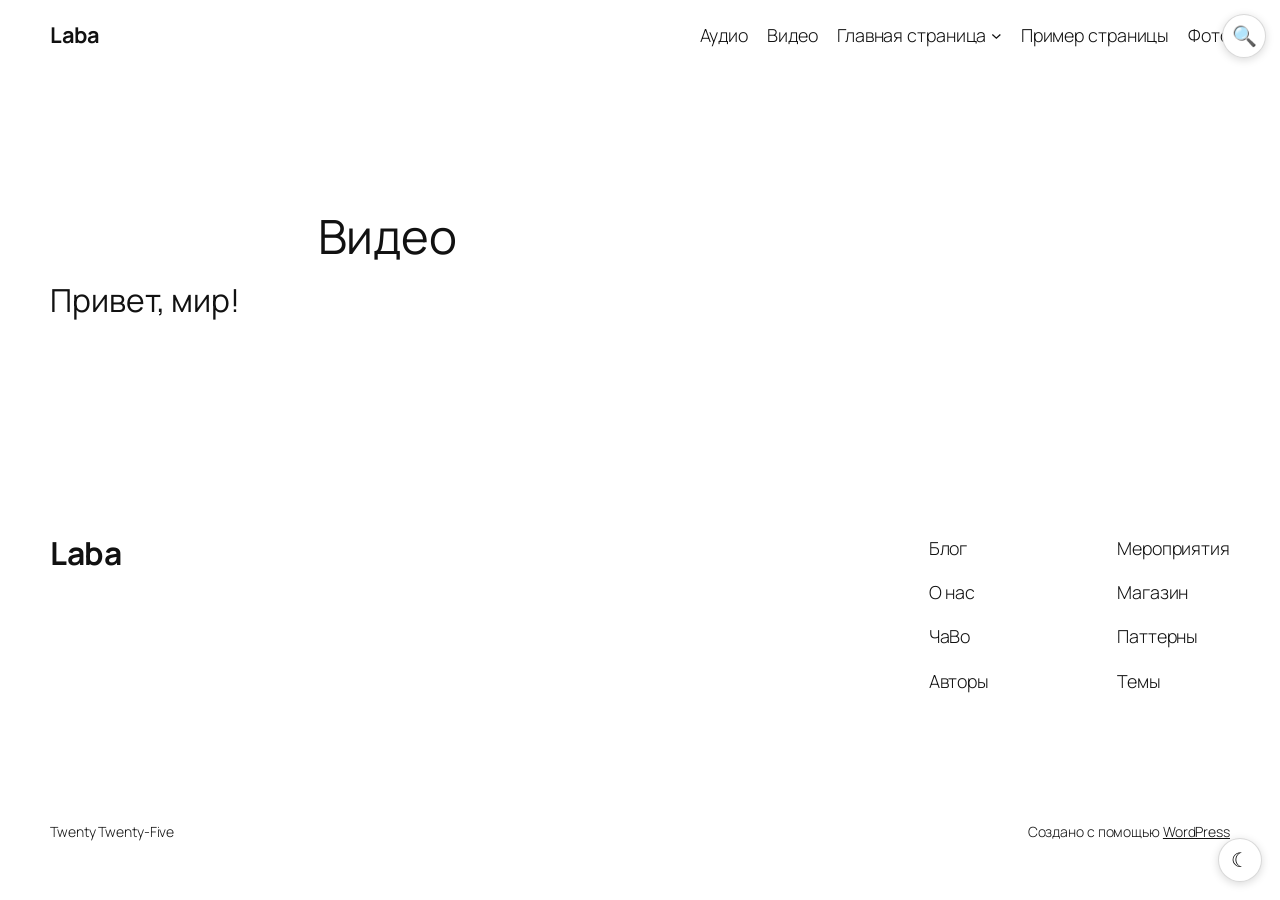
<file: главная-страница/аудио/index.html>
<!DOCTYPE html>
<html lang="ru-RU">
<head>
	<meta charset="UTF-8" />
	<meta name="viewport" content="width=device-width, initial-scale=1" />
<meta name='robots' content='max-image-preview:large' />
<title>Видео &#8212; Laba</title>
<link rel="alternate" type="application/rss+xml" title="Laba &raquo; Лента" href="/feed/" />
<link rel="alternate" type="application/rss+xml" title="Laba &raquo; Лента комментариев" href="/comments/feed/" />
<style id="wp-img-auto-sizes-contain-inline-css">
img:is([sizes=auto i],[sizes^="auto," i]){contain-intrinsic-size:3000px 1500px}
/*# sourceURL=wp-img-auto-sizes-contain-inline-css */
</style>
<style id="wp-block-site-title-inline-css">
.wp-block-site-title{box-sizing:border-box}.wp-block-site-title :where(a){color:inherit;font-family:inherit;font-size:inherit;font-style:inherit;font-weight:inherit;letter-spacing:inherit;line-height:inherit;text-decoration:inherit}
/*# sourceURL=/wp-includes/blocks/site-title/style.min.css */
</style>
<style id="wp-block-page-list-inline-css">
.wp-block-navigation .wp-block-page-list{align-items:var(--navigation-layout-align,initial);background-color:inherit;display:flex;flex-direction:var(--navigation-layout-direction,initial);flex-wrap:var(--navigation-layout-wrap,wrap);justify-content:var(--navigation-layout-justify,initial)}.wp-block-navigation .wp-block-navigation-item{background-color:inherit}.wp-block-page-list{box-sizing:border-box}
/*# sourceURL=/wp-includes/blocks/page-list/style.min.css */
</style>
<style id="wp-block-navigation-inline-css">
.wp-block-navigation{position:relative}.wp-block-navigation ul{margin-bottom:0;margin-left:0;margin-top:0;padding-left:0}.wp-block-navigation ul,.wp-block-navigation ul li{list-style:none}.wp-block-navigation .wp-block-navigation-item{align-items:center;background-color:inherit;display:flex;position:relative}.wp-block-navigation .wp-block-navigation-item .wp-block-navigation__submenu-container:empty{display:none}.wp-block-navigation .wp-block-navigation-item__content{display:block;z-index:1}.wp-block-navigation .wp-block-navigation-item__content.wp-block-navigation-item__content{color:inherit}.wp-block-navigation.has-text-decoration-underline .wp-block-navigation-item__content,.wp-block-navigation.has-text-decoration-underline .wp-block-navigation-item__content:active,.wp-block-navigation.has-text-decoration-underline .wp-block-navigation-item__content:focus{text-decoration:underline}.wp-block-navigation.has-text-decoration-line-through .wp-block-navigation-item__content,.wp-block-navigation.has-text-decoration-line-through .wp-block-navigation-item__content:active,.wp-block-navigation.has-text-decoration-line-through .wp-block-navigation-item__content:focus{text-decoration:line-through}.wp-block-navigation :where(a),.wp-block-navigation :where(a:active),.wp-block-navigation :where(a:focus){text-decoration:none}.wp-block-navigation .wp-block-navigation__submenu-icon{align-self:center;background-color:inherit;border:none;color:currentColor;display:inline-block;font-size:inherit;height:.6em;line-height:0;margin-left:.25em;padding:0;width:.6em}.wp-block-navigation .wp-block-navigation__submenu-icon svg{stroke:currentColor;display:inline-block;height:inherit;margin-top:.075em;width:inherit}.wp-block-navigation{--navigation-layout-justification-setting:flex-start;--navigation-layout-direction:row;--navigation-layout-wrap:wrap;--navigation-layout-justify:flex-start;--navigation-layout-align:center}.wp-block-navigation.is-vertical{--navigation-layout-direction:column;--navigation-layout-justify:initial;--navigation-layout-align:flex-start}.wp-block-navigation.no-wrap{--navigation-layout-wrap:nowrap}.wp-block-navigation.items-justified-center{--navigation-layout-justification-setting:center;--navigation-layout-justify:center}.wp-block-navigation.items-justified-center.is-vertical{--navigation-layout-align:center}.wp-block-navigation.items-justified-right{--navigation-layout-justification-setting:flex-end;--navigation-layout-justify:flex-end}.wp-block-navigation.items-justified-right.is-vertical{--navigation-layout-align:flex-end}.wp-block-navigation.items-justified-space-between{--navigation-layout-justification-setting:space-between;--navigation-layout-justify:space-between}:where(.wp-block-navigation) ul li{padding:0}.wp-block-navigation .has-child .wp-block-navigation__submenu-container{align-items:normal;background-color:inherit;color:inherit;display:flex;flex-direction:column;opacity:0;position:absolute;z-index:2}@media not (prefers-reduced-motion){.wp-block-navigation .has-child .wp-block-navigation__submenu-container{transition:opacity .1s linear}}.wp-block-navigation .has-child .wp-block-navigation__submenu-container{height:0;overflow:hidden;visibility:hidden;width:0}.wp-block-navigation .has-child .wp-block-navigation__submenu-container>.wp-block-navigation-item>.wp-block-navigation-item__content{display:flex;flex-grow:1;padding:.5em 1em}.wp-block-navigation .has-child .wp-block-navigation__submenu-container>.wp-block-navigation-item>.wp-block-navigation-item__content .wp-block-navigation__submenu-icon{margin-left:auto;margin-right:0}.wp-block-navigation .has-child .wp-block-navigation__submenu-container .wp-block-navigation-item__content{margin:0}.wp-block-navigation .has-child .wp-block-navigation__submenu-container{left:-1px;top:100%}@media (min-width:782px){.wp-block-navigation .has-child .wp-block-navigation__submenu-container .wp-block-navigation__submenu-container{left:100%;top:-1px}.wp-block-navigation .has-child .wp-block-navigation__submenu-container .wp-block-navigation__submenu-container:before{background:transparent;content:"";display:block;height:100%;position:absolute;right:100%;width:.5em}.wp-block-navigation .has-child .wp-block-navigation__submenu-container .wp-block-navigation__submenu-icon{margin-right:.25em}.wp-block-navigation .has-child .wp-block-navigation__submenu-container .wp-block-navigation__submenu-icon svg{transform:rotate(-90deg)}}@media (hover:hover){.wp-block-navigation .has-child:not(.open-on-click):hover>.wp-block-navigation__submenu-container{height:auto;min-width:200px;opacity:1;overflow:visible;visibility:visible;width:auto}}.wp-block-navigation .has-child .wp-block-navigation-submenu__toggle[aria-expanded=true]~.wp-block-navigation__submenu-container,.wp-block-navigation .has-child:not(.open-on-click):not(.open-on-hover-click):focus-within>.wp-block-navigation__submenu-container{height:auto;min-width:200px;opacity:1;overflow:visible;visibility:visible;width:auto}.wp-block-navigation .has-child.open-always{align-items:var(--navigation-layout-align,initial);flex-direction:var(--navigation-layout-direction,initial);flex-wrap:var(--navigation-layout-wrap,wrap);gap:var(--wp--style--block-gap,2em)}.wp-block-navigation .has-child.open-always,.wp-block-navigation .has-child.open-always .wp-block-navigation-item{justify-content:var(--navigation-layout-justify,initial)}.wp-block-navigation .has-child.open-always .wp-block-navigation__submenu-container,.wp-block-navigation .has-child.open-always.wp-block-navigation-submenu{gap:var(--wp--style--block-gap,2em)}.wp-block-navigation .has-child.open-always .wp-block-navigation-item,.wp-block-navigation .has-child.open-always .wp-block-navigation__submenu-container,.wp-block-navigation .has-child.open-always.wp-block-navigation-submenu{padding-bottom:0;padding-top:0}.wp-block-navigation .has-child.open-always .wp-block-navigation__submenu-container{padding-left:var(--wp--style--block-gap,2em);padding-right:var(--wp--style--block-gap,2em)}.wp-block-navigation .has-child.open-always .wp-block-navigation__submenu-container .wp-block-navigation-item__content{padding:0}.wp-block-navigation .has-child.open-always .wp-block-navigation__submenu-container>.wp-block-navigation-item>.wp-block-navigation-item__content,.wp-block-navigation .has-child.open-always>.wp-block-navigation-item__content{flex-grow:0}.wp-block-navigation .has-child.open-always>.wp-block-navigation__submenu-container{background-color:transparent;border:none;color:inherit;flex-basis:100%;height:auto;opacity:1;overflow:visible;position:static;visibility:visible;width:auto}.wp-block-navigation.has-background .has-child .wp-block-navigation__submenu-container{left:0;top:100%}@media (min-width:782px){.wp-block-navigation.has-background .has-child .wp-block-navigation__submenu-container .wp-block-navigation__submenu-container{left:100%;top:0}}.wp-block-navigation-submenu{display:flex;position:relative}.wp-block-navigation-submenu .wp-block-navigation__submenu-icon svg{stroke:currentColor}button.wp-block-navigation-item__content{background-color:transparent;border:none;color:currentColor;font-family:inherit;font-size:inherit;font-style:inherit;font-weight:inherit;letter-spacing:inherit;line-height:inherit;text-align:left;text-transform:inherit}.wp-block-navigation-submenu__toggle{cursor:pointer}.wp-block-navigation-submenu__toggle[aria-expanded=true]+.wp-block-navigation__submenu-icon>svg,.wp-block-navigation-submenu__toggle[aria-expanded=true]>svg{transform:rotate(180deg)}.wp-block-navigation-item.open-on-click .wp-block-navigation-submenu__toggle{padding-left:0;padding-right:.85em}.wp-block-navigation-item.open-on-click .wp-block-navigation-submenu__toggle+.wp-block-navigation__submenu-icon{margin-left:-.6em;pointer-events:none}.wp-block-navigation-item.open-on-click button.wp-block-navigation-item__content:not(.wp-block-navigation-submenu__toggle){padding:0}.wp-block-navigation .wp-block-page-list,.wp-block-navigation__container,.wp-block-navigation__responsive-close,.wp-block-navigation__responsive-container,.wp-block-navigation__responsive-container-content,.wp-block-navigation__responsive-dialog{gap:inherit}:where(.wp-block-navigation.has-background .wp-block-navigation-item a:not(.wp-element-button)),:where(.wp-block-navigation.has-background .wp-block-navigation-submenu a:not(.wp-element-button)){padding:.5em 1em}:where(.wp-block-navigation .wp-block-navigation__submenu-container .wp-block-navigation-item a:not(.wp-element-button)),:where(.wp-block-navigation .wp-block-navigation__submenu-container .wp-block-navigation-submenu a:not(.wp-element-button)),:where(.wp-block-navigation .wp-block-navigation__submenu-container .wp-block-navigation-submenu button.wp-block-navigation-item__content),:where(.wp-block-navigation .wp-block-navigation__submenu-container .wp-block-pages-list__item button.wp-block-navigation-item__content){padding:.5em 1em}.wp-block-navigation.items-justified-right .wp-block-navigation__container .has-child .wp-block-navigation__submenu-container,.wp-block-navigation.items-justified-right .wp-block-page-list>.has-child .wp-block-navigation__submenu-container,.wp-block-navigation.items-justified-space-between .wp-block-page-list>.has-child:last-child .wp-block-navigation__submenu-container,.wp-block-navigation.items-justified-space-between>.wp-block-navigation__container>.has-child:last-child .wp-block-navigation__submenu-container{left:auto;right:0}.wp-block-navigation.items-justified-right .wp-block-navigation__container .has-child .wp-block-navigation__submenu-container .wp-block-navigation__submenu-container,.wp-block-navigation.items-justified-right .wp-block-page-list>.has-child .wp-block-navigation__submenu-container .wp-block-navigation__submenu-container,.wp-block-navigation.items-justified-space-between .wp-block-page-list>.has-child:last-child .wp-block-navigation__submenu-container .wp-block-navigation__submenu-container,.wp-block-navigation.items-justified-space-between>.wp-block-navigation__container>.has-child:last-child .wp-block-navigation__submenu-container .wp-block-navigation__submenu-container{left:-1px;right:-1px}@media (min-width:782px){.wp-block-navigation.items-justified-right .wp-block-navigation__container .has-child .wp-block-navigation__submenu-container .wp-block-navigation__submenu-container,.wp-block-navigation.items-justified-right .wp-block-page-list>.has-child .wp-block-navigation__submenu-container .wp-block-navigation__submenu-container,.wp-block-navigation.items-justified-space-between .wp-block-page-list>.has-child:last-child .wp-block-navigation__submenu-container .wp-block-navigation__submenu-container,.wp-block-navigation.items-justified-space-between>.wp-block-navigation__container>.has-child:last-child .wp-block-navigation__submenu-container .wp-block-navigation__submenu-container{left:auto;right:100%}}.wp-block-navigation:not(.has-background) .wp-block-navigation__submenu-container{background-color:#fff;border:1px solid rgba(0,0,0,.15)}.wp-block-navigation.has-background .wp-block-navigation__submenu-container{background-color:inherit}.wp-block-navigation:not(.has-text-color) .wp-block-navigation__submenu-container{color:#000}.wp-block-navigation__container{align-items:var(--navigation-layout-align,initial);display:flex;flex-direction:var(--navigation-layout-direction,initial);flex-wrap:var(--navigation-layout-wrap,wrap);justify-content:var(--navigation-layout-justify,initial);list-style:none;margin:0;padding-left:0}.wp-block-navigation__container .is-responsive{display:none}.wp-block-navigation__container:only-child,.wp-block-page-list:only-child{flex-grow:1}@keyframes overlay-menu__fade-in-animation{0%{opacity:0;transform:translateY(.5em)}to{opacity:1;transform:translateY(0)}}.wp-block-navigation__responsive-container{bottom:0;display:none;left:0;position:fixed;right:0;top:0}.wp-block-navigation__responsive-container :where(.wp-block-navigation-item a){color:inherit}.wp-block-navigation__responsive-container .wp-block-navigation__responsive-container-content{align-items:var(--navigation-layout-align,initial);display:flex;flex-direction:var(--navigation-layout-direction,initial);flex-wrap:var(--navigation-layout-wrap,wrap);justify-content:var(--navigation-layout-justify,initial)}.wp-block-navigation__responsive-container:not(.is-menu-open.is-menu-open){background-color:inherit!important;color:inherit!important}.wp-block-navigation__responsive-container.is-menu-open{background-color:inherit;display:flex;flex-direction:column}@media not (prefers-reduced-motion){.wp-block-navigation__responsive-container.is-menu-open{animation:overlay-menu__fade-in-animation .1s ease-out;animation-fill-mode:forwards}}.wp-block-navigation__responsive-container.is-menu-open:not(.disable-default-overlay){padding:clamp(1rem,var(--wp--style--root--padding-top),20rem) clamp(1rem,var(--wp--style--root--padding-right),20rem) clamp(1rem,var(--wp--style--root--padding-bottom),20rem) clamp(1rem,var(--wp--style--root--padding-left),20rem)}.wp-block-navigation__responsive-container.is-menu-open{overflow:auto;z-index:100000}.wp-block-navigation__responsive-container.is-menu-open:not(.disable-default-overlay) .wp-block-navigation__responsive-container-content{padding-top:calc(2rem + 24px)}.wp-block-navigation__responsive-container.is-menu-open:where(:not(.disable-default-overlay)) .wp-block-navigation__responsive-container-content{align-items:var(--navigation-layout-justification-setting,inherit);display:flex;flex-direction:column;flex-wrap:nowrap;overflow:visible}.wp-block-navigation__responsive-container.is-menu-open:where(:not(.disable-default-overlay)) .wp-block-navigation__responsive-container-content,.wp-block-navigation__responsive-container.is-menu-open:where(:not(.disable-default-overlay)) .wp-block-navigation__responsive-container-content .wp-block-navigation__container,.wp-block-navigation__responsive-container.is-menu-open:where(:not(.disable-default-overlay)) .wp-block-navigation__responsive-container-content .wp-block-page-list{justify-content:flex-start}.wp-block-navigation__responsive-container.is-menu-open:where(:not(.disable-default-overlay)) .wp-block-navigation__responsive-container-content .wp-block-navigation__submenu-icon{display:none}.wp-block-navigation__responsive-container.is-menu-open:where(:not(.disable-default-overlay)) .wp-block-navigation__responsive-container-content .has-child .wp-block-navigation__submenu-container{border:none;height:auto;min-width:200px;opacity:1;overflow:initial;padding-left:2rem;padding-right:2rem;position:static;visibility:visible;width:auto}.wp-block-navigation__responsive-container.is-menu-open:where(:not(.disable-default-overlay)) .wp-block-navigation__responsive-container-content .wp-block-navigation__container,.wp-block-navigation__responsive-container.is-menu-open:where(:not(.disable-default-overlay)) .wp-block-navigation__responsive-container-content .wp-block-navigation__submenu-container{gap:inherit}.wp-block-navigation__responsive-container.is-menu-open:where(:not(.disable-default-overlay)) .wp-block-navigation__responsive-container-content .wp-block-navigation__submenu-container{padding-top:var(--wp--style--block-gap,2em)}.wp-block-navigation__responsive-container.is-menu-open:where(:not(.disable-default-overlay)) .wp-block-navigation__responsive-container-content .wp-block-navigation-item__content{padding:0}.wp-block-navigation__responsive-container.is-menu-open:where(:not(.disable-default-overlay)) .wp-block-navigation__responsive-container-content .wp-block-navigation-item,.wp-block-navigation__responsive-container.is-menu-open:where(:not(.disable-default-overlay)) .wp-block-navigation__responsive-container-content .wp-block-navigation__container,.wp-block-navigation__responsive-container.is-menu-open:where(:not(.disable-default-overlay)) .wp-block-navigation__responsive-container-content .wp-block-page-list{align-items:var(--navigation-layout-justification-setting,initial);display:flex;flex-direction:column}.wp-block-navigation__responsive-container.is-menu-open:where(:not(.disable-default-overlay)) .wp-block-navigation-item,.wp-block-navigation__responsive-container.is-menu-open:where(:not(.disable-default-overlay)) .wp-block-navigation-item .wp-block-navigation__submenu-container,.wp-block-navigation__responsive-container.is-menu-open:where(:not(.disable-default-overlay)) .wp-block-navigation__container,.wp-block-navigation__responsive-container.is-menu-open:where(:not(.disable-default-overlay)) .wp-block-page-list{background:transparent!important;color:inherit!important}.wp-block-navigation__responsive-container.is-menu-open:where(:not(.disable-default-overlay)) .wp-block-navigation__submenu-container.wp-block-navigation__submenu-container.wp-block-navigation__submenu-container.wp-block-navigation__submenu-container{left:auto;right:auto}.wp-block-navigation__responsive-container.disable-default-overlay .wp-block-navigation__overlay-container{display:none;width:100%}.wp-block-navigation__responsive-container.disable-default-overlay .wp-block-navigation__responsive-close{max-width:none}.wp-block-navigation__responsive-container.disable-default-overlay.is-menu-open .wp-block-navigation__responsive-container-content>:not(.wp-block-navigation__overlay-container){display:none}.wp-block-navigation__responsive-container.disable-default-overlay.is-menu-open .wp-block-navigation__responsive-container-content .wp-block-navigation__overlay-container{display:block}.wp-block-navigation__responsive-container.disable-default-overlay.is-menu-open .wp-block-navigation__responsive-container-content .wp-block-navigation__overlay-container .wp-block-navigation__submenu-container{left:0;right:auto}@media (min-width:600px){.wp-block-navigation__responsive-container:not(.hidden-by-default):not(.is-menu-open){background-color:inherit;display:block;position:relative;width:100%;z-index:auto}.wp-block-navigation__responsive-container:not(.hidden-by-default):not(.is-menu-open) .wp-block-navigation__responsive-container-close{display:none}.wp-block-navigation__responsive-container.is-menu-open .wp-block-navigation__submenu-container.wp-block-navigation__submenu-container.wp-block-navigation__submenu-container.wp-block-navigation__submenu-container{left:0}}.wp-block-navigation:not(.has-background) .wp-block-navigation__responsive-container.is-menu-open:not(.disable-default-overlay){background-color:#fff}.wp-block-navigation:not(.has-text-color) .wp-block-navigation__responsive-container.is-menu-open:not(.disable-default-overlay){color:#000}.wp-block-navigation__toggle_button_label{font-size:1rem;font-weight:700}.wp-block-navigation__responsive-container-close,.wp-block-navigation__responsive-container-open{background:transparent;border:none;color:currentColor;cursor:pointer;margin:0;padding:0;text-transform:inherit;vertical-align:middle}.wp-block-navigation__responsive-container-close svg,.wp-block-navigation__responsive-container-open svg{fill:currentColor;display:block;height:24px;pointer-events:none;width:24px}.wp-block-navigation__responsive-container-open{display:flex}.wp-block-navigation__responsive-container-open.wp-block-navigation__responsive-container-open.wp-block-navigation__responsive-container-open{font-family:inherit;font-size:inherit;font-weight:inherit}@media (min-width:600px){.wp-block-navigation__responsive-container-open:not(.always-shown){display:none}}.wp-block-navigation__responsive-container-close{position:absolute;right:0;top:0;z-index:2}.wp-block-navigation__responsive-container-close.wp-block-navigation__responsive-container-close.wp-block-navigation__responsive-container-close{font-family:inherit;font-size:inherit;font-weight:inherit}.disable-default-overlay .wp-block-navigation__responsive-container-close{right:clamp(1rem,var(--wp--style--root--padding-left),20rem);top:clamp(1rem,var(--wp--style--root--padding-left),20rem)}.wp-block-navigation__responsive-close{width:100%}.has-modal-open .wp-block-navigation__responsive-close{margin-left:auto;margin-right:auto;max-width:var(--wp--style--global--wide-size,100%)}.wp-block-navigation__responsive-close:focus{outline:none}.is-menu-open .wp-block-navigation__responsive-close,.is-menu-open .wp-block-navigation__responsive-container-content,.is-menu-open .wp-block-navigation__responsive-dialog{box-sizing:border-box}.wp-block-navigation__responsive-dialog{position:relative}.has-modal-open .admin-bar .is-menu-open:where(:not(.disable-default-overlay)) .wp-block-navigation__responsive-dialog{margin-top:46px}@media (min-width:782px){.has-modal-open .admin-bar .is-menu-open:where(:not(.disable-default-overlay)) .wp-block-navigation__responsive-dialog{margin-top:32px}}html.has-modal-open{overflow:hidden}
/*# sourceURL=/wp-includes/blocks/navigation/style.min.css */
</style>
<style id="wp-block-group-inline-css">
.wp-block-group{box-sizing:border-box}:where(.wp-block-group.wp-block-group-is-layout-constrained){position:relative}
/*# sourceURL=/wp-includes/blocks/group/style.min.css */
</style>
<style id="wp-block-post-title-inline-css">
.wp-block-post-title{box-sizing:border-box;word-break:break-word}.wp-block-post-title :where(a){display:inline-block;font-family:inherit;font-size:inherit;font-style:inherit;font-weight:inherit;letter-spacing:inherit;line-height:inherit;text-decoration:inherit}
/*# sourceURL=/wp-includes/blocks/post-title/style.min.css */
</style>
<style id="wp-block-post-template-inline-css">
.wp-block-post-template{box-sizing:border-box;list-style:none;margin-bottom:0;margin-top:0;max-width:100%;padding:0}.wp-block-post-template.is-flex-container{display:flex;flex-direction:row;flex-wrap:wrap;gap:1.25em}.wp-block-post-template.is-flex-container>li{margin:0;width:100%}@media (min-width:600px){.wp-block-post-template.is-flex-container.is-flex-container.columns-2>li{width:calc(50% - .625em)}.wp-block-post-template.is-flex-container.is-flex-container.columns-3>li{width:calc(33.33333% - .83333em)}.wp-block-post-template.is-flex-container.is-flex-container.columns-4>li{width:calc(25% - .9375em)}.wp-block-post-template.is-flex-container.is-flex-container.columns-5>li{width:calc(20% - 1em)}.wp-block-post-template.is-flex-container.is-flex-container.columns-6>li{width:calc(16.66667% - 1.04167em)}}@media (max-width:600px){.wp-block-post-template-is-layout-grid[class*=columns-]:not(.has-native-responsive-grid){grid-template-columns:1fr}}.wp-block-post-template-is-layout-constrained>li>.alignright,.wp-block-post-template-is-layout-flow>li>.alignright{float:right;margin-inline-end:0;margin-inline-start:2em}.wp-block-post-template-is-layout-constrained>li>.alignleft,.wp-block-post-template-is-layout-flow>li>.alignleft{float:left;margin-inline-end:2em;margin-inline-start:0}.wp-block-post-template-is-layout-constrained>li>.aligncenter,.wp-block-post-template-is-layout-flow>li>.aligncenter{margin-inline-end:auto;margin-inline-start:auto}
/*# sourceURL=/wp-includes/blocks/post-template/style.min.css */
</style>
<style id="wp-block-columns-inline-css">
.wp-block-columns{box-sizing:border-box;display:flex;flex-wrap:wrap!important}@media (min-width:782px){.wp-block-columns{flex-wrap:nowrap!important}}.wp-block-columns{align-items:normal!important}.wp-block-columns.are-vertically-aligned-top{align-items:flex-start}.wp-block-columns.are-vertically-aligned-center{align-items:center}.wp-block-columns.are-vertically-aligned-bottom{align-items:flex-end}@media (max-width:781px){.wp-block-columns:not(.is-not-stacked-on-mobile)>.wp-block-column{flex-basis:100%!important}}@media (min-width:782px){.wp-block-columns:not(.is-not-stacked-on-mobile)>.wp-block-column{flex-basis:0;flex-grow:1}.wp-block-columns:not(.is-not-stacked-on-mobile)>.wp-block-column[style*=flex-basis]{flex-grow:0}}.wp-block-columns.is-not-stacked-on-mobile{flex-wrap:nowrap!important}.wp-block-columns.is-not-stacked-on-mobile>.wp-block-column{flex-basis:0;flex-grow:1}.wp-block-columns.is-not-stacked-on-mobile>.wp-block-column[style*=flex-basis]{flex-grow:0}:where(.wp-block-columns){margin-bottom:1.75em}:where(.wp-block-columns.has-background){padding:1.25em 2.375em}.wp-block-column{flex-grow:1;min-width:0;overflow-wrap:break-word;word-break:break-word}.wp-block-column.is-vertically-aligned-top{align-self:flex-start}.wp-block-column.is-vertically-aligned-center{align-self:center}.wp-block-column.is-vertically-aligned-bottom{align-self:flex-end}.wp-block-column.is-vertically-aligned-stretch{align-self:stretch}.wp-block-column.is-vertically-aligned-bottom,.wp-block-column.is-vertically-aligned-center,.wp-block-column.is-vertically-aligned-top{width:100%}
/*# sourceURL=/wp-includes/blocks/columns/style.min.css */
</style>
<style id="wp-block-spacer-inline-css">
.wp-block-spacer{clear:both}
/*# sourceURL=/wp-includes/blocks/spacer/style.min.css */
</style>
<style id="wp-block-paragraph-inline-css">
.is-small-text{font-size:.875em}.is-regular-text{font-size:1em}.is-large-text{font-size:2.25em}.is-larger-text{font-size:3em}.has-drop-cap:not(:focus):first-letter{float:left;font-size:8.4em;font-style:normal;font-weight:100;line-height:.68;margin:.05em .1em 0 0;text-transform:uppercase}body.rtl .has-drop-cap:not(:focus):first-letter{float:none;margin-left:.1em}p.has-drop-cap.has-background{overflow:hidden}:root :where(p.has-background){padding:1.25em 2.375em}:where(p.has-text-color:not(.has-link-color)) a{color:inherit}p.has-text-align-left[style*="writing-mode:vertical-lr"],p.has-text-align-right[style*="writing-mode:vertical-rl"]{rotate:180deg}
/*# sourceURL=/wp-includes/blocks/paragraph/style.min.css */
</style>
<style id="wp-block-post-content-inline-css">
.wp-block-post-content{display:flow-root}
/*# sourceURL=/wp-includes/blocks/post-content/style.min.css */
</style>
<style id="wp-block-navigation-link-inline-css">
.wp-block-navigation .wp-block-navigation-item__label{overflow-wrap:break-word}.wp-block-navigation .wp-block-navigation-item__description{display:none}.link-ui-tools{outline:1px solid #f0f0f0;padding:8px}.link-ui-block-inserter{padding-top:8px}.link-ui-block-inserter__back{margin-left:8px;text-transform:uppercase}
/*# sourceURL=/wp-includes/blocks/navigation-link/style.min.css */
</style>
<style id="wp-emoji-styles-inline-css">

	img.wp-smiley, img.emoji {
		display: inline !important;
		border: none !important;
		box-shadow: none !important;
		height: 1em !important;
		width: 1em !important;
		margin: 0 0.07em !important;
		vertical-align: -0.1em !important;
		background: none !important;
		padding: 0 !important;
	}
/*# sourceURL=wp-emoji-styles-inline-css */
</style>
<style id="wp-block-library-inline-css">
:root{--wp-block-synced-color:#7a00df;--wp-block-synced-color--rgb:122,0,223;--wp-bound-block-color:var(--wp-block-synced-color);--wp-editor-canvas-background:#ddd;--wp-admin-theme-color:#007cba;--wp-admin-theme-color--rgb:0,124,186;--wp-admin-theme-color-darker-10:#006ba1;--wp-admin-theme-color-darker-10--rgb:0,107,160.5;--wp-admin-theme-color-darker-20:#005a87;--wp-admin-theme-color-darker-20--rgb:0,90,135;--wp-admin-border-width-focus:2px}@media (min-resolution:192dpi){:root{--wp-admin-border-width-focus:1.5px}}.wp-element-button{cursor:pointer}:root .has-very-light-gray-background-color{background-color:#eee}:root .has-very-dark-gray-background-color{background-color:#313131}:root .has-very-light-gray-color{color:#eee}:root .has-very-dark-gray-color{color:#313131}:root .has-vivid-green-cyan-to-vivid-cyan-blue-gradient-background{background:linear-gradient(135deg,#00d084,#0693e3)}:root .has-purple-crush-gradient-background{background:linear-gradient(135deg,#34e2e4,#4721fb 50%,#ab1dfe)}:root .has-hazy-dawn-gradient-background{background:linear-gradient(135deg,#faaca8,#dad0ec)}:root .has-subdued-olive-gradient-background{background:linear-gradient(135deg,#fafae1,#67a671)}:root .has-atomic-cream-gradient-background{background:linear-gradient(135deg,#fdd79a,#004a59)}:root .has-nightshade-gradient-background{background:linear-gradient(135deg,#330968,#31cdcf)}:root .has-midnight-gradient-background{background:linear-gradient(135deg,#020381,#2874fc)}:root{--wp--preset--font-size--normal:16px;--wp--preset--font-size--huge:42px}.has-regular-font-size{font-size:1em}.has-larger-font-size{font-size:2.625em}.has-normal-font-size{font-size:var(--wp--preset--font-size--normal)}.has-huge-font-size{font-size:var(--wp--preset--font-size--huge)}:root .has-text-align-center{text-align:center}:root .has-text-align-left{text-align:left}:root .has-text-align-right{text-align:right}.has-fit-text{white-space:nowrap!important}#end-resizable-editor-section{display:none}.aligncenter{clear:both}.items-justified-left{justify-content:flex-start}.items-justified-center{justify-content:center}.items-justified-right{justify-content:flex-end}.items-justified-space-between{justify-content:space-between}.screen-reader-text{word-wrap:normal!important;border:0;clip-path:inset(50%);height:1px;margin:-1px;overflow:hidden;padding:0;position:absolute;width:1px;word-break:normal!important}.screen-reader-text:focus{background-color:#ddd;clip-path:none;color:#444;display:block;font-size:1em;height:auto;left:5px;line-height:normal;padding:15px 23px 14px;text-decoration:none;top:5px;width:auto;z-index:100000}html :where(.has-border-color){border-style:solid}html :where([style^=border-color],[style*=";border-color"],[style*="; border-color"]){border-style:solid}html :where([style^=border-top-color],[style*=";border-top-color"],[style*="; border-top-color"]){border-top-style:solid}html :where([style^=border-right-color],[style*=";border-right-color"],[style*="; border-right-color"]){border-right-style:solid}html :where([style^=border-bottom-color],[style*=";border-bottom-color"],[style*="; border-bottom-color"]){border-bottom-style:solid}html :where([style^=border-left-color],[style*=";border-left-color"],[style*="; border-left-color"]){border-left-style:solid}html :where([style^=border-width],[style*=";border-width"],[style*="; border-width"]){border-style:solid}html :where([style^=border-top-width],[style*=";border-top-width"],[style*="; border-top-width"]){border-top-style:solid}html :where([style^=border-right-width],[style*=";border-right-width"],[style*="; border-right-width"]){border-right-style:solid}html :where([style^=border-bottom-width],[style*=";border-bottom-width"],[style*="; border-bottom-width"]){border-bottom-style:solid}html :where([style^=border-left-width],[style*=";border-left-width"],[style*="; border-left-width"]){border-left-style:solid}html :where(img[class*=wp-image-]){height:auto;max-width:100%}:where(figure){margin:0 0 1em}html :where(.is-position-sticky){--wp-admin--admin-bar--position-offset:var(--wp-admin--admin-bar--height,0px)}@media screen and (max-width:600px){html :where(.is-position-sticky){--wp-admin--admin-bar--position-offset:0px}}
/*# sourceURL=/wp-includes/css/dist/block-library/common.min.css */
</style>
<style id="global-styles-inline-css">
:root{--wp--preset--aspect-ratio--square: 1;--wp--preset--aspect-ratio--4-3: 4/3;--wp--preset--aspect-ratio--3-4: 3/4;--wp--preset--aspect-ratio--3-2: 3/2;--wp--preset--aspect-ratio--2-3: 2/3;--wp--preset--aspect-ratio--16-9: 16/9;--wp--preset--aspect-ratio--9-16: 9/16;--wp--preset--color--black: #000000;--wp--preset--color--cyan-bluish-gray: #abb8c3;--wp--preset--color--white: #ffffff;--wp--preset--color--pale-pink: #f78da7;--wp--preset--color--vivid-red: #cf2e2e;--wp--preset--color--luminous-vivid-orange: #ff6900;--wp--preset--color--luminous-vivid-amber: #fcb900;--wp--preset--color--light-green-cyan: #7bdcb5;--wp--preset--color--vivid-green-cyan: #00d084;--wp--preset--color--pale-cyan-blue: #8ed1fc;--wp--preset--color--vivid-cyan-blue: #0693e3;--wp--preset--color--vivid-purple: #9b51e0;--wp--preset--color--base: #FFFFFF;--wp--preset--color--contrast: #111111;--wp--preset--color--accent-1: #FFEE58;--wp--preset--color--accent-2: #F6CFF4;--wp--preset--color--accent-3: #503AA8;--wp--preset--color--accent-4: #686868;--wp--preset--color--accent-5: #FBFAF3;--wp--preset--color--accent-6: color-mix(in srgb, currentColor 20%, transparent);--wp--preset--gradient--vivid-cyan-blue-to-vivid-purple: linear-gradient(135deg,rgb(6,147,227) 0%,rgb(155,81,224) 100%);--wp--preset--gradient--light-green-cyan-to-vivid-green-cyan: linear-gradient(135deg,rgb(122,220,180) 0%,rgb(0,208,130) 100%);--wp--preset--gradient--luminous-vivid-amber-to-luminous-vivid-orange: linear-gradient(135deg,rgb(252,185,0) 0%,rgb(255,105,0) 100%);--wp--preset--gradient--luminous-vivid-orange-to-vivid-red: linear-gradient(135deg,rgb(255,105,0) 0%,rgb(207,46,46) 100%);--wp--preset--gradient--very-light-gray-to-cyan-bluish-gray: linear-gradient(135deg,rgb(238,238,238) 0%,rgb(169,184,195) 100%);--wp--preset--gradient--cool-to-warm-spectrum: linear-gradient(135deg,rgb(74,234,220) 0%,rgb(151,120,209) 20%,rgb(207,42,186) 40%,rgb(238,44,130) 60%,rgb(251,105,98) 80%,rgb(254,248,76) 100%);--wp--preset--gradient--blush-light-purple: linear-gradient(135deg,rgb(255,206,236) 0%,rgb(152,150,240) 100%);--wp--preset--gradient--blush-bordeaux: linear-gradient(135deg,rgb(254,205,165) 0%,rgb(254,45,45) 50%,rgb(107,0,62) 100%);--wp--preset--gradient--luminous-dusk: linear-gradient(135deg,rgb(255,203,112) 0%,rgb(199,81,192) 50%,rgb(65,88,208) 100%);--wp--preset--gradient--pale-ocean: linear-gradient(135deg,rgb(255,245,203) 0%,rgb(182,227,212) 50%,rgb(51,167,181) 100%);--wp--preset--gradient--electric-grass: linear-gradient(135deg,rgb(202,248,128) 0%,rgb(113,206,126) 100%);--wp--preset--gradient--midnight: linear-gradient(135deg,rgb(2,3,129) 0%,rgb(40,116,252) 100%);--wp--preset--font-size--small: 0.875rem;--wp--preset--font-size--medium: clamp(1rem, 1rem + ((1vw - 0.2rem) * 0.196), 1.125rem);--wp--preset--font-size--large: clamp(1.125rem, 1.125rem + ((1vw - 0.2rem) * 0.392), 1.375rem);--wp--preset--font-size--x-large: clamp(1.75rem, 1.75rem + ((1vw - 0.2rem) * 0.392), 2rem);--wp--preset--font-size--xx-large: clamp(2.15rem, 2.15rem + ((1vw - 0.2rem) * 1.333), 3rem);--wp--preset--font-family--manrope: Manrope, sans-serif;--wp--preset--font-family--fira-code: "Fira Code", monospace;--wp--preset--spacing--20: 10px;--wp--preset--spacing--30: 20px;--wp--preset--spacing--40: 30px;--wp--preset--spacing--50: clamp(30px, 5vw, 50px);--wp--preset--spacing--60: clamp(30px, 7vw, 70px);--wp--preset--spacing--70: clamp(50px, 7vw, 90px);--wp--preset--spacing--80: clamp(70px, 10vw, 140px);--wp--preset--shadow--natural: 6px 6px 9px rgba(0, 0, 0, 0.2);--wp--preset--shadow--deep: 12px 12px 50px rgba(0, 0, 0, 0.4);--wp--preset--shadow--sharp: 6px 6px 0px rgba(0, 0, 0, 0.2);--wp--preset--shadow--outlined: 6px 6px 0px -3px rgb(255, 255, 255), 6px 6px rgb(0, 0, 0);--wp--preset--shadow--crisp: 6px 6px 0px rgb(0, 0, 0);}.wp-block-button{--wp--preset--dimension--25: 25%;--wp--preset--dimension--50: 50%;--wp--preset--dimension--75: 75%;--wp--preset--dimension--100: 100%;}:root { --wp--style--global--content-size: 645px;--wp--style--global--wide-size: 1340px; }:where(body) { margin: 0; }.wp-site-blocks { padding-top: var(--wp--style--root--padding-top); padding-bottom: var(--wp--style--root--padding-bottom); }.has-global-padding { padding-right: var(--wp--style--root--padding-right); padding-left: var(--wp--style--root--padding-left); }.has-global-padding > .alignfull { margin-right: calc(var(--wp--style--root--padding-right) * -1); margin-left: calc(var(--wp--style--root--padding-left) * -1); }.has-global-padding :where(:not(.alignfull.is-layout-flow) > .has-global-padding:not(.wp-block-block, .alignfull)) { padding-right: 0; padding-left: 0; }.has-global-padding :where(:not(.alignfull.is-layout-flow) > .has-global-padding:not(.wp-block-block, .alignfull)) > .alignfull { margin-left: 0; margin-right: 0; }.wp-site-blocks > .alignleft { float: left; margin-right: 2em; }.wp-site-blocks > .alignright { float: right; margin-left: 2em; }.wp-site-blocks > .aligncenter { justify-content: center; margin-left: auto; margin-right: auto; }:where(.wp-site-blocks) > * { margin-block-start: 1.2rem; margin-block-end: 0; }:where(.wp-site-blocks) > :first-child { margin-block-start: 0; }:where(.wp-site-blocks) > :last-child { margin-block-end: 0; }:root { --wp--style--block-gap: 1.2rem; }:root :where(.is-layout-flow) > :first-child{margin-block-start: 0;}:root :where(.is-layout-flow) > :last-child{margin-block-end: 0;}:root :where(.is-layout-flow) > *{margin-block-start: 1.2rem;margin-block-end: 0;}:root :where(.is-layout-constrained) > :first-child{margin-block-start: 0;}:root :where(.is-layout-constrained) > :last-child{margin-block-end: 0;}:root :where(.is-layout-constrained) > *{margin-block-start: 1.2rem;margin-block-end: 0;}:root :where(.is-layout-flex){gap: 1.2rem;}:root :where(.is-layout-grid){gap: 1.2rem;}.is-layout-flow > .alignleft{float: left;margin-inline-start: 0;margin-inline-end: 2em;}.is-layout-flow > .alignright{float: right;margin-inline-start: 2em;margin-inline-end: 0;}.is-layout-flow > .aligncenter{margin-left: auto !important;margin-right: auto !important;}.is-layout-constrained > .alignleft{float: left;margin-inline-start: 0;margin-inline-end: 2em;}.is-layout-constrained > .alignright{float: right;margin-inline-start: 2em;margin-inline-end: 0;}.is-layout-constrained > .aligncenter{margin-left: auto !important;margin-right: auto !important;}.is-layout-constrained > :where(:not(.alignleft):not(.alignright):not(.alignfull)){max-width: var(--wp--style--global--content-size);margin-left: auto !important;margin-right: auto !important;}.is-layout-constrained > .alignwide{max-width: var(--wp--style--global--wide-size);}body .is-layout-flex{display: flex;}.is-layout-flex{flex-wrap: wrap;align-items: center;}.is-layout-flex > :is(*, div){margin: 0;}body .is-layout-grid{display: grid;}.is-layout-grid > :is(*, div){margin: 0;}body{background-color: var(--wp--preset--color--base);color: var(--wp--preset--color--contrast);font-family: var(--wp--preset--font-family--manrope);font-size: var(--wp--preset--font-size--large);font-weight: 300;letter-spacing: -0.1px;line-height: 1.4;--wp--style--root--padding-top: 0px;--wp--style--root--padding-right: var(--wp--preset--spacing--50);--wp--style--root--padding-bottom: 0px;--wp--style--root--padding-left: var(--wp--preset--spacing--50);}a:where(:not(.wp-element-button)){color: currentColor;}:root :where(a:where(:not(.wp-element-button)):hover){text-decoration: none;}h1, h2, h3, h4, h5, h6{font-weight: 400;letter-spacing: -0.1px;line-height: 1.125;}h1{font-size: var(--wp--preset--font-size--xx-large);}h2{font-size: var(--wp--preset--font-size--x-large);}h3{font-size: var(--wp--preset--font-size--large);}h4{font-size: var(--wp--preset--font-size--medium);}h5{font-size: var(--wp--preset--font-size--small);letter-spacing: 0.5px;}h6{font-size: var(--wp--preset--font-size--small);font-weight: 700;letter-spacing: 1.4px;text-transform: uppercase;}:root :where(.wp-element-button, .wp-block-button__link){background-color: var(--wp--preset--color--contrast);border-width: 0;color: var(--wp--preset--color--base);font-family: inherit;font-size: var(--wp--preset--font-size--medium);font-style: inherit;font-weight: inherit;letter-spacing: inherit;line-height: inherit;padding-top: 1rem;padding-right: 2.25rem;padding-bottom: 1rem;padding-left: 2.25rem;text-decoration: none;text-transform: inherit;}:root :where(.wp-element-button:hover, .wp-block-button__link:hover){background-color: color-mix(in srgb, var(--wp--preset--color--contrast) 85%, transparent);border-color: transparent;color: var(--wp--preset--color--base);}:root :where(.wp-element-button:focus, .wp-block-button__link:focus){outline-color: var(--wp--preset--color--accent-4);outline-offset: 2px;}:root :where(.wp-element-caption, .wp-block-audio figcaption, .wp-block-embed figcaption, .wp-block-gallery figcaption, .wp-block-image figcaption, .wp-block-table figcaption, .wp-block-video figcaption){font-size: var(--wp--preset--font-size--small);line-height: 1.4;}.has-black-color{color: var(--wp--preset--color--black) !important;}.has-cyan-bluish-gray-color{color: var(--wp--preset--color--cyan-bluish-gray) !important;}.has-white-color{color: var(--wp--preset--color--white) !important;}.has-pale-pink-color{color: var(--wp--preset--color--pale-pink) !important;}.has-vivid-red-color{color: var(--wp--preset--color--vivid-red) !important;}.has-luminous-vivid-orange-color{color: var(--wp--preset--color--luminous-vivid-orange) !important;}.has-luminous-vivid-amber-color{color: var(--wp--preset--color--luminous-vivid-amber) !important;}.has-light-green-cyan-color{color: var(--wp--preset--color--light-green-cyan) !important;}.has-vivid-green-cyan-color{color: var(--wp--preset--color--vivid-green-cyan) !important;}.has-pale-cyan-blue-color{color: var(--wp--preset--color--pale-cyan-blue) !important;}.has-vivid-cyan-blue-color{color: var(--wp--preset--color--vivid-cyan-blue) !important;}.has-vivid-purple-color{color: var(--wp--preset--color--vivid-purple) !important;}.has-base-color{color: var(--wp--preset--color--base) !important;}.has-contrast-color{color: var(--wp--preset--color--contrast) !important;}.has-accent-1-color{color: var(--wp--preset--color--accent-1) !important;}.has-accent-2-color{color: var(--wp--preset--color--accent-2) !important;}.has-accent-3-color{color: var(--wp--preset--color--accent-3) !important;}.has-accent-4-color{color: var(--wp--preset--color--accent-4) !important;}.has-accent-5-color{color: var(--wp--preset--color--accent-5) !important;}.has-accent-6-color{color: var(--wp--preset--color--accent-6) !important;}.has-black-background-color{background-color: var(--wp--preset--color--black) !important;}.has-cyan-bluish-gray-background-color{background-color: var(--wp--preset--color--cyan-bluish-gray) !important;}.has-white-background-color{background-color: var(--wp--preset--color--white) !important;}.has-pale-pink-background-color{background-color: var(--wp--preset--color--pale-pink) !important;}.has-vivid-red-background-color{background-color: var(--wp--preset--color--vivid-red) !important;}.has-luminous-vivid-orange-background-color{background-color: var(--wp--preset--color--luminous-vivid-orange) !important;}.has-luminous-vivid-amber-background-color{background-color: var(--wp--preset--color--luminous-vivid-amber) !important;}.has-light-green-cyan-background-color{background-color: var(--wp--preset--color--light-green-cyan) !important;}.has-vivid-green-cyan-background-color{background-color: var(--wp--preset--color--vivid-green-cyan) !important;}.has-pale-cyan-blue-background-color{background-color: var(--wp--preset--color--pale-cyan-blue) !important;}.has-vivid-cyan-blue-background-color{background-color: var(--wp--preset--color--vivid-cyan-blue) !important;}.has-vivid-purple-background-color{background-color: var(--wp--preset--color--vivid-purple) !important;}.has-base-background-color{background-color: var(--wp--preset--color--base) !important;}.has-contrast-background-color{background-color: var(--wp--preset--color--contrast) !important;}.has-accent-1-background-color{background-color: var(--wp--preset--color--accent-1) !important;}.has-accent-2-background-color{background-color: var(--wp--preset--color--accent-2) !important;}.has-accent-3-background-color{background-color: var(--wp--preset--color--accent-3) !important;}.has-accent-4-background-color{background-color: var(--wp--preset--color--accent-4) !important;}.has-accent-5-background-color{background-color: var(--wp--preset--color--accent-5) !important;}.has-accent-6-background-color{background-color: var(--wp--preset--color--accent-6) !important;}.has-black-border-color{border-color: var(--wp--preset--color--black) !important;}.has-cyan-bluish-gray-border-color{border-color: var(--wp--preset--color--cyan-bluish-gray) !important;}.has-white-border-color{border-color: var(--wp--preset--color--white) !important;}.has-pale-pink-border-color{border-color: var(--wp--preset--color--pale-pink) !important;}.has-vivid-red-border-color{border-color: var(--wp--preset--color--vivid-red) !important;}.has-luminous-vivid-orange-border-color{border-color: var(--wp--preset--color--luminous-vivid-orange) !important;}.has-luminous-vivid-amber-border-color{border-color: var(--wp--preset--color--luminous-vivid-amber) !important;}.has-light-green-cyan-border-color{border-color: var(--wp--preset--color--light-green-cyan) !important;}.has-vivid-green-cyan-border-color{border-color: var(--wp--preset--color--vivid-green-cyan) !important;}.has-pale-cyan-blue-border-color{border-color: var(--wp--preset--color--pale-cyan-blue) !important;}.has-vivid-cyan-blue-border-color{border-color: var(--wp--preset--color--vivid-cyan-blue) !important;}.has-vivid-purple-border-color{border-color: var(--wp--preset--color--vivid-purple) !important;}.has-base-border-color{border-color: var(--wp--preset--color--base) !important;}.has-contrast-border-color{border-color: var(--wp--preset--color--contrast) !important;}.has-accent-1-border-color{border-color: var(--wp--preset--color--accent-1) !important;}.has-accent-2-border-color{border-color: var(--wp--preset--color--accent-2) !important;}.has-accent-3-border-color{border-color: var(--wp--preset--color--accent-3) !important;}.has-accent-4-border-color{border-color: var(--wp--preset--color--accent-4) !important;}.has-accent-5-border-color{border-color: var(--wp--preset--color--accent-5) !important;}.has-accent-6-border-color{border-color: var(--wp--preset--color--accent-6) !important;}.has-vivid-cyan-blue-to-vivid-purple-gradient-background{background: var(--wp--preset--gradient--vivid-cyan-blue-to-vivid-purple) !important;}.has-light-green-cyan-to-vivid-green-cyan-gradient-background{background: var(--wp--preset--gradient--light-green-cyan-to-vivid-green-cyan) !important;}.has-luminous-vivid-amber-to-luminous-vivid-orange-gradient-background{background: var(--wp--preset--gradient--luminous-vivid-amber-to-luminous-vivid-orange) !important;}.has-luminous-vivid-orange-to-vivid-red-gradient-background{background: var(--wp--preset--gradient--luminous-vivid-orange-to-vivid-red) !important;}.has-very-light-gray-to-cyan-bluish-gray-gradient-background{background: var(--wp--preset--gradient--very-light-gray-to-cyan-bluish-gray) !important;}.has-cool-to-warm-spectrum-gradient-background{background: var(--wp--preset--gradient--cool-to-warm-spectrum) !important;}.has-blush-light-purple-gradient-background{background: var(--wp--preset--gradient--blush-light-purple) !important;}.has-blush-bordeaux-gradient-background{background: var(--wp--preset--gradient--blush-bordeaux) !important;}.has-luminous-dusk-gradient-background{background: var(--wp--preset--gradient--luminous-dusk) !important;}.has-pale-ocean-gradient-background{background: var(--wp--preset--gradient--pale-ocean) !important;}.has-electric-grass-gradient-background{background: var(--wp--preset--gradient--electric-grass) !important;}.has-midnight-gradient-background{background: var(--wp--preset--gradient--midnight) !important;}.has-small-font-size{font-size: var(--wp--preset--font-size--small) !important;}.has-medium-font-size{font-size: var(--wp--preset--font-size--medium) !important;}.has-large-font-size{font-size: var(--wp--preset--font-size--large) !important;}.has-x-large-font-size{font-size: var(--wp--preset--font-size--x-large) !important;}.has-xx-large-font-size{font-size: var(--wp--preset--font-size--xx-large) !important;}.has-manrope-font-family{font-family: var(--wp--preset--font-family--manrope) !important;}.has-fira-code-font-family{font-family: var(--wp--preset--font-family--fira-code) !important;}
:root :where(.wp-block-columns-is-layout-flow) > :first-child{margin-block-start: 0;}:root :where(.wp-block-columns-is-layout-flow) > :last-child{margin-block-end: 0;}:root :where(.wp-block-columns-is-layout-flow) > *{margin-block-start: var(--wp--preset--spacing--50);margin-block-end: 0;}:root :where(.wp-block-columns-is-layout-constrained) > :first-child{margin-block-start: 0;}:root :where(.wp-block-columns-is-layout-constrained) > :last-child{margin-block-end: 0;}:root :where(.wp-block-columns-is-layout-constrained) > *{margin-block-start: var(--wp--preset--spacing--50);margin-block-end: 0;}:root :where(.wp-block-columns-is-layout-flex){gap: var(--wp--preset--spacing--50);}:root :where(.wp-block-columns-is-layout-grid){gap: var(--wp--preset--spacing--50);}
:root :where(.wp-block-post-title a:where(:not(.wp-element-button))){text-decoration: none;}
:root :where(.wp-block-post-title a:where(:not(.wp-element-button)):hover){text-decoration: underline;}
:root :where(.wp-block-site-title){font-weight: 700;letter-spacing: -.5px;}
:root :where(.wp-block-site-title a:where(:not(.wp-element-button))){text-decoration: none;}
:root :where(.wp-block-site-title a:where(:not(.wp-element-button)):hover){text-decoration: underline;}
:root :where(.wp-block-navigation){font-size: var(--wp--preset--font-size--medium);}
:root :where(.wp-block-navigation a:where(:not(.wp-element-button))){text-decoration: none;}
:root :where(.wp-block-navigation a:where(:not(.wp-element-button)):hover){text-decoration: underline;}
/*# sourceURL=global-styles-inline-css */
</style>
<style id="core-block-supports-inline-css">
.wp-container-core-navigation-is-layout-6e943505{justify-content:flex-end;}.wp-container-core-group-is-layout-fbffc046{flex-wrap:nowrap;gap:var(--wp--preset--spacing--10);justify-content:flex-end;}.wp-container-core-group-is-layout-ec1e7a1e{flex-wrap:nowrap;justify-content:space-between;}.wp-container-core-group-is-layout-d25ea1a2 > *{margin-block-start:0;margin-block-end:0;}.wp-container-core-group-is-layout-d25ea1a2 > * + *{margin-block-start:var(--wp--preset--spacing--20);margin-block-end:0;}.wp-container-core-columns-is-layout-baaca9a6{flex-wrap:nowrap;gap:var(--wp--preset--spacing--50) var(--wp--preset--spacing--20);}.wp-container-core-columns-is-layout-794e3cfa{flex-wrap:nowrap;}.wp-container-core-navigation-is-layout-831b2db5{flex-direction:column;align-items:flex-start;}.wp-container-core-group-is-layout-bf19e0b3{gap:var(--wp--preset--spacing--80);justify-content:space-between;align-items:flex-start;}.wp-container-core-group-is-layout-cf54d0a6{justify-content:space-between;align-items:flex-start;}.wp-container-core-group-is-layout-2ab8c7fb{gap:var(--wp--preset--spacing--20);justify-content:space-between;}
/*# sourceURL=core-block-supports-inline-css */
</style>
<style id="wp-block-template-skip-link-inline-css">
/*! This file is auto-generated */
.skip-link.screen-reader-text{border:0;clip-path:inset(50%);height:1px;margin:-1px;overflow:hidden;padding:0;position:absolute!important;width:1px;word-wrap:normal!important;word-break:normal!important}.skip-link.screen-reader-text:focus{background-color:#eee;clip-path:none;color:#444;display:block;font-size:1em;height:auto;left:5px;line-height:normal;padding:15px 23px 14px;text-decoration:none;top:5px;width:auto;z-index:100000}
/*# sourceURL=/wp-includes/css/wp-block-template-skip-link.min.css */
</style>
<style id="twentytwentyfive-style-inline-css">
a{text-decoration-thickness:1px!important;text-underline-offset:.1em}:where(.wp-site-blocks :focus){outline-width:2px;outline-style:solid}.wp-block-navigation .wp-block-navigation-submenu .wp-block-navigation-item:not(:last-child){margin-bottom:3px}.wp-block-navigation .wp-block-navigation-item .wp-block-navigation-item__content{outline-offset:4px}.wp-block-navigation .wp-block-navigation-item ul.wp-block-navigation__submenu-container .wp-block-navigation-item__content{outline-offset:0}blockquote,caption,figcaption,h1,h2,h3,h4,h5,h6,p{text-wrap:pretty}.more-link{display:block}:where(pre){overflow-x:auto}
/*# sourceURL=/wp-content/themes/twentytwentyfive/style.min.css */
</style>
<link rel="https://api.w.org/" href="/wp-json/" /><link rel="alternate" title="JSON" type="application/json" href="/wp-json/wp/v2/pages/17" /><link rel="EditURI" type="application/rsd+xml" title="RSD" href="/xmlrpc.php?rsd" />
<meta name="generator" content="WordPress 7.1.3" />
<link rel="canonical" href="index.html" />
<link rel='shortlink' href='/?p=17' />
<script id="wp-importmap" type="importmap">
{"imports":{"@wordpress/interactivity":"/wp-includes/js/dist/script-modules/interactivity/index.min.js?ver=efaa5193bbad9c60ffd1"}}
</script>
<link rel="modulepreload" href="/wp-includes/js/dist/script-modules/interactivity/index.min.js?ver=efaa5193bbad9c60ffd1" id="@wordpress/interactivity-js-modulepreload" fetchpriority="low">
<style class="wp-fonts-local">
@font-face{font-family:Manrope;font-style:normal;font-weight:200 800;font-display:fallback;src:url('../../wp-content/themes/twentytwentyfive/assets/fonts/manrope/Manrope-VariableFont_wght.woff2') format('woff2');}
@font-face{font-family:"Fira Code";font-style:normal;font-weight:300 700;font-display:fallback;src:url('../../wp-content/themes/twentytwentyfive/assets/fonts/fira-code/FiraCode-VariableFont_wght.woff2') format('woff2');}
</style>
  <link rel="stylesheet" href="/assets/css/site.css">
</head>

<body class="wp-singular page-template-default page page-id-17 page-child parent-pageid-8 wp-embed-responsive wp-theme-twentytwentyfive">

<a class="skip-link screen-reader-text" id="wp-skip-link" href="index.html#wp--skip-link--target">Перейти к содержимому</a><div class="wp-site-blocks"><header class="wp-block-template-part">
<div class="wp-block-group alignfull is-layout-flow wp-block-group-is-layout-flow">
	
	<div class="wp-block-group has-global-padding is-layout-constrained wp-block-group-is-layout-constrained">
		
		<div class="wp-block-group alignwide is-content-justification-space-between is-nowrap is-layout-flex wp-container-core-group-is-layout-ec1e7a1e wp-block-group-is-layout-flex" style="padding-top:var(--wp--preset--spacing--30);padding-bottom:var(--wp--preset--spacing--30)">
			<p class="wp-block-site-title"><a href="../../index.html" target="_self" rel="home">Laba</a></p>
			
			<div class="wp-block-group is-content-justification-right is-nowrap is-layout-flex wp-container-core-group-is-layout-fbffc046 wp-block-group-is-layout-flex">
				<nav class="is-responsive items-justified-right wp-block-navigation is-content-justification-right is-layout-flex wp-container-core-navigation-is-layout-6e943505 wp-block-navigation-is-layout-flex" 
		 data-wp-interactive="core/navigation" data-wp-context='{"overlayOpenedBy":{"click":false,"hover":false,"focus":false},"type":"overlay","roleAttribute":"","ariaLabel":"\u041c\u0435\u043d\u044e"}'><button aria-haspopup="dialog" aria-label="Открыть меню" class="wp-block-navigation__responsive-container-open" 
				data-wp-on--click="actions.openMenuOnClick"
				data-wp-on--keydown="actions.handleMenuKeydown"
			><svg width="24" height="24" xmlns="http://www.w3.org/2000/svg" viewBox="0 0 24 24" aria-hidden="true" focusable="false"><path d="M4 7.5h16v1.5H4z"></path><path d="M4 15h16v1.5H4z"></path></svg></button>
				<div class="wp-block-navigation__responsive-container has-text-color has-contrast-color has-background has-base-background-color"  id="modal-1" 
				data-wp-class--has-modal-open="state.isMenuOpen"
				data-wp-class--is-menu-open="state.isMenuOpen"
				data-wp-watch="callbacks.initMenu"
				data-wp-on--keydown="actions.handleMenuKeydown"
				data-wp-on--focusout="actions.handleMenuFocusout"
				tabindex="-1"
			>
					<div class="wp-block-navigation__responsive-close" tabindex="-1">
						<div class="wp-block-navigation__responsive-dialog" 
				data-wp-bind--aria-modal="state.ariaModal"
				data-wp-bind--aria-label="state.ariaLabel"
				data-wp-bind--role="state.roleAttribute"
			>
							<button aria-label="Закрыть меню" class="wp-block-navigation__responsive-container-close" 
				data-wp-on--click="actions.closeMenuOnClick"
			><svg xmlns="http://www.w3.org/2000/svg" viewBox="0 0 24 24" width="24" height="24" aria-hidden="true" focusable="false"><path d="m13.06 12 6.47-6.47-1.06-1.06L12 10.94 5.53 4.47 4.47 5.53 10.94 12l-6.47 6.47 1.06 1.06L12 13.06l6.47 6.47 1.06-1.06L13.06 12Z"></path></svg></button>
							<div class="wp-block-navigation__responsive-container-content" 
				data-wp-watch="callbacks.focusFirstElement"
			 id="modal-1-content">
								<ul class="wp-block-navigation__container is-responsive items-justified-right wp-block-navigation"><ul class="wp-block-page-list"><li class="wp-block-pages-list__item wp-block-navigation-item open-on-hover-click"><a class="wp-block-pages-list__item__link wp-block-navigation-item__content" href="../../аудио/index.html">Аудио</a></li><li class="wp-block-pages-list__item wp-block-navigation-item open-on-hover-click"><a class="wp-block-pages-list__item__link wp-block-navigation-item__content" href="../../проверка/index.html">Видео</a></li><li data-wp-context="{ &quot;submenuOpenedBy&quot;: { &quot;click&quot;: false, &quot;hover&quot;: false, &quot;focus&quot;: false }, &quot;type&quot;: &quot;submenu&quot;, &quot;modal&quot;: null, &quot;previousFocus&quot;: null }" data-wp-interactive="core/navigation" data-wp-on--focusout="actions.handleMenuFocusout" data-wp-on--keydown="actions.handleMenuKeydown" data-wp-on--pointerenter="actions.openMenuOnHover" data-wp-on--pointerleave="actions.closeMenuOnHover" data-wp-watch="callbacks.initMenu" tabindex="-1" class="wp-block-pages-list__item current-menu-ancestor has-child wp-block-navigation-item open-on-hover-click menu-item-home"><a class="wp-block-pages-list__item__link wp-block-navigation-item__content" href="../../index.html">Главная страница</a><button data-wp-bind--aria-expanded="state.isSubmenuOpen" data-wp-on--click="actions.toggleMenuOnClick" aria-label="Главная страница подменю" class="wp-block-navigation__submenu-icon wp-block-navigation-submenu__toggle" ><svg xmlns="http://www.w3.org/2000/svg" width="12" height="12" viewBox="0 0 12 12" fill="none" aria-hidden="true" focusable="false"><path d="M1.50002 4L6.00002 8L10.5 4" stroke-width="1.5"></path></svg></button><ul data-wp-on--focus="actions.openMenuOnFocus" class="wp-block-navigation__submenu-container"><li class="wp-block-pages-list__item current-menu-item wp-block-navigation-item open-on-hover-click has-text-color has-contrast-color has-background has-base-background-color"><a class="wp-block-pages-list__item__link wp-block-navigation-item__content" href="index.html" aria-current="page">Видео</a></li></ul></li><li class="wp-block-pages-list__item wp-block-navigation-item open-on-hover-click"><a class="wp-block-pages-list__item__link wp-block-navigation-item__content" href="../../sample-page/index.html">Пример страницы</a></li><li class="wp-block-pages-list__item wp-block-navigation-item open-on-hover-click"><a class="wp-block-pages-list__item__link wp-block-navigation-item__content" href="../../фото/index.html">Фото</a></li></ul></ul>
								
							</div>
						</div>
					</div>
				</div></nav>
			</div>
			
		</div>
		
	</div>
	
</div>


</header>


<main id="wp--skip-link--target" class="wp-block-group has-global-padding is-layout-constrained wp-block-group-is-layout-constrained" style="margin-top:var(--wp--preset--spacing--60)">
	
	<div class="wp-block-group alignfull has-global-padding is-layout-constrained wp-block-group-is-layout-constrained" style="padding-top:var(--wp--preset--spacing--60);padding-bottom:var(--wp--preset--spacing--60)">
		
		<h1 class="wp-block-post-title">Видео</h1>
		<div class="entry-content alignfull wp-block-post-content has-global-padding is-layout-constrained wp-block-post-content-is-layout-constrained">
<div class="wp-block-group alignfull has-global-padding is-layout-constrained wp-block-group-is-layout-constrained" style="margin-top:0;margin-bottom:0">
<div class="wp-block-columns alignwide is-layout-flex wp-container-core-columns-is-layout-baaca9a6 wp-block-columns-is-layout-flex">
<div class="wp-block-column is-layout-flow wp-block-column-is-layout-flow" style="flex-basis:66.66%">
<div class="wp-block-query is-layout-flow wp-block-query-is-layout-flow"><ul class="wp-block-post-template is-layout-flow wp-block-post-template-is-layout-flow"><li class="wp-block-post post-1 post type-post status-publish format-standard hentry category-1">

<div class="wp-block-group is-layout-flow wp-container-core-group-is-layout-d25ea1a2 wp-block-group-is-layout-flow"><h2 class="wp-block-post-title"><a href="../../2026/10/11/привет-мир/index.html" target="_self" >Привет, мир!</a></h2></div>

</li></ul>

</div>
</div>
</div>



<div style="height:var(--wp--preset--spacing--30)" aria-hidden="true" class="wp-block-spacer"></div>
</div>



<p class="wp-block-paragraph"></p>
</div>
	</div>
	
</main>


<footer class="wp-block-template-part">
<div class="wp-block-group has-global-padding is-layout-constrained wp-block-group-is-layout-constrained" style="padding-top:var(--wp--preset--spacing--60);padding-bottom:var(--wp--preset--spacing--50)">
	
	<div class="wp-block-group alignwide is-layout-flow wp-block-group-is-layout-flow">
		

		
		<div class="wp-block-group alignfull is-content-justification-space-between is-layout-flex wp-container-core-group-is-layout-cf54d0a6 wp-block-group-is-layout-flex">
			
			<div class="wp-block-columns is-layout-flex wp-container-core-columns-is-layout-794e3cfa wp-block-columns-is-layout-flex">
				
				<div class="wp-block-column is-layout-flow wp-block-column-is-layout-flow" style="flex-basis:100%"><h2 class="wp-block-site-title"><a href="../../index.html" target="_self" rel="home">Laba</a></h2>

				
				</div>
				

				
				<div class="wp-block-column is-layout-flow wp-block-column-is-layout-flow">
					
					<div style="height:var(--wp--preset--spacing--40);width:0px" aria-hidden="true" class="wp-block-spacer"></div>
					
				</div>
				
			</div>
			

			
			<div class="wp-block-group is-content-justification-space-between is-layout-flex wp-container-core-group-is-layout-bf19e0b3 wp-block-group-is-layout-flex">
				<nav class="is-vertical wp-block-navigation is-layout-flex wp-container-core-navigation-is-layout-831b2db5 wp-block-navigation-is-layout-flex" aria-label=" 2"><ul class="wp-block-navigation__container is-vertical wp-block-navigation"><li class="wp-block-navigation-item wp-block-navigation-link"><a class="wp-block-navigation-item__content"  href="index.html#"><span class="wp-block-navigation-item__label">Блог</span></a></li><li class="wp-block-navigation-item wp-block-navigation-link"><a class="wp-block-navigation-item__content"  href="index.html#"><span class="wp-block-navigation-item__label">О нас</span></a></li><li class="wp-block-navigation-item wp-block-navigation-link"><a class="wp-block-navigation-item__content"  href="index.html#"><span class="wp-block-navigation-item__label">ЧаВо</span></a></li><li class="wp-block-navigation-item wp-block-navigation-link"><a class="wp-block-navigation-item__content"  href="index.html#"><span class="wp-block-navigation-item__label">Авторы</span></a></li></ul></nav>

				<nav class="is-vertical wp-block-navigation is-layout-flex wp-container-core-navigation-is-layout-831b2db5 wp-block-navigation-is-layout-flex" aria-label=" 3"><ul class="wp-block-navigation__container is-vertical wp-block-navigation"><li class="wp-block-navigation-item wp-block-navigation-link"><a class="wp-block-navigation-item__content"  href="index.html#"><span class="wp-block-navigation-item__label">Мероприятия</span></a></li><li class="wp-block-navigation-item wp-block-navigation-link"><a class="wp-block-navigation-item__content"  href="index.html#"><span class="wp-block-navigation-item__label">Магазин</span></a></li><li class="wp-block-navigation-item wp-block-navigation-link"><a class="wp-block-navigation-item__content"  href="index.html#"><span class="wp-block-navigation-item__label">Паттерны</span></a></li><li class="wp-block-navigation-item wp-block-navigation-link"><a class="wp-block-navigation-item__content"  href="index.html#"><span class="wp-block-navigation-item__label">Темы</span></a></li></ul></nav>
			</div>
				
		</div>
		

		
		<div style="height:var(--wp--preset--spacing--70)" aria-hidden="true" class="wp-block-spacer"></div>
		

		
		<div class="wp-block-group alignfull is-content-justification-space-between is-layout-flex wp-container-core-group-is-layout-2ab8c7fb wp-block-group-is-layout-flex">
			
			<p class="has-small-font-size wp-block-paragraph">Twenty Twenty-Five</p>
			
			
			<p class="has-small-font-size wp-block-paragraph">
				Создано с помощью <a href="https://ru.wordpress.org" rel="nofollow">WordPress</a>			</p>
			
		</div>
		
	</div>
	
</div>


</footer>
</div>
<script type="speculationrules">
{"prefetch":[{"source":"document","where":{"and":[{"href_matches":"/*"},{"not":{"href_matches":["/wp-*.php","/wp-admin/*","/wp-content/uploads/*","/wp-content/*","/wp-content/plugins/*","/wp-content/themes/twentytwentyfive/*","/*\\?(.+)"]}},{"not":{"selector_matches":"a[rel~=\"nofollow\"]"}},{"not":{"selector_matches":".no-prefetch, .no-prefetch a"}}]},"eagerness":"conservative"}]}
</script>
<script data-wp-router-options="{&quot;loadOnClientNavigation&quot;:true}" fetchpriority="low" id="@wordpress/block-library/navigation/view-js-module" src="../../wp-includes/js/dist/script-modules/block-library/navigation/view.min.js" type="module"></script>
<script id="wp-emoji-settings" type="application/json">
{"baseUrl":"https://s.w.org/images/core/emoji/17.0.2/72x72/","ext":".png","svgUrl":"https://s.w.org/images/core/emoji/17.0.2/svg/","svgExt":".svg","source":{"concatemoji":"/wp-includes/js/wp-emoji-release.min.js?ver=7.1.3"}}
</script>
<script type="module">
/*! This file is auto-generated */
var e="script#wp-emoji-settings",t=document.querySelector(e);if(!(t instanceof HTMLScriptElement))throw new Error("Element missing: "+e);const r=JSON.parse(t.text),s=(window._wpemojiSettings=r,"wpEmojiSettingsSupports"),o=["flag","emoji"];function i(e){try{var t={supportTests:e,timestamp:(new Date).valueOf()};sessionStorage.setItem(s,JSON.stringify(t))}catch(e){}}function c(e,t,n){e.clearRect(0,0,e.canvas.width,e.canvas.height),e.fillText(t,0,0);t=new Uint32Array(e.getImageData(0,0,e.canvas.width,e.canvas.height).data);e.clearRect(0,0,e.canvas.width,e.canvas.height),e.fillText(n,0,0);const r=new Uint32Array(e.getImageData(0,0,e.canvas.width,e.canvas.height).data);return t.every((e,t)=>e===r[t])}function p(e,t){e.clearRect(0,0,e.canvas.width,e.canvas.height),e.fillText(t,0,0);var n=e.getImageData(16,16,1,1);for(let e=0;e<n.data.length;e++)if(0!==n.data[e])return!1;return!0}function u(e,t,n,r){switch(t){case"flag":return n(e,"\ud83c\udff3\ufe0f\u200d\u26a7\ufe0f","\ud83c\udff3\ufe0f\u200b\u26a7\ufe0f")?!1:!n(e,"\ud83c\udde8\ud83c\uddf6","\ud83c\udde8\u200b\ud83c\uddf6")&&!n(e,"\ud83c\udff4\udb40\udc67\udb40\udc62\udb40\udc65\udb40\udc6e\udb40\udc67\udb40\udc7f","\ud83c\udff4\u200b\udb40\udc67\u200b\udb40\udc62\u200b\udb40\udc65\u200b\udb40\udc6e\u200b\udb40\udc67\u200b\udb40\udc7f");case"emoji":return!r(e,"\ud83e\u1fac8")}return!1}function f(e,t,n,r){let a;const s=(a="undefined"!=typeof WorkerGlobalScope&&self instanceof WorkerGlobalScope?new OffscreenCanvas(300,150):document.createElement("canvas")).getContext("2d",{willReadFrequently:!0}),o=(s.textBaseline="top",s.font="600 32px Arial",{});return e.forEach(e=>{o[e]=t(s,e,n,r)}),o}function a(e){var t=document.createElement("script");t.src=e,t.defer=!0,document.head.appendChild(t)}r.supports={everything:!0,everythingExceptFlag:!0},new Promise(t=>{let n=function(){try{var e=JSON.parse(sessionStorage.getItem(s));if("object"==typeof e&&"number"==typeof e.timestamp&&(new Date).valueOf()<e.timestamp+604800&&"object"==typeof e.supportTests)return e.supportTests}catch(e){}return null}();if(!n){if("undefined"!=typeof Worker&&"undefined"!=typeof OffscreenCanvas&&"undefined"!=typeof URL&&URL.createObjectURL&&"undefined"!=typeof Blob)try{var e="postMessage("+f.toString()+"("+[JSON.stringify(o),u.toString(),c.toString(),p.toString()].join(",")+"));",r=new Blob([e],{type:"text/javascript"});const a=new Worker(URL.createObjectURL(r),{name:"wpTestEmojiSupports"});return void(a.onmessage=e=>{i(n=e.data),a.terminate(),t(n)})}catch(e){}i(n=f(o,u,c,p))}t(n)}).then(e=>{for(const n in e)r.supports[n]=e[n],r.supports.everything=r.supports.everything&&r.supports[n],"flag"!==n&&(r.supports.everythingExceptFlag=r.supports.everythingExceptFlag&&r.supports[n]);var t;r.supports.everythingExceptFlag=r.supports.everythingExceptFlag&&!r.supports.flag,r.supports.everything||((t=r.source||{}).concatemoji?a(t.concatemoji):t.wpemoji&&t.twemoji&&(a(t.twemoji),a(t.wpemoji)))});
//# sourceURL=/wp-includes/js/wp-emoji-loader.min.js
</script>
  <script defer src="/assets/js/site.js"></script>
</body>
</html>
</file>
<file: assets/css/site.css>
/* === Site JS dynamics: search, lightbox, theme, back-to-top === */

/* ---------- Search ---------- */
#site-search-btn {
  position: fixed;
  top: 14px;
  right: 14px;
  z-index: 100000;
  width: 44px;
  height: 44px;
  border-radius: 50%;
  border: 1px solid rgba(0, 0, 0, 0.15);
  background: #fff;
  cursor: pointer;
  font-size: 20px;
  line-height: 1;
  box-shadow: 0 2px 8px rgba(0, 0, 0, 0.15);
  transition: transform 0.15s ease;
}
#site-search-btn:hover { transform: scale(1.08); }

#site-search-panel {
  position: fixed;
  top: 0;
  left: 0;
  right: 0;
  z-index: 100001;
  background: #fff;
  border-bottom: 1px solid rgba(0, 0, 0, 0.12);
  box-shadow: 0 4px 24px rgba(0, 0, 0, 0.18);
  padding: 18px 24px 20px;
  display: none;
}
#site-search-panel.open { display: block; }

#site-search-input {
  width: 100%;
  max-width: 640px;
  margin: 0 auto;
  display: block;
  font-size: 18px;
  padding: 10px 14px;
  border: 1px solid rgba(0, 0, 0, 0.25);
  border-radius: 8px;
  outline: none;
  box-sizing: border-box;
  background: #fff;
  color: #111;
}
#site-search-input:focus { border-color: #3858e9; box-shadow: 0 0 0 3px rgba(56, 88, 233, 0.2); }

#site-search-results {
  max-width: 640px;
  margin: 10px auto 0;
}
.search-result-item {
  display: block;
  padding: 10px 12px;
  border-radius: 8px;
  text-decoration: none;
  color: #1e1e1e;
}
.search-result-item:hover,
.search-result-item.active { background: rgba(56, 88, 233, 0.1); }
.search-result-item .r-title { font-weight: 600; }
.search-result-item .r-snippet {
  font-size: 13px;
  opacity: 0.75;
  margin-top: 2px;
  overflow: hidden;
  text-overflow: ellipsis;
  white-space: nowrap;
}
.search-result-item mark { background: #ffe58f; padding: 0 1px; border-radius: 2px; }
#site-search-empty { padding: 12px; text-align: center; opacity: 0.65; }

/* ---------- Lightbox ---------- */
#site-lightbox {
  position: fixed;
  inset: 0;
  z-index: 100002;
  background: rgba(0, 0, 0, 0.88);
  display: none;
  align-items: center;
  justify-content: center;
}
#site-lightbox.open { display: flex; }
#site-lightbox img {
  max-width: 92vw;
  max-height: 88vh;
  object-fit: contain;
  box-shadow: 0 8px 40px rgba(0, 0, 0, 0.6);
}
#site-lightbox .lb-btn {
  position: absolute;
  top: 50%;
  transform: translateY(-50%);
  width: 52px;
  height: 52px;
  border: none;
  border-radius: 50%;
  background: rgba(255, 255, 255, 0.12);
  color: #fff;
  font-size: 28px;
  cursor: pointer;
  user-select: none;
}
#site-lightbox .lb-btn:hover { background: rgba(255, 255, 255, 0.28); }
#site-lightbox .lb-prev { left: 18px; }
#site-lightbox .lb-next { right: 18px; }
#site-lightbox .lb-close {
  position: absolute;
  top: 16px;
  right: 20px;
  width: 44px;
  height: 44px;
  border: none;
  border-radius: 50%;
  background: rgba(255, 255, 255, 0.12);
  color: #fff;
  font-size: 22px;
  cursor: pointer;
}
#site-lightbox .lb-close:hover { background: rgba(255, 255, 255, 0.28); }
#site-lightbox .lb-caption {
  position: absolute;
  bottom: 18px;
  left: 0;
  right: 0;
  text-align: center;
  color: rgba(255, 255, 255, 0.85);
  font-size: 14px;
}
main img { cursor: zoom-in; }

/* ---------- Theme toggle ---------- */
#site-theme-btn {
  position: fixed;
  bottom: 18px;
  right: 18px;
  z-index: 100000;
  width: 44px;
  height: 44px;
  border-radius: 50%;
  border: 1px solid rgba(0, 0, 0, 0.15);
  background: #fff;
  cursor: pointer;
  font-size: 20px;
  box-shadow: 0 2px 8px rgba(0, 0, 0, 0.15);
  transition: transform 0.15s ease;
}
#site-theme-btn:hover { transform: scale(1.08); }

/* Dark theme */
html.dark-theme { color-scheme: dark; }
html.dark-theme body,
html.dark-theme body.is-light { background: #141414 !important; color: #e6e6e6 !important; }
html.dark-theme h1, html.dark-theme h2, html.dark-theme h3,
html.dark-theme h4, html.dark-theme h5, html.dark-theme h6,
html.dark-theme p, html.dark-theme li, html.dark-theme figcaption,
html.dark-theme .wp-block-post-title, html.dark-theme .wp-block-heading { color: #e6e6e6 !important; }
html.dark-theme a { color: #8fa7ff; }
html.dark-theme a:hover { color: #b9c8ff; }
html.dark-theme header, html.dark-theme footer,
html.dark-theme .wp-block-template-part { background: transparent !important; }
html.dark-theme #site-search-panel,
html.dark-theme #site-search-btn,
html.dark-theme #site-theme-btn,
html.dark-theme #site-top-btn { background: #242424; color: #e6e6e6; border-color: rgba(255, 255, 255, 0.2); }
html.dark-theme #site-search-input { background: #1c1c1c; color: #e6e6e6; border-color: rgba(255, 255, 255, 0.3); }
html.dark-theme .search-result-item { color: #e6e6e6; }
html.dark-theme .search-result-item:hover,
html.dark-theme .search-result-item.active { background: rgba(143, 167, 255, 0.18); }
html.dark-theme .search-result-item mark { background: #6b5b1e; color: #fff; }
html.dark-theme img { opacity: 0.92; }

/* ---------- Back to top ---------- */
#site-top-btn {
  position: fixed;
  bottom: 74px;
  right: 18px;
  z-index: 100000;
  width: 44px;
  height: 44px;
  border-radius: 50%;
  border: 1px solid rgba(0, 0, 0, 0.15);
  background: #fff;
  cursor: pointer;
  font-size: 18px;
  box-shadow: 0 2px 8px rgba(0, 0, 0, 0.15);
  opacity: 0;
  pointer-events: none;
  transition: opacity 0.25s ease;
}
#site-top-btn.visible { opacity: 1; pointer-events: auto; }
</file>
<file: wp-includes/blocks/navigation/style.min.css>
.wp-block-navigation{position:relative}.wp-block-navigation ul{margin-bottom:0;margin-left:0;margin-top:0;padding-left:0}.wp-block-navigation ul,.wp-block-navigation ul li{list-style:none}.wp-block-navigation .wp-block-navigation-item{align-items:center;background-color:inherit;display:flex;position:relative}.wp-block-navigation .wp-block-navigation-item .wp-block-navigation__submenu-container:empty{display:none}.wp-block-navigation .wp-block-navigation-item__content{display:block;z-index:1}.wp-block-navigation .wp-block-navigation-item__content.wp-block-navigation-item__content{color:inherit}.wp-block-navigation.has-text-decoration-underline .wp-block-navigation-item__content,.wp-block-navigation.has-text-decoration-underline .wp-block-navigation-item__content:active,.wp-block-navigation.has-text-decoration-underline .wp-block-navigation-item__content:focus{text-decoration:underline}.wp-block-navigation.has-text-decoration-line-through .wp-block-navigation-item__content,.wp-block-navigation.has-text-decoration-line-through .wp-block-navigation-item__content:active,.wp-block-navigation.has-text-decoration-line-through .wp-block-navigation-item__content:focus{text-decoration:line-through}.wp-block-navigation :where(a),.wp-block-navigation :where(a:active),.wp-block-navigation :where(a:focus){text-decoration:none}.wp-block-navigation .wp-block-navigation__submenu-icon{align-self:center;background-color:inherit;border:none;color:currentColor;display:inline-block;font-size:inherit;height:.6em;line-height:0;margin-left:.25em;padding:0;width:.6em}.wp-block-navigation .wp-block-navigation__submenu-icon svg{stroke:currentColor;display:inline-block;height:inherit;margin-top:.075em;width:inherit}.wp-block-navigation{--navigation-layout-justification-setting:flex-start;--navigation-layout-direction:row;--navigation-layout-wrap:wrap;--navigation-layout-justify:flex-start;--navigation-layout-align:center}.wp-block-navigation.is-vertical{--navigation-layout-direction:column;--navigation-layout-justify:initial;--navigation-layout-align:flex-start}.wp-block-navigation.no-wrap{--navigation-layout-wrap:nowrap}.wp-block-navigation.items-justified-center{--navigation-layout-justification-setting:center;--navigation-layout-justify:center}.wp-block-navigation.items-justified-center.is-vertical{--navigation-layout-align:center}.wp-block-navigation.items-justified-right{--navigation-layout-justification-setting:flex-end;--navigation-layout-justify:flex-end}.wp-block-navigation.items-justified-right.is-vertical{--navigation-layout-align:flex-end}.wp-block-navigation.items-justified-space-between{--navigation-layout-justification-setting:space-between;--navigation-layout-justify:space-between}:where(.wp-block-navigation) ul li{padding:0}.wp-block-navigation .has-child .wp-block-navigation__submenu-container{align-items:normal;background-color:inherit;color:inherit;display:flex;flex-direction:column;opacity:0;position:absolute;z-index:2}@media not (prefers-reduced-motion){.wp-block-navigation .has-child .wp-block-navigation__submenu-container{transition:opacity .1s linear}}.wp-block-navigation .has-child .wp-block-navigation__submenu-container{height:0;overflow:hidden;visibility:hidden;width:0}.wp-block-navigation .has-child .wp-block-navigation__submenu-container>.wp-block-navigation-item>.wp-block-navigation-item__content{display:flex;flex-grow:1;padding:.5em 1em}.wp-block-navigation .has-child .wp-block-navigation__submenu-container>.wp-block-navigation-item>.wp-block-navigation-item__content .wp-block-navigation__submenu-icon{margin-left:auto;margin-right:0}.wp-block-navigation .has-child .wp-block-navigation__submenu-container .wp-block-navigation-item__content{margin:0}.wp-block-navigation .has-child .wp-block-navigation__submenu-container{left:-1px;top:100%}@media (min-width:782px){.wp-block-navigation .has-child .wp-block-navigation__submenu-container .wp-block-navigation__submenu-container{left:100%;top:-1px}.wp-block-navigation .has-child .wp-block-navigation__submenu-container .wp-block-navigation__submenu-container:before{background:transparent;content:"";display:block;height:100%;position:absolute;right:100%;width:.5em}.wp-block-navigation .has-child .wp-block-navigation__submenu-container .wp-block-navigation__submenu-icon{margin-right:.25em}.wp-block-navigation .has-child .wp-block-navigation__submenu-container .wp-block-navigation__submenu-icon svg{transform:rotate(-90deg)}}@media (hover:hover){.wp-block-navigation .has-child:not(.open-on-click):hover>.wp-block-navigation__submenu-container{height:auto;min-width:200px;opacity:1;overflow:visible;visibility:visible;width:auto}}.wp-block-navigation .has-child .wp-block-navigation-submenu__toggle[aria-expanded=true]~.wp-block-navigation__submenu-container,.wp-block-navigation .has-child:not(.open-on-click):not(.open-on-hover-click):focus-within>.wp-block-navigation__submenu-container{height:auto;min-width:200px;opacity:1;overflow:visible;visibility:visible;width:auto}.wp-block-navigation .has-child.open-always{align-items:var(--navigation-layout-align,initial);flex-direction:var(--navigation-layout-direction,initial);flex-wrap:var(--navigation-layout-wrap,wrap);gap:var(--wp--style--block-gap,2em)}.wp-block-navigation .has-child.open-always,.wp-block-navigation .has-child.open-always .wp-block-navigation-item{justify-content:var(--navigation-layout-justify,initial)}.wp-block-navigation .has-child.open-always .wp-block-navigation__submenu-container,.wp-block-navigation .has-child.open-always.wp-block-navigation-submenu{gap:var(--wp--style--block-gap,2em)}.wp-block-navigation .has-child.open-always .wp-block-navigation-item,.wp-block-navigation .has-child.open-always .wp-block-navigation__submenu-container,.wp-block-navigation .has-child.open-always.wp-block-navigation-submenu{padding-bottom:0;padding-top:0}.wp-block-navigation .has-child.open-always .wp-block-navigation__submenu-container{padding-left:var(--wp--style--block-gap,2em);padding-right:var(--wp--style--block-gap,2em)}.wp-block-navigation .has-child.open-always .wp-block-navigation__submenu-container .wp-block-navigation-item__content{padding:0}.wp-block-navigation .has-child.open-always .wp-block-navigation__submenu-container>.wp-block-navigation-item>.wp-block-navigation-item__content,.wp-block-navigation .has-child.open-always>.wp-block-navigation-item__content{flex-grow:0}.wp-block-navigation .has-child.open-always>.wp-block-navigation__submenu-container{background-color:transparent;border:none;color:inherit;flex-basis:100%;height:auto;opacity:1;overflow:visible;position:static;visibility:visible;width:auto}.wp-block-navigation.has-background .has-child .wp-block-navigation__submenu-container{left:0;top:100%}@media (min-width:782px){.wp-block-navigation.has-background .has-child .wp-block-navigation__submenu-container .wp-block-navigation__submenu-container{left:100%;top:0}}.wp-block-navigation-submenu{display:flex;position:relative}.wp-block-navigation-submenu .wp-block-navigation__submenu-icon svg{stroke:currentColor}button.wp-block-navigation-item__content{background-color:transparent;border:none;color:currentColor;font-family:inherit;font-size:inherit;font-style:inherit;font-weight:inherit;letter-spacing:inherit;line-height:inherit;text-align:left;text-transform:inherit}.wp-block-navigation-submenu__toggle{cursor:pointer}.wp-block-navigation-submenu__toggle[aria-expanded=true]+.wp-block-navigation__submenu-icon>svg,.wp-block-navigation-submenu__toggle[aria-expanded=true]>svg{transform:rotate(180deg)}.wp-block-navigation-item.open-on-click .wp-block-navigation-submenu__toggle{padding-left:0;padding-right:.85em}.wp-block-navigation-item.open-on-click .wp-block-navigation-submenu__toggle+.wp-block-navigation__submenu-icon{margin-left:-.6em;pointer-events:none}.wp-block-navigation-item.open-on-click button.wp-block-navigation-item__content:not(.wp-block-navigation-submenu__toggle){padding:0}.wp-block-navigation .wp-block-page-list,.wp-block-navigation__container,.wp-block-navigation__responsive-close,.wp-block-navigation__responsive-container,.wp-block-navigation__responsive-container-content,.wp-block-navigation__responsive-dialog{gap:inherit}:where(.wp-block-navigation.has-background .wp-block-navigation-item a:not(.wp-element-button)),:where(.wp-block-navigation.has-background .wp-block-navigation-submenu a:not(.wp-element-button)){padding:.5em 1em}:where(.wp-block-navigation .wp-block-navigation__submenu-container .wp-block-navigation-item a:not(.wp-element-button)),:where(.wp-block-navigation .wp-block-navigation__submenu-container .wp-block-navigation-submenu a:not(.wp-element-button)),:where(.wp-block-navigation .wp-block-navigation__submenu-container .wp-block-navigation-submenu button.wp-block-navigation-item__content),:where(.wp-block-navigation .wp-block-navigation__submenu-container .wp-block-pages-list__item button.wp-block-navigation-item__content){padding:.5em 1em}.wp-block-navigation.items-justified-right .wp-block-navigation__container .has-child .wp-block-navigation__submenu-container,.wp-block-navigation.items-justified-right .wp-block-page-list>.has-child .wp-block-navigation__submenu-container,.wp-block-navigation.items-justified-space-between .wp-block-page-list>.has-child:last-child .wp-block-navigation__submenu-container,.wp-block-navigation.items-justified-space-between>.wp-block-navigation__container>.has-child:last-child .wp-block-navigation__submenu-container{left:auto;right:0}.wp-block-navigation.items-justified-right .wp-block-navigation__container .has-child .wp-block-navigation__submenu-container .wp-block-navigation__submenu-container,.wp-block-navigation.items-justified-right .wp-block-page-list>.has-child .wp-block-navigation__submenu-container .wp-block-navigation__submenu-container,.wp-block-navigation.items-justified-space-between .wp-block-page-list>.has-child:last-child .wp-block-navigation__submenu-container .wp-block-navigation__submenu-container,.wp-block-navigation.items-justified-space-between>.wp-block-navigation__container>.has-child:last-child .wp-block-navigation__submenu-container .wp-block-navigation__submenu-container{left:-1px;right:-1px}@media (min-width:782px){.wp-block-navigation.items-justified-right .wp-block-navigation__container .has-child .wp-block-navigation__submenu-container .wp-block-navigation__submenu-container,.wp-block-navigation.items-justified-right .wp-block-page-list>.has-child .wp-block-navigation__submenu-container .wp-block-navigation__submenu-container,.wp-block-navigation.items-justified-space-between .wp-block-page-list>.has-child:last-child .wp-block-navigation__submenu-container .wp-block-navigation__submenu-container,.wp-block-navigation.items-justified-space-between>.wp-block-navigation__container>.has-child:last-child .wp-block-navigation__submenu-container .wp-block-navigation__submenu-container{left:auto;right:100%}}.wp-block-navigation:not(.has-background) .wp-block-navigation__submenu-container{background-color:#fff;border:1px solid rgba(0,0,0,.15)}.wp-block-navigation.has-background .wp-block-navigation__submenu-container{background-color:inherit}.wp-block-navigation:not(.has-text-color) .wp-block-navigation__submenu-container{color:#000}.wp-block-navigation__container{align-items:var(--navigation-layout-align,initial);display:flex;flex-direction:var(--navigation-layout-direction,initial);flex-wrap:var(--navigation-layout-wrap,wrap);justify-content:var(--navigation-layout-justify,initial);list-style:none;margin:0;padding-left:0}.wp-block-navigation__container .is-responsive{display:none}.wp-block-navigation__container:only-child,.wp-block-page-list:only-child{flex-grow:1}@keyframes overlay-menu__fade-in-animation{0%{opacity:0;transform:translateY(.5em)}to{opacity:1;transform:translateY(0)}}.wp-block-navigation__responsive-container{bottom:0;display:none;left:0;position:fixed;right:0;top:0}.wp-block-navigation__responsive-container :where(.wp-block-navigation-item a){color:inherit}.wp-block-navigation__responsive-container .wp-block-navigation__responsive-container-content{align-items:var(--navigation-layout-align,initial);display:flex;flex-direction:var(--navigation-layout-direction,initial);flex-wrap:var(--navigation-layout-wrap,wrap);justify-content:var(--navigation-layout-justify,initial)}.wp-block-navigation__responsive-container:not(.is-menu-open.is-menu-open){background-color:inherit!important;color:inherit!important}.wp-block-navigation__responsive-container.is-menu-open{background-color:inherit;display:flex;flex-direction:column}@media not (prefers-reduced-motion){.wp-block-navigation__responsive-container.is-menu-open{animation:overlay-menu__fade-in-animation .1s ease-out;animation-fill-mode:forwards}}.wp-block-navigation__responsive-container.is-menu-open:not(.disable-default-overlay){padding:clamp(1rem,var(--wp--style--root--padding-top),20rem) clamp(1rem,var(--wp--style--root--padding-right),20rem) clamp(1rem,var(--wp--style--root--padding-bottom),20rem) clamp(1rem,var(--wp--style--root--padding-left),20rem)}.wp-block-navigation__responsive-container.is-menu-open{overflow:auto;z-index:100000}.wp-block-navigation__responsive-container.is-menu-open:not(.disable-default-overlay) .wp-block-navigation__responsive-container-content{padding-top:calc(2rem + 24px)}.wp-block-navigation__responsive-container.is-menu-open:where(:not(.disable-default-overlay)) .wp-block-navigation__responsive-container-content{align-items:var(--navigation-layout-justification-setting,inherit);display:flex;flex-direction:column;flex-wrap:nowrap;overflow:visible}.wp-block-navigation__responsive-container.is-menu-open:where(:not(.disable-default-overlay)) .wp-block-navigation__responsive-container-content,.wp-block-navigation__responsive-container.is-menu-open:where(:not(.disable-default-overlay)) .wp-block-navigation__responsive-container-content .wp-block-navigation__container,.wp-block-navigation__responsive-container.is-menu-open:where(:not(.disable-default-overlay)) .wp-block-navigation__responsive-container-content .wp-block-page-list{justify-content:flex-start}.wp-block-navigation__responsive-container.is-menu-open:where(:not(.disable-default-overlay)) .wp-block-navigation__responsive-container-content .wp-block-navigation__submenu-icon{display:none}.wp-block-navigation__responsive-container.is-menu-open:where(:not(.disable-default-overlay)) .wp-block-navigation__responsive-container-content .has-child .wp-block-navigation__submenu-container{border:none;height:auto;min-width:200px;opacity:1;overflow:initial;padding-left:2rem;padding-right:2rem;position:static;visibility:visible;width:auto}.wp-block-navigation__responsive-container.is-menu-open:where(:not(.disable-default-overlay)) .wp-block-navigation__responsive-container-content .wp-block-navigation__container,.wp-block-navigation__responsive-container.is-menu-open:where(:not(.disable-default-overlay)) .wp-block-navigation__responsive-container-content .wp-block-navigation__submenu-container{gap:inherit}.wp-block-navigation__responsive-container.is-menu-open:where(:not(.disable-default-overlay)) .wp-block-navigation__responsive-container-content .wp-block-navigation__submenu-container{padding-top:var(--wp--style--block-gap,2em)}.wp-block-navigation__responsive-container.is-menu-open:where(:not(.disable-default-overlay)) .wp-block-navigation__responsive-container-content .wp-block-navigation-item__content{padding:0}.wp-block-navigation__responsive-container.is-menu-open:where(:not(.disable-default-overlay)) .wp-block-navigation__responsive-container-content .wp-block-navigation-item,.wp-block-navigation__responsive-container.is-menu-open:where(:not(.disable-default-overlay)) .wp-block-navigation__responsive-container-content .wp-block-navigation__container,.wp-block-navigation__responsive-container.is-menu-open:where(:not(.disable-default-overlay)) .wp-block-navigation__responsive-container-content .wp-block-page-list{align-items:var(--navigation-layout-justification-setting,initial);display:flex;flex-direction:column}.wp-block-navigation__responsive-container.is-menu-open:where(:not(.disable-default-overlay)) .wp-block-navigation-item,.wp-block-navigation__responsive-container.is-menu-open:where(:not(.disable-default-overlay)) .wp-block-navigation-item .wp-block-navigation__submenu-container,.wp-block-navigation__responsive-container.is-menu-open:where(:not(.disable-default-overlay)) .wp-block-navigation__container,.wp-block-navigation__responsive-container.is-menu-open:where(:not(.disable-default-overlay)) .wp-block-page-list{background:transparent!important;color:inherit!important}.wp-block-navigation__responsive-container.is-menu-open:where(:not(.disable-default-overlay)) .wp-block-navigation__submenu-container.wp-block-navigation__submenu-container.wp-block-navigation__submenu-container.wp-block-navigation__submenu-container{left:auto;right:auto}.wp-block-navigation__responsive-container.disable-default-overlay .wp-block-navigation__overlay-container{display:none;width:100%}.wp-block-navigation__responsive-container.disable-default-overlay .wp-block-navigation__responsive-close{max-width:none}.wp-block-navigation__responsive-container.disable-default-overlay.is-menu-open .wp-block-navigation__responsive-container-content>:not(.wp-block-navigation__overlay-container){display:none}.wp-block-navigation__responsive-container.disable-default-overlay.is-menu-open .wp-block-navigation__responsive-container-content .wp-block-navigation__overlay-container{display:block}.wp-block-navigation__responsive-container.disable-default-overlay.is-menu-open .wp-block-navigation__responsive-container-content .wp-block-navigation__overlay-container .wp-block-navigation__submenu-container{left:0;right:auto}@media (min-width:600px){.wp-block-navigation__responsive-container:not(.hidden-by-default):not(.is-menu-open){background-color:inherit;display:block;position:relative;width:100%;z-index:auto}.wp-block-navigation__responsive-container:not(.hidden-by-default):not(.is-menu-open) .wp-block-navigation__responsive-container-close{display:none}.wp-block-navigation__responsive-container.is-menu-open .wp-block-navigation__submenu-container.wp-block-navigation__submenu-container.wp-block-navigation__submenu-container.wp-block-navigation__submenu-container{left:0}}.wp-block-navigation:not(.has-background) .wp-block-navigation__responsive-container.is-menu-open:not(.disable-default-overlay){background-color:#fff}.wp-block-navigation:not(.has-text-color) .wp-block-navigation__responsive-container.is-menu-open:not(.disable-default-overlay){color:#000}.wp-block-navigation__toggle_button_label{font-size:1rem;font-weight:700}.wp-block-navigation__responsive-container-close,.wp-block-navigation__responsive-container-open{background:transparent;border:none;color:currentColor;cursor:pointer;margin:0;padding:0;text-transform:inherit;vertical-align:middle}.wp-block-navigation__responsive-container-close svg,.wp-block-navigation__responsive-container-open svg{fill:currentColor;display:block;height:24px;pointer-events:none;width:24px}.wp-block-navigation__responsive-container-open{display:flex}.wp-block-navigation__responsive-container-open.wp-block-navigation__responsive-container-open.wp-block-navigation__responsive-container-open{font-family:inherit;font-size:inherit;font-weight:inherit}@media (min-width:600px){.wp-block-navigation__responsive-container-open:not(.always-shown){display:none}}.wp-block-navigation__responsive-container-close{position:absolute;right:0;top:0;z-index:2}.wp-block-navigation__responsive-container-close.wp-block-navigation__responsive-container-close.wp-block-navigation__responsive-container-close{font-family:inherit;font-size:inherit;font-weight:inherit}.disable-default-overlay .wp-block-navigation__responsive-container-close{right:clamp(1rem,var(--wp--style--root--padding-left),20rem);top:clamp(1rem,var(--wp--style--root--padding-left),20rem)}.wp-block-navigation__responsive-close{width:100%}.has-modal-open .wp-block-navigation__responsive-close{margin-left:auto;margin-right:auto;max-width:var(--wp--style--global--wide-size,100%)}.wp-block-navigation__responsive-close:focus{outline:none}.is-menu-open .wp-block-navigation__responsive-close,.is-menu-open .wp-block-navigation__responsive-container-content,.is-menu-open .wp-block-navigation__responsive-dialog{box-sizing:border-box}.wp-block-navigation__responsive-dialog{position:relative}.has-modal-open .admin-bar .is-menu-open:where(:not(.disable-default-overlay)) .wp-block-navigation__responsive-dialog{margin-top:46px}@media (min-width:782px){.has-modal-open .admin-bar .is-menu-open:where(:not(.disable-default-overlay)) .wp-block-navigation__responsive-dialog{margin-top:32px}}html.has-modal-open{overflow:hidden}
</file>
